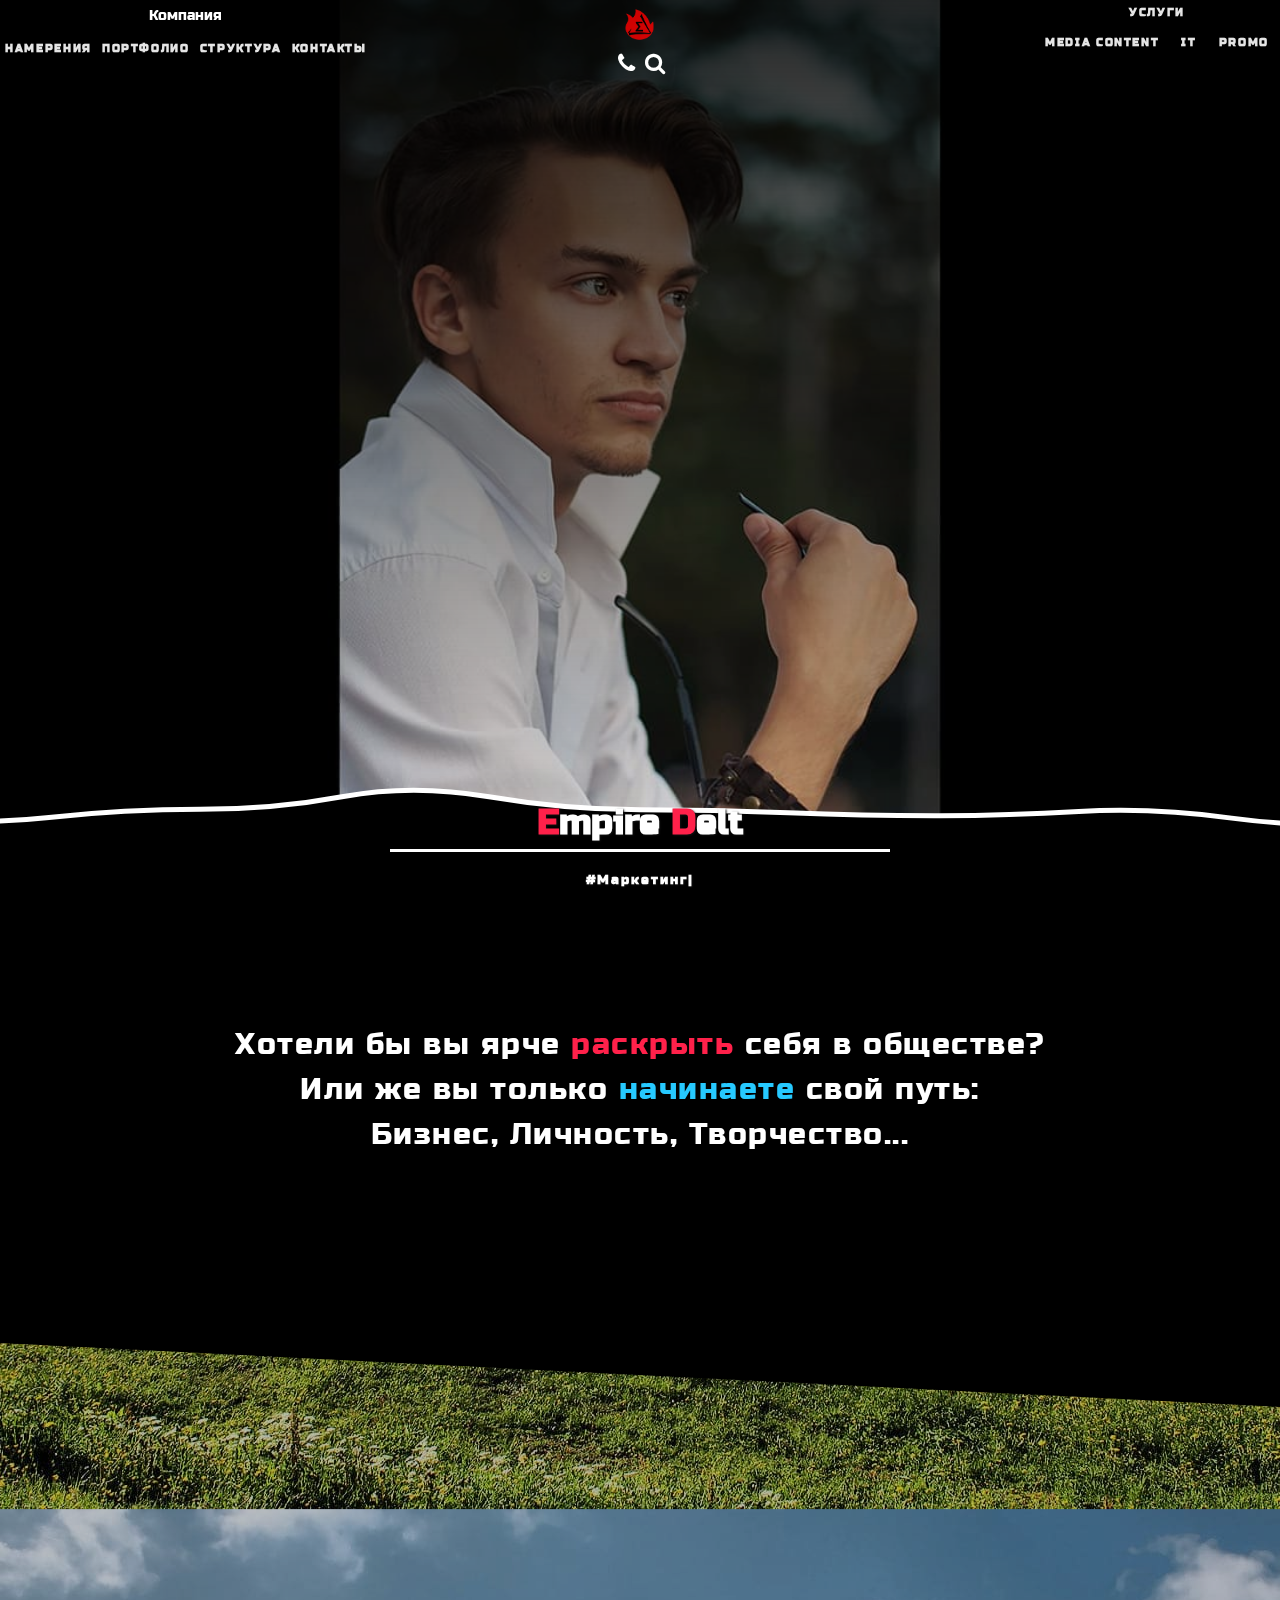
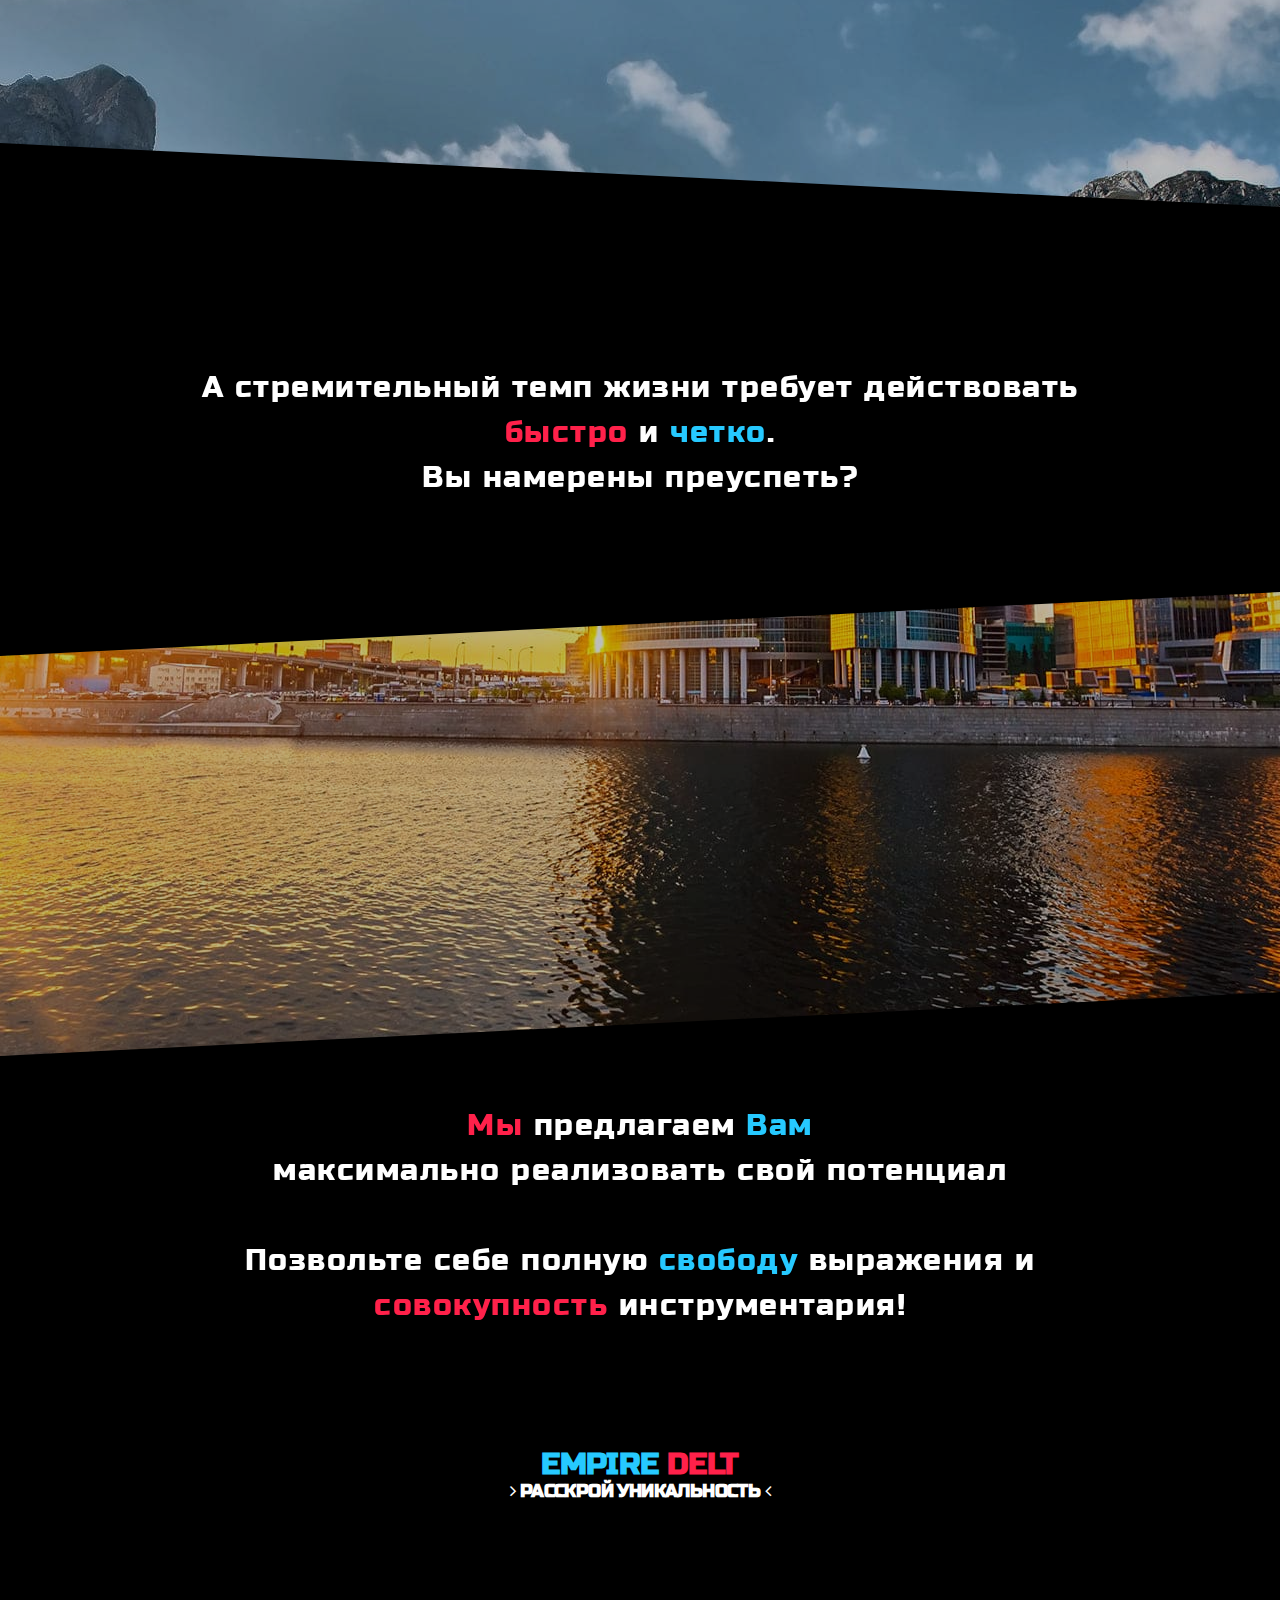
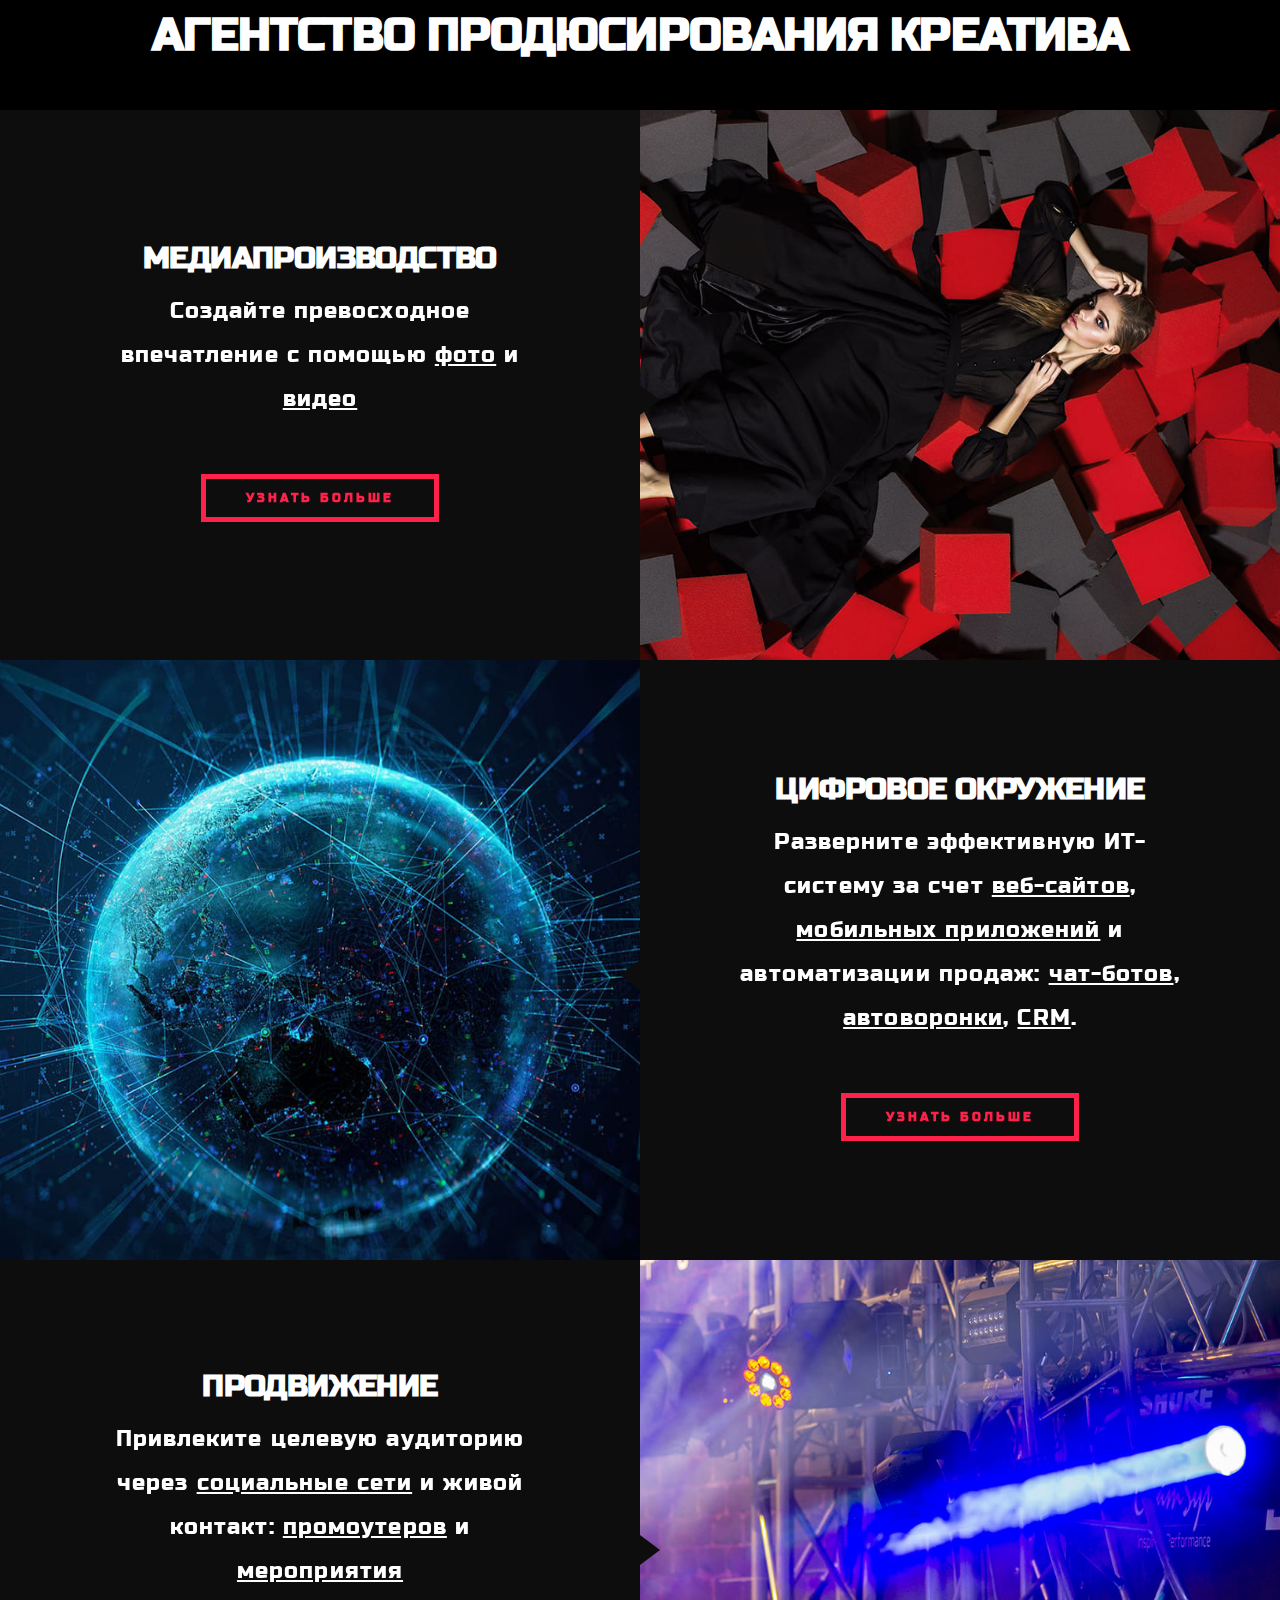
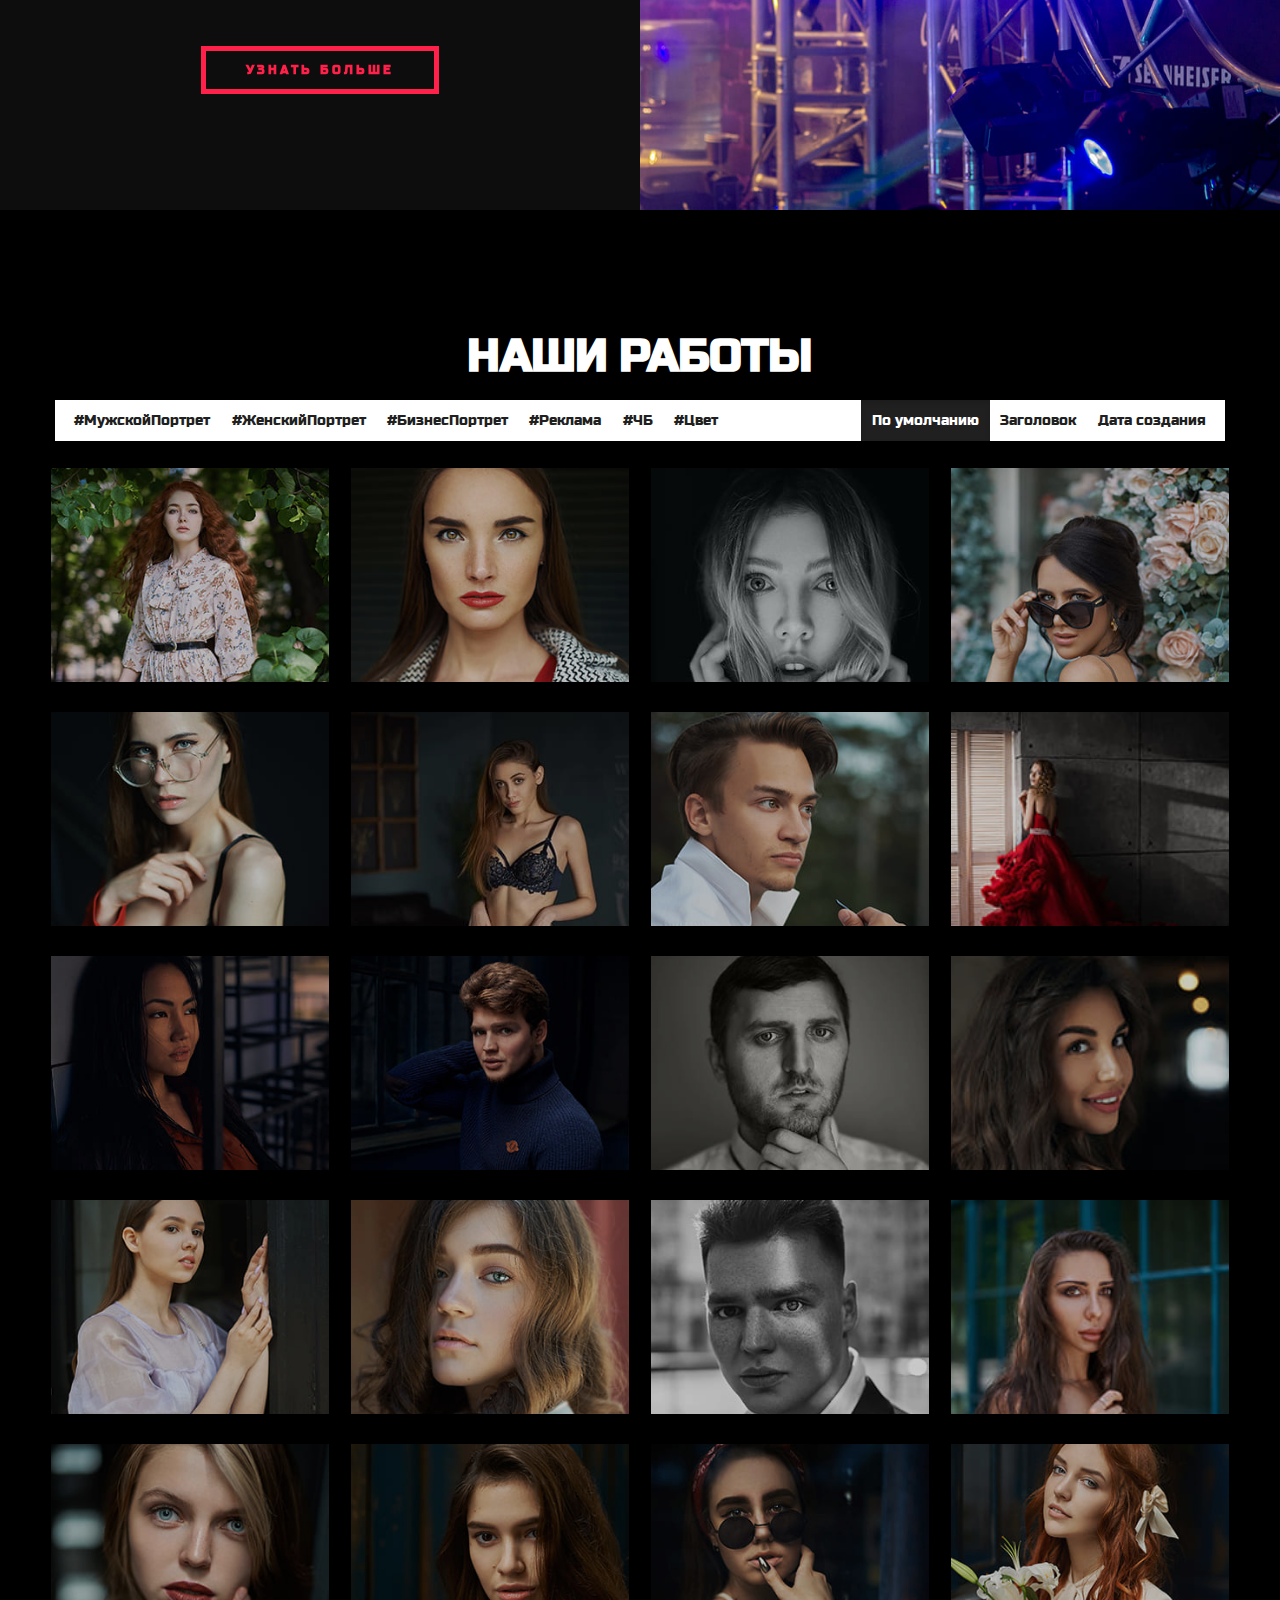
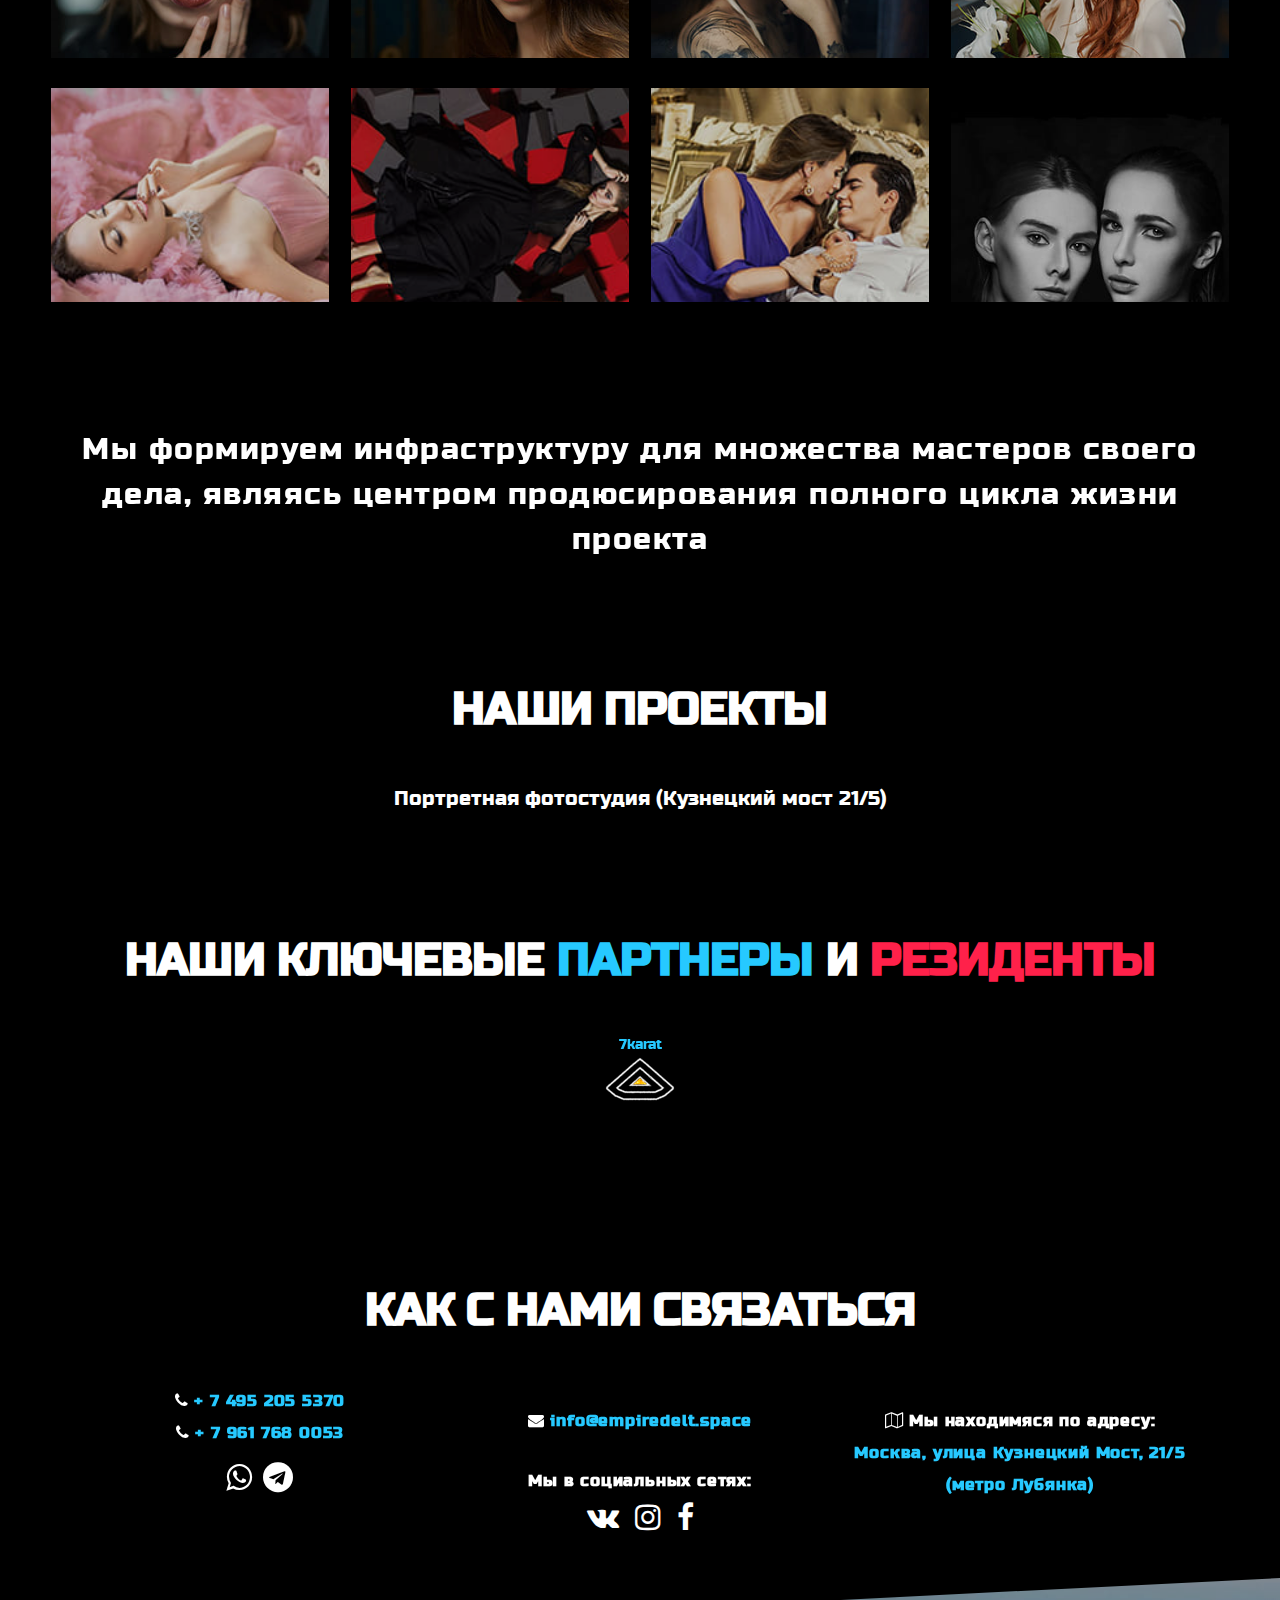
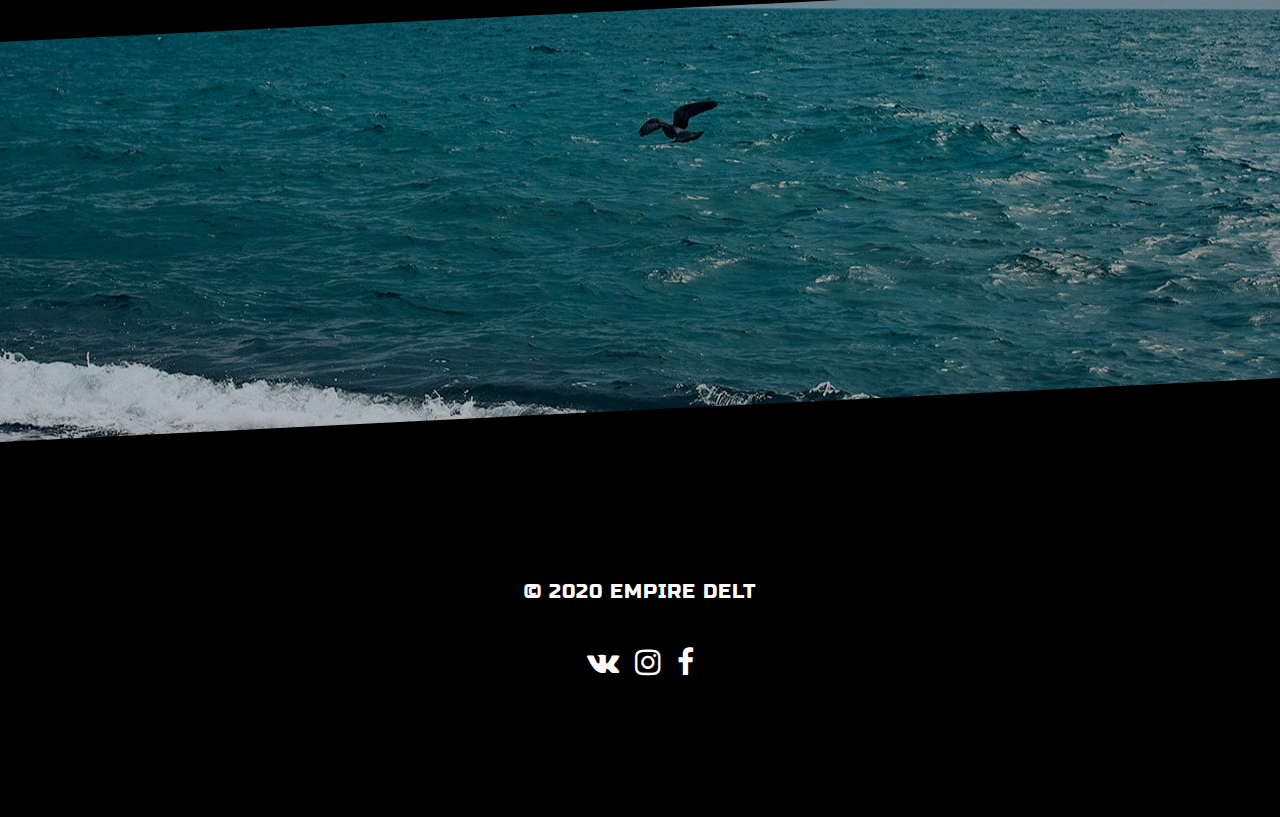
<file: index.html>
﻿<!DOCTYPE html>
<html lang="ru">
	<head>
		<meta charset="utf-8">
		<title>
			Empire Delt - Главная
		</title>
		<meta content="Креативное агентство в Москве, производство фото и видео, рекламы, разработка сайтов, ведение социальных сетей, организация промо-мероприятий" name="description">
		<meta content="Portrait.Promo LTD" name="author">
		<meta content="Портретный фотограф москва, бизнес портрет москва, фотосессия в студии москва, рекламная фотосъемка москва, изготовление сайтов москва, фотосессия москва, промоутеры москва" name="keywords">
		<meta content="height=device-height, width=device-width, initial-scale=1.0, minimum-scale=1.0, maximum-scale=1.0, user-scalable=no" name="viewport">
		<!-- STYLE start -->
			<link rel="shortcut icon" type="image/icon" href="/app/assets/img/favicon.ico">
			<link href="/app/assets/css/vendor.css?v=2" media="all" rel="stylesheet" type="text/css">
			<link href="/app/assets/css/custom.css?v=2" media="all" rel="stylesheet" type="text/css">
		<!-- STYLE end -->
		<!-- Yandex.Metrika counter -->
		<script type="text/javascript" >
		   (function(m,e,t,r,i,k,a){m[i]=m[i]||function(){(m[i].a=m[i].a||[]).push(arguments)};
		   m[i].l=1*new Date();k=e.createElement(t),a=e.getElementsByTagName(t)[0],k.async=1,k.src=r,a.parentNode.insertBefore(k,a)})
		   (window, document, "script", "https://mc.yandex.ru/metrika/tag.js", "ym");

		   ym(65359615, "init", {
		        clickmap:true,
		        trackLinks:true,
		        accurateTrackBounce:true,
		        webvisor:true,
		        trackHash:true
		   });
		</script>
		<noscript><div><img src="https://mc.yandex.ru/watch/65359615" style="position:absolute; left:-9999px;" alt="" /></div></noscript>
		<!-- /Yandex.Metrika counter -->
	</head>
	<body>
		<!-- PRELOADER start -->
			<div class="preloader-bg"></div>
			<div id="preloader">
				<div id="preloader-status">
					<div class="preloader-position loader">
						<span></span>
					</div>
				</div>
			</div>
		<!-- PRELOADER end -->

		<!-- LAUNCHER start -->
			<div id="launcher"></div>
		<!-- LAUNCHER end -->

		<!-- PAGE start -->
			<!-- HEADER start -->
				<header></header>
			<!-- HEADER end -->
			
			<!-- CONTENT start -->
					<section id="intentions">
						<!-- divider start -->
						<div class="inner-divider-large"></div><!-- divider end -->
						<!-- container start -->
						<div class="container sections">
							<!-- row start -->
							<div class="row">
								<!-- col start -->
								<div class="col-lg-12">
									<!-- section title start
									<h2 class="section-heading section-heading-all section-heading-light">
										О нас
									</h2><! section title end -->
									<!-- divider start 
									<div class="inner-divider-large"></div><! divider end -->
									<!-- row start -->
									<div class="row">
										<!-- col start -->
										<div class="col-md-12 col-sm-12">
											<!-- section TXT start -->
											<div class="section-intro	">
												<p>
													Хотели бы вы ярче <span class="red">раскрыть</span> себя в обществе?<br>
													Или же вы только <span class="blue">начинаете</span> свой путь:<br>
													Бизнес, Личность, Творчество...
												</p>
											</div><!-- section TXT end -->
											<!-- divider start -->
											<div class="inner-divider-mobile"></div><!-- divider end -->
										</div><!-- col end -->
									</div><!-- row end -->
									<!-- divider start -->
									<div class="inner-divider"></div><!-- divider end -->
								</div><!-- col end -->
								<!-- col start -->
							</div><!-- row end -->
						</div><!-- container end -->
						<!-- divider start -->
						<div class="inner-divider-large"></div><!-- divider end -->
						<!-- parallax divider start -->
						<div class="section-parallax">
							<!-- container start -->
							<div class="container-fluid sections">
								<!-- row start -->
								<div class="row">
									<!-- parallax wrapper start -->
									<div id="parallax1" class="parallax parallax-center parallax-1" data-parallax-speed="0.75">
										<!-- parallax overlay start -->
										<div class="parallax-overlay">
											<div style="top:0;border-top:100px solid black;border-left:2000px solid transparent;"></div>
											<div style="position:absolute;bottom:0;border-bottom:100px solid black;border-right:2000px solid transparent;"></div>
										</div><!-- parallax overlay end -->
									</div><!-- parallax wrapper end -->
								</div><!-- row end -->
							</div><!-- container end -->
						</div><!-- parallax divider end -->
						<!-- divider start -->
						<div class="inner-divider-large"></div><!-- divider end -->
						<!-- container start -->
						<div class="container sections">
							<!-- row start -->
							<div class="row">
								<!-- col start -->
								<div class="col-lg-12">
									<!-- section title start
									<h2 class="section-heading section-heading-all section-heading-light">
										О нас
									</h2><! section title end -->
									<!-- divider start 
									<div class="inner-divider-large"></div><! divider end -->
									<!-- row start -->
									<div class="row">
										<!-- col start -->
										<div class="col-md-12 col-sm-12">
											<!-- section TXT start -->
											<div class="section-intro">
												<p>
													А стремительный темп жизни требует действовать<br>
													<span class="red">быстро</span> и <span class="blue">четко</span>.<br>
													Вы намерены преуспеть?
												</p>
											</div><!-- section TXT end -->
											<!-- divider start -->
											<div class="inner-divider-mobile"></div><!-- divider end -->
										</div><!-- col end -->
									</div><!-- row end -->
									<!-- divider start -->
									<div class="inner-divider"></div><!-- divider end -->
								</div><!-- col end -->
								<!-- col start -->
							</div><!-- row end -->
						</div><!-- container end -->
						<!-- parallax divider start -->
						<div class="section-parallax">
							<!-- container start -->
							<div class="container-fluid sections">
								<!-- row start -->
								<div class="row">
									<!-- parallax wrapper start -->
									<div id="parallax2" class="parallax parallax-center parallax-2" data-parallax-speed="0.75">
										<!-- parallax overlay start -->
										<div class="parallax-overlay">
											<div style="top:0;border-top:100px solid black;border-right:2000px solid transparent;"></div>
											<div style="position:absolute;bottom:0;border-bottom:100px solid black;border-left:2000px solid transparent;"></div>
										</div><!-- parallax overlay end -->
									</div><!-- parallax wrapper end -->
								</div><!-- row end -->
							</div><!-- container end -->
						</div><!-- parallax divider end -->
						<!-- divider start -->
						<div class="inner-divider"></div><!-- divider end -->
						<!-- container start -->
						<div class="container sections">
							<!-- row start -->
							<div class="row">
								<!-- col start -->
								<div class="col-lg-12">
									<!-- section title start
									<h2 class="section-heading section-heading-all section-heading-light">
										Услуги
									</h2> section title end -->
									<!-- section TXT start -->
									<div class="section-intro">
										<p>
											<span class="red">Мы</span> предлагаем <span class="blue">Вам</span><br> максимально реализовать свой потенциал<br><br>
											Позвольте себе полную <span class="blue">свободу</span> выражения и<br> <span class="red">совокупность</span> инструментария!
										</p>
									</div><!-- section TXT end -->
								</div><!-- col end -->

							</div><!-- row end -->
						</div><!-- container end -->
					</section>
					<section id="services">
						<!-- divider start -->
						<div class="inner-divider-large"></div><!-- divider end -->
						<!-- container start -->
						<div class="container sections">
							<!-- row start -->
							<div class="row">
								<!-- col start -->
								<div class="col-lg-12">
									<!-- section title start -->
									<h2 class="section-heading section-heading-all section-heading-light" style="color:#FFF; font-size:30px;">
										<span class="blue">Empire</span> <span class="span red">Delt</span>
										<span style="font-size:18px;display:block;margin-top:-10px;">
											<i class="fa fa-angle-right" aria-hidden="true"></i> Расскрой уникальность <i class="fa fa-angle-left" aria-hidden="true"></i>
										</span>
									</h2><!-- section title end -->
									<!-- divider start -->
									<div class="inner-divider-large"></div><!-- divider end -->
									<!-- section title start -->
									<h2 class="section-heading section-heading-all">Агентство продюсирования креатива</h2><!-- section title end -->
									<!-- divider start -->
								</div><!-- col end -->
							</div><!-- row end -->
						</div><!-- container end -->
						<!-- divider start -->
						<div class="inner-divider"></div><!-- divider end -->
						<!-- container start -->
						<div class="container-fluid">
							<!-- row start -->
							<div class="row">
								<!-- col start -->
								<div class="col-md-6 col-md-push-6 nopadding">
									<div class="img-fullwidth-wrapper img-fullwidth-wrapper-banner">
										<!-- services IMG 2 start -->
										<div class="img-fullwidth img-fullwidth-all img-fullwidth-services-1"  style="background-position: right center;">
										</div><!-- services IMG 2 end -->
									</div>
								</div><!-- col end -->
								<!-- col start -->
								<div class="col-md-6 col-md-pull-6 nopadding">
									<div class="img-fullwidth-wrapper">
										<div class="img-fullwidth-wrapper">
											<div class="img-fullwidth img-fullwidth-bg-dark">
												<!-- triangle start -->
												<div class="triangle-reverse">
													<div class="triangle-right"></div>
												</div><!-- triangle end -->
												<!-- center container start -->
												<div class="center-container">
													<!-- center block start -->
													<div class="center-block">
														<!-- col start -->
														<div class="post-all">
															<h4 class="post-all-heading post-all-heading-services">
																Медиапроизводство
															</h4><!-- divider start -->
															<div class="section-txt-services">
																<div class="inner-divider-mobile" style="height: 25px;"></div><!-- divider end -->
																<p>
																	Создайте превосходное впечатление c помощью <span style="text-decoration:underline;">фото</span> и <span style="text-decoration:underline;">видео</span>
																</p>
																<!-- divider start -->
																<div class="inner-divider" style="height: 25px;"></div><!-- divider end -->
															</div><!-- section TXT end -->
															<!-- divider start -->
															<div class="inner-divider" style="height: 15px;"></div><!-- divider end -->
															<a class="c-btn inverse red" href="/services/photo-video" style="margin: 5px;font-size:12px;"><span>Узнать больше</span></a>
														</div><!-- col end -->
													</div><!-- center block end -->
												</div><!-- center container end -->
											</div>
										</div>
									</div>
								</div><!-- col end -->
							</div><!-- row end -->
							<!-- row start -->
							<div class="row">
								<!-- col start -->
								<div class="col-md-6 nopadding">
									<div class="img-fullwidth-wrapper img-fullwidth-wrapper-banner img-fullwidth-wrapper-banner-2">
										<!-- services IMG 1 start -->
										<div class="img-fullwidth img-fullwidth-all img-fullwidth-services-2"></div><!-- services IMG 1 end -->
									</div>
								</div><!-- col end -->
								<!-- col start -->
								<div class="col-md-6 nopadding">
									<div class="img-fullwidth-wrapper img-fullwidth-wrapper-2">
										<div class="img-fullwidth-wrapper img-fullwidth-wrapper-2">	
											<div class="img-fullwidth img-fullwidth-bg-dark">
												<!-- triangle start -->
												<div class="triangle">
													<div class="triangle-left"></div>
												</div><!-- triangle end -->
												<!-- center container start -->
												<div class="center-container">
													<!-- center block start -->
													<div class="center-block">
														<!-- col start -->
														<div class="post-all">
															<h4 class="post-all-heading post-all-heading-services">
																Цифровое окружение
															</h4><!-- divider start -->
															<div class="section-txt-services">
																<div class="inner-divider-mobile" style="height: 25px;"></div><!-- divider end -->
																<p>
																	Разверните эффективную ИТ-систему за счет <span style="text-decoration:underline;">веб-сайтов</span>, <span style="text-decoration:underline;">мобильных приложений</span> и автоматизации продаж: <span style="text-decoration:underline;">чат-ботов</span>, <span style="text-decoration:underline;">автоворонки</span>, <span style="text-decoration:underline;">CRM</span>.
																</p>
																<!-- divider start -->
																<div class="inner-divider" style="height: 25px;"></div><!-- divider end -->
															</div><!-- section TXT end -->
															<!-- divider start -->
															<div class="inner-divider" style="height: 15px;"></div><!-- divider end -->
															<a class="c-btn inverse red" href="/services/it" style="margin: 5px;font-size:12px;"><span>Узнать больше</span></a>
														</div><!-- col end -->
													</div><!-- center block end -->
												</div><!-- center container end -->
											</div>
										</div>
									</div>
								</div><!-- col end -->
							</div><!-- row end -->
							<!-- row start -->
							<div class="row">
								<!-- col start -->
								<div class="col-md-6 col-md-push-6 nopadding">
									<div class="img-fullwidth-wrapper img-fullwidth-wrapper-banner">
										<!-- services IMG 2 start -->
										<div class="img-fullwidth img-fullwidth-all img-fullwidth-services-3"></div><!-- services IMG 2 end -->
									</div>
								</div><!-- col end -->
								<!-- col start -->
								<div class="col-md-6 col-md-pull-6 nopadding">
									<div class="img-fullwidth-wrapper">
										<div class="img-fullwidth img-fullwidth-bg-dark">
											<!-- triangle start -->
											<div class="triangle-reverse">
												<div class="triangle-right"></div>
											</div><!-- triangle end -->
											<!-- center container start -->
											<div class="center-container">
												<!-- center block start -->
												<div class="center-block">
													<!-- col start -->
													<div class="post-all">
														<h4 class="post-all-heading post-all-heading-services">
															Продвижение
														</h4><!-- divider start -->
														<div class="section-txt-services">
															<div class="inner-divider-mobile" style="height: 25px;"></div><!-- divider end -->
															<p>
																Привлеките целевую аудиторию через <span style="text-decoration:underline;">социальные сети</span> и живой контакт: <span style="text-decoration:underline;">промоутеров</span> и <span style="text-decoration:underline;">мероприятия</span>
															</p>
															<!-- divider start -->
															<div class="inner-divider" style="height: 25px;"></div><!-- divider end -->
														</div><!-- section TXT end -->
														<!-- divider start -->
														<div class="inner-divider" style="height: 15px;"></div><!-- divider end -->
														<a class="c-btn inverse red" href="/services/promo" style="margin: 5px;font-size:12px;"><span>Узнать больше</span></a>
													</div><!-- col end -->
												</div><!-- center block end -->
											</div><!-- center container end -->
										</div>
									</div>
								</div><!-- col end -->
							</div><!-- row end -->
						</div><!-- container end -->
					</section>
					<section id="portfolio">
					</section>
					<section id="structure">
						<!-- divider start -->
						<div class="inner-divider-large"></div><!-- divider end -->
						<!-- container start -->
						<div class="container sections">
							<!-- row start -->
							<div class="row">
								<!-- col start -->
								<div class="col-lg-12">
									<!-- section title start
									<h2 class="section-heading section-heading-all section-heading-light">
										О нас
									</h2><! section title end -->
									<!-- divider start 
									<div class="inner-divider-large"></div><! divider end -->
									<!-- row start -->
									<div class="row">
										<!-- col start -->
										<div class="col-md-12 col-sm-12">
											<!-- section TXT start -->
											<div class="section-intro">
												<p>
													Мы формируем инфраструктуру для множества мастеров своего дела, являясь центром продюсирования полного цикла жизни проекта
												</p>
											</div><!-- section TXT end -->
											<!-- divider start -->
											<div class="inner-divider-large"></div><!-- divider end -->
											<h2 class="section-heading section-heading-all section-heading-light" style="color:#FFF;">
												Наши проекты
											</h2><!-- section title end -->
											<!-- divider start -->
											<div class="inner-divider"></div><!-- divider end -->
											<div class="row">
												<!-- col start -->
												<div class="col-md-12 col-sm-12" style="font-size:20px;">
													Портретная фотостудия (Кузнецкий мост 21/5)
												</div>
											</div>
											<!-- divider start -->
											<div class="inner-divider-large"></div><!-- divider end -->
											<h2 class="section-heading section-heading-all section-heading-light" style="color:#FFF;">
												Наши ключевые <span class="blue">партнеры</span> и <span class="red">резиденты</span>
											</h2><!-- section title end -->
											<!-- divider start -->
											<div class="inner-divider"></div><!-- divider end -->
											<div class="row">
												<!-- col start -->
												<div class="col-md-4 col-sm-4" style="margin:0 auto;float:none;">
													<a href="https://7karat.ru" style="display: block;width: 100px;text-decoration: none;margin:0 auto;">
													<span>7karat</span>
													<img class="img-fluid" src="/app/assets/img/parthers/7karat.png">
												</a>
												</div>
											</div>
										</div><!-- col end -->
									</div><!-- row end -->
									<!-- divider start -->
									<div class="inner-divider"></div><!-- divider end -->
								</div><!-- col end -->
								<!-- col start -->
							</div><!-- row end -->
						</div><!-- container end -->
					</section>
					<section id="contact">
						<!-- divider start -->
						<div class="inner-divider-large"></div><!-- divider end -->
						<!-- container start -->
						<div class="container sections">
							<!-- row start -->
							<div class="row">
								<!-- col start -->
								<div class="col-lg-12">
									<!-- section title start -->
									<h2 class="section-heading section-heading-all">
										Как с нами связаться
									</h2><!-- section title end -->
									<!-- divider start -->
									<div class="inner-divider"></div><!-- divider end -->

									<div id="contact-info" class="contact-info">
									</div>
								</div><!-- col end -->
							</div><!-- row end -->
						</div><!-- container end -->
						<!-- parallax divider start -->
						<div class="section-parallax">
							<!-- container start -->
							<div class="container-fluid sections">
								<!-- row start -->
								<div class="row">
									<!-- parallax wrapper start -->
									<div id="parallax2" class="parallax parallax-center parallax-3" data-parallax-speed="0.75">
										<!-- parallax overlay start -->
										<div class="parallax-overlay">
											<div style="top:0;border-top:100px solid black;border-right:2000px solid transparent;"></div>
											<div style="position:absolute;bottom:0;border-bottom:100px solid black;border-left:2000px solid transparent;"></div>
										</div><!-- parallax overlay end -->
									</div><!-- parallax wrapper end -->
								</div><!-- row end -->
							</div><!-- container end -->
						</div><!-- parallax divider end -->
						<!-- divider start -->
						<div class="inner-divider-half" style="margin-top:-20px;"></div><!-- divider end -->
					</section>
			<!-- CONTENT end -->

			<!-- FOOTER start -->
				<footer></footer>
			<!-- FOOTER end -->

				<a class="page-scroll" href="#home">
					<div class="to-top-arrow">
						<i class="fa fa-chevron-up"></i>
					</div>
				</a>

		<!-- PAGE end -->

		<!-- SCRIPTS start -->
			<script src="/app/assets/js/vendor.js"></script>
			<script src="/app/assets/js/custom.js"></script>
		<!-- SCRIPTS end -->
	</body>
</html>
</file>
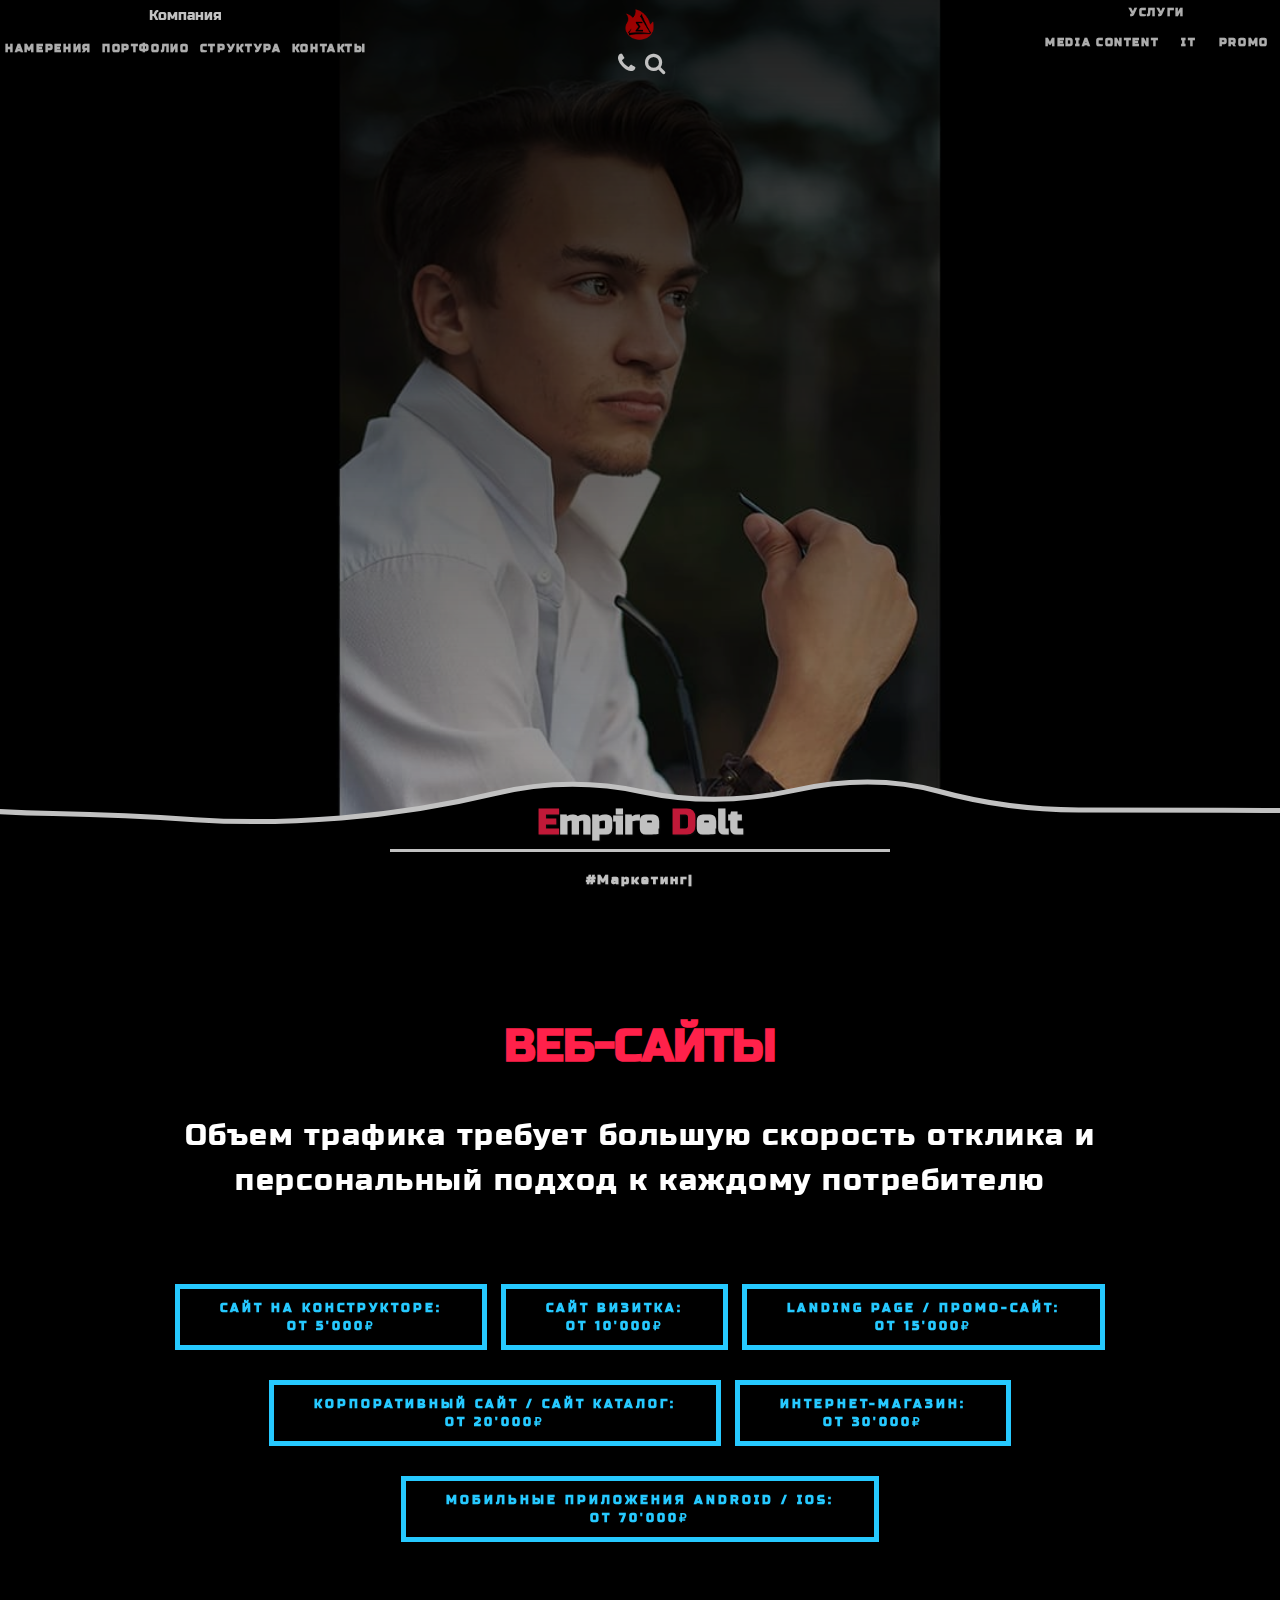
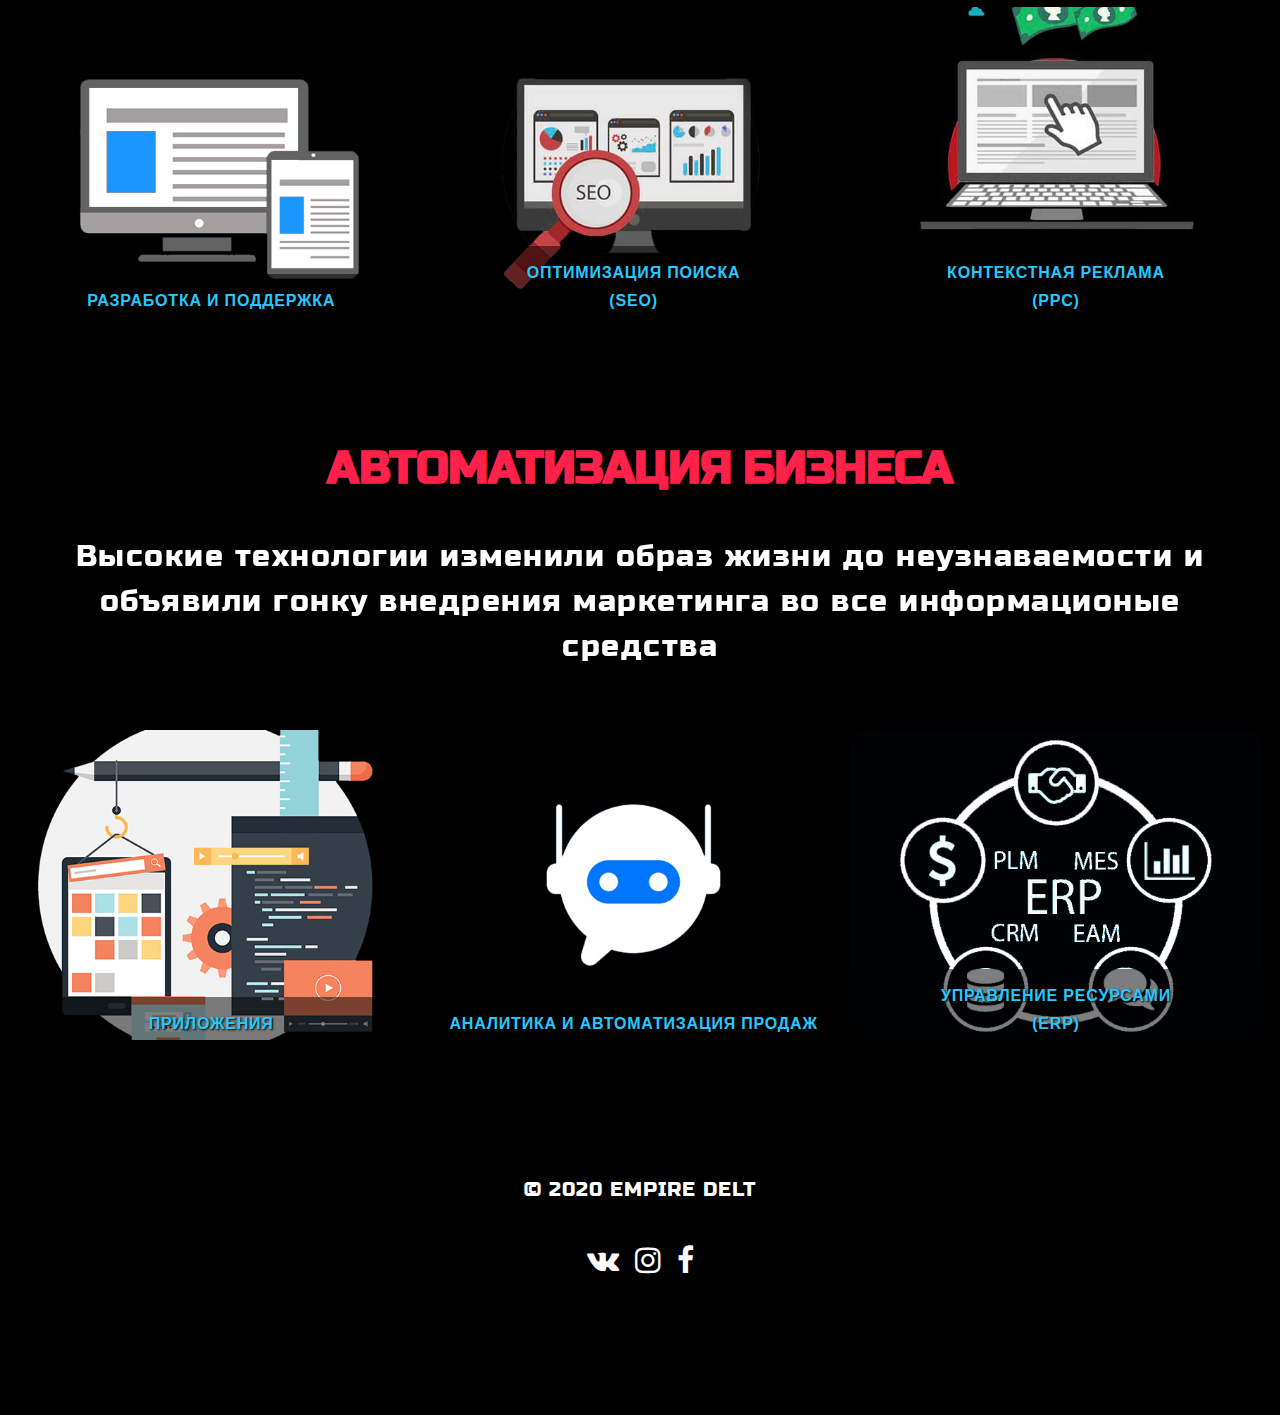
<file: services/it/index.html>
﻿<!DOCTYPE html>
<html lang="ru">
	<head>
		<meta charset="utf-8">
		<title>
			Empire Delt - Цифровое окружение
		</title>
		<meta content="Креативное агентство в Москве, производство фото и видео, рекламы, разработка сайтов, ведение социальных сетей, организация промо-мероприятий" name="description">
		<meta content="Portrait.Promo LTD" name="author">
		<meta content="Портретный фотограф москва, бизнес портрет москва, фотосессия в студии москва, рекламная фотосъемка москва, изготовление сайтов москва, фотосессия москва, промоутеры москва" name="keywords">
		<meta content="height=device-height, width=device-width, initial-scale=1.0, minimum-scale=1.0, maximum-scale=1.0, user-scalable=no" name="viewport">
		<!-- STYLE start -->
			<link rel="shortcut icon" type="image/icon" href="/app/assets/img/favicon.ico">
			<link href="/app/assets/css/vendor.css" media="all" rel="stylesheet" type="text/css">
			<link href="/app/assets/css/custom.css?1" media="all" rel="stylesheet" type="text/css">
		<!-- STYLE end -->
		<!-- Yandex.Metrika counter -->
		<script type="text/javascript">
		   (function(m,e,t,r,i,k,a){m[i]=m[i]||function(){(m[i].a=m[i].a||[]).push(arguments)};
		   m[i].l=1*new Date();k=e.createElement(t),a=e.getElementsByTagName(t)[0],k.async=1,k.src=r,a.parentNode.insertBefore(k,a)})
		   (window, document, "script", "https://mc.yandex.ru/metrika/tag.js", "ym");

		   ym(65359615, "init", {
		        clickmap:true,
		        trackLinks:true,
		        accurateTrackBounce:true,
		        webvisor:true,
		        trackHash:true
		   });
		</script>
		<noscript><div><img src="https://mc.yandex.ru/watch/65359615" style="position:absolute; left:-9999px;" alt="" /></div></noscript>
		<!-- /Yandex.Metrika counter -->
	</head>
	<body>
		<!-- PRELOADER start -->
			<div class="preloader-bg"></div>
			<div id="preloader">
				<div id="preloader-status">
					<div class="preloader-position loader">
						<span></span>
					</div>
				</div>
			</div>
		<!-- PRELOADER end -->

		<!-- LAUNCHER start -->
		<div id="launcher"></div>
		<!-- LAUNCHER end -->

		<!-- PAGE start -->
			<!-- HEADER start -->
				<header></header>
			<!-- HEADER end -->
			
			<!-- CONTENT start -->
				<!-- web start -->
					<section id="web">
						<!-- divider start -->
						<div class="inner-divider-large"></div><!-- divider end -->
						<!-- container start -->
						<div class="container sections">
							<!-- row start -->
							<div class="row">
								<!-- col start -->
								<div class="col-lg-12">
									<!-- section title start -->
									<h2 class="section-heading section-heading-all section-heading-light" style="color:#FF214A">
										Веб-сайты
									</h2><!-- section title end -->
									<!-- divider start -->
									<div class="inner-divider"></div><!-- divider end -->
									<!-- section TXT start -->
									<div class="section-intro">
										<p>
											Объем трафика требует большую скорость отклика и персональный подход к каждому потребителю
										</p>
										<!-- divider start -->
										<div class="inner-divider"></div><!-- divider end -->
										<a class="c-btn inverse sale-button" style="margin: 5px;font-size:12px;margin-top: 25px;">
											<span>Сайт на конструкторе:<br>
											от 5'000₽
											</span>
										</a>
										<a class="c-btn inverse sale-button" style="margin: 5px;font-size:12px;margin-top: 25px;">
											<span>Сайт визитка:<br>
											от 10'000₽
											</span>
										</a>
										<a class="c-btn inverse sale-button" style="margin: 5px;font-size:12px;margin-top: 25px;">
											<span>Landing Page / Промо-сайт:<br>
											от 15'000₽
											</span>
										</a>
										<a class="c-btn inverse sale-button" style="margin: 5px;font-size:12px;margin-top: 25px;">
											<span>Корпоративный сайт / Сайт каталог:<br>
											от 20'000₽
											</span>
										</a>
										<a class="c-btn inverse sale-button" style="margin: 5px;font-size:12px;margin-top: 25px;">
											<span>Интернет-магазин:<br>
											от 30'000₽
											</span>
										</a>
										<a class="c-btn inverse sale-button" style="margin: 5px;font-size:12px;margin-top: 25px;">
											<span>Мобильные приложения Android / iOS:<br>
											от 70'000₽
											</span>
										</a>
									</div><!-- section TXT end -->
								</div><!-- col end -->
								<!-- col start -->
							</div><!-- row end -->
						</div><!-- container end -->
						<!-- divider start -->
						<div class="inner-divider"></div><!-- divider end -->
						<!-- projects gallery start -->
						<div id="projects-img-wrapper">
							<div class="image-grid">
								<!-- projects item 1 start -->
								<div class="item-folio item item-wh">
									<div class="item-grid-size">
										<!-- projects item IMG start -->
										<div class="projects-img-all services-web-dev"></div><a><span></span><span></span></a><!-- projects item IMG end -->
										<!-- projects item description start -->
										<div class="description">
											<!-- title start -->
											<h3>
												Разработка и поддержка
											</h3><!-- title end -->
										</div><!-- projects item description end -->
									</div>
								</div><!-- projects item 1 end -->
								<!-- projects item 3 start -->
								<div class="item-folio item item-wh">
									<div class="item-grid-size">
										<!-- projects item IMG start -->
										<div class="projects-img-all services-web-seo"></div><a><span></span><span></span></a>
										<!-- projects item IMG end -->
										<!-- projects item description start -->
										<div class="description">
											<!-- title start -->
											<h3>
												Оптимизация поиска
											</h3><!-- title end -->
											<h3 style="margin-top: 15px;">
												(SEO)
											</h3><!-- title end -->
										</div><!-- projects item description end -->
									</div>
								</div><!-- projects item 3 end -->
								<!-- projects item 4 start -->
								<div class="item-folio item item-wh">
									<div class="item-grid-size">
										<!-- projects item IMG start -->
										<div class="projects-img-all services-web-ppc"></div><a><span></span><span></span></a><!-- projects item IMG end -->
										<!-- projects item description start -->
										<div class="description">
											<!-- title start -->
											<h3>
												Контекстная реклама
											</h3><!-- title end -->
											<h3 style="margin-top: 15px;">
												(PPC)
											</h3><!-- title end -->
										</div><!-- projects item description end -->
									</div>
								</div><!-- projects item 4 end -->
							</div>
						</div><!-- projects gallery end -->
					</section>
				<!-- web end -->

				<!-- app start -->
					<section id="software">
						<!-- divider start -->
						<div class="inner-divider-large"></div><!-- divider end -->
						<!-- container start -->
						<div class="container sections">
							<!-- row start -->
							<div class="row">
								<!-- col start -->
								<div class="col-lg-12">
									<!-- section title start -->
									<h2 class="section-heading section-heading-all section-heading-light" style="color:#FF214A">
										Автоматизация бизнеса
									</h2><!-- section title end -->
									<!-- divider start -->
									<div class="inner-divider"></div><!-- divider end -->
									<!-- section TXT start -->
									<div class="section-intro">
										<p>
											Высокие технологии изменили образ жизни до неузнаваемости и объявили гонку внедрения маркетинга во все информационые средства
										</p>
									</div><!-- section TXT end -->
								</div><!-- col end -->
								<!-- col start -->
							</div><!-- row end -->
						</div><!-- container end -->
						<!-- divider start -->
						<div class="inner-divider"></div><!-- divider end -->
						<!-- projects gallery start -->
						<div id="projects-img-wrapper">
							<div class="image-grid">
								<!-- projects item 1 start -->
								<div class="item-folio item item-wh">
									<div class="item-grid-size">
										<!-- projects item IMG start -->
										<div class="projects-img-all services-auto-app"></div><a><span></span><span></span></a><!-- projects item IMG end -->
										<!-- projects item description start -->
										<div class="description">
											<!-- title start -->
											<h3>
												Приложения
											</h3><!-- title end -->
											
											<!-- <p>
												Современный web давно перешел на новый уровень существования  - уровень социальных сетевых платформ.<br>
												Присутствовать здесь - жизненно необходимо.
											</p> -->
										</div><!-- projects item description end -->
									</div>
								</div><!-- projects item 1 end -->
								<!-- projects item 2 start -->
								<div class="item-folio item item-wh">
									<div class="item-grid-size">
										<!-- projects item IMG start -->
										<div class="projects-img-all services-auto-sale"></div><a><span></span><span></span></a><!-- projects item IMG end -->
										<!-- projects item description start -->
										<div class="description">
											<!-- title start -->
											<h3>
												Аналитика и автоматизация продаж
											</h3><!-- title end -->
										</div><!-- projects item description end -->
									</div>
								</div><!-- projects item 2 end -->
								<!-- projects item 3 start -->
								<div class="item-folio item item-wh">
									<div class="item-grid-size">
										<!-- projects item IMG start -->
										<div class="projects-img-all services-auto-system"></div><a><span></span><span></span></a>
										<!-- projects item IMG end -->
										<!-- projects item description start -->
										<div class="description">
											<!-- title start -->
											<h3>
												Управление ресурсами
											</h3><!-- title end -->
											<h3 style="margin-top: 15px;">
												(ERP)
											</h3><!-- title end -->
										</div><!-- projects item description end -->
									</div>
								</div><!-- projects item 3 end -->
							</div>
						</div><!-- projects gallery end -->
					</section>
				<!-- app end -->
			<!-- CONTENT end -->

			<!-- FOOTER start -->
				<footer></footer>
			<!-- FOOTER end -->
		<!-- PAGE end -->

		<a class="page-scroll" href="#home">
			<div class="to-top-arrow">
				<i class="fa fa-chevron-up"></i>
			</div>
		</a>

		<!-- SCRIPTS start -->
			<script src="/app/assets/js/vendor.js"></script>
			<script src="/app/assets/js/custom.js"></script>
		<!-- SCRIPTS end -->
	</body>
</html>
</file>
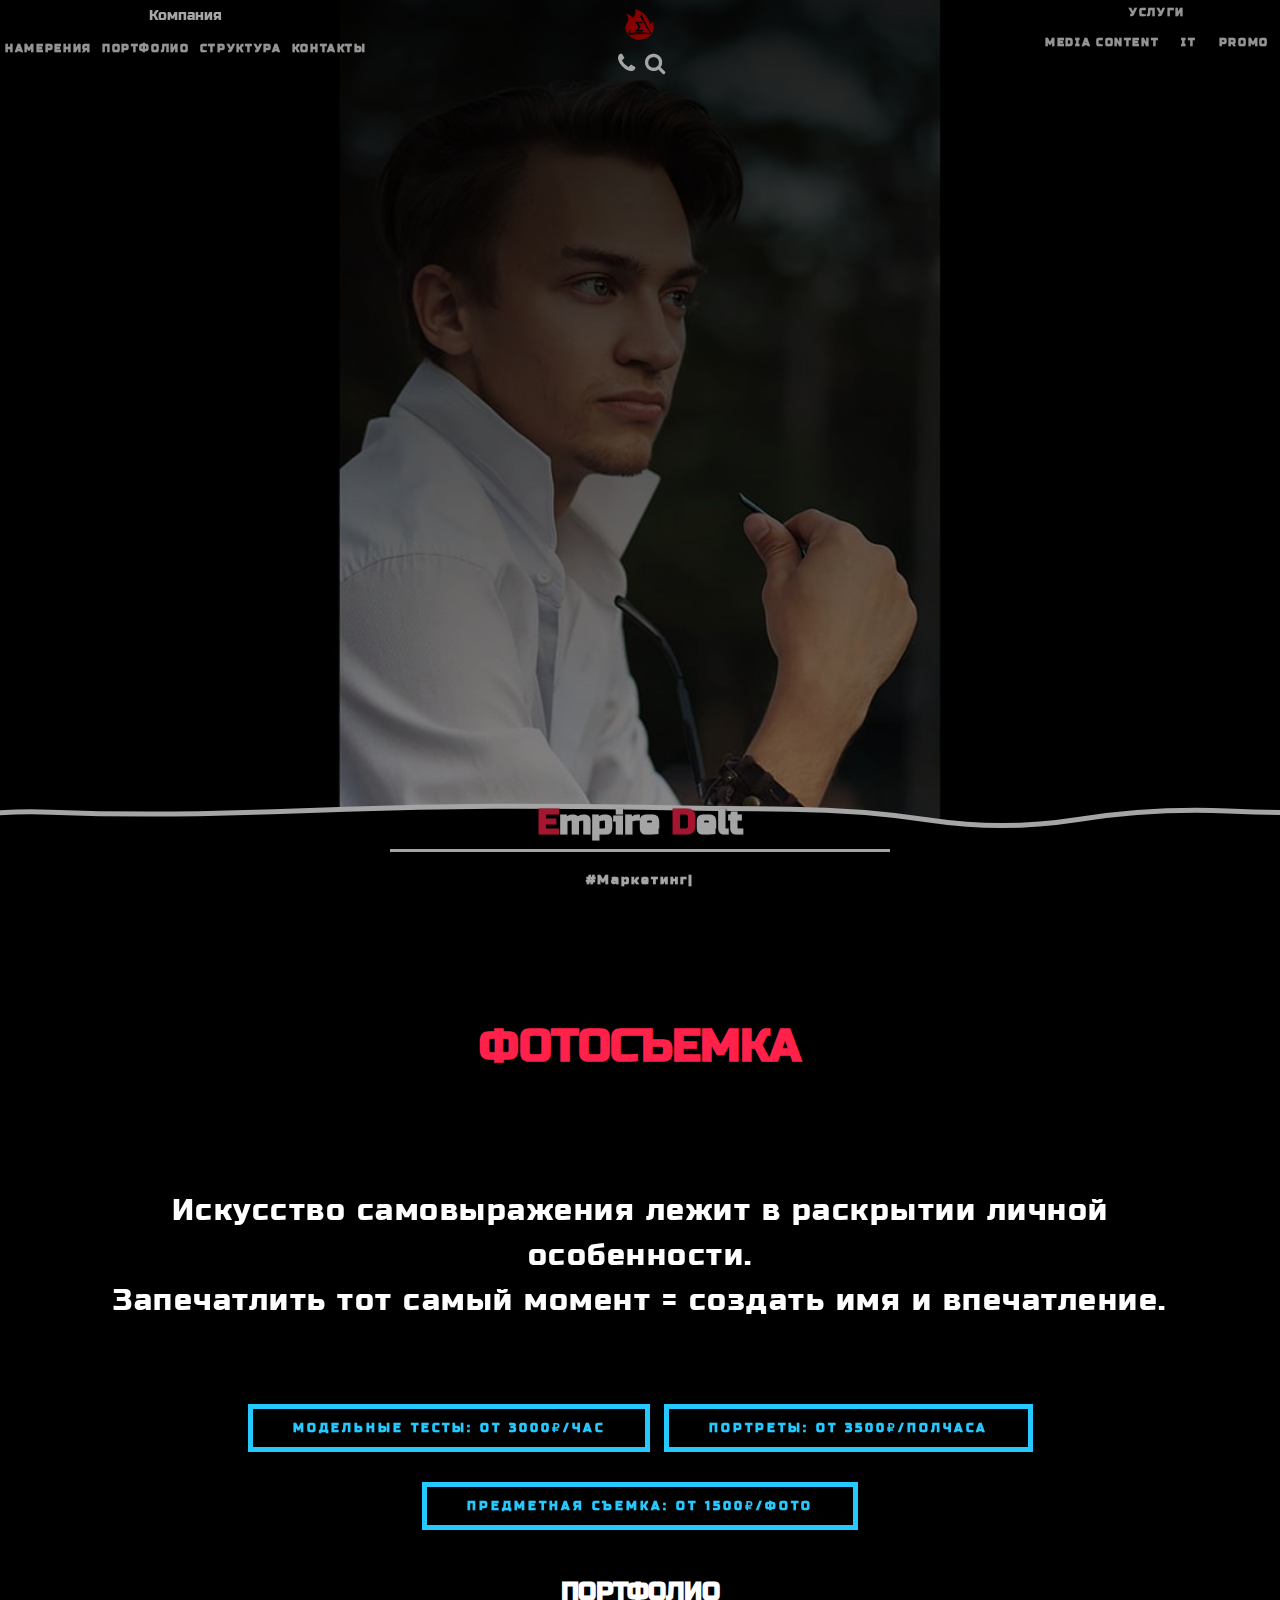
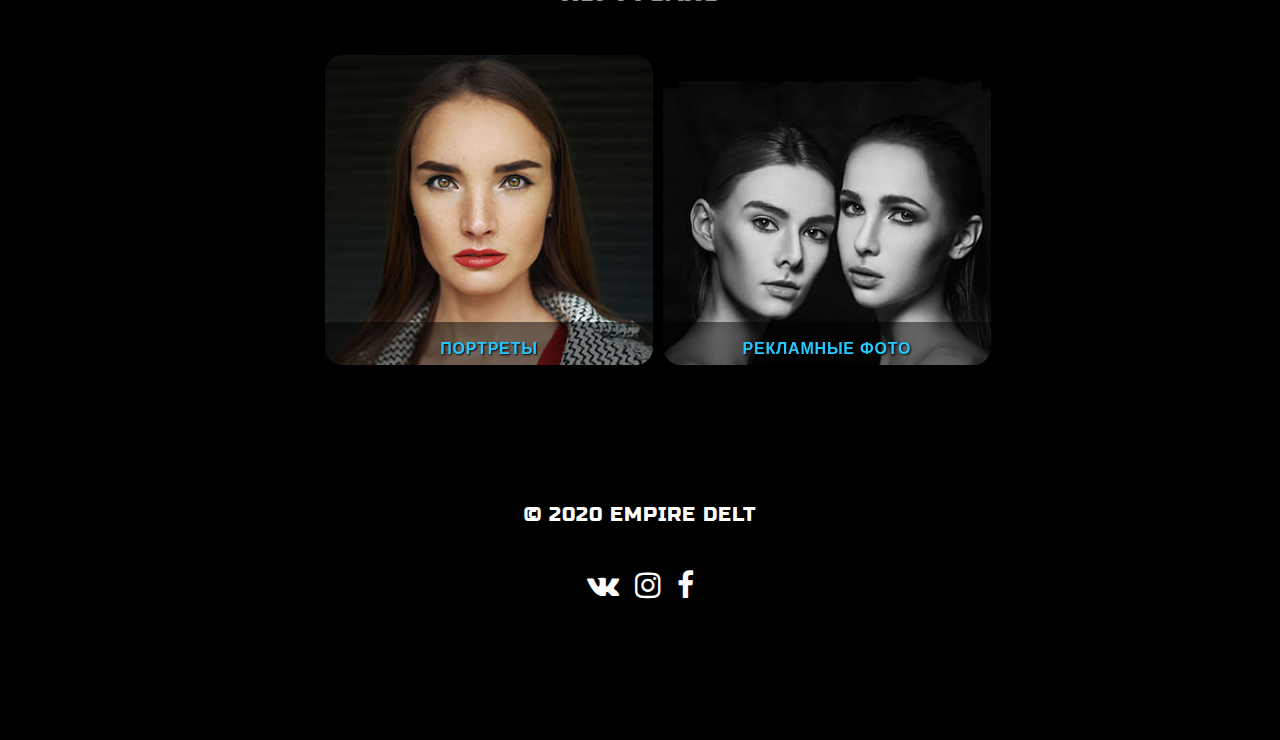
<file: services/photo-video/index.html>
<!DOCTYPE html>
<html lang="ru">
	<head>
		<meta charset="utf-8">
		<title>
			Empire Delt - Медиапроизводство
		</title>
		<meta content="Креативное агентство в Москве, производство фото и видео, рекламы, разработка сайтов, ведение социальных сетей, организация промо-мероприятий" name="description">
		<meta content="Portrait.Promo LTD" name="author">
		<meta content="Портретный фотограф москва, бизнес портрет москва, фотосессия в студии москва, рекламная фотосъемка москва, изготовление сайтов москва, фотосессия москва, промоутеры москва" name="keywords">
		<meta content="height=device-height, width=device-width, initial-scale=1.0, minimum-scale=1.0, maximum-scale=1.0, user-scalable=no" name="viewport">
		<!-- STYLE start -->
			<link rel="shortcut icon" type="image/icon" href="/app/assets/img/favicon.ico">
			<link href="/app/assets/css/vendor.css" media="all" rel="stylesheet" type="text/css">
			<link href="/app/assets/css/custom.css?1" media="all" rel="stylesheet" type="text/css">
		<!-- STYLE end -->
		<!-- Yandex.Metrika counter -->
		<script type="text/javascript">
		   (function(m,e,t,r,i,k,a){m[i]=m[i]||function(){(m[i].a=m[i].a||[]).push(arguments)};
		   m[i].l=1*new Date();k=e.createElement(t),a=e.getElementsByTagName(t)[0],k.async=1,k.src=r,a.parentNode.insertBefore(k,a)})
		   (window, document, "script", "https://mc.yandex.ru/metrika/tag.js", "ym");

		   ym(65359615, "init", {
		        clickmap:true,
		        trackLinks:true,
		        accurateTrackBounce:true,
		        webvisor:true,
		        trackHash:true
		   });
		</script>
		<noscript><div><img src="https://mc.yandex.ru/watch/65359615" style="position:absolute; left:-9999px;" alt="" /></div></noscript>
		<!-- /Yandex.Metrika counter -->
	</head>
	<body>
		<!-- PRELOADER start -->
			<div class="preloader-bg"></div>
			<div id="preloader">
				<div id="preloader-status">
					<div class="preloader-position loader">
						<span></span>
					</div>
				</div>
			</div>
		<!-- PRELOADER end -->

		<!-- LAUNCHER start -->
		<div id="launcher"></div>
		<!-- LAUNCHER end -->

		<!-- PAGE start -->
			<!-- HEADER start -->
				<header></header>
			<!-- HEADER end -->
			
			<!-- CONTENT start -->
				<!-- photo start -->
					<section id="photo">
						<!-- divider start -->
						<div class="inner-divider-large"></div><!-- divider end -->
						<!-- container start -->
						<div class="container sections">
							<!-- row start -->
							<div class="row">
								<!-- col start -->
								<div class="col-lg-12">
									<!-- section title start -->
									<h2 class="section-heading section-heading-all section-heading-light" style="color:#FF214A">
										Фотосъемка
									</h2><!-- section title end -->
									<!-- divider start -->
									<div class="inner-divider-large"></div><!-- divider end -->
									<!-- section TXT start -->
									<div class="section-intro">
										<p>
											Искусство самовыражения лежит в раскрытии личной особенности.<br>
											Запечатлить тот самый момент = создать имя и впечатление.
										</p>
										<!-- divider start -->
										<div class="inner-divider"></div><!-- divider end -->
										<a class="c-btn inverse sale-button" style="margin: 5px;font-size:12px;margin-top: 25px;"><span>Модельные тесты: от 3000₽/час</span></a>
										<a class="c-btn inverse sale-button" style="margin: 5px;font-size:12px;margin-top: 25px;"><span>Портреты: от 3500₽/полчаса</span></a>
										<a class="c-btn inverse sale-button" style="margin: 5px;font-size:12px;margin-top: 25px;"><span>Предметная съемка: от 1500₽/фото</span></a>
									</div><!-- section TXT end -->
								</div><!-- col end -->
								<!-- col start -->
							</div><!-- row end -->
						</div><!-- container end -->
						<!-- divider start -->
							<div class="inner-divider"></div>
						<!-- divider end -->
						<!-- section title start -->
						<h2 class="section-heading section-heading-all section-heading-light" style="color: #FFF;font-size: 25px;">
							Портфолио
						</h2><!-- section title end -->
						<!-- divider start -->
							<div class="inner-divider"></div>
						<!-- divider end -->
						<!-- photo services start -->
						<div id="projects-img-wrapper">
							<div class="image-grid image-grid-two">
								<!-- projects item 1 start -->
								<div class="item-folio item item-wh">
									<div class="item-grid-size">
										<!-- projects item IMG start -->
										<div class="projects-img-all services-photo-portrait"></div><a name="services/photo-video/portrait/index" class="link-wrap portfolio-button"><span></span><span></span></a><!-- projects item IMG end -->
										<!-- projects item description start -->
										<div class="description">
											<!-- title start -->
											<h3>
												Портреты
											</h3><!-- title end -->
										</div><!-- projects item description end -->
									</div>
								</div><!-- projects item 1 end -->
								<!-- projects item 4 start -->
								<div class="item-folio item item-wh">
									<div class="item-grid-size">
										<!-- projects item IMG start -->
										<div class="projects-img-all services-photo-promo"></div><a name="services/photo-video/promo/index" class="link-wrap portfolio-button"><span></span><span></span></a><!-- projects item IMG end -->
										<!-- projects item description start -->
										<div class="description">
											<!-- title start -->
											<h3>
												Рекламные фото
											</h3><!-- title end -->
										</div><!-- projects item description end -->
									</div>
								</div><!-- projects item 4 end -->
							</div>
						</div><!-- photo services end -->
					</section>
				<!-- photo end -->
			<!-- CONTENT end -->

			<!-- FOOTER start -->
				<footer></footer>
			<!-- FOOTER end -->
		<!-- PAGE end -->

		<a class="page-scroll" href="#home">
			<div class="to-top-arrow">
				<i class="fa fa-chevron-up"></i>
			</div>
		</a>

		<!-- SCRIPTS start -->
			<script src="/app/assets/js/vendor.js"></script>
			<script src="/app/assets/js/custom.js"></script>
		<!-- SCRIPTS end -->
	</body>
</html>
</file>
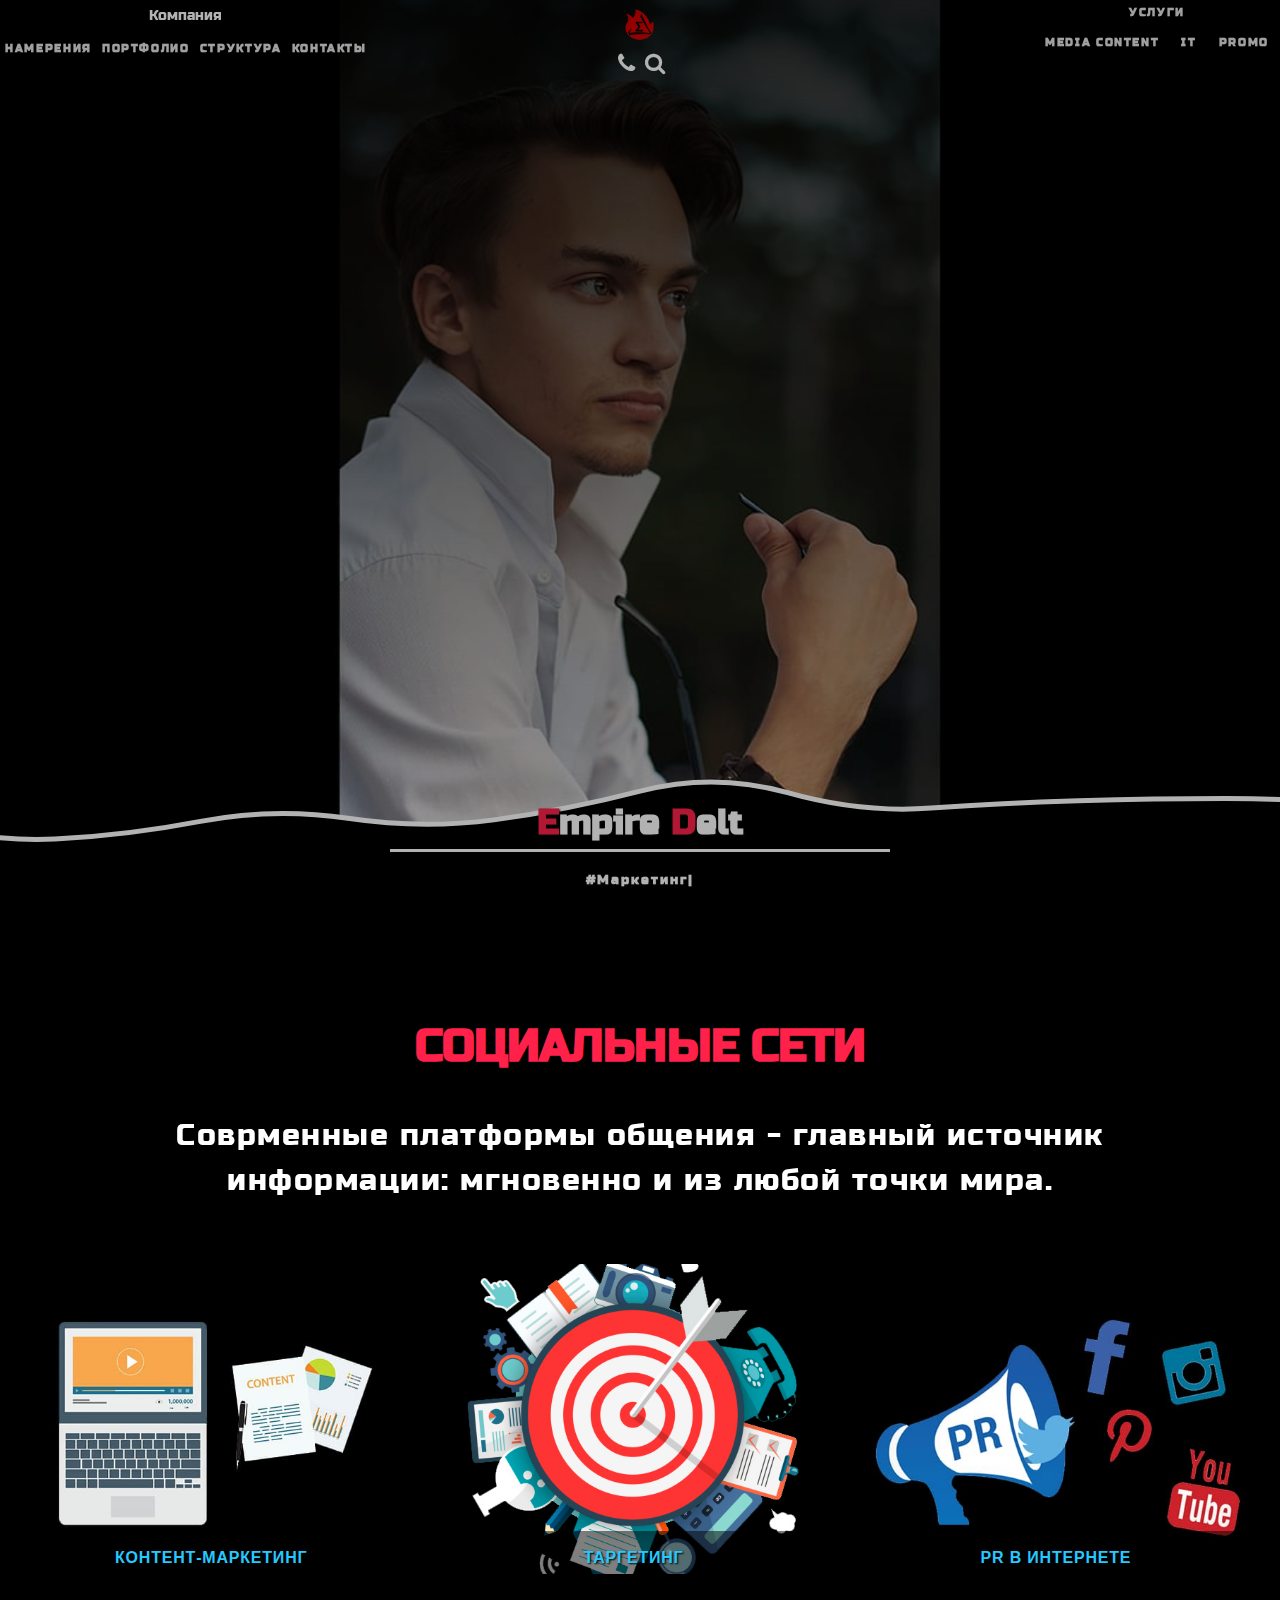
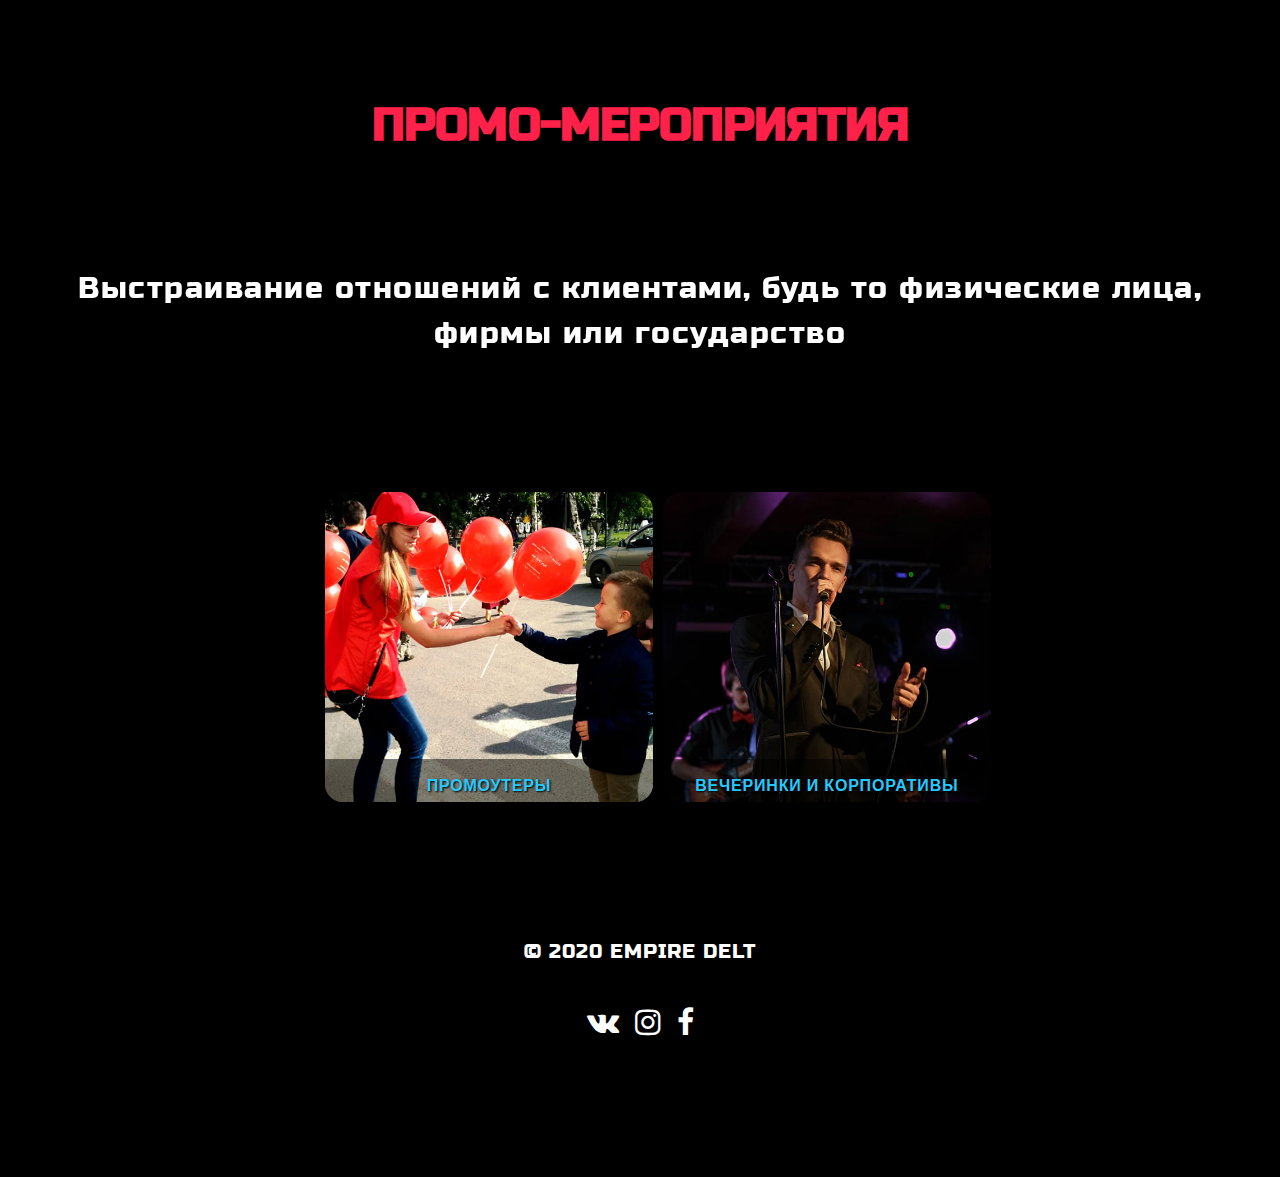
<file: services/promo/index.html>
﻿<!DOCTYPE html>
<html lang="ru">
	<head>
		<meta charset="utf-8">
		<title>
			Empire Delt - Продвижение
		</title>
		<meta content="Креативное агентство в Москве, производство фото и видео, рекламы, разработка сайтов, ведение социальных сетей, организация промо-мероприятий" name="description">
		<meta content="Portrait.Promo LTD" name="author">
		<meta content="Портретный фотограф москва, бизнес портрет москва, фотосессия в студии москва, рекламная фотосъемка москва, изготовление сайтов москва, фотосессия москва, промоутеры москва" name="keywords">
		<meta content="height=device-height, width=device-width, initial-scale=1.0, minimum-scale=1.0, maximum-scale=1.0, user-scalable=no" name="viewport">
		<!-- STYLE start -->
			<link rel="shortcut icon" type="image/icon" href="/app/assets/img/favicon.ico">
			<link href="/app/assets/css/vendor.css" media="all" rel="stylesheet" type="text/css">
			<link href="/app/assets/css/custom.css?1" media="all" rel="stylesheet" type="text/css">
		<!-- STYLE end -->
		<!-- Yandex.Metrika counter -->
		<script type="text/javascript" >
		   (function(m,e,t,r,i,k,a){m[i]=m[i]||function(){(m[i].a=m[i].a||[]).push(arguments)};
		   m[i].l=1*new Date();k=e.createElement(t),a=e.getElementsByTagName(t)[0],k.async=1,k.src=r,a.parentNode.insertBefore(k,a)})
		   (window, document, "script", "https://mc.yandex.ru/metrika/tag.js", "ym");

		   ym(65359615, "init", {
				clickmap:true,
				trackLinks:true,
				accurateTrackBounce:true,
				webvisor:true,
				trackHash:true
		   });
		</script>
		<noscript><div><img src="https://mc.yandex.ru/watch/65359615" style="position:absolute; left:-9999px;" alt="" /></div></noscript>
		<!-- /Yandex.Metrika counter -->
	</head>
	<body>
		<!-- PRELOADER start -->
			<div class="preloader-bg"></div>
			<div id="preloader">
				<div id="preloader-status">
					<div class="preloader-position loader">
						<span></span>
					</div>
				</div>
			</div>
		<!-- PRELOADER end -->

		<!-- LAUNCHER start -->
		<div id="launcher"></div>
		<!-- LAUNCHER end -->

		<!-- PAGE start -->
			<!-- HEADER start -->
				<header></header>
			<!-- HEADER end -->
			
			<!-- CONTENT start -->
				<!-- social start -->
					<section id="social">
						<!-- divider start -->
						<div class="inner-divider-large"></div><!-- divider end -->
						<!-- container start -->
						<div class="container sections">
							<!-- row start -->
							<div class="row">
								<!-- col start -->
								<div class="col-lg-12">
									<!-- section title start -->
									<h2 class="section-heading section-heading-all section-heading-light" style="color:#FF214A">
										Социальные сети
									</h2><!-- section title end -->
									<!-- divider start -->
									<div class="inner-divider"></div><!-- divider end -->
									<!-- section TXT start -->
									<div class="section-intro">
										<p>
											Соврменные платформы общения - главный источник информации: мгновенно и из любой точки мира.
										</p>
									</div><!-- section TXT end -->
								</div><!-- col end -->
								<!-- col start -->
							</div><!-- row end -->
						</div><!-- container end -->
						<!-- divider start -->
						<div class="inner-divider"></div><!-- divider end -->
						<!-- projects gallery start -->
						<div id="projects-img-wrapper">
							<div class="image-grid">
								<!-- projects item 1 start -->
								<div class="item-folio item item-wh">
									<div class="item-grid-size">
										<!-- projects item IMG start -->
										<div class="projects-img-all services-smm-content"></div><a><span></span><span></span></a><!-- projects item IMG end -->
										<!-- projects item description start -->
										<div class="description">
											<!-- title start -->
											<h3>
												Контент-маркетинг
											</h3><!-- title end -->
											
											<!-- <p>
												Современный web давно перешел на новый уровень существования  - уровень социальных сетевых платформ.<br>
												Присутствовать здесь - жизненно необходимо.
											</p> -->
										</div><!-- projects item description end -->
									</div>
								</div><!-- projects item 1 end -->
								<!-- projects item 2 start -->
								<div class="item-folio item item-wh">
									<div class="item-grid-size">
										<!-- projects item IMG start -->
										<div class="projects-img-all services-smm-target"></div><a><span></span><span></span></a><!-- projects item IMG end -->
										<!-- projects item description start -->
										<div class="description">
											<!-- title start -->
											<h3>
												Таргетинг
											</h3><!-- title end -->
										</div><!-- projects item description end -->
									</div>
								</div><!-- projects item 2 end -->
								<!-- projects item 3 start -->
								<div class="item-folio item item-wh">
									<div class="item-grid-size">
										<!-- projects item IMG start -->
										<div class="projects-img-all services-smm-pr"></div><a data-lity=""><span></span><span></span></a>
										<!-- projects item IMG end -->
										<!-- projects item description start -->
										<div class="description">
											<!-- title start -->
											<h3>
												PR в интернете
											</h3><!-- title end -->
										</div><!-- projects item description end -->
									</div>
								</div><!-- projects item 3 end -->
							</div>
						</div><!-- projects gallery end -->
					</section>
				<!-- social end -->

				<!-- pr start -->
					<section id="event">
						<!-- divider start -->
						<div class="inner-divider-large"></div><!-- divider end -->
						<!-- container start -->
						<div class="container sections">
							<!-- row start -->
							<div class="row">
								<!-- col start -->
								<div class="col-lg-12">
									<!-- section title start -->
									<h2 class="section-heading section-heading-all section-heading-light" style="color:#FF214A">
										Промо-мероприятия
									</h2><!-- section title end -->
									<!-- divider start -->
									<div class="inner-divider-large"></div><!-- divider end -->
									<!-- section TXT start -->
									<div class="section-intro">
										<p>
											Выстраивание отношений с клиентами, будь то физические лица, фирмы или государство
										</p>
									</div><!-- section TXT end -->
								</div><!-- col end -->
								<!-- col start -->
							</div><!-- row end -->
						</div><!-- container end -->
						<!-- divider start -->
						<div class="inner-divider-large"></div><!-- divider end -->
						<!-- projects gallery start -->
						<div id="projects-img-wrapper">
							<div class="image-grid image-grid-two">
								<!-- projects item 1 start -->
								<div class="item-folio item item-wh">
									<div class="item-grid-size">
										<!-- projects item IMG start -->
										<div class="projects-img-all services-marketing-btl"></div><a><span></span><span></span></a><!-- projects item IMG end -->
										<!-- projects item description start -->
										<div class="description">
											<!-- title start -->
											<h3>
												Промоутеры
											</h3><!-- title end -->
										</div><!-- projects item description end -->
									</div>
								</div><!-- projects item 1 end -->
								<!-- projects item 4 start -->
								<div class="item-folio item item-wh">
									<div class="item-grid-size">
										<!-- projects item IMG start -->
										<div class="projects-img-all services-event-parties"></div><a><span></span><span></span></a><!-- projects item IMG end -->
										<!-- projects item description start -->
										<div class="description">
											<!-- title start -->
											<h3>
												Вечеринки и корпоративы
											</h3><!-- title end -->
										</div><!-- projects item description end -->
									</div>
								</div><!-- projects item 4 end -->
							</div>
						</div><!-- projects gallery end -->
					</section>
				<!-- pr end -->
			<!-- CONTENT end -->

			<!-- FOOTER start -->
				<footer></footer>
			<!-- FOOTER end -->
		<!-- PAGE end -->

		<a class="page-scroll" href="#home">
			<div class="to-top-arrow">
				<i class="fa fa-chevron-up"></i>
			</div>
		</a>

		<!-- SCRIPTS start -->
			<script src="/app/assets/js/vendor.js"></script>
			<script src="/app/assets/js/custom.js"></script>
		<!-- SCRIPTS end -->
	</body>
</html>
</file>
<file: app/assets/css/vendor.css>
﻿/*-----------------------------------------------------------------
[Legal Notice]

Copyright (c) LifeInSYS
Website Template by LifeInSYS
http://lifeinsys.com
-------------------------------------------------------------------*/

/*------------------------------------------------------------------
  1. Bootstrap v3.3.7
  2. Font Awesome 4.7.0
  3. Slick v1.6.0
    3.1. Slick Theme v1.6.0
  4. jquery.mb.YTPlayer v3.1.4
  5. Owl Carousel v2.2.0
  6. Magnific Popup v1.1.0
  7. Lity v2.2.2
  8. Swiper v3.4.2
-----------------------------------------------------------------*/


/* 1. Bootstrap v3.3.7 */
/*!
 * Bootstrap v3.3.7 (http://getbootstrap.com)
 * Copyright 2011-2016 Twitter, Inc.
 * Licensed under MIT (https://github.com/twbs/bootstrap/blob/master/LICENSE)
 *//*! normalize.css v3.0.3 | MIT License | github.com/necolas/normalize.css */html{font-family:sans-serif;-webkit-text-size-adjust:100%;-ms-text-size-adjust:100%}body{margin:0}article,aside,details,figcaption,figure,footer,header,hgroup,main,menu,nav,section,summary{display:block}audio,canvas,progress,video{display:inline-block;vertical-align:baseline}audio:not([controls]){display:none;height:0}[hidden],template{display:none}a{background-color:transparent}a:active,a:hover{outline:0}abbr[title]{border-bottom:1px dotted}b,strong{font-weight:700}dfn{font-style:italic}h1{margin:.67em 0;font-size:2em}mark{color:#000;background:#ff0}small{font-size:80%}sub,sup{position:relative;font-size:75%;line-height:0;vertical-align:baseline}sup{top:-.5em}sub{bottom:-.25em}img{border:0}svg:not(:root){overflow:hidden}figure{margin:1em 40px}hr{height:0;-webkit-box-sizing:content-box;-moz-box-sizing:content-box;box-sizing:content-box}pre{overflow:auto}code,kbd,pre,samp{font-family:monospace,monospace;font-size:1em}button,input,optgroup,select,textarea{margin:0;font:inherit;color:inherit}button{overflow:visible}button,select{text-transform:none}button,html input[type=button],input[type=reset],input[type=submit]{-webkit-appearance:button;cursor:pointer}button[disabled],html input[disabled]{cursor:default}button::-moz-focus-inner,input::-moz-focus-inner{padding:0;border:0}input{line-height:normal}input[type=checkbox],input[type=radio]{-webkit-box-sizing:border-box;-moz-box-sizing:border-box;box-sizing:border-box;padding:0}input[type=number]::-webkit-inner-spin-button,input[type=number]::-webkit-outer-spin-button{height:auto}input[type=search]{-webkit-box-sizing:content-box;-moz-box-sizing:content-box;box-sizing:content-box;-webkit-appearance:textfield}input[type=search]::-webkit-search-cancel-button,input[type=search]::-webkit-search-decoration{-webkit-appearance:none}fieldset{padding:.35em .625em .75em;margin:0 2px;border:1px solid silver}legend{padding:0;border:0}textarea{overflow:auto}optgroup{font-weight:700}table{border-spacing:0;border-collapse:collapse}td,th{padding:0}/*! Source: https://github.com/h5bp/html5-boilerplate/blob/master/src/css/main.css */@media print{*,:after,:before{color:#000!important;text-shadow:none!important;background:0 0!important;-webkit-box-shadow:none!important;box-shadow:none!important}a,a:visited{text-decoration:underline}a[href]:after{content:" (" attr(href) ")"}abbr[title]:after{content:" (" attr(title) ")"}a[href^="javascript:"]:after,a[href^="#"]:after{content:""}blockquote,pre{border:1px solid #999;page-break-inside:avoid}thead{display:table-header-group}img,tr{page-break-inside:avoid}img{max-width:100%!important}h2,h3,p{orphans:3;widows:3}h2,h3{page-break-after:avoid}.navbar{display:none}.btn>.caret,.dropup>.btn>.caret{border-top-color:#000!important}.label{border:1px solid #000}.table{border-collapse:collapse!important}.table td,.table th{background-color:#fff!important}.table-bordered td,.table-bordered th{border:1px solid #ddd!important}}@font-face{font-family:'Glyphicons Halflings';src:url(../fonts/glyphicons-halflings-regular.html);src:url(../fonts/glyphicons-halflings-regular-1.html) format('embedded-opentype'),url(../fonts/glyphicons-halflings-regular-2.html) format('woff2'),url(../fonts/glyphicons-halflings-regular-3.html) format('woff'),url(../fonts/glyphicons-halflings-regular-4.html) format('truetype'),url(../fonts/glyphicons-halflings-regular-5.html) format('svg')}.glyphicon{position:relative;top:1px;display:inline-block;font-family:'Glyphicons Halflings';font-style:normal;font-weight:400;line-height:1;-webkit-font-smoothing:antialiased;-moz-osx-font-smoothing:grayscale}.glyphicon-asterisk:before{content:"\002a"}.glyphicon-plus:before{content:"\002b"}.glyphicon-eur:before,.glyphicon-euro:before{content:"\20ac"}.glyphicon-minus:before{content:"\2212"}.glyphicon-cloud:before{content:"\2601"}.glyphicon-envelope:before{content:"\2709"}.glyphicon-pencil:before{content:"\270f"}.glyphicon-glass:before{content:"\e001"}.glyphicon-music:before{content:"\e002"}.glyphicon-search:before{content:"\e003"}.glyphicon-heart:before{content:"\e005"}.glyphicon-star:before{content:"\e006"}.glyphicon-star-empty:before{content:"\e007"}.glyphicon-user:before{content:"\e008"}.glyphicon-film:before{content:"\e009"}.glyphicon-th-large:before{content:"\e010"}.glyphicon-th:before{content:"\e011"}.glyphicon-th-list:before{content:"\e012"}.glyphicon-ok:before{content:"\e013"}.glyphicon-remove:before{content:"\e014"}.glyphicon-zoom-in:before{content:"\e015"}.glyphicon-zoom-out:before{content:"\e016"}.glyphicon-off:before{content:"\e017"}.glyphicon-signal:before{content:"\e018"}.glyphicon-cog:before{content:"\e019"}.glyphicon-trash:before{content:"\e020"}.glyphicon-home:before{content:"\e021"}.glyphicon-file:before{content:"\e022"}.glyphicon-time:before{content:"\e023"}.glyphicon-road:before{content:"\e024"}.glyphicon-download-alt:before{content:"\e025"}.glyphicon-download:before{content:"\e026"}.glyphicon-upload:before{content:"\e027"}.glyphicon-inbox:before{content:"\e028"}.glyphicon-play-circle:before{content:"\e029"}.glyphicon-repeat:before{content:"\e030"}.glyphicon-refresh:before{content:"\e031"}.glyphicon-list-alt:before{content:"\e032"}.glyphicon-lock:before{content:"\e033"}.glyphicon-flag:before{content:"\e034"}.glyphicon-headphones:before{content:"\e035"}.glyphicon-volume-off:before{content:"\e036"}.glyphicon-volume-down:before{content:"\e037"}.glyphicon-volume-up:before{content:"\e038"}.glyphicon-qrcode:before{content:"\e039"}.glyphicon-barcode:before{content:"\e040"}.glyphicon-tag:before{content:"\e041"}.glyphicon-tags:before{content:"\e042"}.glyphicon-book:before{content:"\e043"}.glyphicon-bookmark:before{content:"\e044"}.glyphicon-print:before{content:"\e045"}.glyphicon-camera:before{content:"\e046"}.glyphicon-font:before{content:"\e047"}.glyphicon-bold:before{content:"\e048"}.glyphicon-italic:before{content:"\e049"}.glyphicon-text-height:before{content:"\e050"}.glyphicon-text-width:before{content:"\e051"}.glyphicon-align-left:before{content:"\e052"}.glyphicon-align-center:before{content:"\e053"}.glyphicon-align-right:before{content:"\e054"}.glyphicon-align-justify:before{content:"\e055"}.glyphicon-list:before{content:"\e056"}.glyphicon-indent-left:before{content:"\e057"}.glyphicon-indent-right:before{content:"\e058"}.glyphicon-facetime-video:before{content:"\e059"}.glyphicon-picture:before{content:"\e060"}.glyphicon-map-marker:before{content:"\e062"}.glyphicon-adjust:before{content:"\e063"}.glyphicon-tint:before{content:"\e064"}.glyphicon-edit:before{content:"\e065"}.glyphicon-share:before{content:"\e066"}.glyphicon-check:before{content:"\e067"}.glyphicon-move:before{content:"\e068"}.glyphicon-step-backward:before{content:"\e069"}.glyphicon-fast-backward:before{content:"\e070"}.glyphicon-backward:before{content:"\e071"}.glyphicon-play:before{content:"\e072"}.glyphicon-pause:before{content:"\e073"}.glyphicon-stop:before{content:"\e074"}.glyphicon-forward:before{content:"\e075"}.glyphicon-fast-forward:before{content:"\e076"}.glyphicon-step-forward:before{content:"\e077"}.glyphicon-eject:before{content:"\e078"}.glyphicon-chevron-left:before{content:"\e079"}.glyphicon-chevron-right:before{content:"\e080"}.glyphicon-plus-sign:before{content:"\e081"}.glyphicon-minus-sign:before{content:"\e082"}.glyphicon-remove-sign:before{content:"\e083"}.glyphicon-ok-sign:before{content:"\e084"}.glyphicon-question-sign:before{content:"\e085"}.glyphicon-info-sign:before{content:"\e086"}.glyphicon-screenshot:before{content:"\e087"}.glyphicon-remove-circle:before{content:"\e088"}.glyphicon-ok-circle:before{content:"\e089"}.glyphicon-ban-circle:before{content:"\e090"}.glyphicon-arrow-left:before{content:"\e091"}.glyphicon-arrow-right:before{content:"\e092"}.glyphicon-arrow-up:before{content:"\e093"}.glyphicon-arrow-down:before{content:"\e094"}.glyphicon-share-alt:before{content:"\e095"}.glyphicon-resize-full:before{content:"\e096"}.glyphicon-resize-small:before{content:"\e097"}.glyphicon-exclamation-sign:before{content:"\e101"}.glyphicon-gift:before{content:"\e102"}.glyphicon-leaf:before{content:"\e103"}.glyphicon-fire:before{content:"\e104"}.glyphicon-eye-open:before{content:"\e105"}.glyphicon-eye-close:before{content:"\e106"}.glyphicon-warning-sign:before{content:"\e107"}.glyphicon-plane:before{content:"\e108"}.glyphicon-calendar:before{content:"\e109"}.glyphicon-random:before{content:"\e110"}.glyphicon-comment:before{content:"\e111"}.glyphicon-magnet:before{content:"\e112"}.glyphicon-chevron-up:before{content:"\e113"}.glyphicon-chevron-down:before{content:"\e114"}.glyphicon-retweet:before{content:"\e115"}.glyphicon-shopping-cart:before{content:"\e116"}.glyphicon-folder-close:before{content:"\e117"}.glyphicon-folder-open:before{content:"\e118"}.glyphicon-resize-vertical:before{content:"\e119"}.glyphicon-resize-horizontal:before{content:"\e120"}.glyphicon-hdd:before{content:"\e121"}.glyphicon-bullhorn:before{content:"\e122"}.glyphicon-bell:before{content:"\e123"}.glyphicon-certificate:before{content:"\e124"}.glyphicon-thumbs-up:before{content:"\e125"}.glyphicon-thumbs-down:before{content:"\e126"}.glyphicon-hand-right:before{content:"\e127"}.glyphicon-hand-left:before{content:"\e128"}.glyphicon-hand-up:before{content:"\e129"}.glyphicon-hand-down:before{content:"\e130"}.glyphicon-circle-arrow-right:before{content:"\e131"}.glyphicon-circle-arrow-left:before{content:"\e132"}.glyphicon-circle-arrow-up:before{content:"\e133"}.glyphicon-circle-arrow-down:before{content:"\e134"}.glyphicon-globe:before{content:"\e135"}.glyphicon-wrench:before{content:"\e136"}.glyphicon-tasks:before{content:"\e137"}.glyphicon-filter:before{content:"\e138"}.glyphicon-briefcase:before{content:"\e139"}.glyphicon-fullscreen:before{content:"\e140"}.glyphicon-dashboard:before{content:"\e141"}.glyphicon-paperclip:before{content:"\e142"}.glyphicon-heart-empty:before{content:"\e143"}.glyphicon-link:before{content:"\e144"}.glyphicon-phone:before{content:"\e145"}.glyphicon-pushpin:before{content:"\e146"}.glyphicon-usd:before{content:"\e148"}.glyphicon-gbp:before{content:"\e149"}.glyphicon-sort:before{content:"\e150"}.glyphicon-sort-by-alphabet:before{content:"\e151"}.glyphicon-sort-by-alphabet-alt:before{content:"\e152"}.glyphicon-sort-by-order:before{content:"\e153"}.glyphicon-sort-by-order-alt:before{content:"\e154"}.glyphicon-sort-by-attributes:before{content:"\e155"}.glyphicon-sort-by-attributes-alt:before{content:"\e156"}.glyphicon-unchecked:before{content:"\e157"}.glyphicon-expand:before{content:"\e158"}.glyphicon-collapse-down:before{content:"\e159"}.glyphicon-collapse-up:before{content:"\e160"}.glyphicon-log-in:before{content:"\e161"}.glyphicon-flash:before{content:"\e162"}.glyphicon-log-out:before{content:"\e163"}.glyphicon-new-window:before{content:"\e164"}.glyphicon-record:before{content:"\e165"}.glyphicon-save:before{content:"\e166"}.glyphicon-open:before{content:"\e167"}.glyphicon-saved:before{content:"\e168"}.glyphicon-import:before{content:"\e169"}.glyphicon-export:before{content:"\e170"}.glyphicon-send:before{content:"\e171"}.glyphicon-floppy-disk:before{content:"\e172"}.glyphicon-floppy-saved:before{content:"\e173"}.glyphicon-floppy-remove:before{content:"\e174"}.glyphicon-floppy-save:before{content:"\e175"}.glyphicon-floppy-open:before{content:"\e176"}.glyphicon-credit-card:before{content:"\e177"}.glyphicon-transfer:before{content:"\e178"}.glyphicon-cutlery:before{content:"\e179"}.glyphicon-header:before{content:"\e180"}.glyphicon-compressed:before{content:"\e181"}.glyphicon-earphone:before{content:"\e182"}.glyphicon-phone-alt:before{content:"\e183"}.glyphicon-tower:before{content:"\e184"}.glyphicon-stats:before{content:"\e185"}.glyphicon-sd-video:before{content:"\e186"}.glyphicon-hd-video:before{content:"\e187"}.glyphicon-subtitles:before{content:"\e188"}.glyphicon-sound-stereo:before{content:"\e189"}.glyphicon-sound-dolby:before{content:"\e190"}.glyphicon-sound-5-1:before{content:"\e191"}.glyphicon-sound-6-1:before{content:"\e192"}.glyphicon-sound-7-1:before{content:"\e193"}.glyphicon-copyright-mark:before{content:"\e194"}.glyphicon-registration-mark:before{content:"\e195"}.glyphicon-cloud-download:before{content:"\e197"}.glyphicon-cloud-upload:before{content:"\e198"}.glyphicon-tree-conifer:before{content:"\e199"}.glyphicon-tree-deciduous:before{content:"\e200"}.glyphicon-cd:before{content:"\e201"}.glyphicon-save-file:before{content:"\e202"}.glyphicon-open-file:before{content:"\e203"}.glyphicon-level-up:before{content:"\e204"}.glyphicon-copy:before{content:"\e205"}.glyphicon-paste:before{content:"\e206"}.glyphicon-alert:before{content:"\e209"}.glyphicon-equalizer:before{content:"\e210"}.glyphicon-king:before{content:"\e211"}.glyphicon-queen:before{content:"\e212"}.glyphicon-pawn:before{content:"\e213"}.glyphicon-bishop:before{content:"\e214"}.glyphicon-knight:before{content:"\e215"}.glyphicon-baby-formula:before{content:"\e216"}.glyphicon-tent:before{content:"\26fa"}.glyphicon-blackboard:before{content:"\e218"}.glyphicon-bed:before{content:"\e219"}.glyphicon-apple:before{content:"\f8ff"}.glyphicon-erase:before{content:"\e221"}.glyphicon-hourglass:before{content:"\231b"}.glyphicon-lamp:before{content:"\e223"}.glyphicon-duplicate:before{content:"\e224"}.glyphicon-piggy-bank:before{content:"\e225"}.glyphicon-scissors:before{content:"\e226"}.glyphicon-bitcoin:before{content:"\e227"}.glyphicon-btc:before{content:"\e227"}.glyphicon-xbt:before{content:"\e227"}.glyphicon-yen:before{content:"\00a5"}.glyphicon-jpy:before{content:"\00a5"}.glyphicon-ruble:before{content:"\20bd"}.glyphicon-rub:before{content:"\20bd"}.glyphicon-scale:before{content:"\e230"}.glyphicon-ice-lolly:before{content:"\e231"}.glyphicon-ice-lolly-tasted:before{content:"\e232"}.glyphicon-education:before{content:"\e233"}.glyphicon-option-horizontal:before{content:"\e234"}.glyphicon-option-vertical:before{content:"\e235"}.glyphicon-menu-hamburger:before{content:"\e236"}.glyphicon-modal-window:before{content:"\e237"}.glyphicon-oil:before{content:"\e238"}.glyphicon-grain:before{content:"\e239"}.glyphicon-sunglasses:before{content:"\e240"}.glyphicon-text-size:before{content:"\e241"}.glyphicon-text-color:before{content:"\e242"}.glyphicon-text-background:before{content:"\e243"}.glyphicon-object-align-top:before{content:"\e244"}.glyphicon-object-align-bottom:before{content:"\e245"}.glyphicon-object-align-horizontal:before{content:"\e246"}.glyphicon-object-align-left:before{content:"\e247"}.glyphicon-object-align-vertical:before{content:"\e248"}.glyphicon-object-align-right:before{content:"\e249"}.glyphicon-triangle-right:before{content:"\e250"}.glyphicon-triangle-left:before{content:"\e251"}.glyphicon-triangle-bottom:before{content:"\e252"}.glyphicon-triangle-top:before{content:"\e253"}.glyphicon-console:before{content:"\e254"}.glyphicon-superscript:before{content:"\e255"}.glyphicon-subscript:before{content:"\e256"}.glyphicon-menu-left:before{content:"\e257"}.glyphicon-menu-right:before{content:"\e258"}.glyphicon-menu-down:before{content:"\e259"}.glyphicon-menu-up:before{content:"\e260"}*{-webkit-box-sizing:border-box;-moz-box-sizing:border-box;box-sizing:border-box}:after,:before{-webkit-box-sizing:border-box;-moz-box-sizing:border-box;box-sizing:border-box}html{font-size:10px;-webkit-tap-highlight-color:rgba(0,0,0,0)}body{font-family:"Helvetica Neue",Helvetica,Arial,sans-serif;font-size:14px;line-height:1.42857143;color:#333;background-color:#fff}button,input,select,textarea{font-family:inherit;font-size:inherit;line-height:inherit}a{color:#337ab7;text-decoration:none}a:focus,a:hover{color:#23527c;text-decoration:underline}a:focus{outline:5px auto -webkit-focus-ring-color;outline-offset:-2px}figure{margin:0}img{vertical-align:middle}.carousel-inner>.item>a>img,.carousel-inner>.item>img,.img-responsive,.thumbnail a>img,.thumbnail>img{display:block;max-width:100%;height:auto}.img-rounded{border-radius:6px}.img-thumbnail{display:inline-block;max-width:100%;height:auto;padding:4px;line-height:1.42857143;background-color:#fff;border:1px solid #ddd;border-radius:4px;-webkit-transition:all .2s ease-in-out;-o-transition:all .2s ease-in-out;transition:all .2s ease-in-out}.img-circle{border-radius:50%}hr{margin-top:20px;margin-bottom:20px;border:0;border-top:1px solid #eee}.sr-only{position:absolute;width:1px;height:1px;padding:0;margin:-1px;overflow:hidden;clip:rect(0,0,0,0);border:0}.sr-only-focusable:active,.sr-only-focusable:focus{position:static;width:auto;height:auto;margin:0;overflow:visible;clip:auto}[role=button]{cursor:pointer}.h1,.h2,.h3,.h4,.h5,.h6,h1,h2,h3,h4,h5,h6{font-family:inherit;font-weight:500;line-height:1.1;color:inherit}.h1 .small,.h1 small,.h2 .small,.h2 small,.h3 .small,.h3 small,.h4 .small,.h4 small,.h5 .small,.h5 small,.h6 .small,.h6 small,h1 .small,h1 small,h2 .small,h2 small,h3 .small,h3 small,h4 .small,h4 small,h5 .small,h5 small,h6 .small,h6 small{font-weight:400;line-height:1;color:#777}.h1,.h2,.h3,h1,h2,h3{margin-top:20px;margin-bottom:10px}.h1 .small,.h1 small,.h2 .small,.h2 small,.h3 .small,.h3 small,h1 .small,h1 small,h2 .small,h2 small,h3 .small,h3 small{font-size:65%}.h4,.h5,.h6,h4,h5,h6{margin-top:10px;margin-bottom:10px}.h4 .small,.h4 small,.h5 .small,.h5 small,.h6 .small,.h6 small,h4 .small,h4 small,h5 .small,h5 small,h6 .small,h6 small{font-size:75%}.h1,h1{font-size:36px}.h2,h2{font-size:30px}.h3,h3{font-size:24px}.h4,h4{font-size:18px}.h5,h5{font-size:14px}.h6,h6{font-size:12px}p{margin:0 0 10px}.lead{margin-bottom:20px;font-size:16px;font-weight:300;line-height:1.4}@media (min-width:768px){.lead{font-size:21px}}.small,small{font-size:85%}.mark,mark{padding:.2em;background-color:#fcf8e3}.text-left{text-align:left}.text-right{text-align:right}.text-center{text-align:center}.text-justify{text-align:justify}.text-nowrap{white-space:nowrap}.text-lowercase{text-transform:lowercase}.text-uppercase{text-transform:uppercase}.text-capitalize{text-transform:capitalize}.text-muted{color:#777}.text-primary{color:#337ab7}a.text-primary:focus,a.text-primary:hover{color:#286090}.text-success{color:#3c763d}a.text-success:focus,a.text-success:hover{color:#2b542c}.text-info{color:#31708f}a.text-info:focus,a.text-info:hover{color:#245269}.text-warning{color:#8a6d3b}a.text-warning:focus,a.text-warning:hover{color:#66512c}.text-danger{color:#a94442}a.text-danger:focus,a.text-danger:hover{color:#843534}.bg-primary{color:#fff;background-color:#337ab7}a.bg-primary:focus,a.bg-primary:hover{background-color:#286090}.bg-success{background-color:#dff0d8}a.bg-success:focus,a.bg-success:hover{background-color:#c1e2b3}.bg-info{background-color:#d9edf7}a.bg-info:focus,a.bg-info:hover{background-color:#afd9ee}.bg-warning{background-color:#fcf8e3}a.bg-warning:focus,a.bg-warning:hover{background-color:#f7ecb5}.bg-danger{background-color:#f2dede}a.bg-danger:focus,a.bg-danger:hover{background-color:#e4b9b9}.page-header{padding-bottom:9px;margin:40px 0 20px;border-bottom:1px solid #eee}ol,ul{margin-top:0;margin-bottom:10px}ol ol,ol ul,ul ol,ul ul{margin-bottom:0}.list-unstyled{padding-left:0;list-style:none}.list-inline{padding-left:0;margin-left:-5px;list-style:none}.list-inline>li{display:inline-block;padding-right:5px;padding-left:5px}dl{margin-top:0;margin-bottom:20px}dd,dt{line-height:1.42857143}dt{font-weight:700}dd{margin-left:0}@media (min-width:768px){.dl-horizontal dt{float:left;width:160px;overflow:hidden;clear:left;text-align:right;text-overflow:ellipsis;white-space:nowrap}.dl-horizontal dd{margin-left:180px}}abbr[data-original-title],abbr[title]{cursor:help;border-bottom:1px dotted #777}.initialism{font-size:90%;text-transform:uppercase}blockquote{padding:10px 20px;margin:0 0 20px;font-size:17.5px;border-left:5px solid #eee}blockquote ol:last-child,blockquote p:last-child,blockquote ul:last-child{margin-bottom:0}blockquote .small,blockquote footer,blockquote small{display:block;font-size:80%;line-height:1.42857143;color:#777}blockquote .small:before,blockquote footer:before,blockquote small:before{content:'\2014 \00A0'}.blockquote-reverse,blockquote.pull-right{padding-right:15px;padding-left:0;text-align:right;border-right:5px solid #eee;border-left:0}.blockquote-reverse .small:before,.blockquote-reverse footer:before,.blockquote-reverse small:before,blockquote.pull-right .small:before,blockquote.pull-right footer:before,blockquote.pull-right small:before{content:''}.blockquote-reverse .small:after,.blockquote-reverse footer:after,.blockquote-reverse small:after,blockquote.pull-right .small:after,blockquote.pull-right footer:after,blockquote.pull-right small:after{content:'\00A0 \2014'}address{margin-bottom:20px;font-style:normal;line-height:1.42857143}code,kbd,pre,samp{font-family:Menlo,Monaco,Consolas,"Courier New",monospace}code{padding:2px 4px;font-size:90%;color:#c7254e;background-color:#f9f2f4;border-radius:4px}kbd{padding:2px 4px;font-size:90%;color:#fff;background-color:#333;border-radius:3px;-webkit-box-shadow:inset 0 -1px 0 rgba(0,0,0,.25);box-shadow:inset 0 -1px 0 rgba(0,0,0,.25)}kbd kbd{padding:0;font-size:100%;font-weight:700;-webkit-box-shadow:none;box-shadow:none}pre{display:block;padding:9.5px;margin:0 0 10px;font-size:13px;line-height:1.42857143;color:#333;word-break:break-all;word-wrap:break-word;background-color:#f5f5f5;border:1px solid #ccc;border-radius:4px}pre code{padding:0;font-size:inherit;color:inherit;white-space:pre-wrap;background-color:transparent;border-radius:0}.pre-scrollable{max-height:340px;overflow-y:scroll}.container{padding-right:15px;padding-left:15px;margin-right:auto;margin-left:auto}@media (min-width:768px){.container{width:750px}}@media (min-width:992px){.container{width:970px}}@media (min-width:1200px){.container{width:1170px}}.container-fluid{padding-right:15px;padding-left:15px;margin-right:auto;margin-left:auto}.row{margin-right:-15px;margin-left:-15px}.col-lg-1,.col-lg-10,.col-lg-11,.col-lg-12,.col-lg-2,.col-lg-3,.col-lg-4,.col-lg-5,.col-lg-6,.col-lg-7,.col-lg-8,.col-lg-9,.col-md-1,.col-md-10,.col-md-11,.col-md-12,.col-md-2,.col-md-3,.col-md-4,.col-md-5,.col-md-6,.col-md-7,.col-md-8,.col-md-9,.col-sm-1,.col-sm-10,.col-sm-11,.col-sm-12,.col-sm-2,.col-sm-3,.col-sm-4,.col-sm-5,.col-sm-6,.col-sm-7,.col-sm-8,.col-sm-9,.col-xs-1,.col-xs-10,.col-xs-11,.col-xs-12,.col-xs-2,.col-xs-3,.col-xs-4,.col-xs-5,.col-xs-6,.col-xs-7,.col-xs-8,.col-xs-9{position:relative;min-height:1px;padding-right:15px;padding-left:15px}.col-xs-1,.col-xs-10,.col-xs-11,.col-xs-12,.col-xs-2,.col-xs-3,.col-xs-4,.col-xs-5,.col-xs-6,.col-xs-7,.col-xs-8,.col-xs-9{float:left}.col-xs-12{width:100%}.col-xs-11{width:91.66666667%}.col-xs-10{width:83.33333333%}.col-xs-9{width:75%}.col-xs-8{width:66.66666667%}.col-xs-7{width:58.33333333%}.col-xs-6{width:50%}.col-xs-5{width:41.66666667%}.col-xs-4{width:33.33333333%}.col-xs-3{width:25%}.col-xs-2{width:16.66666667%}.col-xs-1{width:8.33333333%}.col-xs-pull-12{right:100%}.col-xs-pull-11{right:91.66666667%}.col-xs-pull-10{right:83.33333333%}.col-xs-pull-9{right:75%}.col-xs-pull-8{right:66.66666667%}.col-xs-pull-7{right:58.33333333%}.col-xs-pull-6{right:50%}.col-xs-pull-5{right:41.66666667%}.col-xs-pull-4{right:33.33333333%}.col-xs-pull-3{right:25%}.col-xs-pull-2{right:16.66666667%}.col-xs-pull-1{right:8.33333333%}.col-xs-pull-0{right:auto}.col-xs-push-12{left:100%}.col-xs-push-11{left:91.66666667%}.col-xs-push-10{left:83.33333333%}.col-xs-push-9{left:75%}.col-xs-push-8{left:66.66666667%}.col-xs-push-7{left:58.33333333%}.col-xs-push-6{left:50%}.col-xs-push-5{left:41.66666667%}.col-xs-push-4{left:33.33333333%}.col-xs-push-3{left:25%}.col-xs-push-2{left:16.66666667%}.col-xs-push-1{left:8.33333333%}.col-xs-push-0{left:auto}.col-xs-offset-12{margin-left:100%}.col-xs-offset-11{margin-left:91.66666667%}.col-xs-offset-10{margin-left:83.33333333%}.col-xs-offset-9{margin-left:75%}.col-xs-offset-8{margin-left:66.66666667%}.col-xs-offset-7{margin-left:58.33333333%}.col-xs-offset-6{margin-left:50%}.col-xs-offset-5{margin-left:41.66666667%}.col-xs-offset-4{margin-left:33.33333333%}.col-xs-offset-3{margin-left:25%}.col-xs-offset-2{margin-left:16.66666667%}.col-xs-offset-1{margin-left:8.33333333%}.col-xs-offset-0{margin-left:0}@media (min-width:768px){.col-sm-1,.col-sm-10,.col-sm-11,.col-sm-12,.col-sm-2,.col-sm-3,.col-sm-4,.col-sm-5,.col-sm-6,.col-sm-7,.col-sm-8,.col-sm-9{float:left}.col-sm-12{width:100%}.col-sm-11{width:91.66666667%}.col-sm-10{width:83.33333333%}.col-sm-9{width:75%}.col-sm-8{width:66.66666667%}.col-sm-7{width:58.33333333%}.col-sm-6{width:50%}.col-sm-5{width:41.66666667%}.col-sm-4{width:33.33333333%}.col-sm-3{width:25%}.col-sm-2{width:16.66666667%}.col-sm-1{width:8.33333333%}.col-sm-pull-12{right:100%}.col-sm-pull-11{right:91.66666667%}.col-sm-pull-10{right:83.33333333%}.col-sm-pull-9{right:75%}.col-sm-pull-8{right:66.66666667%}.col-sm-pull-7{right:58.33333333%}.col-sm-pull-6{right:50%}.col-sm-pull-5{right:41.66666667%}.col-sm-pull-4{right:33.33333333%}.col-sm-pull-3{right:25%}.col-sm-pull-2{right:16.66666667%}.col-sm-pull-1{right:8.33333333%}.col-sm-pull-0{right:auto}.col-sm-push-12{left:100%}.col-sm-push-11{left:91.66666667%}.col-sm-push-10{left:83.33333333%}.col-sm-push-9{left:75%}.col-sm-push-8{left:66.66666667%}.col-sm-push-7{left:58.33333333%}.col-sm-push-6{left:50%}.col-sm-push-5{left:41.66666667%}.col-sm-push-4{left:33.33333333%}.col-sm-push-3{left:25%}.col-sm-push-2{left:16.66666667%}.col-sm-push-1{left:8.33333333%}.col-sm-push-0{left:auto}.col-sm-offset-12{margin-left:100%}.col-sm-offset-11{margin-left:91.66666667%}.col-sm-offset-10{margin-left:83.33333333%}.col-sm-offset-9{margin-left:75%}.col-sm-offset-8{margin-left:66.66666667%}.col-sm-offset-7{margin-left:58.33333333%}.col-sm-offset-6{margin-left:50%}.col-sm-offset-5{margin-left:41.66666667%}.col-sm-offset-4{margin-left:33.33333333%}.col-sm-offset-3{margin-left:25%}.col-sm-offset-2{margin-left:16.66666667%}.col-sm-offset-1{margin-left:8.33333333%}.col-sm-offset-0{margin-left:0}}@media (min-width:992px){.col-md-1,.col-md-10,.col-md-11,.col-md-12,.col-md-2,.col-md-3,.col-md-4,.col-md-5,.col-md-6,.col-md-7,.col-md-8,.col-md-9{float:left}.col-md-12{width:100%}.col-md-11{width:91.66666667%}.col-md-10{width:83.33333333%}.col-md-9{width:75%}.col-md-8{width:66.66666667%}.col-md-7{width:58.33333333%}.col-md-6{width:50%}.col-md-5{width:41.66666667%}.col-md-4{width:33.33333333%}.col-md-3{width:25%}.col-md-2{width:16.66666667%}.col-md-1{width:8.33333333%}.col-md-pull-12{right:100%}.col-md-pull-11{right:91.66666667%}.col-md-pull-10{right:83.33333333%}.col-md-pull-9{right:75%}.col-md-pull-8{right:66.66666667%}.col-md-pull-7{right:58.33333333%}.col-md-pull-6{right:50%}.col-md-pull-5{right:41.66666667%}.col-md-pull-4{right:33.33333333%}.col-md-pull-3{right:25%}.col-md-pull-2{right:16.66666667%}.col-md-pull-1{right:8.33333333%}.col-md-pull-0{right:auto}.col-md-push-12{left:100%}.col-md-push-11{left:91.66666667%}.col-md-push-10{left:83.33333333%}.col-md-push-9{left:75%}.col-md-push-8{left:66.66666667%}.col-md-push-7{left:58.33333333%}.col-md-push-6{left:50%}.col-md-push-5{left:41.66666667%}.col-md-push-4{left:33.33333333%}.col-md-push-3{left:25%}.col-md-push-2{left:16.66666667%}.col-md-push-1{left:8.33333333%}.col-md-push-0{left:auto}.col-md-offset-12{margin-left:100%}.col-md-offset-11{margin-left:91.66666667%}.col-md-offset-10{margin-left:83.33333333%}.col-md-offset-9{margin-left:75%}.col-md-offset-8{margin-left:66.66666667%}.col-md-offset-7{margin-left:58.33333333%}.col-md-offset-6{margin-left:50%}.col-md-offset-5{margin-left:41.66666667%}.col-md-offset-4{margin-left:33.33333333%}.col-md-offset-3{margin-left:25%}.col-md-offset-2{margin-left:16.66666667%}.col-md-offset-1{margin-left:8.33333333%}.col-md-offset-0{margin-left:0}}@media (min-width:1200px){.col-lg-1,.col-lg-10,.col-lg-11,.col-lg-12,.col-lg-2,.col-lg-3,.col-lg-4,.col-lg-5,.col-lg-6,.col-lg-7,.col-lg-8,.col-lg-9{float:left}.col-lg-12{width:100%}.col-lg-11{width:91.66666667%}.col-lg-10{width:83.33333333%}.col-lg-9{width:75%}.col-lg-8{width:66.66666667%}.col-lg-7{width:58.33333333%}.col-lg-6{width:50%}.col-lg-5{width:41.66666667%}.col-lg-4{width:33.33333333%}.col-lg-3{width:25%}.col-lg-2{width:16.66666667%}.col-lg-1{width:8.33333333%}.col-lg-pull-12{right:100%}.col-lg-pull-11{right:91.66666667%}.col-lg-pull-10{right:83.33333333%}.col-lg-pull-9{right:75%}.col-lg-pull-8{right:66.66666667%}.col-lg-pull-7{right:58.33333333%}.col-lg-pull-6{right:50%}.col-lg-pull-5{right:41.66666667%}.col-lg-pull-4{right:33.33333333%}.col-lg-pull-3{right:25%}.col-lg-pull-2{right:16.66666667%}.col-lg-pull-1{right:8.33333333%}.col-lg-pull-0{right:auto}.col-lg-push-12{left:100%}.col-lg-push-11{left:91.66666667%}.col-lg-push-10{left:83.33333333%}.col-lg-push-9{left:75%}.col-lg-push-8{left:66.66666667%}.col-lg-push-7{left:58.33333333%}.col-lg-push-6{left:50%}.col-lg-push-5{left:41.66666667%}.col-lg-push-4{left:33.33333333%}.col-lg-push-3{left:25%}.col-lg-push-2{left:16.66666667%}.col-lg-push-1{left:8.33333333%}.col-lg-push-0{left:auto}.col-lg-offset-12{margin-left:100%}.col-lg-offset-11{margin-left:91.66666667%}.col-lg-offset-10{margin-left:83.33333333%}.col-lg-offset-9{margin-left:75%}.col-lg-offset-8{margin-left:66.66666667%}.col-lg-offset-7{margin-left:58.33333333%}.col-lg-offset-6{margin-left:50%}.col-lg-offset-5{margin-left:41.66666667%}.col-lg-offset-4{margin-left:33.33333333%}.col-lg-offset-3{margin-left:25%}.col-lg-offset-2{margin-left:16.66666667%}.col-lg-offset-1{margin-left:8.33333333%}.col-lg-offset-0{margin-left:0}}table{background-color:transparent}caption{padding-top:8px;padding-bottom:8px;color:#777;text-align:left}th{text-align:left}.table{width:100%;max-width:100%;margin-bottom:20px}.table>tbody>tr>td,.table>tbody>tr>th,.table>tfoot>tr>td,.table>tfoot>tr>th,.table>thead>tr>td,.table>thead>tr>th{padding:8px;line-height:1.42857143;vertical-align:top;border-top:1px solid #ddd}.table>thead>tr>th{vertical-align:bottom;border-bottom:2px solid #ddd}.table>caption+thead>tr:first-child>td,.table>caption+thead>tr:first-child>th,.table>colgroup+thead>tr:first-child>td,.table>colgroup+thead>tr:first-child>th,.table>thead:first-child>tr:first-child>td,.table>thead:first-child>tr:first-child>th{border-top:0}.table>tbody+tbody{border-top:2px solid #ddd}.table .table{background-color:#fff}.table-condensed>tbody>tr>td,.table-condensed>tbody>tr>th,.table-condensed>tfoot>tr>td,.table-condensed>tfoot>tr>th,.table-condensed>thead>tr>td,.table-condensed>thead>tr>th{padding:5px}.table-bordered{border:1px solid #ddd}.table-bordered>tbody>tr>td,.table-bordered>tbody>tr>th,.table-bordered>tfoot>tr>td,.table-bordered>tfoot>tr>th,.table-bordered>thead>tr>td,.table-bordered>thead>tr>th{border:1px solid #ddd}.table-bordered>thead>tr>td,.table-bordered>thead>tr>th{border-bottom-width:2px}.table-striped>tbody>tr:nth-of-type(odd){background-color:#f9f9f9}.table-hover>tbody>tr:hover{background-color:#f5f5f5}table col[class*=col-]{position:static;display:table-column;float:none}table td[class*=col-],table th[class*=col-]{position:static;display:table-cell;float:none}.table>tbody>tr.active>td,.table>tbody>tr.active>th,.table>tbody>tr>td.active,.table>tbody>tr>th.active,.table>tfoot>tr.active>td,.table>tfoot>tr.active>th,.table>tfoot>tr>td.active,.table>tfoot>tr>th.active,.table>thead>tr.active>td,.table>thead>tr.active>th,.table>thead>tr>td.active,.table>thead>tr>th.active{background-color:#f5f5f5}.table-hover>tbody>tr.active:hover>td,.table-hover>tbody>tr.active:hover>th,.table-hover>tbody>tr:hover>.active,.table-hover>tbody>tr>td.active:hover,.table-hover>tbody>tr>th.active:hover{background-color:#e8e8e8}.table>tbody>tr.success>td,.table>tbody>tr.success>th,.table>tbody>tr>td.success,.table>tbody>tr>th.success,.table>tfoot>tr.success>td,.table>tfoot>tr.success>th,.table>tfoot>tr>td.success,.table>tfoot>tr>th.success,.table>thead>tr.success>td,.table>thead>tr.success>th,.table>thead>tr>td.success,.table>thead>tr>th.success{background-color:#dff0d8}.table-hover>tbody>tr.success:hover>td,.table-hover>tbody>tr.success:hover>th,.table-hover>tbody>tr:hover>.success,.table-hover>tbody>tr>td.success:hover,.table-hover>tbody>tr>th.success:hover{background-color:#d0e9c6}.table>tbody>tr.info>td,.table>tbody>tr.info>th,.table>tbody>tr>td.info,.table>tbody>tr>th.info,.table>tfoot>tr.info>td,.table>tfoot>tr.info>th,.table>tfoot>tr>td.info,.table>tfoot>tr>th.info,.table>thead>tr.info>td,.table>thead>tr.info>th,.table>thead>tr>td.info,.table>thead>tr>th.info{background-color:#d9edf7}.table-hover>tbody>tr.info:hover>td,.table-hover>tbody>tr.info:hover>th,.table-hover>tbody>tr:hover>.info,.table-hover>tbody>tr>td.info:hover,.table-hover>tbody>tr>th.info:hover{background-color:#c4e3f3}.table>tbody>tr.warning>td,.table>tbody>tr.warning>th,.table>tbody>tr>td.warning,.table>tbody>tr>th.warning,.table>tfoot>tr.warning>td,.table>tfoot>tr.warning>th,.table>tfoot>tr>td.warning,.table>tfoot>tr>th.warning,.table>thead>tr.warning>td,.table>thead>tr.warning>th,.table>thead>tr>td.warning,.table>thead>tr>th.warning{background-color:#fcf8e3}.table-hover>tbody>tr.warning:hover>td,.table-hover>tbody>tr.warning:hover>th,.table-hover>tbody>tr:hover>.warning,.table-hover>tbody>tr>td.warning:hover,.table-hover>tbody>tr>th.warning:hover{background-color:#faf2cc}.table>tbody>tr.danger>td,.table>tbody>tr.danger>th,.table>tbody>tr>td.danger,.table>tbody>tr>th.danger,.table>tfoot>tr.danger>td,.table>tfoot>tr.danger>th,.table>tfoot>tr>td.danger,.table>tfoot>tr>th.danger,.table>thead>tr.danger>td,.table>thead>tr.danger>th,.table>thead>tr>td.danger,.table>thead>tr>th.danger{background-color:#f2dede}.table-hover>tbody>tr.danger:hover>td,.table-hover>tbody>tr.danger:hover>th,.table-hover>tbody>tr:hover>.danger,.table-hover>tbody>tr>td.danger:hover,.table-hover>tbody>tr>th.danger:hover{background-color:#ebcccc}.table-responsive{min-height:.01%;overflow-x:auto}@media screen and (max-width:767px){.table-responsive{width:100%;margin-bottom:15px;overflow-y:hidden;-ms-overflow-style:-ms-autohiding-scrollbar;border:1px solid #ddd}.table-responsive>.table{margin-bottom:0}.table-responsive>.table>tbody>tr>td,.table-responsive>.table>tbody>tr>th,.table-responsive>.table>tfoot>tr>td,.table-responsive>.table>tfoot>tr>th,.table-responsive>.table>thead>tr>td,.table-responsive>.table>thead>tr>th{white-space:nowrap}.table-responsive>.table-bordered{border:0}.table-responsive>.table-bordered>tbody>tr>td:first-child,.table-responsive>.table-bordered>tbody>tr>th:first-child,.table-responsive>.table-bordered>tfoot>tr>td:first-child,.table-responsive>.table-bordered>tfoot>tr>th:first-child,.table-responsive>.table-bordered>thead>tr>td:first-child,.table-responsive>.table-bordered>thead>tr>th:first-child{border-left:0}.table-responsive>.table-bordered>tbody>tr>td:last-child,.table-responsive>.table-bordered>tbody>tr>th:last-child,.table-responsive>.table-bordered>tfoot>tr>td:last-child,.table-responsive>.table-bordered>tfoot>tr>th:last-child,.table-responsive>.table-bordered>thead>tr>td:last-child,.table-responsive>.table-bordered>thead>tr>th:last-child{border-right:0}.table-responsive>.table-bordered>tbody>tr:last-child>td,.table-responsive>.table-bordered>tbody>tr:last-child>th,.table-responsive>.table-bordered>tfoot>tr:last-child>td,.table-responsive>.table-bordered>tfoot>tr:last-child>th{border-bottom:0}}fieldset{min-width:0;padding:0;margin:0;border:0}legend{display:block;width:100%;padding:0;margin-bottom:20px;font-size:21px;line-height:inherit;color:#333;border:0;border-bottom:1px solid #e5e5e5}label{display:inline-block;max-width:100%;margin-bottom:5px;font-weight:700}input[type=search]{-webkit-box-sizing:border-box;-moz-box-sizing:border-box;box-sizing:border-box}input[type=checkbox],input[type=radio]{margin:4px 0 0;margin-top:1px\9;line-height:normal}input[type=file]{display:block}input[type=range]{display:block;width:100%}select[multiple],select[size]{height:auto}input[type=file]:focus,input[type=checkbox]:focus,input[type=radio]:focus{outline:5px auto -webkit-focus-ring-color;outline-offset:-2px}output{display:block;padding-top:7px;font-size:14px;line-height:1.42857143;color:#555}.form-control{display:block;width:100%;height:34px;padding:6px 12px;font-size:14px;line-height:1.42857143;color:#555;background-color:#fff;background-image:none;border:1px solid #ccc;border-radius:4px;-webkit-box-shadow:inset 0 1px 1px rgba(0,0,0,.075);box-shadow:inset 0 1px 1px rgba(0,0,0,.075);-webkit-transition:border-color ease-in-out .15s,-webkit-box-shadow ease-in-out .15s;-o-transition:border-color ease-in-out .15s,box-shadow ease-in-out .15s;transition:border-color ease-in-out .15s,box-shadow ease-in-out .15s}.form-control:focus{border-color:#66afe9;outline:0;-webkit-box-shadow:inset 0 1px 1px rgba(0,0,0,.075),0 0 8px rgba(102,175,233,.6);box-shadow:inset 0 1px 1px rgba(0,0,0,.075),0 0 8px rgba(102,175,233,.6)}.form-control::-moz-placeholder{color:#999;opacity:1}.form-control:-ms-input-placeholder{color:#999}.form-control::-webkit-input-placeholder{color:#999}.form-control::-ms-expand{background-color:transparent;border:0}.form-control[disabled],.form-control[readonly],fieldset[disabled] .form-control{background-color:#eee;opacity:1}.form-control[disabled],fieldset[disabled] .form-control{cursor:not-allowed}textarea.form-control{height:auto}input[type=search]{-webkit-appearance:none}@media screen and (-webkit-min-device-pixel-ratio:0){input[type=date].form-control,input[type=time].form-control,input[type=datetime-local].form-control,input[type=month].form-control{line-height:34px}.input-group-sm input[type=date],.input-group-sm input[type=time],.input-group-sm input[type=datetime-local],.input-group-sm input[type=month],input[type=date].input-sm,input[type=time].input-sm,input[type=datetime-local].input-sm,input[type=month].input-sm{line-height:30px}.input-group-lg input[type=date],.input-group-lg input[type=time],.input-group-lg input[type=datetime-local],.input-group-lg input[type=month],input[type=date].input-lg,input[type=time].input-lg,input[type=datetime-local].input-lg,input[type=month].input-lg{line-height:46px}}.form-group{margin-bottom:15px}.checkbox,.radio{position:relative;display:block;margin-top:10px;margin-bottom:10px}.checkbox label,.radio label{min-height:20px;padding-left:20px;margin-bottom:0;font-weight:400;cursor:pointer}.checkbox input[type=checkbox],.checkbox-inline input[type=checkbox],.radio input[type=radio],.radio-inline input[type=radio]{position:absolute;margin-top:4px\9;margin-left:-20px}.checkbox+.checkbox,.radio+.radio{margin-top:-5px}.checkbox-inline,.radio-inline{position:relative;display:inline-block;padding-left:20px;margin-bottom:0;font-weight:400;vertical-align:middle;cursor:pointer}.checkbox-inline+.checkbox-inline,.radio-inline+.radio-inline{margin-top:0;margin-left:10px}fieldset[disabled] input[type=checkbox],fieldset[disabled] input[type=radio],input[type=checkbox].disabled,input[type=checkbox][disabled],input[type=radio].disabled,input[type=radio][disabled]{cursor:not-allowed}.checkbox-inline.disabled,.radio-inline.disabled,fieldset[disabled] .checkbox-inline,fieldset[disabled] .radio-inline{cursor:not-allowed}.checkbox.disabled label,.radio.disabled label,fieldset[disabled] .checkbox label,fieldset[disabled] .radio label{cursor:not-allowed}.form-control-static{min-height:34px;padding-top:7px;padding-bottom:7px;margin-bottom:0}.form-control-static.input-lg,.form-control-static.input-sm{padding-right:0;padding-left:0}.input-sm{height:30px;padding:5px 10px;font-size:12px;line-height:1.5;border-radius:3px}select.input-sm{height:30px;line-height:30px}select[multiple].input-sm,textarea.input-sm{height:auto}.form-group-sm .form-control{height:30px;padding:5px 10px;font-size:12px;line-height:1.5;border-radius:3px}.form-group-sm select.form-control{height:30px;line-height:30px}.form-group-sm select[multiple].form-control,.form-group-sm textarea.form-control{height:auto}.form-group-sm .form-control-static{height:30px;min-height:32px;padding:6px 10px;font-size:12px;line-height:1.5}.input-lg{height:46px;padding:10px 16px;font-size:18px;line-height:1.3333333;border-radius:6px}select.input-lg{height:46px;line-height:46px}select[multiple].input-lg,textarea.input-lg{height:auto}.form-group-lg .form-control{height:46px;padding:10px 16px;font-size:18px;line-height:1.3333333;border-radius:6px}.form-group-lg select.form-control{height:46px;line-height:46px}.form-group-lg select[multiple].form-control,.form-group-lg textarea.form-control{height:auto}.form-group-lg .form-control-static{height:46px;min-height:38px;padding:11px 16px;font-size:18px;line-height:1.3333333}.has-feedback{position:relative}.has-feedback .form-control{padding-right:42.5px}.form-control-feedback{position:absolute;top:0;right:0;z-index:2;display:block;width:34px;height:34px;line-height:34px;text-align:center;pointer-events:none}.form-group-lg .form-control+.form-control-feedback,.input-group-lg+.form-control-feedback,.input-lg+.form-control-feedback{width:46px;height:46px;line-height:46px}.form-group-sm .form-control+.form-control-feedback,.input-group-sm+.form-control-feedback,.input-sm+.form-control-feedback{width:30px;height:30px;line-height:30px}.has-success .checkbox,.has-success .checkbox-inline,.has-success .control-label,.has-success .help-block,.has-success .radio,.has-success .radio-inline,.has-success.checkbox label,.has-success.checkbox-inline label,.has-success.radio label,.has-success.radio-inline label{color:#3c763d}.has-success .form-control{border-color:#3c763d;-webkit-box-shadow:inset 0 1px 1px rgba(0,0,0,.075);box-shadow:inset 0 1px 1px rgba(0,0,0,.075)}.has-success .form-control:focus{border-color:#2b542c;-webkit-box-shadow:inset 0 1px 1px rgba(0,0,0,.075),0 0 6px #67b168;box-shadow:inset 0 1px 1px rgba(0,0,0,.075),0 0 6px #67b168}.has-success .input-group-addon{color:#3c763d;background-color:#dff0d8;border-color:#3c763d}.has-success .form-control-feedback{color:#3c763d}.has-warning .checkbox,.has-warning .checkbox-inline,.has-warning .control-label,.has-warning .help-block,.has-warning .radio,.has-warning .radio-inline,.has-warning.checkbox label,.has-warning.checkbox-inline label,.has-warning.radio label,.has-warning.radio-inline label{color:#8a6d3b}.has-warning .form-control{border-color:#8a6d3b;-webkit-box-shadow:inset 0 1px 1px rgba(0,0,0,.075);box-shadow:inset 0 1px 1px rgba(0,0,0,.075)}.has-warning .form-control:focus{border-color:#66512c;-webkit-box-shadow:inset 0 1px 1px rgba(0,0,0,.075),0 0 6px #c0a16b;box-shadow:inset 0 1px 1px rgba(0,0,0,.075),0 0 6px #c0a16b}.has-warning .input-group-addon{color:#8a6d3b;background-color:#fcf8e3;border-color:#8a6d3b}.has-warning .form-control-feedback{color:#8a6d3b}.has-error .checkbox,.has-error .checkbox-inline,.has-error .control-label,.has-error .help-block,.has-error .radio,.has-error .radio-inline,.has-error.checkbox label,.has-error.checkbox-inline label,.has-error.radio label,.has-error.radio-inline label{color:#a94442}.has-error .form-control{border-color:#a94442;-webkit-box-shadow:inset 0 1px 1px rgba(0,0,0,.075);box-shadow:inset 0 1px 1px rgba(0,0,0,.075)}.has-error .form-control:focus{border-color:#843534;-webkit-box-shadow:inset 0 1px 1px rgba(0,0,0,.075),0 0 6px #ce8483;box-shadow:inset 0 1px 1px rgba(0,0,0,.075),0 0 6px #ce8483}.has-error .input-group-addon{color:#a94442;background-color:#f2dede;border-color:#a94442}.has-error .form-control-feedback{color:#a94442}.has-feedback label~.form-control-feedback{top:25px}.has-feedback label.sr-only~.form-control-feedback{top:0}.help-block{display:block;margin-top:5px;margin-bottom:10px;color:#737373}@media (min-width:768px){.form-inline .form-group{display:inline-block;margin-bottom:0;vertical-align:middle}.form-inline .form-control{display:inline-block;width:auto;vertical-align:middle}.form-inline .form-control-static{display:inline-block}.form-inline .input-group{display:inline-table;vertical-align:middle}.form-inline .input-group .form-control,.form-inline .input-group .input-group-addon,.form-inline .input-group .input-group-btn{width:auto}.form-inline .input-group>.form-control{width:100%}.form-inline .control-label{margin-bottom:0;vertical-align:middle}.form-inline .checkbox,.form-inline .radio{display:inline-block;margin-top:0;margin-bottom:0;vertical-align:middle}.form-inline .checkbox label,.form-inline .radio label{padding-left:0}.form-inline .checkbox input[type=checkbox],.form-inline .radio input[type=radio]{position:relative;margin-left:0}.form-inline .has-feedback .form-control-feedback{top:0}}.form-horizontal .checkbox,.form-horizontal .checkbox-inline,.form-horizontal .radio,.form-horizontal .radio-inline{padding-top:7px;margin-top:0;margin-bottom:0}.form-horizontal .checkbox,.form-horizontal .radio{min-height:27px}.form-horizontal .form-group{margin-right:-15px;margin-left:-15px}@media (min-width:768px){.form-horizontal .control-label{padding-top:7px;margin-bottom:0;text-align:right}}.form-horizontal .has-feedback .form-control-feedback{right:15px}@media (min-width:768px){.form-horizontal .form-group-lg .control-label{padding-top:11px;font-size:18px}}@media (min-width:768px){.form-horizontal .form-group-sm .control-label{padding-top:6px;font-size:12px}}.btn{display:inline-block;padding:6px 12px;margin-bottom:0;font-size:14px;font-weight:400;line-height:1.42857143;text-align:center;white-space:nowrap;vertical-align:middle;-ms-touch-action:manipulation;touch-action:manipulation;cursor:pointer;-webkit-user-select:none;-moz-user-select:none;-ms-user-select:none;user-select:none;background-image:none;border-radius:4px}.btn.active.focus,.btn.active:focus,.btn.focus,.btn:active.focus,.btn:active:focus,.btn:focus{outline:5px auto -webkit-focus-ring-color;outline-offset:-2px}.btn.focus,.btn:focus,.btn:hover{color:#333;text-decoration:none}.btn.active,.btn:active{background-image:none;outline:0;-webkit-box-shadow:inset 0 3px 5px rgba(0,0,0,.125);box-shadow:inset 0 3px 5px rgba(0,0,0,.125)}.btn.disabled,.btn[disabled],fieldset[disabled] .btn{cursor:not-allowed;filter:alpha(opacity=65);-webkit-box-shadow:none;box-shadow:none;opacity:.65}a.btn.disabled,fieldset[disabled] a.btn{pointer-events:none}.btn-default{color:#333;background-color:#fff;border-color:#ccc}.btn-default.focus,.btn-default:focus{color:#333;background-color:#e6e6e6;border-color:#8c8c8c}.btn-default:hover{color:#333;background-color:#e6e6e6;border-color:#adadad}.btn-default.active,.btn-default:active,.open>.dropdown-toggle.btn-default{color:#333;background-color:#e6e6e6;border-color:#adadad}.btn-default.active.focus,.btn-default.active:focus,.btn-default.active:hover,.btn-default:active.focus,.btn-default:active:focus,.btn-default:active:hover,.open>.dropdown-toggle.btn-default.focus,.open>.dropdown-toggle.btn-default:focus,.open>.dropdown-toggle.btn-default:hover{color:#333;background-color:#d4d4d4;border-color:#8c8c8c}.btn-default.active,.btn-default:active,.open>.dropdown-toggle.btn-default{background-image:none}.btn-default.disabled.focus,.btn-default.disabled:focus,.btn-default.disabled:hover,.btn-default[disabled].focus,.btn-default[disabled]:focus,.btn-default[disabled]:hover,fieldset[disabled] .btn-default.focus,fieldset[disabled] .btn-default:focus,fieldset[disabled] .btn-default:hover{background-color:#fff;border-color:#ccc}.btn-default .badge{color:#fff;background-color:#333}.btn-primary{color:#fff;background-color:#337ab7;border-color:#2e6da4}.btn-primary.focus,.btn-primary:focus{color:#fff;background-color:#286090;border-color:#122b40}.btn-primary:hover{color:#fff;background-color:#286090;border-color:#204d74}.btn-primary.active,.btn-primary:active,.open>.dropdown-toggle.btn-primary{color:#fff;background-color:#286090;border-color:#204d74}.btn-primary.active.focus,.btn-primary.active:focus,.btn-primary.active:hover,.btn-primary:active.focus,.btn-primary:active:focus,.btn-primary:active:hover,.open>.dropdown-toggle.btn-primary.focus,.open>.dropdown-toggle.btn-primary:focus,.open>.dropdown-toggle.btn-primary:hover{color:#fff;background-color:#204d74;border-color:#122b40}.btn-primary.active,.btn-primary:active,.open>.dropdown-toggle.btn-primary{background-image:none}.btn-primary.disabled.focus,.btn-primary.disabled:focus,.btn-primary.disabled:hover,.btn-primary[disabled].focus,.btn-primary[disabled]:focus,.btn-primary[disabled]:hover,fieldset[disabled] .btn-primary.focus,fieldset[disabled] .btn-primary:focus,fieldset[disabled] .btn-primary:hover{background-color:#337ab7;border-color:#2e6da4}.btn-primary .badge{color:#337ab7;background-color:#fff}.btn-success{color:#fff;background-color:#5cb85c;border-color:#4cae4c}.btn-success.focus,.btn-success:focus{color:#fff;background-color:#449d44;border-color:#255625}.btn-success:hover{color:#fff;background-color:#449d44;border-color:#398439}.btn-success.active,.btn-success:active,.open>.dropdown-toggle.btn-success{color:#fff;background-color:#449d44;border-color:#398439}.btn-success.active.focus,.btn-success.active:focus,.btn-success.active:hover,.btn-success:active.focus,.btn-success:active:focus,.btn-success:active:hover,.open>.dropdown-toggle.btn-success.focus,.open>.dropdown-toggle.btn-success:focus,.open>.dropdown-toggle.btn-success:hover{color:#fff;background-color:#398439;border-color:#255625}.btn-success.active,.btn-success:active,.open>.dropdown-toggle.btn-success{background-image:none}.btn-success.disabled.focus,.btn-success.disabled:focus,.btn-success.disabled:hover,.btn-success[disabled].focus,.btn-success[disabled]:focus,.btn-success[disabled]:hover,fieldset[disabled] .btn-success.focus,fieldset[disabled] .btn-success:focus,fieldset[disabled] .btn-success:hover{background-color:#5cb85c;border-color:#4cae4c}.btn-success .badge{color:#5cb85c;background-color:#fff}.btn-info{color:#fff;background-color:#5bc0de;border-color:#46b8da}.btn-info.focus,.btn-info:focus{color:#fff;background-color:#31b0d5;border-color:#1b6d85}.btn-info:hover{color:#fff;background-color:#31b0d5;border-color:#269abc}.btn-info.active,.btn-info:active,.open>.dropdown-toggle.btn-info{color:#fff;background-color:#31b0d5;border-color:#269abc}.btn-info.active.focus,.btn-info.active:focus,.btn-info.active:hover,.btn-info:active.focus,.btn-info:active:focus,.btn-info:active:hover,.open>.dropdown-toggle.btn-info.focus,.open>.dropdown-toggle.btn-info:focus,.open>.dropdown-toggle.btn-info:hover{color:#fff;background-color:#269abc;border-color:#1b6d85}.btn-info.active,.btn-info:active,.open>.dropdown-toggle.btn-info{background-image:none}.btn-info.disabled.focus,.btn-info.disabled:focus,.btn-info.disabled:hover,.btn-info[disabled].focus,.btn-info[disabled]:focus,.btn-info[disabled]:hover,fieldset[disabled] .btn-info.focus,fieldset[disabled] .btn-info:focus,fieldset[disabled] .btn-info:hover{background-color:#5bc0de;border-color:#46b8da}.btn-info .badge{color:#5bc0de;background-color:#fff}.btn-warning{color:#fff;background-color:#f0ad4e;border-color:#eea236}.btn-warning.focus,.btn-warning:focus{color:#fff;background-color:#ec971f;border-color:#985f0d}.btn-warning:hover{color:#fff;background-color:#ec971f;border-color:#d58512}.btn-warning.active,.btn-warning:active,.open>.dropdown-toggle.btn-warning{color:#fff;background-color:#ec971f;border-color:#d58512}.btn-warning.active.focus,.btn-warning.active:focus,.btn-warning.active:hover,.btn-warning:active.focus,.btn-warning:active:focus,.btn-warning:active:hover,.open>.dropdown-toggle.btn-warning.focus,.open>.dropdown-toggle.btn-warning:focus,.open>.dropdown-toggle.btn-warning:hover{color:#fff;background-color:#d58512;border-color:#985f0d}.btn-warning.active,.btn-warning:active,.open>.dropdown-toggle.btn-warning{background-image:none}.btn-warning.disabled.focus,.btn-warning.disabled:focus,.btn-warning.disabled:hover,.btn-warning[disabled].focus,.btn-warning[disabled]:focus,.btn-warning[disabled]:hover,fieldset[disabled] .btn-warning.focus,fieldset[disabled] .btn-warning:focus,fieldset[disabled] .btn-warning:hover{background-color:#f0ad4e;border-color:#eea236}.btn-warning .badge{color:#f0ad4e;background-color:#fff}.btn-danger{color:#fff;background-color:#d9534f;border-color:#d43f3a}.btn-danger.focus,.btn-danger:focus{color:#fff;background-color:#c9302c;border-color:#761c19}.btn-danger:hover{color:#fff;background-color:#c9302c;border-color:#ac2925}.btn-danger.active,.btn-danger:active,.open>.dropdown-toggle.btn-danger{color:#fff;background-color:#c9302c;border-color:#ac2925}.btn-danger.active.focus,.btn-danger.active:focus,.btn-danger.active:hover,.btn-danger:active.focus,.btn-danger:active:focus,.btn-danger:active:hover,.open>.dropdown-toggle.btn-danger.focus,.open>.dropdown-toggle.btn-danger:focus,.open>.dropdown-toggle.btn-danger:hover{color:#fff;background-color:#ac2925;border-color:#761c19}.btn-danger.active,.btn-danger:active,.open>.dropdown-toggle.btn-danger{background-image:none}.btn-danger.disabled.focus,.btn-danger.disabled:focus,.btn-danger.disabled:hover,.btn-danger[disabled].focus,.btn-danger[disabled]:focus,.btn-danger[disabled]:hover,fieldset[disabled] .btn-danger.focus,fieldset[disabled] .btn-danger:focus,fieldset[disabled] .btn-danger:hover{background-color:#d9534f;border-color:#d43f3a}.btn-danger .badge{color:#d9534f;background-color:#fff}.btn-link{font-weight:400;color:#337ab7;border-radius:0}.btn-link,.btn-link.active,.btn-link:active,.btn-link[disabled],fieldset[disabled] .btn-link{background-color:transparent;-webkit-box-shadow:none;box-shadow:none}.btn-link,.btn-link:active,.btn-link:focus,.btn-link:hover{border-color:transparent}.btn-link:focus,.btn-link:hover{color:#23527c;text-decoration:underline;background-color:transparent}.btn-link[disabled]:focus,.btn-link[disabled]:hover,fieldset[disabled] .btn-link:focus,fieldset[disabled] .btn-link:hover{color:#777;text-decoration:none}.btn-group-lg>.btn,.btn-lg{padding:10px 16px;font-size:18px;line-height:1.3333333;border-radius:6px}.btn-group-sm>.btn,.btn-sm{padding:5px 10px;font-size:12px;line-height:1.5;border-radius:3px}.btn-group-xs>.btn,.btn-xs{padding:1px 5px;font-size:12px;line-height:1.5;border-radius:3px}.btn-block{display:block;width:100%}.btn-block+.btn-block{margin-top:5px}input[type=button].btn-block,input[type=reset].btn-block,input[type=submit].btn-block{width:100%}.fade{opacity:0;-webkit-transition:opacity .15s linear;-o-transition:opacity .15s linear;transition:opacity .15s linear}.fade.in{opacity:1}.collapse{display:none}.collapse.in{display:block}tr.collapse.in{display:table-row}tbody.collapse.in{display:table-row-group}.collapsing{position:relative;height:0;overflow:hidden;-webkit-transition-timing-function:ease;-o-transition-timing-function:ease;transition-timing-function:ease;-webkit-transition-duration:.35s;-o-transition-duration:.35s;transition-duration:.35s;-webkit-transition-property:height,visibility;-o-transition-property:height,visibility;transition-property:height,visibility}.caret{display:inline-block;width:0;height:0;margin-left:2px;vertical-align:middle;border-top:4px dashed;border-top:4px solid\9;border-right:4px solid transparent;border-left:4px solid transparent}.dropdown,.dropup{position:relative}.dropdown-toggle:focus{outline:0}.dropdown-menu{position:absolute;top:100%;left:0;z-index:1000;display:none;float:left;min-width:160px;padding:5px 0;margin:2px 0 0;font-size:14px;text-align:left;list-style:none;background-color:#fff;-webkit-background-clip:padding-box;background-clip:padding-box;border:1px solid #ccc;border:1px solid rgba(0,0,0,.15);border-radius:4px;-webkit-box-shadow:0 6px 12px rgba(0,0,0,.175);box-shadow:0 6px 12px rgba(0,0,0,.175)}.dropdown-menu.pull-right{right:0;left:auto}.dropdown-menu .divider{height:1px;margin:9px 0;overflow:hidden;background-color:#e5e5e5}.dropdown-menu>li>a{display:block;padding:3px 20px;clear:both;font-weight:400;line-height:1.42857143;color:#333;white-space:nowrap}.dropdown-menu>li>a:focus,.dropdown-menu>li>a:hover{color:#262626;text-decoration:none;background-color:#f5f5f5}.dropdown-menu>.active>a,.dropdown-menu>.active>a:focus,.dropdown-menu>.active>a:hover{color:#fff;text-decoration:none;background-color:#337ab7;outline:0}.dropdown-menu>.disabled>a,.dropdown-menu>.disabled>a:focus,.dropdown-menu>.disabled>a:hover{color:#777}.dropdown-menu>.disabled>a:focus,.dropdown-menu>.disabled>a:hover{text-decoration:none;cursor:not-allowed;background-color:transparent;background-image:none;filter:progid:DXImageTransform.Microsoft.gradient(enabled=false)}.open>.dropdown-menu{display:block}.open>a{outline:0}.dropdown-menu-right{right:0;left:auto}.dropdown-menu-left{right:auto;left:0}.dropdown-header{display:block;padding:3px 20px;font-size:12px;line-height:1.42857143;color:#777;white-space:nowrap}.dropdown-backdrop{position:fixed;top:0;right:0;bottom:0;left:0;z-index:990}.pull-right>.dropdown-menu{right:0;left:auto}.dropup .caret,.navbar-fixed-bottom .dropdown .caret{content:"";border-top:0;border-bottom:4px dashed;border-bottom:4px solid\9}.dropup .dropdown-menu,.navbar-fixed-bottom .dropdown .dropdown-menu{top:auto;bottom:100%;margin-bottom:2px}@media (min-width:768px){.navbar-right .dropdown-menu{right:0;left:auto}.navbar-right .dropdown-menu-left{right:auto;left:0}}.btn-group,.btn-group-vertical{position:relative;display:inline-block;vertical-align:middle}.btn-group-vertical>.btn,.btn-group>.btn{position:relative;float:left}.btn-group-vertical>.btn.active,.btn-group-vertical>.btn:active,.btn-group-vertical>.btn:focus,.btn-group-vertical>.btn:hover,.btn-group>.btn.active,.btn-group>.btn:active,.btn-group>.btn:focus,.btn-group>.btn:hover{z-index:2}.btn-group .btn+.btn,.btn-group .btn+.btn-group,.btn-group .btn-group+.btn,.btn-group .btn-group+.btn-group{margin-left:-1px}.btn-toolbar{margin-left:-5px}.btn-toolbar .btn,.btn-toolbar .btn-group,.btn-toolbar .input-group{float:left}.btn-toolbar>.btn,.btn-toolbar>.btn-group,.btn-toolbar>.input-group{margin-left:5px}.btn-group>.btn:not(:first-child):not(:last-child):not(.dropdown-toggle){border-radius:0}.btn-group>.btn:first-child{margin-left:0}.btn-group>.btn:first-child:not(:last-child):not(.dropdown-toggle){border-top-right-radius:0;border-bottom-right-radius:0}.btn-group>.btn:last-child:not(:first-child),.btn-group>.dropdown-toggle:not(:first-child){border-top-left-radius:0;border-bottom-left-radius:0}.btn-group>.btn-group{float:left}.btn-group>.btn-group:not(:first-child):not(:last-child)>.btn{border-radius:0}.btn-group>.btn-group:first-child:not(:last-child)>.btn:last-child,.btn-group>.btn-group:first-child:not(:last-child)>.dropdown-toggle{border-top-right-radius:0;border-bottom-right-radius:0}.btn-group>.btn-group:last-child:not(:first-child)>.btn:first-child{border-top-left-radius:0;border-bottom-left-radius:0}.btn-group .dropdown-toggle:active,.btn-group.open .dropdown-toggle{outline:0}.btn-group>.btn+.dropdown-toggle{padding-right:8px;padding-left:8px}.btn-group>.btn-lg+.dropdown-toggle{padding-right:12px;padding-left:12px}.btn-group.open .dropdown-toggle{-webkit-box-shadow:inset 0 3px 5px rgba(0,0,0,.125);box-shadow:inset 0 3px 5px rgba(0,0,0,.125)}.btn-group.open .dropdown-toggle.btn-link{-webkit-box-shadow:none;box-shadow:none}.btn .caret{margin-left:0}.btn-lg .caret{border-width:5px 5px 0;border-bottom-width:0}.dropup .btn-lg .caret{border-width:0 5px 5px}.btn-group-vertical>.btn,.btn-group-vertical>.btn-group,.btn-group-vertical>.btn-group>.btn{display:block;float:none;width:100%;max-width:100%}.btn-group-vertical>.btn-group>.btn{float:none}.btn-group-vertical>.btn+.btn,.btn-group-vertical>.btn+.btn-group,.btn-group-vertical>.btn-group+.btn,.btn-group-vertical>.btn-group+.btn-group{margin-top:-1px;margin-left:0}.btn-group-vertical>.btn:not(:first-child):not(:last-child){border-radius:0}.btn-group-vertical>.btn:first-child:not(:last-child){border-top-left-radius:4px;border-top-right-radius:4px;border-bottom-right-radius:0;border-bottom-left-radius:0}.btn-group-vertical>.btn:last-child:not(:first-child){border-top-left-radius:0;border-top-right-radius:0;border-bottom-right-radius:4px;border-bottom-left-radius:4px}.btn-group-vertical>.btn-group:not(:first-child):not(:last-child)>.btn{border-radius:0}.btn-group-vertical>.btn-group:first-child:not(:last-child)>.btn:last-child,.btn-group-vertical>.btn-group:first-child:not(:last-child)>.dropdown-toggle{border-bottom-right-radius:0;border-bottom-left-radius:0}.btn-group-vertical>.btn-group:last-child:not(:first-child)>.btn:first-child{border-top-left-radius:0;border-top-right-radius:0}.btn-group-justified{display:table;width:100%;table-layout:fixed;border-collapse:separate}.btn-group-justified>.btn,.btn-group-justified>.btn-group{display:table-cell;float:none;width:1%}.btn-group-justified>.btn-group .btn{width:100%}.btn-group-justified>.btn-group .dropdown-menu{left:auto}[data-toggle=buttons]>.btn input[type=checkbox],[data-toggle=buttons]>.btn input[type=radio],[data-toggle=buttons]>.btn-group>.btn input[type=checkbox],[data-toggle=buttons]>.btn-group>.btn input[type=radio]{position:absolute;clip:rect(0,0,0,0);pointer-events:none}.input-group{position:relative;display:table;border-collapse:separate}.input-group[class*=col-]{float:none;padding-right:0;padding-left:0}.input-group .form-control{position:relative;z-index:2;float:left;width:100%;margin-bottom:0}.input-group .form-control:focus{z-index:3}.input-group-lg>.form-control,.input-group-lg>.input-group-addon,.input-group-lg>.input-group-btn>.btn{height:46px;padding:10px 16px;font-size:18px;line-height:1.3333333;border-radius:6px}select.input-group-lg>.form-control,select.input-group-lg>.input-group-addon,select.input-group-lg>.input-group-btn>.btn{height:46px;line-height:46px}select[multiple].input-group-lg>.form-control,select[multiple].input-group-lg>.input-group-addon,select[multiple].input-group-lg>.input-group-btn>.btn,textarea.input-group-lg>.form-control,textarea.input-group-lg>.input-group-addon,textarea.input-group-lg>.input-group-btn>.btn{height:auto}.input-group-sm>.form-control,.input-group-sm>.input-group-addon,.input-group-sm>.input-group-btn>.btn{height:30px;padding:5px 10px;font-size:12px;line-height:1.5;border-radius:3px}select.input-group-sm>.form-control,select.input-group-sm>.input-group-addon,select.input-group-sm>.input-group-btn>.btn{height:30px;line-height:30px}select[multiple].input-group-sm>.form-control,select[multiple].input-group-sm>.input-group-addon,select[multiple].input-group-sm>.input-group-btn>.btn,textarea.input-group-sm>.form-control,textarea.input-group-sm>.input-group-addon,textarea.input-group-sm>.input-group-btn>.btn{height:auto}.input-group .form-control,.input-group-addon,.input-group-btn{display:table-cell}.input-group .form-control:not(:first-child):not(:last-child),.input-group-addon:not(:first-child):not(:last-child),.input-group-btn:not(:first-child):not(:last-child){border-radius:0}.input-group-addon,.input-group-btn{width:1%;white-space:nowrap;vertical-align:middle}.input-group-addon{padding:6px 12px;font-size:14px;font-weight:400;line-height:1;color:#555;text-align:center;background-color:#eee;border:1px solid #ccc;border-radius:4px}.input-group-addon.input-sm{padding:5px 10px;font-size:12px;border-radius:3px}.input-group-addon.input-lg{padding:10px 16px;font-size:18px;border-radius:6px}.input-group-addon input[type=checkbox],.input-group-addon input[type=radio]{margin-top:0}.input-group .form-control:first-child,.input-group-addon:first-child,.input-group-btn:first-child>.btn,.input-group-btn:first-child>.btn-group>.btn,.input-group-btn:first-child>.dropdown-toggle,.input-group-btn:last-child>.btn-group:not(:last-child)>.btn,.input-group-btn:last-child>.btn:not(:last-child):not(.dropdown-toggle){border-top-right-radius:0;border-bottom-right-radius:0}.input-group-addon:first-child{border-right:0}.input-group .form-control:last-child,.input-group-addon:last-child,.input-group-btn:first-child>.btn-group:not(:first-child)>.btn,.input-group-btn:first-child>.btn:not(:first-child),.input-group-btn:last-child>.btn,.input-group-btn:last-child>.btn-group>.btn,.input-group-btn:last-child>.dropdown-toggle{border-top-left-radius:0;border-bottom-left-radius:0}.input-group-addon:last-child{border-left:0}.input-group-btn{position:relative;font-size:0;white-space:nowrap}.input-group-btn>.btn{position:relative}.input-group-btn>.btn+.btn{margin-left:-1px}.input-group-btn>.btn:active,.input-group-btn>.btn:focus,.input-group-btn>.btn:hover{z-index:2}.input-group-btn:first-child>.btn,.input-group-btn:first-child>.btn-group{margin-right:-1px}.input-group-btn:last-child>.btn,.input-group-btn:last-child>.btn-group{z-index:2;margin-left:-1px}.nav{padding-left:0;margin-bottom:0;list-style:none}.nav>li{position:relative;display:block}

 .nav>li>a{position:relative;display:block;padding:5px 5px}

 .nav>li>a:focus,.nav>li>a:hover{text-decoration:none;background-color:#eee}.nav>li.disabled>a{color:#777}.nav>li.disabled>a:focus,.nav>li.disabled>a:hover{color:#777;text-decoration:none;cursor:not-allowed;background-color:transparent}.nav .open>a,.nav .open>a:focus,.nav .open>a:hover{background-color:#eee;border-color:#337ab7}.nav .nav-divider{height:1px;margin:9px 0;overflow:hidden;background-color:#e5e5e5}.nav>li>a>img{max-width:none}.nav-tabs{border-bottom:1px solid #ddd}.nav-tabs>li{float:left;margin-bottom:-1px}.nav-tabs>li>a{margin-right:2px;line-height:1.42857143;border:1px solid transparent;border-radius:4px 4px 0 0}.nav-tabs>li>a:hover{border-color:#eee #eee #ddd}.nav-tabs>li.active>a,.nav-tabs>li.active>a:focus,.nav-tabs>li.active>a:hover{color:#555;cursor:default;background-color:#fff;border:1px solid #ddd;border-bottom-color:transparent}.nav-tabs.nav-justified{width:100%;border-bottom:0}.nav-tabs.nav-justified>li{float:none}.nav-tabs.nav-justified>li>a{margin-bottom:5px;text-align:center}.nav-tabs.nav-justified>.dropdown .dropdown-menu{top:auto;left:auto}@media (min-width:768px){.nav-tabs.nav-justified>li{display:table-cell;width:1%}.nav-tabs.nav-justified>li>a{margin-bottom:0}}.nav-tabs.nav-justified>li>a{margin-right:0;border-radius:4px}.nav-tabs.nav-justified>.active>a,.nav-tabs.nav-justified>.active>a:focus,.nav-tabs.nav-justified>.active>a:hover{border:1px solid #ddd}@media (min-width:768px){.nav-tabs.nav-justified>li>a{border-bottom:1px solid #ddd;border-radius:4px 4px 0 0}.nav-tabs.nav-justified>.active>a,.nav-tabs.nav-justified>.active>a:focus,.nav-tabs.nav-justified>.active>a:hover{border-bottom-color:#fff}}.nav-pills>li{float:left}.nav-pills>li>a{border-radius:4px}.nav-pills>li+li{margin-left:2px}.nav-pills>li.active>a,.nav-pills>li.active>a:focus,.nav-pills>li.active>a:hover{color:#fff;background-color:#337ab7}.nav-stacked>li{float:none}.nav-stacked>li+li{margin-top:2px;margin-left:0}.nav-justified{width:100%}.nav-justified>li{float:none}.nav-justified>li>a{margin-bottom:5px;text-align:center}.nav-justified>.dropdown .dropdown-menu{top:auto;left:auto}@media (min-width:768px){.nav-justified>li{display:table-cell;width:1%}.nav-justified>li>a{margin-bottom:0}}.nav-tabs-justified{border-bottom:0}.nav-tabs-justified>li>a{margin-right:0;border-radius:4px}.nav-tabs-justified>.active>a,.nav-tabs-justified>.active>a:focus,.nav-tabs-justified>.active>a:hover{border:1px solid #ddd}@media (min-width:768px){.nav-tabs-justified>li>a{border-bottom:1px solid #ddd;border-radius:4px 4px 0 0}.nav-tabs-justified>.active>a,.nav-tabs-justified>.active>a:focus,.nav-tabs-justified>.active>a:hover{border-bottom-color:#fff}}.tab-content>.tab-pane{display:none}.tab-content>.active{display:block}.nav-tabs .dropdown-menu{margin-top:-1px;border-top-left-radius:0;border-top-right-radius:0}.navbar{position:relative;min-height:50px;margin-bottom:20px;border:1px solid transparent}@media (min-width:768px){.navbar{border-radius:4px}}@media (min-width:768px){.navbar-header{float:left}}.navbar-collapse{padding-right:15px;padding-left:15px;overflow-x:visible;-webkit-overflow-scrolling:touch;border-top:1px solid transparent;-webkit-box-shadow:inset 0 1px 0 rgba(255,255,255,.1);box-shadow:inset 0 1px 0 rgba(255,255,255,.1)}.navbar-collapse.in{overflow-y:auto}@media (min-width:768px){.navbar-collapse{width:auto;border-top:0;-webkit-box-shadow:none;box-shadow:none}.navbar-collapse.collapse{display:block!important;height:auto!important;padding-bottom:0;overflow:visible!important}.navbar-collapse.in{overflow-y:visible}.navbar-fixed-bottom .navbar-collapse,.navbar-fixed-top .navbar-collapse,.navbar-static-top .navbar-collapse{padding-right:0;padding-left:0}}.navbar-fixed-bottom .navbar-collapse,.navbar-fixed-top .navbar-collapse{max-height:340px}@media (max-device-width:480px) and (orientation:landscape){.navbar-fixed-bottom .navbar-collapse,.navbar-fixed-top .navbar-collapse{max-height:200px}}.container-fluid>.navbar-collapse,.container-fluid>.navbar-header,.container>.navbar-collapse,.container>.navbar-header{margin-right:-15px;margin-left:-15px}@media (min-width:768px){.container-fluid>.navbar-collapse,.container-fluid>.navbar-header,.container>.navbar-collapse,.container>.navbar-header{margin-right:0;margin-left:0}}.navbar-static-top{z-index:1000;border-width:0 0 1px}@media (min-width:768px){.navbar-static-top{border-radius:0}}.navbar-fixed-bottom,.navbar-fixed-top{position:fixed;right:0;left:0;z-index:1030}@media (min-width:768px){.navbar-fixed-bottom,.navbar-fixed-top{border-radius:0}}.navbar-fixed-top{top:0;border-width:0 0 1px}.navbar-fixed-bottom{bottom:0;margin-bottom:0;border-width:1px 0 0}.navbar-brand{float:left;height:50px;padding:15px 15px;font-size:18px;line-height:20px}.navbar-brand:focus,.navbar-brand:hover{text-decoration:none}.navbar-brand>img{display:block}@media (min-width:768px){.navbar>.container .navbar-brand,.navbar>.container-fluid .navbar-brand{margin-left:-15px}}.navbar-toggle{position:relative;float:right;padding:9px 10px;margin-top:8px;margin-right:15px;margin-bottom:8px;background-color:transparent;background-image:none;border:1px solid transparent;border-radius:4px}.navbar-toggle:focus{outline:0}.navbar-toggle .icon-bar{display:block;width:22px;height:2px;border-radius:1px}.navbar-toggle .icon-bar+.icon-bar{margin-top:4px}@media (min-width:768px){.navbar-toggle{display:none}}.navbar-nav{margin:7.5px -15px}

 /*.navbar-nav>li>a{padding-top:10px;padding-bottom:10px;line-height:20px}*/

 @media (max-width:767px){.navbar-nav .open .dropdown-menu{position:static;float:none;width:auto;margin-top:0;background-color:transparent;border:0;-webkit-box-shadow:none;box-shadow:none}.navbar-nav .open .dropdown-menu .dropdown-header,.navbar-nav .open .dropdown-menu>li>a{padding:5px 15px 5px 25px}.navbar-nav .open .dropdown-menu>li>a{line-height:20px}.navbar-nav .open .dropdown-menu>li>a:focus,.navbar-nav .open .dropdown-menu>li>a:hover{background-image:none}}@media (min-width:768px){.navbar-nav{float:left;margin:0}.navbar-nav>li{float:left}.navbar-nav>li>a{padding-top:15px;padding-bottom:15px}}.navbar-form{padding:10px 15px;margin-top:8px;margin-right:-15px;margin-bottom:8px;margin-left:-15px;border-top:1px solid transparent;border-bottom:1px solid transparent;-webkit-box-shadow:inset 0 1px 0 rgba(255,255,255,.1),0 1px 0 rgba(255,255,255,.1);box-shadow:inset 0 1px 0 rgba(255,255,255,.1),0 1px 0 rgba(255,255,255,.1)}@media (min-width:768px){.navbar-form .form-group{display:inline-block;margin-bottom:0;vertical-align:middle}.navbar-form .form-control{display:inline-block;width:auto;vertical-align:middle}.navbar-form .form-control-static{display:inline-block}.navbar-form .input-group{display:inline-table;vertical-align:middle}.navbar-form .input-group .form-control,.navbar-form .input-group .input-group-addon,.navbar-form .input-group .input-group-btn{width:auto}.navbar-form .input-group>.form-control{width:100%}.navbar-form .control-label{margin-bottom:0;vertical-align:middle}.navbar-form .checkbox,.navbar-form .radio{display:inline-block;margin-top:0;margin-bottom:0;vertical-align:middle}.navbar-form .checkbox label,.navbar-form .radio label{padding-left:0}.navbar-form .checkbox input[type=checkbox],.navbar-form .radio input[type=radio]{position:relative;margin-left:0}.navbar-form .has-feedback .form-control-feedback{top:0}}@media (max-width:767px){.navbar-form .form-group{margin-bottom:5px}.navbar-form .form-group:last-child{margin-bottom:0}}@media (min-width:768px){.navbar-form{width:auto;padding-top:0;padding-bottom:0;margin-right:0;margin-left:0;border:0;-webkit-box-shadow:none;box-shadow:none}}.navbar-nav>li>.dropdown-menu{margin-top:0;border-top-left-radius:0;border-top-right-radius:0}.navbar-fixed-bottom .navbar-nav>li>.dropdown-menu{margin-bottom:0;border-top-left-radius:4px;border-top-right-radius:4px;border-bottom-right-radius:0;border-bottom-left-radius:0}.navbar-btn{margin-top:8px;margin-bottom:8px}.navbar-btn.btn-sm{margin-top:10px;margin-bottom:10px}.navbar-btn.btn-xs{margin-top:14px;margin-bottom:14px}.navbar-text{margin-top:15px;margin-bottom:15px}@media (min-width:768px){.navbar-text{float:left;margin-right:15px;margin-left:15px}}@media (min-width:768px){.navbar-left{float:left!important}.navbar-right{float:right!important;margin-right:-15px}.navbar-right~.navbar-right{margin-right:0}}.navbar-default{background-color:#f8f8f8;border-color:#e7e7e7}.navbar-default .navbar-brand{color:#777}.navbar-default .navbar-brand:focus,.navbar-default .navbar-brand:hover{color:#5e5e5e;background-color:transparent}.navbar-default .navbar-text{color:#777}.navbar-default .navbar-nav>li>a{color:#777}.navbar-default .navbar-nav>li>a:focus,.navbar-default .navbar-nav>li>a:hover{color:#333;background-color:transparent}.navbar-default .navbar-nav>.active>a,.navbar-default .navbar-nav>.active>a:focus,.navbar-default .navbar-nav>.active>a:hover{color:#555;background-color:#e7e7e7}.navbar-default .navbar-nav>.disabled>a,.navbar-default .navbar-nav>.disabled>a:focus,.navbar-default .navbar-nav>.disabled>a:hover{color:#ccc;background-color:transparent}.navbar-default .navbar-toggle{border-color:#ddd}.navbar-default .navbar-toggle:focus,.navbar-default .navbar-toggle:hover{background-color:#ddd}.navbar-default .navbar-toggle .icon-bar{background-color:#888}.navbar-default .navbar-collapse,.navbar-default .navbar-form{border-color:#e7e7e7}.navbar-default .navbar-nav>.open>a,.navbar-default .navbar-nav>.open>a:focus,.navbar-default .navbar-nav>.open>a:hover{color:#555;background-color:#e7e7e7}@media (max-width:767px){.navbar-default .navbar-nav .open .dropdown-menu>li>a{color:#777}.navbar-default .navbar-nav .open .dropdown-menu>li>a:focus,.navbar-default .navbar-nav .open .dropdown-menu>li>a:hover{color:#333;background-color:transparent}.navbar-default .navbar-nav .open .dropdown-menu>.active>a,.navbar-default .navbar-nav .open .dropdown-menu>.active>a:focus,.navbar-default .navbar-nav .open .dropdown-menu>.active>a:hover{color:#555;background-color:#e7e7e7}.navbar-default .navbar-nav .open .dropdown-menu>.disabled>a,.navbar-default .navbar-nav .open .dropdown-menu>.disabled>a:focus,.navbar-default .navbar-nav .open .dropdown-menu>.disabled>a:hover{color:#ccc;background-color:transparent}}.navbar-default .navbar-link{color:#777}.navbar-default .navbar-link:hover{color:#333}.navbar-default .btn-link{color:#777}.navbar-default .btn-link:focus,.navbar-default .btn-link:hover{color:#333}.navbar-default .btn-link[disabled]:focus,.navbar-default .btn-link[disabled]:hover,fieldset[disabled] .navbar-default .btn-link:focus,fieldset[disabled] .navbar-default .btn-link:hover{color:#ccc}.navbar-inverse{background-color:#222;border-color:#080808}.navbar-inverse .navbar-brand{color:#9d9d9d}.navbar-inverse .navbar-brand:focus,.navbar-inverse .navbar-brand:hover{color:#fff;background-color:transparent}.navbar-inverse .navbar-text{color:#9d9d9d}.navbar-inverse .navbar-nav>li>a{color:#9d9d9d}.navbar-inverse .navbar-nav>li>a:focus,.navbar-inverse .navbar-nav>li>a:hover{color:#fff;background-color:transparent}.navbar-inverse .navbar-nav>.active>a,.navbar-inverse .navbar-nav>.active>a:focus,.navbar-inverse .navbar-nav>.active>a:hover{color:#fff;background-color:#080808}.navbar-inverse .navbar-nav>.disabled>a,.navbar-inverse .navbar-nav>.disabled>a:focus,.navbar-inverse .navbar-nav>.disabled>a:hover{color:#444;background-color:transparent}.navbar-inverse .navbar-toggle{border-color:#333}.navbar-inverse .navbar-toggle:focus,.navbar-inverse .navbar-toggle:hover{background-color:#333}.navbar-inverse .navbar-toggle .icon-bar{background-color:#fff}.navbar-inverse .navbar-collapse,.navbar-inverse .navbar-form{border-color:#101010}.navbar-inverse .navbar-nav>.open>a,.navbar-inverse .navbar-nav>.open>a:focus,.navbar-inverse .navbar-nav>.open>a:hover{color:#fff;background-color:#080808}@media (max-width:767px){.navbar-inverse .navbar-nav .open .dropdown-menu>.dropdown-header{border-color:#080808}.navbar-inverse .navbar-nav .open .dropdown-menu .divider{background-color:#080808}.navbar-inverse .navbar-nav .open .dropdown-menu>li>a{color:#9d9d9d}.navbar-inverse .navbar-nav .open .dropdown-menu>li>a:focus,.navbar-inverse .navbar-nav .open .dropdown-menu>li>a:hover{color:#fff;background-color:transparent}.navbar-inverse .navbar-nav .open .dropdown-menu>.active>a,.navbar-inverse .navbar-nav .open .dropdown-menu>.active>a:focus,.navbar-inverse .navbar-nav .open .dropdown-menu>.active>a:hover{color:#fff;background-color:#080808}.navbar-inverse .navbar-nav .open .dropdown-menu>.disabled>a,.navbar-inverse .navbar-nav .open .dropdown-menu>.disabled>a:focus,.navbar-inverse .navbar-nav .open .dropdown-menu>.disabled>a:hover{color:#444;background-color:transparent}}.navbar-inverse .navbar-link{color:#9d9d9d}.navbar-inverse .navbar-link:hover{color:#fff}.navbar-inverse .btn-link{color:#9d9d9d}.navbar-inverse .btn-link:focus,.navbar-inverse .btn-link:hover{color:#fff}.navbar-inverse .btn-link[disabled]:focus,.navbar-inverse .btn-link[disabled]:hover,fieldset[disabled] .navbar-inverse .btn-link:focus,fieldset[disabled] .navbar-inverse .btn-link:hover{color:#444}.breadcrumb{padding:8px 15px;margin-bottom:20px;list-style:none;background-color:#f5f5f5;border-radius:4px}.breadcrumb>li{display:inline-block}.breadcrumb>li+li:before{padding:0 5px;color:#ccc;content:"/\00a0"}.breadcrumb>.active{color:#777}.pagination{display:inline-block;padding-left:0;margin:20px 0;border-radius:4px}.pagination>li{display:inline}.pagination>li>a,.pagination>li>span{position:relative;float:left;padding:6px 12px;margin-left:-1px;line-height:1.42857143;color:#337ab7;text-decoration:none;background-color:#fff;border:1px solid #ddd}.pagination>li:first-child>a,.pagination>li:first-child>span{margin-left:0;border-top-left-radius:4px;border-bottom-left-radius:4px}.pagination>li:last-child>a,.pagination>li:last-child>span{border-top-right-radius:4px;border-bottom-right-radius:4px}.pagination>li>a:focus,.pagination>li>a:hover,.pagination>li>span:focus,.pagination>li>span:hover{z-index:2;color:#23527c;background-color:#eee;border-color:#ddd}.pagination>.active>a,.pagination>.active>a:focus,.pagination>.active>a:hover,.pagination>.active>span,.pagination>.active>span:focus,.pagination>.active>span:hover{z-index:3;color:#fff;cursor:default;background-color:#337ab7;border-color:#337ab7}.pagination>.disabled>a,.pagination>.disabled>a:focus,.pagination>.disabled>a:hover,.pagination>.disabled>span,.pagination>.disabled>span:focus,.pagination>.disabled>span:hover{color:#777;cursor:not-allowed;background-color:#fff;border-color:#ddd}.pagination-lg>li>a,.pagination-lg>li>span{padding:10px 16px;font-size:18px;line-height:1.3333333}.pagination-lg>li:first-child>a,.pagination-lg>li:first-child>span{border-top-left-radius:6px;border-bottom-left-radius:6px}.pagination-lg>li:last-child>a,.pagination-lg>li:last-child>span{border-top-right-radius:6px;border-bottom-right-radius:6px}.pagination-sm>li>a,.pagination-sm>li>span{padding:5px 10px;font-size:12px;line-height:1.5}.pagination-sm>li:first-child>a,.pagination-sm>li:first-child>span{border-top-left-radius:3px;border-bottom-left-radius:3px}.pagination-sm>li:last-child>a,.pagination-sm>li:last-child>span{border-top-right-radius:3px;border-bottom-right-radius:3px}.pager{padding-left:0;margin:20px 0;text-align:center;list-style:none}.pager li{display:inline}.pager li>a,.pager li>span{display:inline-block;padding:5px 14px;background-color:#fff;border:1px solid #ddd;border-radius:15px}.pager li>a:focus,.pager li>a:hover{text-decoration:none;background-color:#eee}.pager .next>a,.pager .next>span{float:right}.pager .previous>a,.pager .previous>span{float:left}.pager .disabled>a,.pager .disabled>a:focus,.pager .disabled>a:hover,.pager .disabled>span{color:#777;cursor:not-allowed;background-color:#fff}.label{display:inline;padding:.2em .6em .3em;font-size:75%;font-weight:700;line-height:1;color:#fff;text-align:center;white-space:nowrap;vertical-align:baseline;border-radius:.25em}a.label:focus,a.label:hover{color:#fff;text-decoration:none;cursor:pointer}.label:empty{display:none}.btn .label{position:relative;top:-1px}.label-default{background-color:#777}.label-default[href]:focus,.label-default[href]:hover{background-color:#5e5e5e}.label-primary{background-color:#337ab7}.label-primary[href]:focus,.label-primary[href]:hover{background-color:#286090}.label-success{background-color:#5cb85c}.label-success[href]:focus,.label-success[href]:hover{background-color:#449d44}.label-info{background-color:#5bc0de}.label-info[href]:focus,.label-info[href]:hover{background-color:#31b0d5}.label-warning{background-color:#f0ad4e}.label-warning[href]:focus,.label-warning[href]:hover{background-color:#ec971f}.label-danger{background-color:#d9534f}.label-danger[href]:focus,.label-danger[href]:hover{background-color:#c9302c}.badge{display:inline-block;min-width:10px;padding:3px 7px;font-size:12px;font-weight:700;line-height:1;color:#fff;text-align:center;white-space:nowrap;vertical-align:middle;background-color:#777;border-radius:10px}.badge:empty{display:none}.btn .badge{position:relative;top:-1px}.btn-group-xs>.btn .badge,.btn-xs .badge{top:0;padding:1px 5px}a.badge:focus,a.badge:hover{color:#fff;text-decoration:none;cursor:pointer}.list-group-item.active>.badge,.nav-pills>.active>a>.badge{color:#337ab7;background-color:#fff}.list-group-item>.badge{float:right}.list-group-item>.badge+.badge{margin-right:5px}.nav-pills>li>a>.badge{margin-left:3px}.jumbotron{padding-top:30px;padding-bottom:30px;margin-bottom:30px;color:inherit;background-color:#eee}.jumbotron .h1,.jumbotron h1{color:inherit}.jumbotron p{margin-bottom:15px;font-size:21px;font-weight:200}.jumbotron>hr{border-top-color:#d5d5d5}.container .jumbotron,.container-fluid .jumbotron{padding-right:15px;padding-left:15px;border-radius:6px}.jumbotron .container{max-width:100%}@media screen and (min-width:768px){.jumbotron{padding-top:48px;padding-bottom:48px}.container .jumbotron,.container-fluid .jumbotron{padding-right:60px;padding-left:60px}.jumbotron .h1,.jumbotron h1{font-size:63px}}.thumbnail{display:block;padding:4px;margin-bottom:20px;line-height:1.42857143;background-color:#fff;border:1px solid #ddd;border-radius:4px;-webkit-transition:border .2s ease-in-out;-o-transition:border .2s ease-in-out;transition:border .2s ease-in-out}.thumbnail a>img,.thumbnail>img{margin-right:auto;margin-left:auto}a.thumbnail.active,a.thumbnail:focus,a.thumbnail:hover{border-color:#337ab7}.thumbnail .caption{padding:9px;color:#333}.alert{padding:15px;margin-bottom:20px;border:1px solid transparent;border-radius:4px}.alert h4{margin-top:0;color:inherit}.alert .alert-link{font-weight:700}.alert>p,.alert>ul{margin-bottom:0}.alert>p+p{margin-top:5px}.alert-dismissable,.alert-dismissible{padding-right:35px}.alert-dismissable .close,.alert-dismissible .close{position:relative;top:-2px;right:-21px;color:inherit}.alert-success{color:#3c763d;background-color:#dff0d8;border-color:#d6e9c6}.alert-success hr{border-top-color:#c9e2b3}.alert-success .alert-link{color:#2b542c}.alert-info{color:#31708f;background-color:#d9edf7;border-color:#bce8f1}.alert-info hr{border-top-color:#a6e1ec}.alert-info .alert-link{color:#245269}.alert-warning{color:#8a6d3b;background-color:#fcf8e3;border-color:#faebcc}.alert-warning hr{border-top-color:#f7e1b5}.alert-warning .alert-link{color:#66512c}.alert-danger{color:#a94442;background-color:#f2dede;border-color:#ebccd1}.alert-danger hr{border-top-color:#e4b9c0}.alert-danger .alert-link{color:#843534}@-webkit-keyframes progress-bar-stripes{from{background-position:40px 0}to{background-position:0 0}}@-o-keyframes progress-bar-stripes{from{background-position:40px 0}to{background-position:0 0}}@keyframes progress-bar-stripes{from{background-position:40px 0}to{background-position:0 0}}.progress{height:20px;margin-bottom:20px;overflow:hidden;background-color:#f5f5f5;border-radius:4px;-webkit-box-shadow:inset 0 1px 2px rgba(0,0,0,.1);box-shadow:inset 0 1px 2px rgba(0,0,0,.1)}.progress-bar{float:left;width:0;height:100%;font-size:12px;line-height:20px;color:#fff;text-align:center;background-color:#337ab7;-webkit-box-shadow:inset 0 -1px 0 rgba(0,0,0,.15);box-shadow:inset 0 -1px 0 rgba(0,0,0,.15);-webkit-transition:width .6s ease;-o-transition:width .6s ease;transition:width .6s ease}.progress-bar-striped,.progress-striped .progress-bar{background-image:-webkit-linear-gradient(45deg,rgba(255,255,255,.15) 25%,transparent 25%,transparent 50%,rgba(255,255,255,.15) 50%,rgba(255,255,255,.15) 75%,transparent 75%,transparent);background-image:-o-linear-gradient(45deg,rgba(255,255,255,.15) 25%,transparent 25%,transparent 50%,rgba(255,255,255,.15) 50%,rgba(255,255,255,.15) 75%,transparent 75%,transparent);background-image:linear-gradient(45deg,rgba(255,255,255,.15) 25%,transparent 25%,transparent 50%,rgba(255,255,255,.15) 50%,rgba(255,255,255,.15) 75%,transparent 75%,transparent);-webkit-background-size:40px 40px;background-size:40px 40px}.progress-bar.active,.progress.active .progress-bar{-webkit-animation:progress-bar-stripes 2s linear infinite;-o-animation:progress-bar-stripes 2s linear infinite;animation:progress-bar-stripes 2s linear infinite}.progress-bar-success{background-color:#5cb85c}.progress-striped .progress-bar-success{background-image:-webkit-linear-gradient(45deg,rgba(255,255,255,.15) 25%,transparent 25%,transparent 50%,rgba(255,255,255,.15) 50%,rgba(255,255,255,.15) 75%,transparent 75%,transparent);background-image:-o-linear-gradient(45deg,rgba(255,255,255,.15) 25%,transparent 25%,transparent 50%,rgba(255,255,255,.15) 50%,rgba(255,255,255,.15) 75%,transparent 75%,transparent);background-image:linear-gradient(45deg,rgba(255,255,255,.15) 25%,transparent 25%,transparent 50%,rgba(255,255,255,.15) 50%,rgba(255,255,255,.15) 75%,transparent 75%,transparent)}.progress-bar-info{background-color:#5bc0de}.progress-striped .progress-bar-info{background-image:-webkit-linear-gradient(45deg,rgba(255,255,255,.15) 25%,transparent 25%,transparent 50%,rgba(255,255,255,.15) 50%,rgba(255,255,255,.15) 75%,transparent 75%,transparent);background-image:-o-linear-gradient(45deg,rgba(255,255,255,.15) 25%,transparent 25%,transparent 50%,rgba(255,255,255,.15) 50%,rgba(255,255,255,.15) 75%,transparent 75%,transparent);background-image:linear-gradient(45deg,rgba(255,255,255,.15) 25%,transparent 25%,transparent 50%,rgba(255,255,255,.15) 50%,rgba(255,255,255,.15) 75%,transparent 75%,transparent)}.progress-bar-warning{background-color:#f0ad4e}.progress-striped .progress-bar-warning{background-image:-webkit-linear-gradient(45deg,rgba(255,255,255,.15) 25%,transparent 25%,transparent 50%,rgba(255,255,255,.15) 50%,rgba(255,255,255,.15) 75%,transparent 75%,transparent);background-image:-o-linear-gradient(45deg,rgba(255,255,255,.15) 25%,transparent 25%,transparent 50%,rgba(255,255,255,.15) 50%,rgba(255,255,255,.15) 75%,transparent 75%,transparent);background-image:linear-gradient(45deg,rgba(255,255,255,.15) 25%,transparent 25%,transparent 50%,rgba(255,255,255,.15) 50%,rgba(255,255,255,.15) 75%,transparent 75%,transparent)}.progress-bar-danger{background-color:#d9534f}.progress-striped .progress-bar-danger{background-image:-webkit-linear-gradient(45deg,rgba(255,255,255,.15) 25%,transparent 25%,transparent 50%,rgba(255,255,255,.15) 50%,rgba(255,255,255,.15) 75%,transparent 75%,transparent);background-image:-o-linear-gradient(45deg,rgba(255,255,255,.15) 25%,transparent 25%,transparent 50%,rgba(255,255,255,.15) 50%,rgba(255,255,255,.15) 75%,transparent 75%,transparent);background-image:linear-gradient(45deg,rgba(255,255,255,.15) 25%,transparent 25%,transparent 50%,rgba(255,255,255,.15) 50%,rgba(255,255,255,.15) 75%,transparent 75%,transparent)}.media{margin-top:15px}.media:first-child{margin-top:0}.media,.media-body{overflow:hidden;zoom:1}.media-body{width:10000px}.media-object{display:block}.media-object.img-thumbnail{max-width:none}.media-right,.media>.pull-right{padding-left:10px}.media-left,.media>.pull-left{padding-right:10px}.media-body,.media-left,.media-right{display:table-cell;vertical-align:top}.media-middle{vertical-align:middle}.media-bottom{vertical-align:bottom}.media-heading{margin-top:0;margin-bottom:5px}.media-list{padding-left:0;list-style:none}.list-group{padding-left:0;margin-bottom:20px}.list-group-item{position:relative;display:block;padding:10px 15px;margin-bottom:-1px;background-color:#fff;border:1px solid #ddd}.list-group-item:first-child{border-top-left-radius:4px;border-top-right-radius:4px}.list-group-item:last-child{margin-bottom:0;border-bottom-right-radius:4px;border-bottom-left-radius:4px}a.list-group-item,button.list-group-item{color:#555}a.list-group-item .list-group-item-heading,button.list-group-item .list-group-item-heading{color:#333}a.list-group-item:focus,a.list-group-item:hover,button.list-group-item:focus,button.list-group-item:hover{color:#555;text-decoration:none;background-color:#f5f5f5}button.list-group-item{width:100%;text-align:left}.list-group-item.disabled,.list-group-item.disabled:focus,.list-group-item.disabled:hover{color:#777;cursor:not-allowed;background-color:#eee}.list-group-item.disabled .list-group-item-heading,.list-group-item.disabled:focus .list-group-item-heading,.list-group-item.disabled:hover .list-group-item-heading{color:inherit}.list-group-item.disabled .list-group-item-text,.list-group-item.disabled:focus .list-group-item-text,.list-group-item.disabled:hover .list-group-item-text{color:#777}.list-group-item.active,.list-group-item.active:focus,.list-group-item.active:hover{z-index:2;color:#fff;background-color:#337ab7;border-color:#337ab7}.list-group-item.active .list-group-item-heading,.list-group-item.active .list-group-item-heading>.small,.list-group-item.active .list-group-item-heading>small,.list-group-item.active:focus .list-group-item-heading,.list-group-item.active:focus .list-group-item-heading>.small,.list-group-item.active:focus .list-group-item-heading>small,.list-group-item.active:hover .list-group-item-heading,.list-group-item.active:hover .list-group-item-heading>.small,.list-group-item.active:hover .list-group-item-heading>small{color:inherit}.list-group-item.active .list-group-item-text,.list-group-item.active:focus .list-group-item-text,.list-group-item.active:hover .list-group-item-text{color:#c7ddef}.list-group-item-success{color:#3c763d;background-color:#dff0d8}a.list-group-item-success,button.list-group-item-success{color:#3c763d}a.list-group-item-success .list-group-item-heading,button.list-group-item-success .list-group-item-heading{color:inherit}a.list-group-item-success:focus,a.list-group-item-success:hover,button.list-group-item-success:focus,button.list-group-item-success:hover{color:#3c763d;background-color:#d0e9c6}a.list-group-item-success.active,a.list-group-item-success.active:focus,a.list-group-item-success.active:hover,button.list-group-item-success.active,button.list-group-item-success.active:focus,button.list-group-item-success.active:hover{color:#fff;background-color:#3c763d;border-color:#3c763d}.list-group-item-info{color:#31708f;background-color:#d9edf7}a.list-group-item-info,button.list-group-item-info{color:#31708f}a.list-group-item-info .list-group-item-heading,button.list-group-item-info .list-group-item-heading{color:inherit}a.list-group-item-info:focus,a.list-group-item-info:hover,button.list-group-item-info:focus,button.list-group-item-info:hover{color:#31708f;background-color:#c4e3f3}a.list-group-item-info.active,a.list-group-item-info.active:focus,a.list-group-item-info.active:hover,button.list-group-item-info.active,button.list-group-item-info.active:focus,button.list-group-item-info.active:hover{color:#fff;background-color:#31708f;border-color:#31708f}.list-group-item-warning{color:#8a6d3b;background-color:#fcf8e3}a.list-group-item-warning,button.list-group-item-warning{color:#8a6d3b}a.list-group-item-warning .list-group-item-heading,button.list-group-item-warning .list-group-item-heading{color:inherit}a.list-group-item-warning:focus,a.list-group-item-warning:hover,button.list-group-item-warning:focus,button.list-group-item-warning:hover{color:#8a6d3b;background-color:#faf2cc}a.list-group-item-warning.active,a.list-group-item-warning.active:focus,a.list-group-item-warning.active:hover,button.list-group-item-warning.active,button.list-group-item-warning.active:focus,button.list-group-item-warning.active:hover{color:#fff;background-color:#8a6d3b;border-color:#8a6d3b}.list-group-item-danger{color:#a94442;background-color:#f2dede}a.list-group-item-danger,button.list-group-item-danger{color:#a94442}a.list-group-item-danger .list-group-item-heading,button.list-group-item-danger .list-group-item-heading{color:inherit}a.list-group-item-danger:focus,a.list-group-item-danger:hover,button.list-group-item-danger:focus,button.list-group-item-danger:hover{color:#a94442;background-color:#ebcccc}a.list-group-item-danger.active,a.list-group-item-danger.active:focus,a.list-group-item-danger.active:hover,button.list-group-item-danger.active,button.list-group-item-danger.active:focus,button.list-group-item-danger.active:hover{color:#fff;background-color:#a94442;border-color:#a94442}.list-group-item-heading{margin-top:0;margin-bottom:5px}.list-group-item-text{margin-bottom:0;line-height:1.3}.panel{margin-bottom:20px;background-color:#fff;border:1px solid transparent;border-radius:4px;-webkit-box-shadow:0 1px 1px rgba(0,0,0,.05);box-shadow:0 1px 1px rgba(0,0,0,.05)}.panel-body{padding:15px}.panel-heading{padding:10px 15px;border-bottom:1px solid transparent;border-top-left-radius:3px;border-top-right-radius:3px}.panel-heading>.dropdown .dropdown-toggle{color:inherit}.panel-title{margin-top:0;margin-bottom:0;font-size:16px;color:inherit}.panel-title>.small,.panel-title>.small>a,.panel-title>a,.panel-title>small,.panel-title>small>a{color:inherit}.panel-footer{padding:10px 15px;background-color:#f5f5f5;border-top:1px solid #ddd;border-bottom-right-radius:3px;border-bottom-left-radius:3px}.panel>.list-group,.panel>.panel-collapse>.list-group{margin-bottom:0}.panel>.list-group .list-group-item,.panel>.panel-collapse>.list-group .list-group-item{border-width:1px 0;border-radius:0}.panel>.list-group:first-child .list-group-item:first-child,.panel>.panel-collapse>.list-group:first-child .list-group-item:first-child{border-top:0;border-top-left-radius:3px;border-top-right-radius:3px}.panel>.list-group:last-child .list-group-item:last-child,.panel>.panel-collapse>.list-group:last-child .list-group-item:last-child{border-bottom:0;border-bottom-right-radius:3px;border-bottom-left-radius:3px}.panel>.panel-heading+.panel-collapse>.list-group .list-group-item:first-child{border-top-left-radius:0;border-top-right-radius:0}.panel-heading+.list-group .list-group-item:first-child{border-top-width:0}.list-group+.panel-footer{border-top-width:0}.panel>.panel-collapse>.table,.panel>.table,.panel>.table-responsive>.table{margin-bottom:0}.panel>.panel-collapse>.table caption,.panel>.table caption,.panel>.table-responsive>.table caption{padding-right:15px;padding-left:15px}.panel>.table-responsive:first-child>.table:first-child,.panel>.table:first-child{border-top-left-radius:3px;border-top-right-radius:3px}.panel>.table-responsive:first-child>.table:first-child>tbody:first-child>tr:first-child,.panel>.table-responsive:first-child>.table:first-child>thead:first-child>tr:first-child,.panel>.table:first-child>tbody:first-child>tr:first-child,.panel>.table:first-child>thead:first-child>tr:first-child{border-top-left-radius:3px;border-top-right-radius:3px}.panel>.table-responsive:first-child>.table:first-child>tbody:first-child>tr:first-child td:first-child,.panel>.table-responsive:first-child>.table:first-child>tbody:first-child>tr:first-child th:first-child,.panel>.table-responsive:first-child>.table:first-child>thead:first-child>tr:first-child td:first-child,.panel>.table-responsive:first-child>.table:first-child>thead:first-child>tr:first-child th:first-child,.panel>.table:first-child>tbody:first-child>tr:first-child td:first-child,.panel>.table:first-child>tbody:first-child>tr:first-child th:first-child,.panel>.table:first-child>thead:first-child>tr:first-child td:first-child,.panel>.table:first-child>thead:first-child>tr:first-child th:first-child{border-top-left-radius:3px}.panel>.table-responsive:first-child>.table:first-child>tbody:first-child>tr:first-child td:last-child,.panel>.table-responsive:first-child>.table:first-child>tbody:first-child>tr:first-child th:last-child,.panel>.table-responsive:first-child>.table:first-child>thead:first-child>tr:first-child td:last-child,.panel>.table-responsive:first-child>.table:first-child>thead:first-child>tr:first-child th:last-child,.panel>.table:first-child>tbody:first-child>tr:first-child td:last-child,.panel>.table:first-child>tbody:first-child>tr:first-child th:last-child,.panel>.table:first-child>thead:first-child>tr:first-child td:last-child,.panel>.table:first-child>thead:first-child>tr:first-child th:last-child{border-top-right-radius:3px}.panel>.table-responsive:last-child>.table:last-child,.panel>.table:last-child{border-bottom-right-radius:3px;border-bottom-left-radius:3px}.panel>.table-responsive:last-child>.table:last-child>tbody:last-child>tr:last-child,.panel>.table-responsive:last-child>.table:last-child>tfoot:last-child>tr:last-child,.panel>.table:last-child>tbody:last-child>tr:last-child,.panel>.table:last-child>tfoot:last-child>tr:last-child{border-bottom-right-radius:3px;border-bottom-left-radius:3px}.panel>.table-responsive:last-child>.table:last-child>tbody:last-child>tr:last-child td:first-child,.panel>.table-responsive:last-child>.table:last-child>tbody:last-child>tr:last-child th:first-child,.panel>.table-responsive:last-child>.table:last-child>tfoot:last-child>tr:last-child td:first-child,.panel>.table-responsive:last-child>.table:last-child>tfoot:last-child>tr:last-child th:first-child,.panel>.table:last-child>tbody:last-child>tr:last-child td:first-child,.panel>.table:last-child>tbody:last-child>tr:last-child th:first-child,.panel>.table:last-child>tfoot:last-child>tr:last-child td:first-child,.panel>.table:last-child>tfoot:last-child>tr:last-child th:first-child{border-bottom-left-radius:3px}.panel>.table-responsive:last-child>.table:last-child>tbody:last-child>tr:last-child td:last-child,.panel>.table-responsive:last-child>.table:last-child>tbody:last-child>tr:last-child th:last-child,.panel>.table-responsive:last-child>.table:last-child>tfoot:last-child>tr:last-child td:last-child,.panel>.table-responsive:last-child>.table:last-child>tfoot:last-child>tr:last-child th:last-child,.panel>.table:last-child>tbody:last-child>tr:last-child td:last-child,.panel>.table:last-child>tbody:last-child>tr:last-child th:last-child,.panel>.table:last-child>tfoot:last-child>tr:last-child td:last-child,.panel>.table:last-child>tfoot:last-child>tr:last-child th:last-child{border-bottom-right-radius:3px}.panel>.panel-body+.table,.panel>.panel-body+.table-responsive,.panel>.table+.panel-body,.panel>.table-responsive+.panel-body{border-top:1px solid #ddd}.panel>.table>tbody:first-child>tr:first-child td,.panel>.table>tbody:first-child>tr:first-child th{border-top:0}.panel>.table-bordered,.panel>.table-responsive>.table-bordered{border:0}.panel>.table-bordered>tbody>tr>td:first-child,.panel>.table-bordered>tbody>tr>th:first-child,.panel>.table-bordered>tfoot>tr>td:first-child,.panel>.table-bordered>tfoot>tr>th:first-child,.panel>.table-bordered>thead>tr>td:first-child,.panel>.table-bordered>thead>tr>th:first-child,.panel>.table-responsive>.table-bordered>tbody>tr>td:first-child,.panel>.table-responsive>.table-bordered>tbody>tr>th:first-child,.panel>.table-responsive>.table-bordered>tfoot>tr>td:first-child,.panel>.table-responsive>.table-bordered>tfoot>tr>th:first-child,.panel>.table-responsive>.table-bordered>thead>tr>td:first-child,.panel>.table-responsive>.table-bordered>thead>tr>th:first-child{border-left:0}.panel>.table-bordered>tbody>tr>td:last-child,.panel>.table-bordered>tbody>tr>th:last-child,.panel>.table-bordered>tfoot>tr>td:last-child,.panel>.table-bordered>tfoot>tr>th:last-child,.panel>.table-bordered>thead>tr>td:last-child,.panel>.table-bordered>thead>tr>th:last-child,.panel>.table-responsive>.table-bordered>tbody>tr>td:last-child,.panel>.table-responsive>.table-bordered>tbody>tr>th:last-child,.panel>.table-responsive>.table-bordered>tfoot>tr>td:last-child,.panel>.table-responsive>.table-bordered>tfoot>tr>th:last-child,.panel>.table-responsive>.table-bordered>thead>tr>td:last-child,.panel>.table-responsive>.table-bordered>thead>tr>th:last-child{border-right:0}.panel>.table-bordered>tbody>tr:first-child>td,.panel>.table-bordered>tbody>tr:first-child>th,.panel>.table-bordered>thead>tr:first-child>td,.panel>.table-bordered>thead>tr:first-child>th,.panel>.table-responsive>.table-bordered>tbody>tr:first-child>td,.panel>.table-responsive>.table-bordered>tbody>tr:first-child>th,.panel>.table-responsive>.table-bordered>thead>tr:first-child>td,.panel>.table-responsive>.table-bordered>thead>tr:first-child>th{border-bottom:0}.panel>.table-bordered>tbody>tr:last-child>td,.panel>.table-bordered>tbody>tr:last-child>th,.panel>.table-bordered>tfoot>tr:last-child>td,.panel>.table-bordered>tfoot>tr:last-child>th,.panel>.table-responsive>.table-bordered>tbody>tr:last-child>td,.panel>.table-responsive>.table-bordered>tbody>tr:last-child>th,.panel>.table-responsive>.table-bordered>tfoot>tr:last-child>td,.panel>.table-responsive>.table-bordered>tfoot>tr:last-child>th{border-bottom:0}.panel>.table-responsive{margin-bottom:0;border:0}.panel-group{margin-bottom:20px}.panel-group .panel{margin-bottom:0;border-radius:4px}.panel-group .panel+.panel{margin-top:5px}.panel-group .panel-heading{border-bottom:0}.panel-group .panel-heading+.panel-collapse>.list-group,.panel-group .panel-heading+.panel-collapse>.panel-body{border-top:1px solid #ddd}.panel-group .panel-footer{border-top:0}.panel-group .panel-footer+.panel-collapse .panel-body{border-bottom:1px solid #ddd}.panel-default{border-color:#ddd}.panel-default>.panel-heading{color:#333;background-color:#f5f5f5;border-color:#ddd}.panel-default>.panel-heading+.panel-collapse>.panel-body{border-top-color:#ddd}.panel-default>.panel-heading .badge{color:#f5f5f5;background-color:#333}.panel-default>.panel-footer+.panel-collapse>.panel-body{border-bottom-color:#ddd}.panel-primary{border-color:#337ab7}.panel-primary>.panel-heading{color:#fff;background-color:#337ab7;border-color:#337ab7}.panel-primary>.panel-heading+.panel-collapse>.panel-body{border-top-color:#337ab7}.panel-primary>.panel-heading .badge{color:#337ab7;background-color:#fff}.panel-primary>.panel-footer+.panel-collapse>.panel-body{border-bottom-color:#337ab7}.panel-success{border-color:#d6e9c6}.panel-success>.panel-heading{color:#3c763d;background-color:#dff0d8;border-color:#d6e9c6}.panel-success>.panel-heading+.panel-collapse>.panel-body{border-top-color:#d6e9c6}.panel-success>.panel-heading .badge{color:#dff0d8;background-color:#3c763d}.panel-success>.panel-footer+.panel-collapse>.panel-body{border-bottom-color:#d6e9c6}.panel-info{border-color:#bce8f1}.panel-info>.panel-heading{color:#31708f;background-color:#d9edf7;border-color:#bce8f1}.panel-info>.panel-heading+.panel-collapse>.panel-body{border-top-color:#bce8f1}.panel-info>.panel-heading .badge{color:#d9edf7;background-color:#31708f}.panel-info>.panel-footer+.panel-collapse>.panel-body{border-bottom-color:#bce8f1}.panel-warning{border-color:#faebcc}.panel-warning>.panel-heading{color:#8a6d3b;background-color:#fcf8e3;border-color:#faebcc}.panel-warning>.panel-heading+.panel-collapse>.panel-body{border-top-color:#faebcc}.panel-warning>.panel-heading .badge{color:#fcf8e3;background-color:#8a6d3b}.panel-warning>.panel-footer+.panel-collapse>.panel-body{border-bottom-color:#faebcc}.panel-danger{border-color:#ebccd1}.panel-danger>.panel-heading{color:#a94442;background-color:#f2dede;border-color:#ebccd1}.panel-danger>.panel-heading+.panel-collapse>.panel-body{border-top-color:#ebccd1}.panel-danger>.panel-heading .badge{color:#f2dede;background-color:#a94442}.panel-danger>.panel-footer+.panel-collapse>.panel-body{border-bottom-color:#ebccd1}.embed-responsive{position:relative;display:block;height:0;padding:0;overflow:hidden}.embed-responsive .embed-responsive-item,.embed-responsive embed,.embed-responsive iframe,.embed-responsive object,.embed-responsive video{position:absolute;top:0;bottom:0;left:0;width:100%;height:100%;border:0}.embed-responsive-16by9{padding-bottom:56.25%}.embed-responsive-4by3{padding-bottom:75%}.well{min-height:20px;padding:19px;margin-bottom:20px;background-color:#f5f5f5;border:1px solid #e3e3e3;border-radius:4px;-webkit-box-shadow:inset 0 1px 1px rgba(0,0,0,.05);box-shadow:inset 0 1px 1px rgba(0,0,0,.05)}.well blockquote{border-color:#ddd;border-color:rgba(0,0,0,.15)}.well-lg{padding:24px;border-radius:6px}.well-sm{padding:9px;border-radius:3px}.close{float:right;font-size:21px;font-weight:700;line-height:1;color:#000;text-shadow:0 1px 0 #fff;filter:alpha(opacity=20);opacity:.2}.close:focus,.close:hover{color:#000;text-decoration:none;cursor:pointer;filter:alpha(opacity=50);opacity:.5}button.close{-webkit-appearance:none;padding:0;cursor:pointer;background:0 0;border:0}.modal-open{overflow:hidden}.modal{position:fixed;top:0;right:0;bottom:0;left:0;z-index:1050;display:none;overflow:hidden;-webkit-overflow-scrolling:touch;outline:0}.modal.fade .modal-dialog{-webkit-transition:-webkit-transform .3s ease-out;-o-transition:-o-transform .3s ease-out;transition:transform .3s ease-out;-webkit-transform:translate(0,-25%);-ms-transform:translate(0,-25%);-o-transform:translate(0,-25%);transform:translate(0,-25%)}.modal.in .modal-dialog{-webkit-transform:translate(0,0);-ms-transform:translate(0,0);-o-transform:translate(0,0);transform:translate(0,0)}.modal-open .modal{overflow-x:hidden;overflow-y:auto}.modal-dialog{position:relative;width:auto;margin:10px}.modal-content{position:relative;background-color:#fff;-webkit-background-clip:padding-box;background-clip:padding-box;border:1px solid #999;border:1px solid rgba(0,0,0,.2);border-radius:6px;outline:0;-webkit-box-shadow:0 3px 9px rgba(0,0,0,.5);box-shadow:0 3px 9px rgba(0,0,0,.5)}.modal-backdrop{position:fixed;top:0;right:0;bottom:0;left:0;z-index:1040;background-color:#000}.modal-backdrop.fade{filter:alpha(opacity=0);opacity:0}.modal-backdrop.in{filter:alpha(opacity=50);opacity:.5}.modal-header{padding:15px;border-bottom:1px solid #e5e5e5}.modal-header .close{margin-top:-2px}.modal-title{margin:0;line-height:1.42857143}.modal-body{position:relative;padding:15px}.modal-footer{padding:15px;text-align:right;border-top:1px solid #e5e5e5}.modal-footer .btn+.btn{margin-bottom:0;margin-left:5px}.modal-footer .btn-group .btn+.btn{margin-left:-1px}.modal-footer .btn-block+.btn-block{margin-left:0}.modal-scrollbar-measure{position:absolute;top:-9999px;width:50px;height:50px;overflow:scroll}@media (min-width:768px){.modal-dialog{width:600px;margin:30px auto}.modal-content{-webkit-box-shadow:0 5px 15px rgba(0,0,0,.5);box-shadow:0 5px 15px rgba(0,0,0,.5)}.modal-sm{width:300px}}@media (min-width:992px){.modal-lg{width:900px}}.tooltip{position:absolute;z-index:1070;display:block;font-family:"Helvetica Neue",Helvetica,Arial,sans-serif;font-size:12px;font-style:normal;font-weight:400;line-height:1.42857143;text-align:left;text-align:start;text-decoration:none;text-shadow:none;text-transform:none;letter-spacing:normal;word-break:normal;word-spacing:normal;word-wrap:normal;white-space:normal;filter:alpha(opacity=0);opacity:0;line-break:auto}.tooltip.in{filter:alpha(opacity=90);opacity:.9}.tooltip.top{padding:5px 0;margin-top:-3px}.tooltip.right{padding:0 5px;margin-left:3px}.tooltip.bottom{padding:5px 0;margin-top:3px}.tooltip.left{padding:0 5px;margin-left:-3px}.tooltip-inner{max-width:200px;padding:3px 8px;color:#fff;text-align:center;background-color:#000;border-radius:4px}.tooltip-arrow{position:absolute;width:0;height:0;border-color:transparent;border-style:solid}.tooltip.top .tooltip-arrow{bottom:0;left:50%;margin-left:-5px;border-width:5px 5px 0;border-top-color:#000}.tooltip.top-left .tooltip-arrow{right:5px;bottom:0;margin-bottom:-5px;border-width:5px 5px 0;border-top-color:#000}.tooltip.top-right .tooltip-arrow{bottom:0;left:5px;margin-bottom:-5px;border-width:5px 5px 0;border-top-color:#000}.tooltip.right .tooltip-arrow{top:50%;left:0;margin-top:-5px;border-width:5px 5px 5px 0;border-right-color:#000}.tooltip.left .tooltip-arrow{top:50%;right:0;margin-top:-5px;border-width:5px 0 5px 5px;border-left-color:#000}.tooltip.bottom .tooltip-arrow{top:0;left:50%;margin-left:-5px;border-width:0 5px 5px;border-bottom-color:#000}.tooltip.bottom-left .tooltip-arrow{top:0;right:5px;margin-top:-5px;border-width:0 5px 5px;border-bottom-color:#000}.tooltip.bottom-right .tooltip-arrow{top:0;left:5px;margin-top:-5px;border-width:0 5px 5px;border-bottom-color:#000}.popover{position:absolute;top:0;left:0;z-index:1060;display:none;max-width:276px;padding:1px;font-family:"Helvetica Neue",Helvetica,Arial,sans-serif;font-size:14px;font-style:normal;font-weight:400;line-height:1.42857143;text-align:left;text-align:start;text-decoration:none;text-shadow:none;text-transform:none;letter-spacing:normal;word-break:normal;word-spacing:normal;word-wrap:normal;white-space:normal;background-color:#fff;-webkit-background-clip:padding-box;background-clip:padding-box;border:1px solid #ccc;border:1px solid rgba(0,0,0,.2);border-radius:6px;-webkit-box-shadow:0 5px 10px rgba(0,0,0,.2);box-shadow:0 5px 10px rgba(0,0,0,.2);line-break:auto}.popover.top{margin-top:-10px}.popover.right{margin-left:10px}.popover.bottom{margin-top:10px}.popover.left{margin-left:-10px}.popover-title{padding:8px 14px;margin:0;font-size:14px;background-color:#f7f7f7;border-bottom:1px solid #ebebeb;border-radius:5px 5px 0 0}.popover-content{padding:9px 14px}.popover>.arrow,.popover>.arrow:after{position:absolute;display:block;width:0;height:0;border-color:transparent;border-style:solid}.popover>.arrow{border-width:11px}.popover>.arrow:after{content:"";border-width:10px}.popover.top>.arrow{bottom:-11px;left:50%;margin-left:-11px;border-top-color:#999;border-top-color:rgba(0,0,0,.25);border-bottom-width:0}.popover.top>.arrow:after{bottom:1px;margin-left:-10px;content:" ";border-top-color:#fff;border-bottom-width:0}.popover.right>.arrow{top:50%;left:-11px;margin-top:-11px;border-right-color:#999;border-right-color:rgba(0,0,0,.25);border-left-width:0}.popover.right>.arrow:after{bottom:-10px;left:1px;content:" ";border-right-color:#fff;border-left-width:0}.popover.bottom>.arrow{top:-11px;left:50%;margin-left:-11px;border-top-width:0;border-bottom-color:#999;border-bottom-color:rgba(0,0,0,.25)}.popover.bottom>.arrow:after{top:1px;margin-left:-10px;content:" ";border-top-width:0;border-bottom-color:#fff}.popover.left>.arrow{top:50%;right:-11px;margin-top:-11px;border-right-width:0;border-left-color:#999;border-left-color:rgba(0,0,0,.25)}.popover.left>.arrow:after{right:1px;bottom:-10px;content:" ";border-right-width:0;border-left-color:#fff}.carousel{position:relative}.carousel-inner{position:relative;width:100%;overflow:hidden}.carousel-inner>.item{position:relative;display:none;-webkit-transition:.6s ease-in-out left;-o-transition:.6s ease-in-out left;transition:.6s ease-in-out left}.carousel-inner>.item>a>img,.carousel-inner>.item>img{line-height:1}@media all and (transform-3d),(-webkit-transform-3d){.carousel-inner>.item{-webkit-transition:-webkit-transform .6s ease-in-out;-o-transition:-o-transform .6s ease-in-out;transition:transform .6s ease-in-out;-webkit-backface-visibility:hidden;backface-visibility:hidden;-webkit-perspective:1000px;perspective:1000px}.carousel-inner>.item.active.right,.carousel-inner>.item.next{left:0;-webkit-transform:translate3d(100%,0,0);transform:translate3d(100%,0,0)}.carousel-inner>.item.active.left,.carousel-inner>.item.prev{left:0;-webkit-transform:translate3d(-100%,0,0);transform:translate3d(-100%,0,0)}.carousel-inner>.item.active,.carousel-inner>.item.next.left,.carousel-inner>.item.prev.right{left:0;-webkit-transform:translate3d(0,0,0);transform:translate3d(0,0,0)}}.carousel-inner>.active,.carousel-inner>.next,.carousel-inner>.prev{display:block}.carousel-inner>.active{left:0}.carousel-inner>.next,.carousel-inner>.prev{position:absolute;top:0;width:100%}.carousel-inner>.next{left:100%}.carousel-inner>.prev{left:-100%}.carousel-inner>.next.left,.carousel-inner>.prev.right{left:0}.carousel-inner>.active.left{left:-100%}.carousel-inner>.active.right{left:100%}.carousel-control{position:absolute;top:0;bottom:0;left:0;width:15%;font-size:20px;color:#fff;text-align:center;text-shadow:0 1px 2px rgba(0,0,0,.6);background-color:rgba(0,0,0,0);filter:alpha(opacity=50);opacity:.5}.carousel-control.left{background-image:-webkit-linear-gradient(left,rgba(0,0,0,.5) 0,rgba(0,0,0,.0001) 100%);background-image:-o-linear-gradient(left,rgba(0,0,0,.5) 0,rgba(0,0,0,.0001) 100%);background-image:-webkit-gradient(linear,left top,right top,from(rgba(0,0,0,.5)),to(rgba(0,0,0,.0001)));background-image:linear-gradient(to right,rgba(0,0,0,.5) 0,rgba(0,0,0,.0001) 100%);filter:progid:DXImageTransform.Microsoft.gradient(startColorstr='#80000000', endColorstr='#00000000', GradientType=1);background-repeat:repeat-x}.carousel-control.right{right:0;left:auto;background-image:-webkit-linear-gradient(left,rgba(0,0,0,.0001) 0,rgba(0,0,0,.5) 100%);background-image:-o-linear-gradient(left,rgba(0,0,0,.0001) 0,rgba(0,0,0,.5) 100%);background-image:-webkit-gradient(linear,left top,right top,from(rgba(0,0,0,.0001)),to(rgba(0,0,0,.5)));background-image:linear-gradient(to right,rgba(0,0,0,.0001) 0,rgba(0,0,0,.5) 100%);filter:progid:DXImageTransform.Microsoft.gradient(startColorstr='#00000000', endColorstr='#80000000', GradientType=1);background-repeat:repeat-x}.carousel-control:focus,.carousel-control:hover{color:#fff;text-decoration:none;filter:alpha(opacity=90);outline:0;opacity:.9}.carousel-control .glyphicon-chevron-left,.carousel-control .glyphicon-chevron-right,.carousel-control .icon-next,.carousel-control .icon-prev{position:absolute;top:50%;z-index:5;display:inline-block;margin-top:-10px}.carousel-control .glyphicon-chevron-left,.carousel-control .icon-prev{left:50%;margin-left:-10px}.carousel-control .glyphicon-chevron-right,.carousel-control .icon-next{right:50%;margin-right:-10px}.carousel-control .icon-next,.carousel-control .icon-prev{width:20px;height:20px;font-family:serif;line-height:1}.carousel-control .icon-prev:before{content:'\2039'}.carousel-control .icon-next:before{content:'\203a'}.carousel-indicators{position:absolute;bottom:10px;left:50%;z-index:15;width:60%;padding-left:0;margin-left:-30%;text-align:center;list-style:none}.carousel-indicators li{display:inline-block;width:10px;height:10px;margin:1px;text-indent:-999px;cursor:pointer;background-color:#000\9;background-color:rgba(0,0,0,0);border:1px solid #fff;border-radius:10px}.carousel-indicators .active{width:12px;height:12px;margin:0;background-color:#fff}.carousel-caption{position:absolute;right:15%;bottom:20px;left:15%;z-index:10;padding-top:20px;padding-bottom:20px;color:#fff;text-align:center;text-shadow:0 1px 2px rgba(0,0,0,.6)}.carousel-caption .btn{text-shadow:none}@media screen and (min-width:768px){.carousel-control .glyphicon-chevron-left,.carousel-control .glyphicon-chevron-right,.carousel-control .icon-next,.carousel-control .icon-prev{width:30px;height:30px;margin-top:-10px;font-size:30px}.carousel-control .glyphicon-chevron-left,.carousel-control .icon-prev{margin-left:-10px}.carousel-control .glyphicon-chevron-right,.carousel-control .icon-next{margin-right:-10px}.carousel-caption{right:20%;left:20%;padding-bottom:30px}.carousel-indicators{bottom:20px}}.btn-group-vertical>.btn-group:after,.btn-group-vertical>.btn-group:before,.btn-toolbar:after,.btn-toolbar:before,.clearfix:after,.clearfix:before,.container-fluid:after,.container-fluid:before,.container:after,.container:before,.dl-horizontal dd:after,.dl-horizontal dd:before,.form-horizontal .form-group:after,.form-horizontal .form-group:before,.modal-footer:after,.modal-footer:before,.modal-header:after,.modal-header:before,.nav:after,.nav:before,.navbar-collapse:after,.navbar-collapse:before,.navbar-header:after,.navbar-header:before,.navbar:after,.navbar:before,.pager:after,.pager:before,.panel-body:after,.panel-body:before,.row:after,.row:before{display:table;content:" "}.btn-group-vertical>.btn-group:after,.btn-toolbar:after,.clearfix:after,.container-fluid:after,.container:after,.dl-horizontal dd:after,.form-horizontal .form-group:after,.modal-footer:after,.modal-header:after,.nav:after,.navbar-collapse:after,.navbar-header:after,.navbar:after,.pager:after,.panel-body:after,.row:after{clear:both}.center-block{display:block;margin-right:auto;margin-left:auto}.pull-right{float:right!important}.pull-left{float:left!important}.hide{display:none!important}.show{display:block!important}.invisible{visibility:hidden}.text-hide{font:0/0 a;color:transparent;text-shadow:none;background-color:transparent;border:0}.hidden{display:none!important}.affix{position:fixed}@-ms-viewport{width:device-width}.visible-lg,.visible-md,.visible-sm,.visible-xs{display:none!important}.visible-lg-block,.visible-lg-inline,.visible-lg-inline-block,.visible-md-block,.visible-md-inline,.visible-md-inline-block,.visible-sm-block,.visible-sm-inline,.visible-sm-inline-block,.visible-xs-block,.visible-xs-inline,.visible-xs-inline-block{display:none!important}@media (max-width:767px){.visible-xs{display:block!important}table.visible-xs{display:table!important}tr.visible-xs{display:table-row!important}td.visible-xs,th.visible-xs{display:table-cell!important}}@media (max-width:767px){.visible-xs-block{display:block!important}}@media (max-width:767px){.visible-xs-inline{display:inline!important}}@media (max-width:767px){.visible-xs-inline-block{display:inline-block!important}}@media (min-width:768px) and (max-width:991px){.visible-sm{display:block!important}table.visible-sm{display:table!important}tr.visible-sm{display:table-row!important}td.visible-sm,th.visible-sm{display:table-cell!important}}@media (min-width:768px) and (max-width:991px){.visible-sm-block{display:block!important}}@media (min-width:768px) and (max-width:991px){.visible-sm-inline{display:inline!important}}@media (min-width:768px) and (max-width:991px){.visible-sm-inline-block{display:inline-block!important}}@media (min-width:992px) and (max-width:1199px){.visible-md{display:block!important}table.visible-md{display:table!important}tr.visible-md{display:table-row!important}td.visible-md,th.visible-md{display:table-cell!important}}@media (min-width:992px) and (max-width:1199px){.visible-md-block{display:block!important}}@media (min-width:992px) and (max-width:1199px){.visible-md-inline{display:inline!important}}@media (min-width:992px) and (max-width:1199px){.visible-md-inline-block{display:inline-block!important}}@media (min-width:1200px){.visible-lg{display:block!important}table.visible-lg{display:table!important}tr.visible-lg{display:table-row!important}td.visible-lg,th.visible-lg{display:table-cell!important}}@media (min-width:1200px){.visible-lg-block{display:block!important}}@media (min-width:1200px){.visible-lg-inline{display:inline!important}}@media (min-width:1200px){.visible-lg-inline-block{display:inline-block!important}}@media (max-width:767px){.hidden-xs{display:none!important}}@media (min-width:768px) and (max-width:991px){.hidden-sm{display:none!important}}@media (min-width:992px) and (max-width:1199px){.hidden-md{display:none!important}}@media (min-width:1200px){.hidden-lg{display:none!important}}.visible-print{display:none!important}@media print{.visible-print{display:block!important}table.visible-print{display:table!important}tr.visible-print{display:table-row!important}td.visible-print,th.visible-print{display:table-cell!important}}.visible-print-block{display:none!important}@media print{.visible-print-block{display:block!important}}.visible-print-inline{display:none!important}@media print{.visible-print-inline{display:inline!important}}.visible-print-inline-block{display:none!important}@media print{.visible-print-inline-block{display:inline-block!important}}@media print{.hidden-print{display:none!important}}


/* 2. Font Awesome 4.7.0 */
/*!
 *  Font Awesome 4.7.0 by @davegandy - http://fontawesome.io - @fontawesome
 *  License - http://fontawesome.io/license (Font: SIL OFL 1.1, CSS: MIT License)
 */@font-face{font-family:'FontAwesome';src:url('../fonts/fontawesome-webfont.eot?v=4.7.0');src:url('../fonts/fontawesome-webfont.eot?#iefix&v=4.7.0') format('embedded-opentype'),url('../fonts/fontawesome-webfont.woff2?v=4.7.0') format('woff2'),url('../fonts/fontawesome-webfont.woff?v=4.7.0') format('woff'),url('../fonts/fontawesome-webfont.ttf?v=4.7.0') format('truetype'),url('../fonts/fontawesome-webfont.svg?v=4.7.0#fontawesomeregular') format('svg');font-weight:normal;font-style:normal}.fa{display:inline-block;font:normal normal normal 14px/1 FontAwesome;font-size:inherit;text-rendering:auto;-webkit-font-smoothing:antialiased;-moz-osx-font-smoothing:grayscale}.fa-lg{font-size:1.33333333em;line-height:.75em;vertical-align:-15%}.fa-2x{font-size:2em}.fa-3x{font-size:3em}.fa-4x{font-size:4em}.fa-5x{font-size:5em}.fa-fw{width:1.28571429em;text-align:center}.fa-ul{padding-left:0;margin-left:2.14285714em;list-style-type:none}.fa-ul>li{position:relative}.fa-li{position:absolute;left:-2.14285714em;width:2.14285714em;top:.14285714em;text-align:center}.fa-li.fa-lg{left:-1.85714286em}.fa-border{padding:.2em .25em .15em;border:solid .08em #eee;border-radius:.1em}.fa-pull-left{float:left}.fa-pull-right{float:right}.fa.fa-pull-left{margin-right:.3em}.fa.fa-pull-right{margin-left:.3em}.pull-right{float:right}.pull-left{float:left}.fa.pull-left{margin-right:.3em}.fa.pull-right{margin-left:.3em}.fa-spin{-webkit-animation:fa-spin 2s infinite linear;animation:fa-spin 2s infinite linear}.fa-pulse{-webkit-animation:fa-spin 1s infinite steps(8);animation:fa-spin 1s infinite steps(8)}@-webkit-keyframes fa-spin{0%{-webkit-transform:rotate(0deg);transform:rotate(0deg)}100%{-webkit-transform:rotate(359deg);transform:rotate(359deg)}}@keyframes fa-spin{0%{-webkit-transform:rotate(0deg);transform:rotate(0deg)}100%{-webkit-transform:rotate(359deg);transform:rotate(359deg)}}.fa-rotate-90{-ms-filter:"progid:DXImageTransform.Microsoft.BasicImage(rotation=1)";-webkit-transform:rotate(90deg);-ms-transform:rotate(90deg);transform:rotate(90deg)}.fa-rotate-180{-ms-filter:"progid:DXImageTransform.Microsoft.BasicImage(rotation=2)";-webkit-transform:rotate(180deg);-ms-transform:rotate(180deg);transform:rotate(180deg)}.fa-rotate-270{-ms-filter:"progid:DXImageTransform.Microsoft.BasicImage(rotation=3)";-webkit-transform:rotate(270deg);-ms-transform:rotate(270deg);transform:rotate(270deg)}.fa-flip-horizontal{-ms-filter:"progid:DXImageTransform.Microsoft.BasicImage(rotation=0, mirror=1)";-webkit-transform:scale(-1, 1);-ms-transform:scale(-1, 1);transform:scale(-1, 1)}.fa-flip-vertical{-ms-filter:"progid:DXImageTransform.Microsoft.BasicImage(rotation=2, mirror=1)";-webkit-transform:scale(1, -1);-ms-transform:scale(1, -1);transform:scale(1, -1)}:root .fa-rotate-90,:root .fa-rotate-180,:root .fa-rotate-270,:root .fa-flip-horizontal,:root .fa-flip-vertical{filter:none}.fa-stack{position:relative;display:inline-block;width:2em;height:2em;line-height:2em;vertical-align:middle}.fa-stack-1x,.fa-stack-2x{position:absolute;left:0;width:100%;text-align:center}.fa-stack-1x{line-height:inherit}.fa-stack-2x{font-size:2em}.fa-inverse{color:#fff}.fa-glass:before{content:"\f000"}.fa-music:before{content:"\f001"}.fa-search:before{content:"\f002"}.fa-envelope-o:before{content:"\f003"}.fa-heart:before{content:"\f004"}.fa-star:before{content:"\f005"}.fa-star-o:before{content:"\f006"}.fa-user:before{content:"\f007"}.fa-film:before{content:"\f008"}.fa-th-large:before{content:"\f009"}.fa-th:before{content:"\f00a"}.fa-th-list:before{content:"\f00b"}.fa-check:before{content:"\f00c"}.fa-remove:before,.fa-close:before,.fa-times:before{content:"\f00d"}.fa-search-plus:before{content:"\f00e"}.fa-search-minus:before{content:"\f010"}.fa-power-off:before{content:"\f011"}.fa-signal:before{content:"\f012"}.fa-gear:before,.fa-cog:before{content:"\f013"}.fa-trash-o:before{content:"\f014"}.fa-home:before{content:"\f015"}.fa-file-o:before{content:"\f016"}.fa-clock-o:before{content:"\f017"}.fa-road:before{content:"\f018"}.fa-download:before{content:"\f019"}.fa-arrow-circle-o-down:before{content:"\f01a"}.fa-arrow-circle-o-up:before{content:"\f01b"}.fa-inbox:before{content:"\f01c"}.fa-play-circle-o:before{content:"\f01d"}.fa-rotate-right:before,.fa-repeat:before{content:"\f01e"}.fa-refresh:before{content:"\f021"}.fa-list-alt:before{content:"\f022"}.fa-lock:before{content:"\f023"}.fa-flag:before{content:"\f024"}.fa-headphones:before{content:"\f025"}.fa-volume-off:before{content:"\f026"}.fa-volume-down:before{content:"\f027"}.fa-volume-up:before{content:"\f028"}.fa-qrcode:before{content:"\f029"}.fa-barcode:before{content:"\f02a"}.fa-tag:before{content:"\f02b"}.fa-tags:before{content:"\f02c"}.fa-book:before{content:"\f02d"}.fa-bookmark:before{content:"\f02e"}.fa-print:before{content:"\f02f"}.fa-camera:before{content:"\f030"}.fa-font:before{content:"\f031"}.fa-bold:before{content:"\f032"}.fa-italic:before{content:"\f033"}.fa-text-height:before{content:"\f034"}.fa-text-width:before{content:"\f035"}.fa-align-left:before{content:"\f036"}.fa-align-center:before{content:"\f037"}.fa-align-right:before{content:"\f038"}.fa-align-justify:before{content:"\f039"}.fa-list:before{content:"\f03a"}.fa-dedent:before,.fa-outdent:before{content:"\f03b"}.fa-indent:before{content:"\f03c"}.fa-video-camera:before{content:"\f03d"}.fa-photo:before,.fa-image:before,.fa-picture-o:before{content:"\f03e"}.fa-pencil:before{content:"\f040"}.fa-map-marker:before{content:"\f041"}.fa-adjust:before{content:"\f042"}.fa-tint:before{content:"\f043"}.fa-edit:before,.fa-pencil-square-o:before{content:"\f044"}.fa-share-square-o:before{content:"\f045"}.fa-check-square-o:before{content:"\f046"}.fa-arrows:before{content:"\f047"}.fa-step-backward:before{content:"\f048"}.fa-fast-backward:before{content:"\f049"}.fa-backward:before{content:"\f04a"}.fa-play:before{content:"\f04b"}.fa-pause:before{content:"\f04c"}.fa-stop:before{content:"\f04d"}.fa-forward:before{content:"\f04e"}.fa-fast-forward:before{content:"\f050"}.fa-step-forward:before{content:"\f051"}.fa-eject:before{content:"\f052"}.fa-chevron-left:before{content:"\f053"}.fa-chevron-right:before{content:"\f054"}.fa-plus-circle:before{content:"\f055"}.fa-minus-circle:before{content:"\f056"}.fa-times-circle:before{content:"\f057"}.fa-check-circle:before{content:"\f058"}.fa-question-circle:before{content:"\f059"}.fa-info-circle:before{content:"\f05a"}.fa-crosshairs:before{content:"\f05b"}.fa-times-circle-o:before{content:"\f05c"}.fa-check-circle-o:before{content:"\f05d"}.fa-ban:before{content:"\f05e"}.fa-arrow-left:before{content:"\f060"}.fa-arrow-right:before{content:"\f061"}.fa-arrow-up:before{content:"\f062"}.fa-arrow-down:before{content:"\f063"}.fa-mail-forward:before,.fa-share:before{content:"\f064"}.fa-expand:before{content:"\f065"}.fa-compress:before{content:"\f066"}.fa-plus:before{content:"\f067"}.fa-minus:before{content:"\f068"}.fa-asterisk:before{content:"\f069"}.fa-exclamation-circle:before{content:"\f06a"}.fa-gift:before{content:"\f06b"}.fa-leaf:before{content:"\f06c"}.fa-fire:before{content:"\f06d"}.fa-eye:before{content:"\f06e"}.fa-eye-slash:before{content:"\f070"}.fa-warning:before,.fa-exclamation-triangle:before{content:"\f071"}.fa-plane:before{content:"\f072"}.fa-calendar:before{content:"\f073"}.fa-random:before{content:"\f074"}.fa-comment:before{content:"\f075"}.fa-magnet:before{content:"\f076"}.fa-chevron-up:before{content:"\f077"}.fa-chevron-down:before{content:"\f078"}.fa-retweet:before{content:"\f079"}.fa-shopping-cart:before{content:"\f07a"}.fa-folder:before{content:"\f07b"}.fa-folder-open:before{content:"\f07c"}.fa-arrows-v:before{content:"\f07d"}.fa-arrows-h:before{content:"\f07e"}.fa-bar-chart-o:before,.fa-bar-chart:before{content:"\f080"}.fa-twitter-square:before{content:"\f081"}.fa-facebook-square:before{content:"\f082"}.fa-camera-retro:before{content:"\f083"}.fa-key:before{content:"\f084"}.fa-gears:before,.fa-cogs:before{content:"\f085"}.fa-comments:before{content:"\f086"}.fa-thumbs-o-up:before{content:"\f087"}.fa-thumbs-o-down:before{content:"\f088"}.fa-star-half:before{content:"\f089"}.fa-heart-o:before{content:"\f08a"}.fa-sign-out:before{content:"\f08b"}.fa-linkedin-square:before{content:"\f08c"}.fa-thumb-tack:before{content:"\f08d"}.fa-external-link:before{content:"\f08e"}.fa-sign-in:before{content:"\f090"}.fa-trophy:before{content:"\f091"}.fa-github-square:before{content:"\f092"}.fa-upload:before{content:"\f093"}.fa-lemon-o:before{content:"\f094"}.fa-phone:before{content:"\f095"}.fa-square-o:before{content:"\f096"}.fa-bookmark-o:before{content:"\f097"}.fa-phone-square:before{content:"\f098"}.fa-twitter:before{content:"\f099"}.fa-facebook-f:before,.fa-facebook:before{content:"\f09a"}.fa-github:before{content:"\f09b"}.fa-unlock:before{content:"\f09c"}.fa-credit-card:before{content:"\f09d"}.fa-feed:before,.fa-rss:before{content:"\f09e"}.fa-hdd-o:before{content:"\f0a0"}.fa-bullhorn:before{content:"\f0a1"}.fa-bell:before{content:"\f0f3"}.fa-certificate:before{content:"\f0a3"}.fa-hand-o-right:before{content:"\f0a4"}.fa-hand-o-left:before{content:"\f0a5"}.fa-hand-o-up:before{content:"\f0a6"}.fa-hand-o-down:before{content:"\f0a7"}.fa-arrow-circle-left:before{content:"\f0a8"}.fa-arrow-circle-right:before{content:"\f0a9"}.fa-arrow-circle-up:before{content:"\f0aa"}.fa-arrow-circle-down:before{content:"\f0ab"}.fa-globe:before{content:"\f0ac"}.fa-wrench:before{content:"\f0ad"}.fa-tasks:before{content:"\f0ae"}.fa-filter:before{content:"\f0b0"}.fa-briefcase:before{content:"\f0b1"}.fa-arrows-alt:before{content:"\f0b2"}.fa-group:before,.fa-users:before{content:"\f0c0"}.fa-chain:before,.fa-link:before{content:"\f0c1"}.fa-cloud:before{content:"\f0c2"}.fa-flask:before{content:"\f0c3"}.fa-cut:before,.fa-scissors:before{content:"\f0c4"}.fa-copy:before,.fa-files-o:before{content:"\f0c5"}.fa-paperclip:before{content:"\f0c6"}.fa-save:before,.fa-floppy-o:before{content:"\f0c7"}.fa-square:before{content:"\f0c8"}.fa-navicon:before,.fa-reorder:before,.fa-bars:before{content:"\f0c9"}.fa-list-ul:before{content:"\f0ca"}.fa-list-ol:before{content:"\f0cb"}.fa-strikethrough:before{content:"\f0cc"}.fa-underline:before{content:"\f0cd"}.fa-table:before{content:"\f0ce"}.fa-magic:before{content:"\f0d0"}.fa-truck:before{content:"\f0d1"}.fa-pinterest:before{content:"\f0d2"}.fa-pinterest-square:before{content:"\f0d3"}.fa-google-plus-square:before{content:"\f0d4"}.fa-google-plus:before{content:"\f0d5"}.fa-money:before{content:"\f0d6"}.fa-caret-down:before{content:"\f0d7"}.fa-caret-up:before{content:"\f0d8"}.fa-caret-left:before{content:"\f0d9"}.fa-caret-right:before{content:"\f0da"}.fa-columns:before{content:"\f0db"}.fa-unsorted:before,.fa-sort:before{content:"\f0dc"}.fa-sort-down:before,.fa-sort-desc:before{content:"\f0dd"}.fa-sort-up:before,.fa-sort-asc:before{content:"\f0de"}.fa-envelope:before{content:"\f0e0"}.fa-linkedin:before{content:"\f0e1"}.fa-rotate-left:before,.fa-undo:before{content:"\f0e2"}.fa-legal:before,.fa-gavel:before{content:"\f0e3"}.fa-dashboard:before,.fa-tachometer:before{content:"\f0e4"}.fa-comment-o:before{content:"\f0e5"}.fa-comments-o:before{content:"\f0e6"}.fa-flash:before,.fa-bolt:before{content:"\f0e7"}.fa-sitemap:before{content:"\f0e8"}.fa-umbrella:before{content:"\f0e9"}.fa-paste:before,.fa-clipboard:before{content:"\f0ea"}.fa-lightbulb-o:before{content:"\f0eb"}.fa-exchange:before{content:"\f0ec"}.fa-cloud-download:before{content:"\f0ed"}.fa-cloud-upload:before{content:"\f0ee"}.fa-user-md:before{content:"\f0f0"}.fa-stethoscope:before{content:"\f0f1"}.fa-suitcase:before{content:"\f0f2"}.fa-bell-o:before{content:"\f0a2"}.fa-coffee:before{content:"\f0f4"}.fa-cutlery:before{content:"\f0f5"}.fa-file-text-o:before{content:"\f0f6"}.fa-building-o:before{content:"\f0f7"}.fa-hospital-o:before{content:"\f0f8"}.fa-ambulance:before{content:"\f0f9"}.fa-medkit:before{content:"\f0fa"}.fa-fighter-jet:before{content:"\f0fb"}.fa-beer:before{content:"\f0fc"}.fa-h-square:before{content:"\f0fd"}.fa-plus-square:before{content:"\f0fe"}.fa-angle-double-left:before{content:"\f100"}.fa-angle-double-right:before{content:"\f101"}.fa-angle-double-up:before{content:"\f102"}.fa-angle-double-down:before{content:"\f103"}.fa-angle-left:before{content:"\f104"}.fa-angle-right:before{content:"\f105"}.fa-angle-up:before{content:"\f106"}.fa-angle-down:before{content:"\f107"}.fa-desktop:before{content:"\f108"}.fa-laptop:before{content:"\f109"}.fa-tablet:before{content:"\f10a"}.fa-mobile-phone:before,.fa-mobile:before{content:"\f10b"}.fa-circle-o:before{content:"\f10c"}.fa-quote-left:before{content:"\f10d"}.fa-quote-right:before{content:"\f10e"}.fa-spinner:before{content:"\f110"}.fa-circle:before{content:"\f111"}.fa-mail-reply:before,.fa-reply:before{content:"\f112"}.fa-github-alt:before{content:"\f113"}.fa-folder-o:before{content:"\f114"}.fa-folder-open-o:before{content:"\f115"}.fa-smile-o:before{content:"\f118"}.fa-frown-o:before{content:"\f119"}.fa-meh-o:before{content:"\f11a"}.fa-gamepad:before{content:"\f11b"}.fa-keyboard-o:before{content:"\f11c"}.fa-flag-o:before{content:"\f11d"}.fa-flag-checkered:before{content:"\f11e"}.fa-terminal:before{content:"\f120"}.fa-code:before{content:"\f121"}.fa-mail-reply-all:before,.fa-reply-all:before{content:"\f122"}.fa-star-half-empty:before,.fa-star-half-full:before,.fa-star-half-o:before{content:"\f123"}.fa-location-arrow:before{content:"\f124"}.fa-crop:before{content:"\f125"}.fa-code-fork:before{content:"\f126"}.fa-unlink:before,.fa-chain-broken:before{content:"\f127"}.fa-question:before{content:"\f128"}.fa-info:before{content:"\f129"}.fa-exclamation:before{content:"\f12a"}.fa-superscript:before{content:"\f12b"}.fa-subscript:before{content:"\f12c"}.fa-eraser:before{content:"\f12d"}.fa-puzzle-piece:before{content:"\f12e"}.fa-microphone:before{content:"\f130"}.fa-microphone-slash:before{content:"\f131"}.fa-shield:before{content:"\f132"}.fa-calendar-o:before{content:"\f133"}.fa-fire-extinguisher:before{content:"\f134"}.fa-rocket:before{content:"\f135"}.fa-maxcdn:before{content:"\f136"}.fa-chevron-circle-left:before{content:"\f137"}.fa-chevron-circle-right:before{content:"\f138"}.fa-chevron-circle-up:before{content:"\f139"}.fa-chevron-circle-down:before{content:"\f13a"}.fa-html5:before{content:"\f13b"}.fa-css3:before{content:"\f13c"}.fa-anchor:before{content:"\f13d"}.fa-unlock-alt:before{content:"\f13e"}.fa-bullseye:before{content:"\f140"}.fa-ellipsis-h:before{content:"\f141"}.fa-ellipsis-v:before{content:"\f142"}.fa-rss-square:before{content:"\f143"}.fa-play-circle:before{content:"\f144"}.fa-ticket:before{content:"\f145"}.fa-minus-square:before{content:"\f146"}.fa-minus-square-o:before{content:"\f147"}.fa-level-up:before{content:"\f148"}.fa-level-down:before{content:"\f149"}.fa-check-square:before{content:"\f14a"}.fa-pencil-square:before{content:"\f14b"}.fa-external-link-square:before{content:"\f14c"}.fa-share-square:before{content:"\f14d"}.fa-compass:before{content:"\f14e"}.fa-toggle-down:before,.fa-caret-square-o-down:before{content:"\f150"}.fa-toggle-up:before,.fa-caret-square-o-up:before{content:"\f151"}.fa-toggle-right:before,.fa-caret-square-o-right:before{content:"\f152"}.fa-euro:before,.fa-eur:before{content:"\f153"}.fa-gbp:before{content:"\f154"}.fa-dollar:before,.fa-usd:before{content:"\f155"}.fa-rupee:before,.fa-inr:before{content:"\f156"}.fa-cny:before,.fa-rmb:before,.fa-yen:before,.fa-jpy:before{content:"\f157"}.fa-ruble:before,.fa-rouble:before,.fa-rub:before{content:"\f158"}.fa-won:before,.fa-krw:before{content:"\f159"}.fa-bitcoin:before,.fa-btc:before{content:"\f15a"}.fa-file:before{content:"\f15b"}.fa-file-text:before{content:"\f15c"}.fa-sort-alpha-asc:before{content:"\f15d"}.fa-sort-alpha-desc:before{content:"\f15e"}.fa-sort-amount-asc:before{content:"\f160"}.fa-sort-amount-desc:before{content:"\f161"}.fa-sort-numeric-asc:before{content:"\f162"}.fa-sort-numeric-desc:before{content:"\f163"}.fa-thumbs-up:before{content:"\f164"}.fa-thumbs-down:before{content:"\f165"}.fa-youtube-square:before{content:"\f166"}.fa-youtube:before{content:"\f167"}.fa-xing:before{content:"\f168"}.fa-xing-square:before{content:"\f169"}.fa-youtube-play:before{content:"\f16a"}.fa-dropbox:before{content:"\f16b"}.fa-stack-overflow:before{content:"\f16c"}.fa-instagram:before{content:"\f16d"}.fa-flickr:before{content:"\f16e"}.fa-adn:before{content:"\f170"}.fa-bitbucket:before{content:"\f171"}.fa-bitbucket-square:before{content:"\f172"}.fa-tumblr:before{content:"\f173"}.fa-tumblr-square:before{content:"\f174"}.fa-long-arrow-down:before{content:"\f175"}.fa-long-arrow-up:before{content:"\f176"}.fa-long-arrow-left:before{content:"\f177"}.fa-long-arrow-right:before{content:"\f178"}.fa-apple:before{content:"\f179"}.fa-windows:before{content:"\f17a"}.fa-android:before{content:"\f17b"}.fa-linux:before{content:"\f17c"}.fa-dribbble:before{content:"\f17d"}.fa-skype:before{content:"\f17e"}.fa-foursquare:before{content:"\f180"}.fa-trello:before{content:"\f181"}.fa-female:before{content:"\f182"}.fa-male:before{content:"\f183"}.fa-gittip:before,.fa-gratipay:before{content:"\f184"}.fa-sun-o:before{content:"\f185"}.fa-moon-o:before{content:"\f186"}.fa-archive:before{content:"\f187"}.fa-bug:before{content:"\f188"}.fa-vk:before{content:"\f189"}.fa-weibo:before{content:"\f18a"}.fa-renren:before{content:"\f18b"}.fa-pagelines:before{content:"\f18c"}.fa-stack-exchange:before{content:"\f18d"}.fa-arrow-circle-o-right:before{content:"\f18e"}.fa-arrow-circle-o-left:before{content:"\f190"}.fa-toggle-left:before,.fa-caret-square-o-left:before{content:"\f191"}.fa-dot-circle-o:before{content:"\f192"}.fa-wheelchair:before{content:"\f193"}.fa-vimeo-square:before{content:"\f194"}.fa-turkish-lira:before,.fa-try:before{content:"\f195"}.fa-plus-square-o:before{content:"\f196"}.fa-space-shuttle:before{content:"\f197"}.fa-slack:before{content:"\f198"}.fa-envelope-square:before{content:"\f199"}.fa-wordpress:before{content:"\f19a"}.fa-openid:before{content:"\f19b"}.fa-institution:before,.fa-bank:before,.fa-university:before{content:"\f19c"}.fa-mortar-board:before,.fa-graduation-cap:before{content:"\f19d"}.fa-yahoo:before{content:"\f19e"}.fa-google:before{content:"\f1a0"}.fa-reddit:before{content:"\f1a1"}.fa-reddit-square:before{content:"\f1a2"}.fa-stumbleupon-circle:before{content:"\f1a3"}.fa-stumbleupon:before{content:"\f1a4"}.fa-delicious:before{content:"\f1a5"}.fa-digg:before{content:"\f1a6"}.fa-pied-piper-pp:before{content:"\f1a7"}.fa-pied-piper-alt:before{content:"\f1a8"}.fa-drupal:before{content:"\f1a9"}.fa-joomla:before{content:"\f1aa"}.fa-language:before{content:"\f1ab"}.fa-fax:before{content:"\f1ac"}.fa-building:before{content:"\f1ad"}.fa-child:before{content:"\f1ae"}.fa-paw:before{content:"\f1b0"}.fa-spoon:before{content:"\f1b1"}.fa-cube:before{content:"\f1b2"}.fa-cubes:before{content:"\f1b3"}.fa-behance:before{content:"\f1b4"}.fa-behance-square:before{content:"\f1b5"}.fa-steam:before{content:"\f1b6"}.fa-steam-square:before{content:"\f1b7"}.fa-recycle:before{content:"\f1b8"}.fa-automobile:before,.fa-car:before{content:"\f1b9"}.fa-cab:before,.fa-taxi:before{content:"\f1ba"}.fa-tree:before{content:"\f1bb"}.fa-spotify:before{content:"\f1bc"}.fa-deviantart:before{content:"\f1bd"}.fa-soundcloud:before{content:"\f1be"}.fa-database:before{content:"\f1c0"}.fa-file-pdf-o:before{content:"\f1c1"}.fa-file-word-o:before{content:"\f1c2"}.fa-file-excel-o:before{content:"\f1c3"}.fa-file-powerpoint-o:before{content:"\f1c4"}.fa-file-photo-o:before,.fa-file-picture-o:before,.fa-file-image-o:before{content:"\f1c5"}.fa-file-zip-o:before,.fa-file-archive-o:before{content:"\f1c6"}.fa-file-sound-o:before,.fa-file-audio-o:before{content:"\f1c7"}.fa-file-movie-o:before,.fa-file-video-o:before{content:"\f1c8"}.fa-file-code-o:before{content:"\f1c9"}.fa-vine:before{content:"\f1ca"}.fa-codepen:before{content:"\f1cb"}.fa-jsfiddle:before{content:"\f1cc"}.fa-life-bouy:before,.fa-life-buoy:before,.fa-life-saver:before,.fa-support:before,.fa-life-ring:before{content:"\f1cd"}.fa-circle-o-notch:before{content:"\f1ce"}.fa-ra:before,.fa-resistance:before,.fa-rebel:before{content:"\f1d0"}.fa-ge:before,.fa-empire:before{content:"\f1d1"}.fa-git-square:before{content:"\f1d2"}.fa-git:before{content:"\f1d3"}.fa-y-combinator-square:before,.fa-yc-square:before,.fa-hacker-news:before{content:"\f1d4"}.fa-tencent-weibo:before{content:"\f1d5"}.fa-qq:before{content:"\f1d6"}.fa-wechat:before,.fa-weixin:before{content:"\f1d7"}.fa-send:before,.fa-paper-plane:before{content:"\f1d8"}.fa-send-o:before,.fa-paper-plane-o:before{content:"\f1d9"}.fa-history:before{content:"\f1da"}.fa-circle-thin:before{content:"\f1db"}.fa-header:before{content:"\f1dc"}.fa-paragraph:before{content:"\f1dd"}.fa-sliders:before{content:"\f1de"}.fa-share-alt:before{content:"\f1e0"}.fa-share-alt-square:before{content:"\f1e1"}.fa-bomb:before{content:"\f1e2"}.fa-soccer-ball-o:before,.fa-futbol-o:before{content:"\f1e3"}.fa-tty:before{content:"\f1e4"}.fa-binoculars:before{content:"\f1e5"}.fa-plug:before{content:"\f1e6"}.fa-slideshare:before{content:"\f1e7"}.fa-twitch:before{content:"\f1e8"}.fa-yelp:before{content:"\f1e9"}.fa-newspaper-o:before{content:"\f1ea"}.fa-wifi:before{content:"\f1eb"}.fa-calculator:before{content:"\f1ec"}.fa-paypal:before{content:"\f1ed"}.fa-google-wallet:before{content:"\f1ee"}.fa-cc-visa:before{content:"\f1f0"}.fa-cc-mastercard:before{content:"\f1f1"}.fa-cc-discover:before{content:"\f1f2"}.fa-cc-amex:before{content:"\f1f3"}.fa-cc-paypal:before{content:"\f1f4"}.fa-cc-stripe:before{content:"\f1f5"}.fa-bell-slash:before{content:"\f1f6"}.fa-bell-slash-o:before{content:"\f1f7"}.fa-trash:before{content:"\f1f8"}.fa-copyright:before{content:"\f1f9"}.fa-at:before{content:"\f1fa"}.fa-eyedropper:before{content:"\f1fb"}.fa-paint-brush:before{content:"\f1fc"}.fa-birthday-cake:before{content:"\f1fd"}.fa-area-chart:before{content:"\f1fe"}.fa-pie-chart:before{content:"\f200"}.fa-line-chart:before{content:"\f201"}.fa-lastfm:before{content:"\f202"}.fa-lastfm-square:before{content:"\f203"}.fa-toggle-off:before{content:"\f204"}.fa-toggle-on:before{content:"\f205"}.fa-bicycle:before{content:"\f206"}.fa-bus:before{content:"\f207"}.fa-ioxhost:before{content:"\f208"}.fa-angellist:before{content:"\f209"}.fa-cc:before{content:"\f20a"}.fa-shekel:before,.fa-sheqel:before,.fa-ils:before{content:"\f20b"}.fa-meanpath:before{content:"\f20c"}.fa-buysellads:before{content:"\f20d"}.fa-connectdevelop:before{content:"\f20e"}.fa-dashcube:before{content:"\f210"}.fa-forumbee:before{content:"\f211"}.fa-leanpub:before{content:"\f212"}.fa-sellsy:before{content:"\f213"}.fa-shirtsinbulk:before{content:"\f214"}.fa-simplybuilt:before{content:"\f215"}.fa-skyatlas:before{content:"\f216"}.fa-cart-plus:before{content:"\f217"}.fa-cart-arrow-down:before{content:"\f218"}.fa-diamond:before{content:"\f219"}.fa-ship:before{content:"\f21a"}.fa-user-secret:before{content:"\f21b"}.fa-motorcycle:before{content:"\f21c"}.fa-street-view:before{content:"\f21d"}.fa-heartbeat:before{content:"\f21e"}.fa-venus:before{content:"\f221"}.fa-mars:before{content:"\f222"}.fa-mercury:before{content:"\f223"}.fa-intersex:before,.fa-transgender:before{content:"\f224"}.fa-transgender-alt:before{content:"\f225"}.fa-venus-double:before{content:"\f226"}.fa-mars-double:before{content:"\f227"}.fa-venus-mars:before{content:"\f228"}.fa-mars-stroke:before{content:"\f229"}.fa-mars-stroke-v:before{content:"\f22a"}.fa-mars-stroke-h:before{content:"\f22b"}.fa-neuter:before{content:"\f22c"}.fa-genderless:before{content:"\f22d"}.fa-facebook-official:before{content:"\f230"}.fa-pinterest-p:before{content:"\f231"}.fa-whatsapp:before{content:"\f232"}.fa-server:before{content:"\f233"}.fa-user-plus:before{content:"\f234"}.fa-user-times:before{content:"\f235"}.fa-hotel:before,.fa-bed:before{content:"\f236"}.fa-viacoin:before{content:"\f237"}.fa-train:before{content:"\f238"}.fa-subway:before{content:"\f239"}.fa-medium:before{content:"\f23a"}.fa-yc:before,.fa-y-combinator:before{content:"\f23b"}.fa-optin-monster:before{content:"\f23c"}.fa-opencart:before{content:"\f23d"}.fa-expeditedssl:before{content:"\f23e"}.fa-battery-4:before,.fa-battery:before,.fa-battery-full:before{content:"\f240"}.fa-battery-3:before,.fa-battery-three-quarters:before{content:"\f241"}.fa-battery-2:before,.fa-battery-half:before{content:"\f242"}.fa-battery-1:before,.fa-battery-quarter:before{content:"\f243"}.fa-battery-0:before,.fa-battery-empty:before{content:"\f244"}.fa-mouse-pointer:before{content:"\f245"}.fa-i-cursor:before{content:"\f246"}.fa-object-group:before{content:"\f247"}.fa-object-ungroup:before{content:"\f248"}.fa-sticky-note:before{content:"\f249"}.fa-sticky-note-o:before{content:"\f24a"}.fa-cc-jcb:before{content:"\f24b"}.fa-cc-diners-club:before{content:"\f24c"}.fa-clone:before{content:"\f24d"}.fa-balance-scale:before{content:"\f24e"}.fa-hourglass-o:before{content:"\f250"}.fa-hourglass-1:before,.fa-hourglass-start:before{content:"\f251"}.fa-hourglass-2:before,.fa-hourglass-half:before{content:"\f252"}.fa-hourglass-3:before,.fa-hourglass-end:before{content:"\f253"}.fa-hourglass:before{content:"\f254"}.fa-hand-grab-o:before,.fa-hand-rock-o:before{content:"\f255"}.fa-hand-stop-o:before,.fa-hand-paper-o:before{content:"\f256"}.fa-hand-scissors-o:before{content:"\f257"}.fa-hand-lizard-o:before{content:"\f258"}.fa-hand-spock-o:before{content:"\f259"}.fa-hand-pointer-o:before{content:"\f25a"}.fa-hand-peace-o:before{content:"\f25b"}.fa-trademark:before{content:"\f25c"}.fa-registered:before{content:"\f25d"}.fa-creative-commons:before{content:"\f25e"}.fa-gg:before{content:"\f260"}.fa-gg-circle:before{content:"\f261"}.fa-tripadvisor:before{content:"\f262"}.fa-odnoklassniki:before{content:"\f263"}.fa-odnoklassniki-square:before{content:"\f264"}.fa-get-pocket:before{content:"\f265"}.fa-wikipedia-w:before{content:"\f266"}.fa-safari:before{content:"\f267"}.fa-chrome:before{content:"\f268"}.fa-firefox:before{content:"\f269"}.fa-opera:before{content:"\f26a"}.fa-internet-explorer:before{content:"\f26b"}.fa-tv:before,.fa-television:before{content:"\f26c"}.fa-contao:before{content:"\f26d"}.fa-500px:before{content:"\f26e"}.fa-amazon:before{content:"\f270"}.fa-calendar-plus-o:before{content:"\f271"}.fa-calendar-minus-o:before{content:"\f272"}.fa-calendar-times-o:before{content:"\f273"}.fa-calendar-check-o:before{content:"\f274"}.fa-industry:before{content:"\f275"}.fa-map-pin:before{content:"\f276"}.fa-map-signs:before{content:"\f277"}.fa-map-o:before{content:"\f278"}.fa-map:before{content:"\f279"}.fa-commenting:before{content:"\f27a"}.fa-commenting-o:before{content:"\f27b"}.fa-houzz:before{content:"\f27c"}.fa-vimeo:before{content:"\f27d"}.fa-black-tie:before{content:"\f27e"}.fa-fonticons:before{content:"\f280"}.fa-reddit-alien:before{content:"\f281"}.fa-edge:before{content:"\f282"}.fa-credit-card-alt:before{content:"\f283"}.fa-codiepie:before{content:"\f284"}.fa-modx:before{content:"\f285"}.fa-fort-awesome:before{content:"\f286"}.fa-usb:before{content:"\f287"}.fa-product-hunt:before{content:"\f288"}.fa-mixcloud:before{content:"\f289"}.fa-scribd:before{content:"\f28a"}.fa-pause-circle:before{content:"\f28b"}.fa-pause-circle-o:before{content:"\f28c"}.fa-stop-circle:before{content:"\f28d"}.fa-stop-circle-o:before{content:"\f28e"}.fa-shopping-bag:before{content:"\f290"}.fa-shopping-basket:before{content:"\f291"}.fa-hashtag:before{content:"\f292"}.fa-bluetooth:before{content:"\f293"}.fa-bluetooth-b:before{content:"\f294"}.fa-percent:before{content:"\f295"}.fa-gitlab:before{content:"\f296"}.fa-wpbeginner:before{content:"\f297"}.fa-wpforms:before{content:"\f298"}.fa-envira:before{content:"\f299"}.fa-universal-access:before{content:"\f29a"}.fa-wheelchair-alt:before{content:"\f29b"}.fa-question-circle-o:before{content:"\f29c"}.fa-blind:before{content:"\f29d"}.fa-audio-description:before{content:"\f29e"}.fa-volume-control-phone:before{content:"\f2a0"}.fa-braille:before{content:"\f2a1"}.fa-assistive-listening-systems:before{content:"\f2a2"}.fa-asl-interpreting:before,.fa-american-sign-language-interpreting:before{content:"\f2a3"}.fa-deafness:before,.fa-hard-of-hearing:before,.fa-deaf:before{content:"\f2a4"}.fa-glide:before{content:"\f2a5"}.fa-glide-g:before{content:"\f2a6"}.fa-signing:before,.fa-sign-language:before{content:"\f2a7"}.fa-low-vision:before{content:"\f2a8"}.fa-viadeo:before{content:"\f2a9"}.fa-viadeo-square:before{content:"\f2aa"}.fa-snapchat:before{content:"\f2ab"}.fa-snapchat-ghost:before{content:"\f2ac"}.fa-snapchat-square:before{content:"\f2ad"}.fa-pied-piper:before{content:"\f2ae"}.fa-first-order:before{content:"\f2b0"}.fa-yoast:before{content:"\f2b1"}.fa-themeisle:before{content:"\f2b2"}.fa-google-plus-circle:before,.fa-google-plus-official:before{content:"\f2b3"}.fa-fa:before,.fa-font-awesome:before{content:"\f2b4"}.fa-handshake-o:before{content:"\f2b5"}.fa-envelope-open:before{content:"\f2b6"}.fa-envelope-open-o:before{content:"\f2b7"}.fa-linode:before{content:"\f2b8"}.fa-address-book:before{content:"\f2b9"}.fa-address-book-o:before{content:"\f2ba"}.fa-vcard:before,.fa-address-card:before{content:"\f2bb"}.fa-vcard-o:before,.fa-address-card-o:before{content:"\f2bc"}.fa-user-circle:before{content:"\f2bd"}.fa-user-circle-o:before{content:"\f2be"}.fa-user-o:before{content:"\f2c0"}.fa-id-badge:before{content:"\f2c1"}.fa-drivers-license:before,.fa-id-card:before{content:"\f2c2"}.fa-drivers-license-o:before,.fa-id-card-o:before{content:"\f2c3"}.fa-quora:before{content:"\f2c4"}.fa-free-code-camp:before{content:"\f2c5"}.fa-telegram:before{content:"\f2c6"}.fa-thermometer-4:before,.fa-thermometer:before,.fa-thermometer-full:before{content:"\f2c7"}.fa-thermometer-3:before,.fa-thermometer-three-quarters:before{content:"\f2c8"}.fa-thermometer-2:before,.fa-thermometer-half:before{content:"\f2c9"}.fa-thermometer-1:before,.fa-thermometer-quarter:before{content:"\f2ca"}.fa-thermometer-0:before,.fa-thermometer-empty:before{content:"\f2cb"}.fa-shower:before{content:"\f2cc"}.fa-bathtub:before,.fa-s15:before,.fa-bath:before{content:"\f2cd"}.fa-podcast:before{content:"\f2ce"}.fa-window-maximize:before{content:"\f2d0"}.fa-window-minimize:before{content:"\f2d1"}.fa-window-restore:before{content:"\f2d2"}.fa-times-rectangle:before,.fa-window-close:before{content:"\f2d3"}.fa-times-rectangle-o:before,.fa-window-close-o:before{content:"\f2d4"}.fa-bandcamp:before{content:"\f2d5"}.fa-grav:before{content:"\f2d6"}.fa-etsy:before{content:"\f2d7"}.fa-imdb:before{content:"\f2d8"}.fa-ravelry:before{content:"\f2d9"}.fa-eercast:before{content:"\f2da"}.fa-microchip:before{content:"\f2db"}.fa-snowflake-o:before{content:"\f2dc"}.fa-superpowers:before{content:"\f2dd"}.fa-wpexplorer:before{content:"\f2de"}.fa-meetup:before{content:"\f2e0"}.sr-only{position:absolute;width:1px;height:1px;padding:0;margin:-1px;overflow:hidden;clip:rect(0, 0, 0, 0);border:0}.sr-only-focusable:active,.sr-only-focusable:focus{position:static;width:auto;height:auto;margin:0;overflow:visible;clip:auto}

/* 3. Slick v1.6.0 */
/* Slider */
.slick-slider
{
    position: relative;

    display: block;
    box-sizing: border-box;

    -webkit-user-select: none;
       -moz-user-select: none;
        -ms-user-select: none;
            user-select: none;

    -webkit-touch-callout: none;
    -khtml-user-select: none;
    -ms-touch-action: pan-y;
        touch-action: pan-y;
    -webkit-tap-highlight-color: transparent;
}

.slick-list
{
    position: relative;

    display: block;
    overflow: hidden;

    margin: 0;
    padding: 0;
}
.slick-list:focus
{
    outline: none;
}
.slick-list.dragging
{
    cursor: pointer;
    cursor: hand;
}

.slick-slider .slick-track,
.slick-slider .slick-list
{
    -webkit-transform: translate3d(0, 0, 0);
       -moz-transform: translate3d(0, 0, 0);
        -ms-transform: translate3d(0, 0, 0);
         -o-transform: translate3d(0, 0, 0);
            transform: translate3d(0, 0, 0);
}

.slick-track
{
    position: relative;
    top: 0;
    left: 0;

    display: block;
}
.slick-track:before,
.slick-track:after
{
    display: table;

    content: '';
}
.slick-track:after
{
    clear: both;
}
.slick-loading .slick-track
{
    visibility: hidden;
}

.slick-slide
{
    display: none;
    float: left;

    height: 100%;
    min-height: 1px;
}
[dir='rtl'] .slick-slide
{
    float: right;
}
.slick-slide img
{
    display: block;
}
.slick-slide.slick-loading img
{
    display: none;
}
.slick-slide.dragging img
{
    pointer-events: none;
}
.slick-initialized .slick-slide
{
    display: block;
}
.slick-loading .slick-slide
{
    visibility: hidden;
}
.slick-vertical .slick-slide
{
    display: block;

    height: auto;

    border: 1px solid transparent;
}
.slick-arrow.slick-hidden {
    display: none;
}


/* 3.1. Slick Theme v1.6.0 */
/* Slick Theme v1.6.0 */
/* Slider */
.slick-loading .slick-list
{
    /* background: #fff url('./ajax-loader.gif') center center no-repeat; */
}
/* Icons */
@font-face
{
    font-family: 'slick';
    font-weight: normal;
    font-style: normal;

    src: url('fonts/slick.eot');
    src: url('fonts/slick-1.eot') format('embedded-opentype'), url('fonts/slick.woff') format('woff'), url('fonts/slick.bin') format('truetype'), url('fonts/slick.svg') format('svg');
}
/* Arrows */
.slick-prev,
.slick-next
{
    font-size: 0;
    line-height: 0;

    position: absolute;
    top: 50%;

    display: block;

    width: 20px;
    height: 20px;
    padding: 0;
    -webkit-transform: translate(0, -50%);
    -ms-transform: translate(0, -50%);
    transform: translate(0, -50%);

    cursor: pointer;

    color: transparent;
    border: none;
    outline: none;
    background: transparent;
}
.slick-prev:hover,
.slick-prev:focus,
.slick-next:hover,
.slick-next:focus
{
    color: transparent;
    outline: none;
    background: transparent;
}
.slick-prev:hover:before,
.slick-prev:focus:before,
.slick-next:hover:before,
.slick-next:focus:before
{
    opacity: 1;
}
.slick-prev.slick-disabled:before,
.slick-next.slick-disabled:before
{
    opacity: .25;
}

.slick-prev:before,
.slick-next:before
{
    font-family: 'slick';
    font-size: 20px;
    line-height: 1;

    opacity: .75;
    color: white;

    -webkit-font-smoothing: antialiased;
    -moz-osx-font-smoothing: grayscale;
}

.slick-prev
{
    left: -25px;
}
[dir='rtl'] .slick-prev
{
    right: -25px;
    left: auto;
}
.slick-prev:before
{
    content: '←';
}
[dir='rtl'] .slick-prev:before
{
    content: '→';
}

.slick-next
{
    right: -25px;
}
[dir='rtl'] .slick-next
{
    right: auto;
    left: -25px;
}
.slick-next:before
{
    content: '→';
}
[dir='rtl'] .slick-next:before
{
    content: '←';
}
/* Dots */
.slick-dotted.slick-slider
{
    margin-bottom: 30px;
}

.slick-dots
{
    position: absolute;
    bottom: -25px;

    display: block;

    width: 100%;
    padding: 0;
    margin: 0;

    list-style: none;

    text-align: center;
}
.slick-dots li
{
    position: relative;

    display: inline-block;

    width: 20px;
    height: 20px;
    margin: 0 5px;
    padding: 0;

    cursor: pointer;
}
.slick-dots li button
{
    font-size: 0;
    line-height: 0;

    display: block;

    width: 20px;
    height: 20px;
    padding: 5px;

    cursor: pointer;

    color: transparent;
    border: 0;
    outline: none;
    background: transparent;
}
.slick-dots li button:hover,
.slick-dots li button:focus
{
    outline: none;
}
.slick-dots li button:hover:before,
.slick-dots li button:focus:before
{
    opacity: 1;
}
.slick-dots li button:before
{
    font-family: 'slick';
    font-size: 6px;
    line-height: 20px;

    position: absolute;
    top: 0;
    left: 0;

    width: 20px;
    height: 20px;

    content: '•';
    text-align: center;

    opacity: .25;
    color: black;

    -webkit-font-smoothing: antialiased;
    -moz-osx-font-smoothing: grayscale;
}
.slick-dots li.slick-active button:before
{
    opacity: .75;
    color: black;
}


/* 4. jquery.mb.YTPlayer v3.1.4 */
@charset "UTF-8";.mb_YTPBar,.mb_YTPBar span.mb_YTPUrl a{color:#fff}@font-face{font-family:ytpregular;src:url(font/ytp-regular.eot)}@font-face{font-family:ytpregular;src:url([data-uri])format('woff'),url(font/ytp-regular.bin)format('truetype');font-weight:400;font-style:normal}.mb_YTPlayer:focus{outline:0}.YTPWrapper{display:block;transform:translateZ(0)translate3d(0,0,0);transform-style:preserve-3d;perspective:1000;-webkit-backface-visibility:hidden;backface-visibility:hidden;box-sizing:border-box}.mb_YTPlayer .loading{position:absolute;top:10px;right:10px;font-size:12px;color:#fff;background:rgba(0,0,0,.51);text-align:center;padding:2px 4px;border-radius:5px;font-family:"Droid Sans",sans-serif;-webkit-animation:fade .1s infinite alternate;animation:fade .1s infinite alternate}.YTPFullscreen,.inline_YTPlayer img{border:none!important;padding:0!important}@-webkit-keyframes fade{0%{opacity:.5}100%{opacity:1}}@keyframes fade{0%{opacity:.5}100%{opacity:1}}.YTPFullscreen{display:block!important;position:fixed!important;width:100%!important;height:100%!important;top:0!important;left:0!important;margin:0!important;opacity:1!important;background-color:#000!important}.mbYTP_wrapper iframe{max-width:4000px!important}.inline_YTPlayer{margin-bottom:20px;vertical-align:top;position:relative;left:0;overflow:hidden;border-radius:4px;box-shadow:0 0 5px rgba(0,0,0,.7);background:rgba(0,0,0,.5)}.inline_YTPlayer img{margin:0!important;transform:none!important}.mb_YTPBar,.mb_YTPBar .buttonBar{box-sizing:border-box;left:0;padding:5px;width:100%}.mb_YTPBar .ytpicon{font-size:20px;font-family:ytpregular}.mb_YTPBar .mb_YTPUrl.ytpicon{font-size:30px}.mb_YTPBar{transition:opacity .5s;display:block;height:10px;background:#333;position:fixed;bottom:0;text-align:left;z-index:1000;font:14px/16px sans-serif;opacity:.1}.mb_YTPBar.visible,.mb_YTPBar:hover{opacity:1}.mb_YTPBar .buttonBar{transition:all .5s;background:0 0;font:12px/14px Calibri;position:absolute;top:-30px;height:40px}.mb_YTPBar:hover .buttonBar{background:rgba(0,0,0,.4)}.mb_YTPBar span{display:inline-block;font:16px/20px Calibri,sans-serif;position:relative;width:30px;height:25px;vertical-align:middle}.mb_YTPBar span.mb_YTPTime{width:130px}.mb_YTPBar span.mb_OnlyYT,.mb_YTPBar span.mb_YTPUrl{position:absolute;width:auto;display:block;top:6px;right:10px;cursor:pointer}.mb_YTPBar span.mb_YTPUrl img{width:60px}.mb_YTPBar span.mb_OnlyYT{left:300px;right:auto}.mb_YTPBar span.mb_OnlyYT img{width:25px}.mb_YTPBar .mb_YTPMuteUnmute,.mb_YTPBar .mb_YTPPlaypause,.mb_YTPlayer .mb_YTPBar .mb_YTPPlaypause img{cursor:pointer}.mb_YTPBar .mb_YTPProgress{height:10px;width:100%;background:#222;bottom:0;left:0}.mb_YTPBar .mb_YTPLoaded{height:10px;width:0;background:#444;left:0}.mb_YTPBar .mb_YTPseekbar{height:10px;width:0;background:#bb110e;bottom:0;left:0;box-shadow:rgba(82,82,82,.47)1px 1px 3px}.mb_YTPBar .YTPOverlay{backface-visibility:hidden;-webkit-backface-visibility:hidden;-webkit-transform-style:"flat";box-sizing:border-box}.YTPOverlay.raster{background:url(images/raster.html)}.YTPOverlay.raster.retina{background:url(images/raster@2x.html)}.YTPOverlay.raster-dot{background:url(images/raster_dot.html)}.YTPOverlay.raster-dot.retina{background:url(images/raster_dot@2x.html)}.mb_YTPBar .simpleSlider{position:relative;width:100px;height:10px;border:1px solid #fff;overflow:hidden;box-sizing:border-box;margin-right:10px;cursor:pointer!important;border-radius:3px}.mb_YTPBar.compact .simpleSlider{width:40px}.mb_YTPBar .simpleSlider.muted{opacity:.3}.mb_YTPBar .level{position:absolute;left:0;bottom:0;background-color:#fff;box-sizing:border-box}.mb_YTPBar .level.horizontal{height:100%;width:0}.mb_YTPBar .level.vertical{height:auto;width:100%}


/* 5. core PhotoSwipe v4.1.1 */
/* core PhotoSwipe v4.1.1 */
/*! PhotoSwipe main CSS by Dmitry Semenov | photoswipe.com | MIT license */
/*
	Styles for basic PhotoSwipe functionality (sliding area, open/close transitions)
*/
/* pswp = photoswipe */
.pswp {
  display: none;
  position: absolute;
  width: 100%;
  height: 100%;
  left: 0;
  top: 0;
  overflow: hidden;
  -ms-touch-action: none;
  touch-action: none;
  z-index: 100001;
  -webkit-text-size-adjust: 100%;
  /* create separate layer, to avoid paint on window.onscroll in webkit/blink */
  -webkit-backface-visibility: hidden;
  outline: none; }
  .pswp * {
    -webkit-box-sizing: border-box;
            box-sizing: border-box; }
  .pswp img {
    max-width: none; }

/* style is added when JS option showHideOpacity is set to true */
.pswp--animate_opacity {
  /* 0.001, because opacity:0 doesn't trigger Paint action, which causes lag at start of transition */
  opacity: 0.001;
  will-change: opacity;
  /* for open/close transition */
  -webkit-transition: opacity 333ms cubic-bezier(0.4, 0, 0.22, 1);
          transition: opacity 333ms cubic-bezier(0.4, 0, 0.22, 1); }

.pswp--open {
  display: block; }

.pswp--zoom-allowed .pswp__img {
  /* autoprefixer: off */
  cursor: -webkit-zoom-in;
  cursor: -moz-zoom-in;
  cursor: zoom-in; }

.pswp--zoomed-in .pswp__img {
  /* autoprefixer: off */
  cursor: -webkit-grab;
  cursor: -moz-grab;
  cursor: grab; }

.pswp--dragging .pswp__img {
  /* autoprefixer: off */
  cursor: -webkit-grabbing;
  cursor: -moz-grabbing;
  cursor: grabbing; }

/*
	Background is added as a separate element.
	As animating opacity is much faster than animating rgba() background-color.
*/
.pswp__bg {
  position: absolute;
  left: 0;
  top: 0;
  width: 100%;
  height: 100%;
  background: #fff;
  opacity: 0;
  transform: translateZ(0);
  -webkit-backface-visibility: hidden;
  will-change: opacity; }

.pswp__scroll-wrap {
  position: absolute;
  left: 0;
  top: 0;
  width: 100%;
  height: 100%;
  overflow: hidden; }

.pswp__container,
.pswp__zoom-wrap {
  -ms-touch-action: none;
  touch-action: none;
  position: absolute;
  left: 0;
  right: 0;
  top: 0;
  bottom: 0; }

/* Prevent selection and tap highlights */
.pswp__container,
.pswp__img {
  -webkit-user-select: none;
  -moz-user-select: none;
  -ms-user-select: none;
      user-select: none;
  -webkit-tap-highlight-color: transparent;
  -webkit-touch-callout: none; }

.pswp__zoom-wrap {
  position: absolute;
  width: 100%;
  -webkit-transform-origin: left top;
  -ms-transform-origin: left top;
  transform-origin: left top;
  /* for open/close transition */
  -webkit-transition: -webkit-transform 333ms cubic-bezier(0.4, 0, 0.22, 1);
          transition: transform 333ms cubic-bezier(0.4, 0, 0.22, 1); }

.pswp__bg {
  will-change: opacity;
  /* for open/close transition */
  -webkit-transition: opacity 333ms cubic-bezier(0.4, 0, 0.22, 1);
          transition: opacity 333ms cubic-bezier(0.4, 0, 0.22, 1); }

.pswp--animated-in .pswp__bg,
.pswp--animated-in .pswp__zoom-wrap {
  -webkit-transition: none;
  transition: none; }

.pswp__container,
.pswp__zoom-wrap {
  -webkit-backface-visibility: hidden; }

.pswp__item {
  position: absolute;
  left: 0;
  right: 0;
  top: 0;
  bottom: 0;
  overflow: hidden; }

.pswp__img {
  position: absolute;
  width: auto;
  height: auto;
  top: 0;
  left: 0; }

/*
	stretched thumbnail or div placeholder element (see below)
	style is added to avoid flickering in webkit/blink when layers overlap
*/
.pswp__img--placeholder {
  -webkit-backface-visibility: hidden; }

/*
	div element that matches size of large image
	large image loads on top of it
*/
.pswp__img--placeholder--blank {
  background: #222; }

.pswp--ie .pswp__img {
  width: 100% !important;
  height: auto !important;
  left: 0;
  top: 0; }

/*
	Error message appears when image is not loaded
	(JS option errorMsg controls markup)
*/
.pswp__error-msg {
  position: absolute;
  left: 0;


  top: 50%;
  width: 100%;
  text-align: center;
  font-size: 14px;
  line-height: 16px;
  margin-top: -8px;
  color: #CCC; }

.pswp__error-msg a {
  color: #CCC;
  text-decoration: underline; }


/* 5.1. PhotoSwipe Default v4.1.1 */
/* PhotoSwipe Default v4.1.1 */
/*! PhotoSwipe Default UI CSS by Dmitry Semenov | photoswipe.com | MIT license */
/*

	Contents:

	1. Buttons
	2. Share modal and links
	3. Index indicator ("1 of X" counter)
	4. Caption
	5. Loading indicator
	6. Additional styles (root element, top bar, idle state, hidden state, etc.)

*/
/*
	
	1. Buttons

 */
/* <button> css reset */
.pswp__button {
  width: 44px;
  height: 44px;
  position: relative;
  background: none;
  cursor: pointer;
  overflow: visible;
  -webkit-appearance: none;
  display: block;
  border: 0;
  padding: 0;
  margin: 0;
  float: right;
  opacity: 0.75;
  -webkit-transition: opacity 0.2s;
          transition: opacity 0.2s;
  -webkit-box-shadow: none;
          box-shadow: none; }
  .pswp__button:focus,
  .pswp__button:hover {
    opacity: 1; }
  .pswp__button:active {
    outline: none;
    opacity: 0.9; }
  .pswp__button::-moz-focus-inner {
    padding: 0;
    border: 0; }

/* pswp__ui--over-close class it added when mouse is over element that should close gallery */
.pswp__ui--over-close .pswp__button--close {
  opacity: 1; }

.pswp__button,
.pswp__button--arrow--left:before,
.pswp__button--arrow--right:before {
  background: url(../photoswipe/default-skin/default-skin-reverse.html) 0 0 no-repeat;
  background-size: 264px 88px;
  width: 44px;
  height: 44px; }

@media (-webkit-min-device-pixel-ratio: 1.1), (-webkit-min-device-pixel-ratio: 1.09375), (min-resolution: 105dpi), (min-resolution: 1.1dppx) {
  /* Serve SVG sprite if browser supports SVG and resolution is more than 105dpi */
  .pswp--svg .pswp__button,
  .pswp--svg .pswp__button--arrow--left:before,
  .pswp--svg .pswp__button--arrow--right:before {
    /* background-image: url(../photoswipe/default-skin/default-skin.svg); */ }
  .pswp--svg .pswp__button--arrow--left,
  .pswp--svg .pswp__button--arrow--right {
    background: none; } }

.pswp__button--close {
  background-position: 0 -44px; }

.pswp__button--share {
  background-position: -44px -44px; }

.pswp__button--fs {
  display: none; }

.pswp--supports-fs .pswp__button--fs {
  display: block; }

.pswp--fs .pswp__button--fs {
  background-position: -44px 0; }

.pswp__button--zoom {
  display: none;
  background-position: -88px 0; }

.pswp--zoom-allowed .pswp__button--zoom {
  display: block; }

.pswp--zoomed-in .pswp__button--zoom {
  background-position: -132px 0; }

/* no arrows on touch screens */
.pswp--touch .pswp__button--arrow--left,
.pswp--touch .pswp__button--arrow--right {
  visibility: hidden; }

/*
	Arrow buttons hit area
	(icon is added to :before pseudo-element)
*/
.pswp__button--arrow--left,
.pswp__button--arrow--right {
  background: none;
  top: 50%;
  margin-top: -50px;
  width: 70px;
  height: 100px;
  position: absolute; }

.pswp__button--arrow--left {
  left: 0; }

.pswp__button--arrow--right {
  right: 0; }

.pswp__button--arrow--left:before,
.pswp__button--arrow--right:before {
  content: '';
  top: 35px;
  background-color: rgba(255, 255, 255, 0.3);
  height: 30px;
  width: 32px;
  position: absolute; }

.pswp__button--arrow--left:before {
  left: 6px;
  background-position: -138px -44px; }

.pswp__button--arrow--right:before {
  right: 6px;
  background-position: -94px -44px; }

/*

	2. Share modal/popup and links

 */
.pswp__counter,
.pswp__share-modal {
  -webkit-user-select: none;
  -moz-user-select: none;
  -ms-user-select: none;
      user-select: none; }

.pswp__share-modal {
  display: block;
  background: rgba(255, 255, 255, 0.5);
  width: 100%;
  height: 100%;
  top: 0;
  left: 0;
  padding: 10px;
  position: absolute;
  z-index: 100001;
  opacity: 0;
  -webkit-transition: opacity 0.25s ease-out;
          transition: opacity 0.25s ease-out;
  -webkit-backface-visibility: hidden;
  will-change: opacity; }

.pswp__share-modal--hidden {
  display: none; }

.pswp__share-tooltip {
  z-index: 100002;
  position: absolute;
  background: #FFF;
  top: 56px;
  /* border-radius: 2px; */
  display: block;
  width: auto;
  right: 44px;
  -webkit-box-shadow: 0 2px 5px rgba(0, 0, 0, 0.25);
          box-shadow: 0 2px 5px rgba(0, 0, 0, 0.25);
  -webkit-transform: translateY(6px);
      -ms-transform: translateY(6px);
          transform: translateY(6px);
  -webkit-transition: -webkit-transform 0.25s;
          transition: transform 0.25s;
  -webkit-backface-visibility: hidden;
  will-change: transform; }
  .pswp__share-tooltip a {
    display: block;
    padding: 8px 12px;
    color: #000;
    text-decoration: none;
    font-size: 14px;
    line-height: 18px; }
    .pswp__share-tooltip a:hover {
      text-decoration: none;
      color: #000; }
    .pswp__share-tooltip a:first-child {
      /* round corners on the first/last list item */
      /* border-radius: 2px 2px 0 0; */ }
    .pswp__share-tooltip a:last-child {
      /* border-radius: 0 0 2px 2px; */ }

.pswp__share-modal--fade-in {
  opacity: 1; }
  .pswp__share-modal--fade-in .pswp__share-tooltip {
    -webkit-transform: translateY(0);
        -ms-transform: translateY(0);
            transform: translateY(0); }

/* increase size of share links on touch devices */
.pswp--touch .pswp__share-tooltip a {
  padding: 16px 12px; }

a.pswp__share--facebook:before {
  content: '';
  display: block;
  width: 0;
  height: 0;
  position: absolute;
  top: -12px;
  right: 15px;
  border: 6px solid transparent;
  border-bottom-color: #FFF;
  -webkit-pointer-events: none;
  -moz-pointer-events: none;
  pointer-events: none; }

a.pswp__share--facebook:hover {
  background: #3E5C9A;
  color: #FFF; }
  a.pswp__share--facebook:hover:before {
    border-bottom-color: #3E5C9A; }

a.pswp__share--twitter:hover {
  background: #55ACEE;
  color: #FFF; }

a.pswp__share--pinterest:hover {
  background: #BD2126;
  color: #FFF; }

a.pswp__share--download:hover {
  background: #15171e;
  color: #FFF; }

/*

	3. Index indicator ("1 of X" counter)

 */
.pswp__counter {
  position: absolute;
  left: 0;
  top: 0;
  height: 44px;
  font-size: 13px;
  line-height: 44px;
  color: #111;
  opacity: 0.75;
  padding: 0 10px; }

/*
	
	4. Caption

 */
.pswp__caption {
  position: absolute;
  left: 0;
  bottom: 0;
  width: 100%;
  min-height: 44px; }
  .pswp__caption small {
    font-size: 11px;
    color: #BBB; }

.pswp__caption__center {
  /* text-align: left; */
  text-align: center;
  max-width: 420px;
  margin: 0 auto;
  font-size: 13px;
  padding: 10px;
  line-height: 20px;
  color: #111; }

.pswp__caption--empty {
  display: none; }

/* Fake caption element, used to calculate height of next/prev image */
.pswp__caption--fake {
  visibility: hidden; }

/*

	5. Loading indicator (preloader)

	You can play with it here - http://codepen.io/dimsemenov/pen/yyBWoR

 */
.pswp__preloader {
  width: 44px;
  height: 44px;
  position: absolute;
  top: 0;
  left: 50%;
  margin-left: -22px;
  opacity: 0;
  -webkit-transition: opacity 0.25s ease-out;
          transition: opacity 0.25s ease-out;
  will-change: opacity;
  direction: ltr; }

.pswp__preloader__icn {
  width: 20px;
  height: 20px;
  margin: 12px; }

.pswp__preloader--active {
  opacity: 1; }
  .pswp__preloader--active .pswp__preloader__icn {
    /* We use .gif in browsers that don't support CSS animation */
    background: url(../photoswipe/default-skin/preloader.html) 0 0 no-repeat; }

.pswp--css_animation .pswp__preloader--active {
  opacity: 1; }
  .pswp--css_animation .pswp__preloader--active .pswp__preloader__icn {
    -webkit-animation: clockwise 500ms linear infinite;
            animation: clockwise 500ms linear infinite; }
  .pswp--css_animation .pswp__preloader--active .pswp__preloader__donut {
    -webkit-animation: donut-rotate 1000ms cubic-bezier(0.4, 0, 0.22, 1) infinite;
            animation: donut-rotate 1000ms cubic-bezier(0.4, 0, 0.22, 1) infinite; }

.pswp--css_animation .pswp__preloader__icn {
  background: none;
  opacity: 0.75;
  width: 14px;
  height: 14px;
  position: absolute;
  left: 15px;
  top: 15px;
  margin: 0; }

.pswp--css_animation .pswp__preloader__cut {
  /* 
			The idea of animating inner circle is based on Polymer ("material") loading indicator 
			 by Keanu Lee https://blog.keanulee.com/2014/10/20/the-tale-of-three-spinners.html
		*/
  position: relative;
  width: 7px;
  height: 14px;
  overflow: hidden; }

.pswp--css_animation .pswp__preloader__donut {
  -webkit-box-sizing: border-box;
          box-sizing: border-box;
  width: 14px;
  height: 14px;
  border: 2px solid #FFF;
  border-radius: 50%;
  border-left-color: transparent;
  border-bottom-color: transparent;
  position: absolute;
  top: 0;
  left: 0;
  background: none;
  margin: 0; }

@media screen and (max-width: 1024px) {
  .pswp__preloader {
    position: relative;
    left: auto;
    top: auto;
    margin: 0;
    float: right; } }

@-webkit-keyframes clockwise {
  0% {
    -webkit-transform: rotate(0deg);
            transform: rotate(0deg); }
  100% {
    -webkit-transform: rotate(360deg);
            transform: rotate(360deg); } }

@keyframes clockwise {
  0% {
    -webkit-transform: rotate(0deg);
            transform: rotate(0deg); }
  100% {
    -webkit-transform: rotate(360deg);
            transform: rotate(360deg); } }

@-webkit-keyframes donut-rotate {
  0% {
    -webkit-transform: rotate(0);
            transform: rotate(0); }
  50% {
    -webkit-transform: rotate(-140deg);
            transform: rotate(-140deg); }
  100% {
    -webkit-transform: rotate(0);
            transform: rotate(0); } }

@keyframes donut-rotate {
  0% {
    -webkit-transform: rotate(0);
            transform: rotate(0); }
  50% {
    -webkit-transform: rotate(-140deg);
            transform: rotate(-140deg); }
  100% {
    -webkit-transform: rotate(0);
            transform: rotate(0); } }

/*
	
	6. Additional styles

 */
/* root element of UI */
.pswp__ui {
  -webkit-font-smoothing: auto;
  visibility: visible;
  opacity: 1;
  z-index: 100001; }

/* top black bar with buttons and "1 of X" indicator */
.pswp__top-bar {
  position: absolute;
  left: 0;
  top: 0;
  height: 44px;
  width: 100%; }

.pswp__caption,
.pswp__top-bar,
.pswp--has_mouse .pswp__button--arrow--left,
.pswp--has_mouse .pswp__button--arrow--right {
  -webkit-backface-visibility: hidden;
  will-change: opacity;
  -webkit-transition: opacity 333ms cubic-bezier(0.4, 0, 0.22, 1);
          transition: opacity 333ms cubic-bezier(0.4, 0, 0.22, 1); }

/* pswp--has_mouse class is added only when two subsequent mousemove events occur */
.pswp--has_mouse .pswp__button--arrow--left,
.pswp--has_mouse .pswp__button--arrow--right {
  visibility: visible; }

.pswp__top-bar,
.pswp__caption {
  background-color: rgba(255, 255, 255, 1); }

/* pswp__ui--fit class is added when main image "fits" between top bar and bottom bar (caption) */
.pswp__ui--fit .pswp__top-bar,
.pswp__ui--fit .pswp__caption {
  background-color: rgba(255, 255, 255, 1); }

/* pswp__ui--idle class is added when mouse isn't moving for several seconds (JS option timeToIdle) */
.pswp__ui--idle .pswp__top-bar {
  opacity: 0; }

.pswp__ui--idle .pswp__button--arrow--left,
.pswp__ui--idle .pswp__button--arrow--right {
  opacity: 0; }

/*
	pswp__ui--hidden class is added when controls are hidden
	e.g. when user taps to toggle visibility of controls
*/
.pswp__ui--hidden .pswp__top-bar,
.pswp__ui--hidden .pswp__caption,
.pswp__ui--hidden .pswp__button--arrow--left,
.pswp__ui--hidden .pswp__button--arrow--right {
  /* Force paint & create composition layer for controls. */
  opacity: 0.001; }

/* pswp__ui--one-slide class is added when there is just one item in gallery */
.pswp__ui--one-slide .pswp__button--arrow--left,
.pswp__ui--one-slide .pswp__button--arrow--right,
.pswp__ui--one-slide .pswp__counter {
  display: none; }

.pswp__element--disabled {
  display: none !important; }

.pswp--minimal--dark .pswp__top-bar {
  background: none; }


/* 5. Owl Carousel v2.2.0 */
/**
 * Owl Carousel v2.2.0
 * Copyright 2013-2016 David Deutsch
 * Licensed under MIT (https://github.com/OwlCarousel2/OwlCarousel2/blob/master/LICENSE)
 */
.owl-carousel,.owl-carousel .owl-item{-webkit-tap-highlight-color:transparent;position:relative}.owl-carousel{display:none;width:100%;z-index:1}.owl-carousel .owl-stage{position:relative;-ms-touch-action:pan-Y}.owl-carousel .owl-stage:after{content:".";display:block;clear:both;visibility:hidden;line-height:0;height:0}.owl-carousel .owl-stage-outer{position:relative;overflow:hidden;-webkit-transform:translate3d(0,0,0)}.owl-carousel .owl-item{min-height:1px;float:left;-webkit-backface-visibility:hidden;-webkit-touch-callout:none}.owl-carousel .owl-item img{display:block;width:100%;-webkit-transform-style:preserve-3d}.owl-carousel .owl-dots.disabled,.owl-carousel .owl-nav.disabled{display:none}.no-js .owl-carousel,.owl-carousel.owl-loaded{display:block}.owl-carousel .owl-dot,.owl-carousel .owl-nav .owl-next,.owl-carousel .owl-nav .owl-prev{cursor:pointer;cursor:hand;-webkit-user-select:none;-khtml-user-select:none;-moz-user-select:none;-ms-user-select:none;user-select:none}.owl-carousel.owl-loading{opacity:0;display:block}.owl-carousel.owl-hidden{opacity:0}.owl-carousel.owl-refresh .owl-item{visibility:hidden}.owl-carousel.owl-drag .owl-item{-webkit-user-select:none;-moz-user-select:none;-ms-user-select:none;user-select:none}.owl-carousel.owl-grab{cursor:move;cursor:grab}.owl-carousel.owl-rtl{direction:rtl}.owl-carousel.owl-rtl .owl-item{float:right}.owl-carousel .animated{-webkit-animation-duration:1s;animation-duration:1s;-webkit-animation-fill-mode:both;animation-fill-mode:both}.owl-carousel .owl-animated-in{z-index:0}.owl-carousel .owl-animated-out{z-index:1}.owl-carousel .fadeOut{-webkit-animation-name:fadeOut;animation-name:fadeOut}@-webkit-keyframes fadeOut{0%{opacity:1}100%{opacity:0}}@keyframes fadeOut{0%{opacity:1}100%{opacity:0}}.owl-height{transition:height .5s ease-in-out}.owl-carousel .owl-item .owl-lazy{opacity:0;transition:opacity .4s ease}.owl-carousel .owl-item img.owl-lazy{-webkit-transform-style:preserve-3d;transform-style:preserve-3d}.owl-carousel .owl-video-wrapper{position:relative;height:100%;background:#000}.owl-carousel .owl-video-play-icon{position:absolute;height:80px;width:80px;left:50%;top:50%;margin-left:-40px;margin-top:-40px;background:url(owl.video.play.html) no-repeat;cursor:pointer;z-index:1;-webkit-backface-visibility:hidden;transition:-webkit-transform .1s ease;transition:transform .1s ease}.owl-carousel .owl-video-play-icon:hover{-webkit-transform:scale(1.3,1.3);-ms-transform:scale(1.3,1.3);transform:scale(1.3,1.3)}.owl-carousel .owl-video-playing .owl-video-play-icon,.owl-carousel .owl-video-playing .owl-video-tn{display:none}.owl-carousel .owl-video-tn{opacity:0;height:100%;background-position:center center;background-repeat:no-repeat;background-size:contain;transition:opacity .4s ease}.owl-carousel .owl-video-frame{position:relative;z-index:1;height:100%;width:100%}


/* 6. Magnific Popup v1.1.0 */
/* Magnific Popup CSS */
.mfp-bg {
  top: 0;
  left: 0;
  width: 100%;
  height: 100%;
  z-index: 1042;
  overflow: hidden;
  position: fixed;
  background: #0b0b0b;
  opacity: 0.8; }

.mfp-wrap {
  top: 0;
  left: 0;
  width: 100%;
  height: 100%;
  z-index: 1043;
  position: fixed;
  outline: none !important;
  -webkit-backface-visibility: hidden; }

.mfp-container {
  text-align: center;
  position: absolute;
  width: 100%;
  height: 100%;
  left: 0;
  top: 0;
  padding: 0 8px;
  box-sizing: border-box; }

.mfp-container:before {
  content: '';
  display: inline-block;
  height: 100%;
  vertical-align: middle; }

.mfp-align-top .mfp-container:before {
  display: none; }

.mfp-content {
  position: relative;
  display: inline-block;
  vertical-align: middle;
  margin: 0 auto;
  text-align: left;
  z-index: 1045; }

.mfp-inline-holder .mfp-content,
.mfp-ajax-holder .mfp-content {
  width: 100%;
  cursor: auto; }

.mfp-ajax-cur {
  cursor: progress; }

.mfp-zoom-out-cur, .mfp-zoom-out-cur .mfp-image-holder .mfp-close {
  cursor: -moz-zoom-out;
  cursor: -webkit-zoom-out;
  cursor: zoom-out; }

.mfp-zoom {
  cursor: pointer;
  cursor: -webkit-zoom-in;
  cursor: -moz-zoom-in;
  cursor: zoom-in; }

.mfp-auto-cursor .mfp-content {
  cursor: auto; }

.mfp-close,
.mfp-arrow,
.mfp-preloader,
.mfp-counter {
  -webkit-user-select: none;
  -moz-user-select: none;
  user-select: none; }

.mfp-loading.mfp-figure {
  display: none; }

.mfp-hide {
  display: none !important; }

.mfp-preloader {
  color: #CCC;
  position: absolute;
  top: 50%;
  width: auto;
  text-align: center;
  margin-top: -0.8em;
  left: 8px;
  right: 8px;
  z-index: 1044; }
  .mfp-preloader a {
    color: #CCC; }
    .mfp-preloader a:hover {
      color: #FFF; }

.mfp-s-ready .mfp-preloader {
  display: none; }

.mfp-s-error .mfp-content {
  display: none; }

button.mfp-close,
button.mfp-arrow {
  overflow: visible;
  cursor: pointer;
  background: transparent;
  border: 0;
  -webkit-appearance: none;
  display: block;
  outline: none;
  padding: 0;
  z-index: 1046;
  box-shadow: none;
  touch-action: manipulation; }

button::-moz-focus-inner {
  padding: 0;
  border: 0; }

.mfp-close {
  width: 44px;
  height: 44px;
  line-height: 44px;
  position: absolute;
  right: 0;
  top: 0;
  text-decoration: none;
  text-align: center;
  opacity: 0.65;
  padding: 0 0 18px 10px;
  color: #FFF;
  font-style: normal;
  font-size: 28px;
  font-family: Arial, Baskerville, monospace; }
  .mfp-close:hover,
  .mfp-close:focus {
    opacity: 1; }
  .mfp-close:active {
    top: 1px; }

.mfp-close-btn-in .mfp-close {
  color: #333; }

.mfp-image-holder .mfp-close,
.mfp-iframe-holder .mfp-close {
  color: #FFF;
  right: -6px;
  text-align: right;
  padding-right: 6px;
  width: 100%; }

.mfp-counter {
  position: absolute;
  top: 0;
  right: 0;
  color: #CCC;
  font-size: 12px;
  line-height: 18px;
  white-space: nowrap; }

.mfp-arrow {
  position: absolute;
  opacity: 0.65;
  margin: 0;
  top: 50%;
  margin-top: -55px;
  padding: 0;
  width: 90px;
  height: 110px;
  -webkit-tap-highlight-color: transparent; }
  .mfp-arrow:active {
    margin-top: -54px; }
  .mfp-arrow:hover,
  .mfp-arrow:focus {
    opacity: 1; }
  .mfp-arrow:before,
  .mfp-arrow:after {
    content: '';
    display: block;
    width: 0;
    height: 0;
    position: absolute;
    left: 0;
    top: 0;
    margin-top: 35px;
    margin-left: 35px;
    border: medium inset transparent; }
  .mfp-arrow:after {
    border-top-width: 13px;
    border-bottom-width: 13px;
    top: 8px; }
  .mfp-arrow:before {
    border-top-width: 21px;
    border-bottom-width: 21px;
    opacity: 0.7; }

.mfp-arrow-left {
  left: 0; }
  .mfp-arrow-left:after {
    border-right: 17px solid #FFF;
    margin-left: 31px; }
  .mfp-arrow-left:before {
    margin-left: 25px;
    border-right: 27px solid #3F3F3F; }




.mfp-arrow-right {
  right: 0; }
  .mfp-arrow-right:after {
    border-left: 17px solid #FFF;
    margin-left: 39px; }
  .mfp-arrow-right:before {
    border-left: 27px solid #3F3F3F; }

.mfp-iframe-holder {
  padding-top: 40px;
  padding-bottom: 40px; }
  .mfp-iframe-holder .mfp-content {
    line-height: 0;
    width: 100%;
    max-width: 900px; }
  .mfp-iframe-holder .mfp-close {
    top: -40px; }

.mfp-iframe-scaler {
  width: 100%;
  height: 0;
  overflow: hidden;
  padding-top: 56.25%; }
  .mfp-iframe-scaler iframe {
    position: absolute;
    display: block;
    top: 0;
    left: 0;
    width: 100%;
    height: 100%;
    box-shadow: 0 0 8px rgba(0, 0, 0, 0.6);
    background: #000; }

/* Main image in popup */
img.mfp-img {
  width: auto;
  max-width: 100%;
  height: auto;
  display: block;
  line-height: 0;
  box-sizing: border-box;
  padding: 40px 0 40px;
  margin: 0 auto; }

/* The shadow behind the image */
.mfp-figure {
  line-height: 0; }
  .mfp-figure:after {
    content: '';
    position: absolute;
    left: 0;
    top: 40px;
    bottom: 40px;
    display: block;
    right: 0;
    width: auto;
    height: auto;
    z-index: -1;
    box-shadow: 0 0 8px rgba(0, 0, 0, 0.6);
    background: #444; }
  .mfp-figure small {
    color: #BDBDBD;
    display: block;
    font-size: 12px;
    line-height: 14px; }
  .mfp-figure figure {
    margin: 0; }

.mfp-bottom-bar {
  margin-top: -36px;
  position: absolute;
  top: 100%;
  left: 0;
  width: 100%;
  cursor: auto; }

.mfp-title {
  text-align: left;
  line-height: 18px;
  color: #F3F3F3;
  word-wrap: break-word;
  padding-right: 36px; }

.mfp-image-holder .mfp-content {
  max-width: 100%; }

.mfp-gallery .mfp-image-holder .mfp-figure {
  cursor: pointer; }

@media screen and (max-width: 800px) and (orientation: landscape), screen and (max-height: 300px) {
  /**
       * Remove all paddings around the image on small screen
       */
  .mfp-img-mobile .mfp-image-holder {
    padding-left: 0;
    padding-right: 0; }
  .mfp-img-mobile img.mfp-img {
    padding: 0; }
  .mfp-img-mobile .mfp-figure:after {
    top: 0;
    bottom: 0; }
  .mfp-img-mobile .mfp-figure small {
    display: inline;
    margin-left: 5px; }
  .mfp-img-mobile .mfp-bottom-bar {
    background: rgba(0, 0, 0, 0.6);
    bottom: 0;
    margin: 0;
    top: auto;
    padding: 3px 5px;
    position: fixed;
    box-sizing: border-box; }
    .mfp-img-mobile .mfp-bottom-bar:empty {
      padding: 0; }
  .mfp-img-mobile .mfp-counter {
    right: 5px;
    top: 3px; }
  .mfp-img-mobile .mfp-close {
    top: 0;
    right: 0;
    width: 35px;
    height: 35px;
    line-height: 35px;
    background: rgba(0, 0, 0, 0.6);
    position: fixed;
    text-align: center;
    padding: 0; } }

@media all and (max-width: 900px) {
  .mfp-arrow {
    -webkit-transform: scale(0.75);
    transform: scale(0.75); }
  .mfp-arrow-left {
    -webkit-transform-origin: 0;
    transform-origin: 0; }
  .mfp-arrow-right {
    -webkit-transform-origin: 100%;
    transform-origin: 100%; }
  .mfp-container {
    padding-left: 6px;
    padding-right: 6px; } }


/* 7. Lity v2.2.2 */
/*! Lity - v2.2.2 - 2016-12-14
* http://sorgalla.com/lity/
* Copyright (c) 2015-2016 Jan Sorgalla; Licensed MIT */
.lity {
  z-index: 99999;
  cursor: crosshair;
  position: fixed;
  top: 0;
  right: 0;
  bottom: 0;
  left: 0;
  white-space: nowrap;
  background: none;
  background: rgba(0, 0, 0, 0.55);
  outline: none !important;
  opacity: 0;
  -webkit-transition: opacity 0.3s ease;
  -o-transition: opacity 0.3s ease;
  transition: opacity 0.3s ease;
}
.lity.lity-opened {
  opacity: 1;
}
.lity.lity-closed {
  opacity: 0;
}
.lity * {
  -webkit-box-sizing: border-box;
     -moz-box-sizing: border-box;
          box-sizing: border-box;
}
.lity-wrap {
  z-index: 9990;
  position: fixed;
  top: 0;
  right: 0;
  bottom: 0;
  left: 0;
  text-align: center;
  outline: none !important;
}
.lity-wrap:before {
  content: '';
  display: inline-block;
  height: 100%;
  vertical-align: middle;
  margin-right: -0.25em;
}
.lity-loader {
  z-index: 9991;
  color: #fff;
  position: absolute;
  top: 50%;
  margin-top: -0.8em;
  width: 100%;
  text-align: center;
  font-size: 14px;
  font-family: Arial, Helvetica, sans-serif;
  opacity: 0;
  -webkit-transition: opacity 0.3s ease;
  -o-transition: opacity 0.3s ease;
  transition: opacity 0.3s ease;
}
.lity-loading .lity-loader {
  opacity: 1;
}
.lity-container {
  z-index: 9992;
  cursor: auto;
  position: relative;
  text-align: left;
  vertical-align: middle;
  display: inline-block;
  white-space: normal;
  max-width: 100%;
  max-height: 100%;
  outline: none !important;
}
.lity-content {
  z-index: 9993;
  width: 100%;
  -webkit-transform: scale(1);
      -ms-transform: scale(1);
       -o-transform: scale(1);
          transform: scale(1);
  -webkit-transition: -webkit-transform 0.3s ease;
  transition: -webkit-transform 0.3s ease;
  -o-transition: -o-transform 0.3s ease;
  transition: transform 0.3s ease;
  transition: transform 0.3s ease, -webkit-transform 0.3s ease, -o-transform 0.3s ease;
}
.lity-loading .lity-content,
.lity-closed .lity-content {
  -webkit-transform: scale(0.8);
      -ms-transform: scale(0.8);
       -o-transform: scale(0.8);
          transform: scale(0.8);
}
.lity-content:after {
  content: '';
  position: absolute;
  left: 0;
  top: 0;
  bottom: 0;
  display: block;
  right: 0;
  width: auto;
  height: auto;
  z-index: -1;
  -webkit-box-shadow: 0 0 8px rgba(0, 0, 0, 0.6);
          box-shadow: 0 0 8px rgba(0, 0, 0, 0.6);
}
.lity-close {
  z-index: 9994;
  width: 35px;
  height: 35px;
  position: fixed;
  top: 40px;
  left: 40px;
  -webkit-appearance: none;
  cursor: pointer;
  text-decoration: none;
  text-align: center;
  padding: 0;
  color: #fff;
  font-style: normal;
  font-size: 35px;
  font-family: Arial, Baskerville, monospace;
  line-height: 35px;
  text-shadow: 0 1px 2px rgba(0, 0, 0, 0.6);
  border: 0;
  background: none;
  outline: none;
  -webkit-box-shadow: none;
          box-shadow: none;
}
@media only screen and (max-width: 1200px) {
  .lity-close {
    top: 25px;
    left: 25px;
  }
}
@media only screen and (max-width: 640px) {
  .lity-close {
    top: 15px;
    left: 15px;
  }
}
.lity-close::-moz-focus-inner {
  border: 0;
  padding: 0;
}
.lity-close:hover,
.lity-close:focus,
.lity-close:active,
.lity-close:visited {
  text-decoration: none;
  text-align: center;
  padding: 0;
  color: #fff;
  font-style: normal;
  font-size: 35px;
  font-family: Arial, Baskerville, monospace;
  line-height: 35px;
  text-shadow: 0 1px 2px rgba(0, 0, 0, 0.6);
  border: 0;
  background: none;
  outline: none;
  -webkit-box-shadow: none;
          box-shadow: none;
}
.lity-close:active {
  top: 40px;
}
@media only screen and (max-width: 1200px) {
  .lity-close:active {
  top: 15px;
}
}
/* Image */
.lity-image img {
  max-width: 100%;
  display: block;
  line-height: 0;
  border: 0;
}
/* iFrame */
.lity-iframe .lity-container,
.lity-youtube .lity-container,
.lity-vimeo .lity-container,
.lity-facebookvideo .lity-container,
.lity-googlemaps .lity-container {
  width: 100%;
  max-width: 964px;
}
.lity-iframe-container {
  width: 100%;
  height: 0;
  padding-top: 56.25%;
  overflow: auto;
  pointer-events: auto;
  -webkit-transform: translateZ(0);
          transform: translateZ(0);
  -webkit-overflow-scrolling: touch;
}
.lity-iframe-container iframe {
  position: absolute;
  display: block;
  top: 0;
  left: 0;
  width: 100%;
  height: 100%;
  -webkit-box-shadow: 0 0 8px rgba(0, 0, 0, 0.6);
          box-shadow: 0 0 8px rgba(0, 0, 0, 0.6);
  background: #000;
}
.lity-hide {
  display: none;
}


/* 8. Swiper v3.4.2 */
/**
 * Swiper 3.4.2
 * Most modern mobile touch slider and framework with hardware accelerated transitions
 * 
 * http://www.idangero.us/swiper/
 * 
 * Copyright 2017, Vladimir Kharlampidi
 * The iDangero.us
 * http://www.idangero.us/
 * 
 * Licensed under MIT
 * 
 * Released on: March 10, 2017
 */
.swiper-container{margin-left:auto;margin-right:auto;position:relative;overflow:hidden;z-index:1}.swiper-container-no-flexbox .swiper-slide{float:left}.swiper-container-vertical>.swiper-wrapper{-webkit-box-orient:vertical;-moz-box-orient:vertical;-ms-flex-direction:column;-webkit-flex-direction:column;flex-direction:column}.swiper-wrapper{position:relative;width:100%;height:100%;z-index:1;display:-webkit-box;display:-moz-box;display:-ms-flexbox;display:-webkit-flex;display:flex;-webkit-transition-property:-webkit-transform;-moz-transition-property:-moz-transform;-o-transition-property:-o-transform;-ms-transition-property:-ms-transform;transition-property:transform;-webkit-box-sizing:content-box;-moz-box-sizing:content-box;box-sizing:content-box}.swiper-container-android .swiper-slide,.swiper-wrapper{-webkit-transform:translate3d(0,0,0);-moz-transform:translate3d(0,0,0);-o-transform:translate(0,0);-ms-transform:translate3d(0,0,0);transform:translate3d(0,0,0)}.swiper-container-multirow>.swiper-wrapper{-webkit-box-lines:multiple;-moz-box-lines:multiple;-ms-flex-wrap:wrap;-webkit-flex-wrap:wrap;flex-wrap:wrap}.swiper-container-free-mode>.swiper-wrapper{-webkit-transition-timing-function:ease-out;-moz-transition-timing-function:ease-out;-ms-transition-timing-function:ease-out;-o-transition-timing-function:ease-out;transition-timing-function:ease-out;margin:0 auto}.swiper-slide{-webkit-flex-shrink:0;-ms-flex:0 0 auto;flex-shrink:0;width:100%;height:100%;position:relative}.swiper-container-autoheight,.swiper-container-autoheight .swiper-slide{height:auto}.swiper-container-autoheight .swiper-wrapper{-webkit-box-align:start;-ms-flex-align:start;-webkit-align-items:flex-start;align-items:flex-start;-webkit-transition-property:-webkit-transform,height;-moz-transition-property:-moz-transform;-o-transition-property:-o-transform;-ms-transition-property:-ms-transform;transition-property:transform,height}.swiper-container .swiper-notification{position:absolute;left:0;top:0;pointer-events:none;opacity:0;z-index:-1000}.swiper-wp8-horizontal{-ms-touch-action:pan-y;touch-action:pan-y}.swiper-wp8-vertical{-ms-touch-action:pan-x;touch-action:pan-x}.swiper-button-next,.swiper-button-prev{position:absolute;top:50%;width:27px;height:44px;margin-top:-22px;z-index:10;cursor:pointer;-moz-background-size:27px 44px;-webkit-background-size:27px 44px;background-size:27px 44px;background-position:center;background-repeat:no-repeat}.swiper-button-next.swiper-button-disabled,.swiper-button-prev.swiper-button-disabled{opacity:.35;cursor:auto;pointer-events:none}.swiper-button-prev,.swiper-container-rtl .swiper-button-next{background-image:url("data:image/svg+xml;charset=utf-8,%3Csvg%20xmlns%3D'http%3A%2F%2Fwww.w3.org%2F2000%2Fsvg'%20viewBox%3D'0%200%2027%2044'%3E%3Cpath%20d%3D'M0%2C22L22%2C0l2.1%2C2.1L4.2%2C22l19.9%2C19.9L22%2C44L0%2C22L0%2C22L0%2C22z'%20fill%3D'%23007aff'%2F%3E%3C%2Fsvg%3E");left:10px;right:auto}.swiper-button-prev.swiper-button-black,.swiper-container-rtl .swiper-button-next.swiper-button-black{background-image:url("data:image/svg+xml;charset=utf-8,%3Csvg%20xmlns%3D'http%3A%2F%2Fwww.w3.org%2F2000%2Fsvg'%20viewBox%3D'0%200%2027%2044'%3E%3Cpath%20d%3D'M0%2C22L22%2C0l2.1%2C2.1L4.2%2C22l19.9%2C19.9L22%2C44L0%2C22L0%2C22L0%2C22z'%20fill%3D'%23000000'%2F%3E%3C%2Fsvg%3E")}.swiper-button-prev.swiper-button-white,.swiper-container-rtl .swiper-button-next.swiper-button-white{background-image:url("data:image/svg+xml;charset=utf-8,%3Csvg%20xmlns%3D'http%3A%2F%2Fwww.w3.org%2F2000%2Fsvg'%20viewBox%3D'0%200%2027%2044'%3E%3Cpath%20d%3D'M0%2C22L22%2C0l2.1%2C2.1L4.2%2C22l19.9%2C19.9L22%2C44L0%2C22L0%2C22L0%2C22z'%20fill%3D'%23ffffff'%2F%3E%3C%2Fsvg%3E")}.swiper-button-next,.swiper-container-rtl .swiper-button-prev{background-image:url("data:image/svg+xml;charset=utf-8,%3Csvg%20xmlns%3D'http%3A%2F%2Fwww.w3.org%2F2000%2Fsvg'%20viewBox%3D'0%200%2027%2044'%3E%3Cpath%20d%3D'M27%2C22L27%2C22L5%2C44l-2.1-2.1L22.8%2C22L2.9%2C2.1L5%2C0L27%2C22L27%2C22z'%20fill%3D'%23007aff'%2F%3E%3C%2Fsvg%3E");right:10px;left:auto}.swiper-button-next.swiper-button-black,.swiper-container-rtl .swiper-button-prev.swiper-button-black{background-image:url("data:image/svg+xml;charset=utf-8,%3Csvg%20xmlns%3D'http%3A%2F%2Fwww.w3.org%2F2000%2Fsvg'%20viewBox%3D'0%200%2027%2044'%3E%3Cpath%20d%3D'M27%2C22L27%2C22L5%2C44l-2.1-2.1L22.8%2C22L2.9%2C2.1L5%2C0L27%2C22L27%2C22z'%20fill%3D'%23000000'%2F%3E%3C%2Fsvg%3E")}.swiper-button-next.swiper-button-white,.swiper-container-rtl .swiper-button-prev.swiper-button-white{background-image:url("data:image/svg+xml;charset=utf-8,%3Csvg%20xmlns%3D'http%3A%2F%2Fwww.w3.org%2F2000%2Fsvg'%20viewBox%3D'0%200%2027%2044'%3E%3Cpath%20d%3D'M27%2C22L27%2C22L5%2C44l-2.1-2.1L22.8%2C22L2.9%2C2.1L5%2C0L27%2C22L27%2C22z'%20fill%3D'%23ffffff'%2F%3E%3C%2Fsvg%3E")}.swiper-pagination{position:absolute;text-align:center;-webkit-transition:.3s;-moz-transition:.3s;-o-transition:.3s;transition:.3s;-webkit-transform:translate3d(0,0,0);-ms-transform:translate3d(0,0,0);-o-transform:translate3d(0,0,0);transform:translate3d(0,0,0);z-index:10}.swiper-pagination.swiper-pagination-hidden{opacity:0}.swiper-container-horizontal>.swiper-pagination-bullets,.swiper-pagination-custom,.swiper-pagination-fraction{bottom:10px;left:0;width:100%}.swiper-pagination-bullet{width:8px;height:8px;display:inline-block;border-radius:100%;background:#000;opacity:.2}button.swiper-pagination-bullet{border:none;margin:0;padding:0;box-shadow:none;-moz-appearance:none;-ms-appearance:none;-webkit-appearance:none;appearance:none}.swiper-pagination-clickable .swiper-pagination-bullet{cursor:pointer}.swiper-pagination-white .swiper-pagination-bullet{background:#fff}.swiper-pagination-bullet-active{opacity:1;background:#007aff}.swiper-pagination-white .swiper-pagination-bullet-active{background:#fff}.swiper-pagination-black .swiper-pagination-bullet-active{background:#000}.swiper-container-vertical>.swiper-pagination-bullets{right:10px;top:50%;-webkit-transform:translate3d(0,-50%,0);-moz-transform:translate3d(0,-50%,0);-o-transform:translate(0,-50%);-ms-transform:translate3d(0,-50%,0);transform:translate3d(0,-50%,0)}.swiper-container-vertical>.swiper-pagination-bullets .swiper-pagination-bullet{margin:5px 0;display:block}.swiper-container-horizontal>.swiper-pagination-bullets .swiper-pagination-bullet{margin:0 5px}.swiper-pagination-progress{background:rgba(0,0,0,.25);position:absolute}.swiper-pagination-progress .swiper-pagination-progressbar{background:#007aff;position:absolute;left:0;top:0;width:100%;height:100%;-webkit-transform:scale(0);-ms-transform:scale(0);-o-transform:scale(0);transform:scale(0);-webkit-transform-origin:left top;-moz-transform-origin:left top;-ms-transform-origin:left top;-o-transform-origin:left top;transform-origin:left top}.swiper-container-rtl .swiper-pagination-progress .swiper-pagination-progressbar{-webkit-transform-origin:right top;-moz-transform-origin:right top;-ms-transform-origin:right top;-o-transform-origin:right top;transform-origin:right top}.swiper-container-horizontal>.swiper-pagination-progress{width:100%;height:4px;left:0;top:0}.swiper-container-vertical>.swiper-pagination-progress{width:4px;height:100%;left:0;top:0}.swiper-pagination-progress.swiper-pagination-white{background:rgba(255,255,255,.5)}.swiper-pagination-progress.swiper-pagination-white .swiper-pagination-progressbar{background:#fff}.swiper-pagination-progress.swiper-pagination-black .swiper-pagination-progressbar{background:#000}.swiper-container-3d{-webkit-perspective:1200px;-moz-perspective:1200px;-o-perspective:1200px;perspective:1200px}.swiper-container-3d .swiper-cube-shadow,.swiper-container-3d .swiper-slide,.swiper-container-3d .swiper-slide-shadow-bottom,.swiper-container-3d .swiper-slide-shadow-left,.swiper-container-3d .swiper-slide-shadow-right,.swiper-container-3d .swiper-slide-shadow-top,.swiper-container-3d .swiper-wrapper{-webkit-transform-style:preserve-3d;-moz-transform-style:preserve-3d;-ms-transform-style:preserve-3d;transform-style:preserve-3d}.swiper-container-3d .swiper-slide-shadow-bottom,.swiper-container-3d .swiper-slide-shadow-left,.swiper-container-3d .swiper-slide-shadow-right,.swiper-container-3d .swiper-slide-shadow-top{position:absolute;left:0;top:0;width:100%;height:100%;pointer-events:none;z-index:10}.swiper-container-3d .swiper-slide-shadow-left{background-image:-webkit-gradient(linear,left top,right top,from(rgba(0,0,0,.5)),to(rgba(0,0,0,0)));background-image:-webkit-linear-gradient(right,rgba(0,0,0,.5),rgba(0,0,0,0));background-image:-moz-linear-gradient(right,rgba(0,0,0,.5),rgba(0,0,0,0));background-image:-o-linear-gradient(right,rgba(0,0,0,.5),rgba(0,0,0,0));background-image:linear-gradient(to left,rgba(0,0,0,.5),rgba(0,0,0,0))}.swiper-container-3d .swiper-slide-shadow-right{background-image:-webkit-gradient(linear,right top,left top,from(rgba(0,0,0,.5)),to(rgba(0,0,0,0)));background-image:-webkit-linear-gradient(left,rgba(0,0,0,.5),rgba(0,0,0,0));background-image:-moz-linear-gradient(left,rgba(0,0,0,.5),rgba(0,0,0,0));background-image:-o-linear-gradient(left,rgba(0,0,0,.5),rgba(0,0,0,0));background-image:linear-gradient(to right,rgba(0,0,0,.5),rgba(0,0,0,0))}.swiper-container-3d .swiper-slide-shadow-top{background-image:-webkit-gradient(linear,left top,left bottom,from(rgba(0,0,0,.5)),to(rgba(0,0,0,0)));background-image:-webkit-linear-gradient(bottom,rgba(0,0,0,.5),rgba(0,0,0,0));background-image:-moz-linear-gradient(bottom,rgba(0,0,0,.5),rgba(0,0,0,0));background-image:-o-linear-gradient(bottom,rgba(0,0,0,.5),rgba(0,0,0,0));background-image:linear-gradient(to top,rgba(0,0,0,.5),rgba(0,0,0,0))}.swiper-container-3d .swiper-slide-shadow-bottom{background-image:-webkit-gradient(linear,left bottom,left top,from(rgba(0,0,0,.5)),to(rgba(0,0,0,0)));background-image:-webkit-linear-gradient(top,rgba(0,0,0,.5),rgba(0,0,0,0));background-image:-moz-linear-gradient(top,rgba(0,0,0,.5),rgba(0,0,0,0));background-image:-o-linear-gradient(top,rgba(0,0,0,.5),rgba(0,0,0,0));background-image:linear-gradient(to bottom,rgba(0,0,0,.5),rgba(0,0,0,0))}.swiper-container-coverflow .swiper-wrapper,.swiper-container-flip .swiper-wrapper{-ms-perspective:1200px}.swiper-container-cube,.swiper-container-flip{overflow:visible}.swiper-container-cube .swiper-slide,.swiper-container-flip .swiper-slide{pointer-events:none;-webkit-backface-visibility:hidden;-moz-backface-visibility:hidden;-ms-backface-visibility:hidden;backface-visibility:hidden;z-index:1}.swiper-container-cube .swiper-slide .swiper-slide,.swiper-container-flip .swiper-slide .swiper-slide{pointer-events:none}.swiper-container-cube .swiper-slide-active,.swiper-container-cube .swiper-slide-active .swiper-slide-active,.swiper-container-flip .swiper-slide-active,.swiper-container-flip .swiper-slide-active .swiper-slide-active{pointer-events:auto}.swiper-container-cube .swiper-slide-shadow-bottom,.swiper-container-cube .swiper-slide-shadow-left,.swiper-container-cube .swiper-slide-shadow-right,.swiper-container-cube .swiper-slide-shadow-top,.swiper-container-flip .swiper-slide-shadow-bottom,.swiper-container-flip .swiper-slide-shadow-left,.swiper-container-flip .swiper-slide-shadow-right,.swiper-container-flip .swiper-slide-shadow-top{z-index:0;-webkit-backface-visibility:hidden;-moz-backface-visibility:hidden;-ms-backface-visibility:hidden;backface-visibility:hidden}.swiper-container-cube .swiper-slide{visibility:hidden;-webkit-transform-origin:0 0;-moz-transform-origin:0 0;-ms-transform-origin:0 0;transform-origin:0 0;width:100%;height:100%}.swiper-container-cube.swiper-container-rtl .swiper-slide{-webkit-transform-origin:100% 0;-moz-transform-origin:100% 0;-ms-transform-origin:100% 0;transform-origin:100% 0}.swiper-container-cube .swiper-slide-active,.swiper-container-cube .swiper-slide-next,.swiper-container-cube .swiper-slide-next+.swiper-slide,.swiper-container-cube .swiper-slide-prev{pointer-events:auto;visibility:visible}.swiper-container-cube .swiper-cube-shadow{position:absolute;left:0;bottom:0;width:100%;height:100%;background:#000;opacity:.6;-webkit-filter:blur(50px);filter:blur(50px);z-index:0}.swiper-container-fade.swiper-container-free-mode .swiper-slide{-webkit-transition-timing-function:ease-out;-moz-transition-timing-function:ease-out;-ms-transition-timing-function:ease-out;-o-transition-timing-function:ease-out;transition-timing-function:ease-out}.swiper-container-fade .swiper-slide{pointer-events:none;-webkit-transition-property:opacity;-moz-transition-property:opacity;-o-transition-property:opacity;transition-property:opacity}.swiper-container-fade .swiper-slide .swiper-slide{pointer-events:none}.swiper-container-fade .swiper-slide-active,.swiper-container-fade .swiper-slide-active .swiper-slide-active{pointer-events:auto}.swiper-zoom-container{width:100%;height:100%;display:-webkit-box;display:-moz-box;display:-ms-flexbox;display:-webkit-flex;display:flex;-webkit-box-pack:center;-moz-box-pack:center;-ms-flex-pack:center;-webkit-justify-content:center;justify-content:center;-webkit-box-align:center;-moz-box-align:center;-ms-flex-align:center;-webkit-align-items:center;align-items:center;text-align:center}.swiper-zoom-container>canvas,.swiper-zoom-container>img,.swiper-zoom-container>svg{max-width:100%;max-height:100%;object-fit:contain}.swiper-scrollbar{border-radius:10px;position:relative;-ms-touch-action:none;background:rgba(0,0,0,.1)}.swiper-container-horizontal>.swiper-scrollbar{position:absolute;left:1%;bottom:3px;z-index:50;height:5px;width:98%}.swiper-container-vertical>.swiper-scrollbar{position:absolute;right:3px;top:1%;z-index:50;width:5px;height:98%}.swiper-scrollbar-drag{height:100%;width:100%;position:relative;background:rgba(0,0,0,.5);border-radius:10px;left:0;top:0}.swiper-scrollbar-cursor-drag{cursor:move}.swiper-lazy-preloader{width:42px;height:42px;position:absolute;left:50%;top:50%;margin-left:-21px;margin-top:-21px;z-index:10;-webkit-transform-origin:50%;-moz-transform-origin:50%;transform-origin:50%;-webkit-animation:swiper-preloader-spin 1s steps(12,end) infinite;-moz-animation:swiper-preloader-spin 1s steps(12,end) infinite;animation:swiper-preloader-spin 1s steps(12,end) infinite}.swiper-lazy-preloader:after{display:block;content:"";width:100%;height:100%;background-image:url("data:image/svg+xml;charset=utf-8,%3Csvg%20viewBox%3D'0%200%20120%20120'%20xmlns%3D'http%3A%2F%2Fwww.w3.org%2F2000%2Fsvg'%20xmlns%3Axlink%3D'http%3A%2F%2Fwww.w3.org%2F1999%2Fxlink'%3E%3Cdefs%3E%3Cline%20id%3D'l'%20x1%3D'60'%20x2%3D'60'%20y1%3D'7'%20y2%3D'27'%20stroke%3D'%236c6c6c'%20stroke-width%3D'11'%20stroke-linecap%3D'round'%2F%3E%3C%2Fdefs%3E%3Cg%3E%3Cuse%20xlink%3Ahref%3D'%23l'%20opacity%3D'.27'%2F%3E%3Cuse%20xlink%3Ahref%3D'%23l'%20opacity%3D'.27'%20transform%3D'rotate(30%2060%2C60)'%2F%3E%3Cuse%20xlink%3Ahref%3D'%23l'%20opacity%3D'.27'%20transform%3D'rotate(60%2060%2C60)'%2F%3E%3Cuse%20xlink%3Ahref%3D'%23l'%20opacity%3D'.27'%20transform%3D'rotate(90%2060%2C60)'%2F%3E%3Cuse%20xlink%3Ahref%3D'%23l'%20opacity%3D'.27'%20transform%3D'rotate(120%2060%2C60)'%2F%3E%3Cuse%20xlink%3Ahref%3D'%23l'%20opacity%3D'.27'%20transform%3D'rotate(150%2060%2C60)'%2F%3E%3Cuse%20xlink%3Ahref%3D'%23l'%20opacity%3D'.37'%20transform%3D'rotate(180%2060%2C60)'%2F%3E%3Cuse%20xlink%3Ahref%3D'%23l'%20opacity%3D'.46'%20transform%3D'rotate(210%2060%2C60)'%2F%3E%3Cuse%20xlink%3Ahref%3D'%23l'%20opacity%3D'.56'%20transform%3D'rotate(240%2060%2C60)'%2F%3E%3Cuse%20xlink%3Ahref%3D'%23l'%20opacity%3D'.66'%20transform%3D'rotate(270%2060%2C60)'%2F%3E%3Cuse%20xlink%3Ahref%3D'%23l'%20opacity%3D'.75'%20transform%3D'rotate(300%2060%2C60)'%2F%3E%3Cuse%20xlink%3Ahref%3D'%23l'%20opacity%3D'.85'%20transform%3D'rotate(330%2060%2C60)'%2F%3E%3C%2Fg%3E%3C%2Fsvg%3E");background-position:50%;-webkit-background-size:100%;background-size:100%;background-repeat:no-repeat}.swiper-lazy-preloader-white:after{background-image:url("data:image/svg+xml;charset=utf-8,%3Csvg%20viewBox%3D'0%200%20120%20120'%20xmlns%3D'http%3A%2F%2Fwww.w3.org%2F2000%2Fsvg'%20xmlns%3Axlink%3D'http%3A%2F%2Fwww.w3.org%2F1999%2Fxlink'%3E%3Cdefs%3E%3Cline%20id%3D'l'%20x1%3D'60'%20x2%3D'60'%20y1%3D'7'%20y2%3D'27'%20stroke%3D'%23fff'%20stroke-width%3D'11'%20stroke-linecap%3D'round'%2F%3E%3C%2Fdefs%3E%3Cg%3E%3Cuse%20xlink%3Ahref%3D'%23l'%20opacity%3D'.27'%2F%3E%3Cuse%20xlink%3Ahref%3D'%23l'%20opacity%3D'.27'%20transform%3D'rotate(30%2060%2C60)'%2F%3E%3Cuse%20xlink%3Ahref%3D'%23l'%20opacity%3D'.27'%20transform%3D'rotate(60%2060%2C60)'%2F%3E%3Cuse%20xlink%3Ahref%3D'%23l'%20opacity%3D'.27'%20transform%3D'rotate(90%2060%2C60)'%2F%3E%3Cuse%20xlink%3Ahref%3D'%23l'%20opacity%3D'.27'%20transform%3D'rotate(120%2060%2C60)'%2F%3E%3Cuse%20xlink%3Ahref%3D'%23l'%20opacity%3D'.27'%20transform%3D'rotate(150%2060%2C60)'%2F%3E%3Cuse%20xlink%3Ahref%3D'%23l'%20opacity%3D'.37'%20transform%3D'rotate(180%2060%2C60)'%2F%3E%3Cuse%20xlink%3Ahref%3D'%23l'%20opacity%3D'.46'%20transform%3D'rotate(210%2060%2C60)'%2F%3E%3Cuse%20xlink%3Ahref%3D'%23l'%20opacity%3D'.56'%20transform%3D'rotate(240%2060%2C60)'%2F%3E%3Cuse%20xlink%3Ahref%3D'%23l'%20opacity%3D'.66'%20transform%3D'rotate(270%2060%2C60)'%2F%3E%3Cuse%20xlink%3Ahref%3D'%23l'%20opacity%3D'.75'%20transform%3D'rotate(300%2060%2C60)'%2F%3E%3Cuse%20xlink%3Ahref%3D'%23l'%20opacity%3D'.85'%20transform%3D'rotate(330%2060%2C60)'%2F%3E%3C%2Fg%3E%3C%2Fsvg%3E")}@-webkit-keyframes swiper-preloader-spin{100%{-webkit-transform:rotate(360deg)}}@keyframes swiper-preloader-spin{100%{transform:rotate(360deg)}}
</file>
<file: app/assets/css/custom.css>
﻿/*-----------------------------------------------------------------
[Legal Notice]

Copyright (c) Dmitry Deltas
http://dmitrydeltas.pro
-------------------------------------------------------------------*/

/*------------------------------------------------------------------
[Table of contents]

  1. TEMPLATE BACKGROUNDS
	1.1. single IMG BACKGROUND
	1.2. facts parallax IMG BACKGROUND
	1.3. services skills IMG BACKGROUND
	1.4. slick fullscreen slideshow IMG BACKGROUND,
		 slick fullscreen slideshow ZOOM/FADE IMG BACKGROUND
		 slick fullscreen slider typed text IMG BACKGROUND
	1.5. ken burns slideshow IMG BACKGROUND
	1.6. projects gallery IMG BACKGROUND
  2. reset
  3. layout
	3.1. upper page
	3.2. lower page
  4. borders
  5. clearfix
  6. the line
  7. triangle
  8. the dots
  9. copyright
  10. the button
  11. hero
	11.1. hero overlay
	11.2. hero container
	11.3. hero bg
	11.4. hero fullscreen FIX
	11.5. hero center container
	11.6. hero home page title
  12. main navigation
	12.1. main navigation link underline
  13. section
	13.1. section intro
	13.2. section heading
  14. fullwidth IMG
  15. testimonials
  16. post all
  17. facts
	17.1. facts counter
	17.2. facts parallax
  18. projects
	18.1. projects gallery
	18.2. projects gallery description/hover effect
  19. preloader
  20. center container
  21. link underline
  22. to top arrow
  23. contact form
	23.1. contact form placeholders
	23.2. contact email
  24. news
  25. scroll indicator
  26. Magnific Popup v1.1.0 CUSTOM
  27. Slick v1.6.0 CUSTOM
	27.1. slick slide
	27.2. slick slide flickering FIX
	27.3. slick navigation
	27.4. slick fullscreen slideshow
	27.5. slick fullscreen slideshow ZOOM/FADE transition
  28. videos
	28.1. YouTube video
	28.2. Vimeo video
	28.3. HTML5 video
  29. ken burns slideshow
  30. Owl Carousel v2.2.0 CUSTOM
  31. elements home call
	31.1. main navigation logo home call
	31.2. main navigation home call
  32. typed text
	32.1. typed text cursor
  33. Swiper v3.4.2 CUSTOM
	33.1. swiper parallax
	33.2. swiper thumbnail
  34. wave
  36. divider

-------------------------------------------------------------------*/

/*------------------------------------------------------------------
[Code Style]

Notation: camelCase

-------------------------------------------------------------------*/

/*------------------------------------------------------------------
[Design Code]

Colors:
	#26C9FF
	#FF214A

z-index layers:
	preloader: 999999
	modal: 1111
	widgets, header: 1000
	page: 1

Animation:
	units: 0.5s linear

-----------------------------------------------------------------*/
.red{
	color:#FF214A;
}
.blue{
	color:#26C9FF;
}

/* 1. LAUNCHER-APP */
/* 1.1. WIDGETS */
#launcher-widgets-panel{
	-webkit-transition: all 1.5s ease;
	-moz-transition: all 1.5s ease;
	-ms-transition: all 1.5s ease;
	-o-transition: all 1.5s ease;
	transition: all 1.5s ease;
}
.launcher-widgets-panel-primary{
	border-radius:10px;
	/*padding:0 10px;*/
	background: #202020;
}
@media only screen and (min-width: 768px) {
	#launcher-widgets-panel{
		position: fixed;
		top: 47px;
		z-index: 1100;
		color:#FFF;
		right: calc(50% - 40px);
		padding: 0 10px;
	}
	.launcher-widgets-button{
		-webkit-transition: all 0.5s linear;
		-moz-transition: all 0.5s linear;
		-ms-transition: all 0.5s linear;
		-o-transition: all 0.5s linear;
		transition: all 0.5s linear;
		cursor: pointer;
		/*background: #202020;*/
		padding:5px;
		/*border-radius:10px;*/
		/*width:40px;*/
		/*height:40px;*/
		font-size:22px;
	}
	.launcher-widgets-button[name='spotlight'], .launcher-widgets-button[name='gallery']{
		padding-top:2px;
	}
}

@media only screen and (max-width: 767px) {
	#launcher-widgets-panel{
		position: fixed;
		right: 11px;
		top: 50%;
		z-index: 1100;
		color:#FFF;
		width:40px;
	}
	.launcher-widgets-button{
		-webkit-transition: all 0.5s linear;
		-moz-transition: all 0.5s linear;
		-ms-transition: all 0.5s linear;
		-o-transition: all 0.5s linear;
		transition: all 0.5s linear;
		cursor: pointer;
		padding:9px;
		width:40px;
		height:40px;
		font-size:25px;
		/*margin-top:5px;*/
	}
}
.launcher-widgets-button[name='contact']:hover{
	color:#26C9FF;
}
.launcher-widgets-button[name='explorer']:hover{
	color:#FF214A;
}

/* 1.2. MODAL */
#launcher-modal{
	/*align-items: center;*/
	bottom: 0;
	/*display: flex;*/
	/*justify-content: center;*/
	left: 0;
	pointer-events: none;
	position: fixed;
	right: 0;
	top: 0;
	z-index: 1111;
	height: 100%;
}

#launcher-modal>* {
	pointer-events: auto;
	z-index: 111111;
	position: absolute;
}

#launcher-modal>.launcher-modal-overlay{
	background: rgba(0, 0, 0, .9);
	height: 100%;
	width: 100%;
	color:#202020;
}
.launcher-modal-overlay>i{
	margin: 0 auto;
	background: transparent;
	color:#FFF;
	display: none;
}
#launcher-modal-panel-close{
	z-index:1000;
}
.launcher-modal-overlay:hover>i, .launcher-modal-overlay:hover, #launcher-modal-panel-close:hover{
	color:#FF214A;
	cursor:pointer;
}

#launcher-modal>#launcher-modal-panel{
	left: 50%;
	-webkit-transform: translate(-50%, 0%);
	-moz-transform: translate(-50%, 0%);
	-ms-transform: translate(-50%, 0%);
	transform: translate(-50%, 0%);
}

#launcher-modal>#launcher-modal-content{
	overflow: auto;
	height:calc(100% - 80px);
	padding:15px;
	padding-top:0;
	margin-top:80px;
	width:100%;
	-webkit-transition: all 0.5s linear;
	-moz-transition: all 0.5s linear;
	-ms-transition: all 0.5s linear;
	-o-transition: all 0.5s linear;
	transition: all 0.5s linear;
}


/* 1.3. SEARCH */
.btn-login, .btn-search, .btn-menu {cursor: pointer; width: 60px; height: 60px; line-height: 60px; 
	text-align: center; font-size: 18px;}
#modal-search {width: 100%; padding-top: 10px; color: #000; position: fixed; z-index: 2222; 
	top: 0; left: 50%; transform: translateX(-50%);}
.search-title, .search-close {font-size: 30px;}
.search-box {
	position:relative;
	/*margin-top:10px;*/
	min-width:300px;
}
.search-box input, .search-box input:focus {
	font-size:15px;
	color:#000;
	padding:5px;
	width:100%;
	padding-left:60px;
	padding-right:60px;
	border:none;
	text-align: center;
	display: block;
	border-radius:10px;
	margin-top: 15px;
}
@media only screen and (min-width: 480px) {
	.search-box input, .search-box input:focus {
		width:350px;
		top:15px;
	}
}
.search-box input:not(:focus)::placeholder {color:#000;text-align:center;}
.search-box button {
	position:absolute;
	z-index:10;
	width: 30px;
	font-size: 16px !important;
	padding: 0 !important;
	background:transparent;
	border:0;
	-webkit-transition: all 0.5s linear;
	-moz-transition: all 0.5s linear;
	-ms-transition: all 0.5s linear;
	-o-transition: all 0.5s linear;
	transition: all 0.5s linear;
}
.search-box span{
	-webkit-transition: all 0.5s linear;
	-moz-transition: all 0.5s linear;
	-ms-transition: all 0.5s linear;
	-o-transition: all 0.5s linear;
	transition: all 0.5s linear;
	cursor:pointer;
	font-size:25px;
	padding: 5px;
	/*margin-top: 2px;*/
	position:absolute;
}
.search-box button:hover>span{
	color:#FF214A;
}
.search-box span[name='contact']:hover{
	color:#26C9FF;
}
.search-box span[name='explorer']:hover{
	color:#FF214A;
}

#search-results-container{
	width: 350px;
	top:50px;
	z-index:999999;
	background: #FFF;
	left: 50%;
	transform: translate(-50%, 0%);
	border-radius:0 0 10px 10px;
}

@media only screen and (max-width: 480px) {
	#search-results-container{
		width: 100%;
	}
}

.search-result{
	padding: 10px;
}

.search-box span[name='contact']{
	left:0;
}
.search-box span[name='explorer']{
	right:0;
	margin-top:-2px;
}

@media only screen and (max-width: 480px) {
	.launcher-modal-overlay>i{
		display: none;
	}
	#launcher-modal-panel-close{
		display: block;
		right:0;
		position: absolute;
		margin-top: 10px;
		color:#202020;
	}
	#launcher-modal>#launcher-modal-panel{
		width:100%;
	}
	#launcher-modal>#launcher-modal-content{
		margin-top:65px;
		height:calc(100% - 65px);
	}
	.search-box span[name='explorer']{
		right: 30px;
	}
}
@media only screen and (min-width: 480px) {
	#launcher-modal-panel-close{
		display:none;
	}
	.launcher-modal-overlay>i{
		display: block;
		right:20px;
		position: absolute;
	}
}


/* 1. TEMPLATE BACKGROUNDS */
/* 1.1. single IMG BACKGROUND */
.bg-img-SINGLE {
	background-image: url(../img/services/services-2_1920.jpg);
}

.bg-img-SINGLE2 {
	background-image: url(../img/services/services-3_1920.jpg);
}

@media only screen and (max-width: 1366px) {
}
@media only screen and (max-width: 768px)  {
}
@media only screen and (max-width: 480px)  {
}
@media only screen and (max-width: 360px)  {
}

/* 1.2. facts parallax IMG BACKGROUND */
.parallax-1 {
	background-image: url(../img/background/parallax-bg.jpg);
}
.parallax-2 {
	background-image: url(../img/background/parallax-2bg.jpg);
}
.parallax-3 {
	background-image: url(../img/background/parallax-3bg.jpg);
}
.parallax-4 {
	background-image: url(../img/services/services-1_1920.jpg);
}
.parallax-5 {
	background-image: url(../img/services/services-2_1920.jpg);
}
.parallax-6 {
	background-image: url(../img/services/services-3_1920.jpg);
}

@media only screen and (max-width: 767px) {
	.parallax-1 {
		background-image: url(../img/background/parallax-bg767.jpg);
	}
	.parallax-2 {
		background-image: url(../img/background/parallax-2bg767.jpg);
	}
	.parallax-3 {
		background-image: url(../img/background/parallax-3bg767.jpg);
	}
	.parallax-4 {
		background-image: url(../img/services/services-1_767.jpg);
	}
	.parallax-5 {
		background-image: url(../img/services/services-2_767.jpg);
	}
	.parallax-6 {
		background-image: url(../img/services/services-3_767.jpg);
	}
}

/*@media only screen and (max-width: 480px) {
	.parallax-1 {
		background-image: url(../img/background/parallax-bg480.jpg);
	}
	.parallax-2 {
		background-image: url(../img/background/parallax-2bg480.jpg);
	}
	.parallax-3 {
		background-image: url(../img/background/parallax-3bg480.jpg);
	}
}*/

/* 1.4. slick fullscreen slideshow IMG BACKGROUND,
		slick fullscreen slideshow ZOOM/FADE IMG BACKGROUND
		slick fullscreen slider typed text IMG BACKGROUND */
.bg-img-1 {
	background-image: url(../img/background/bg-1_1920.jpg);
}

.bg-img-2 {
	background-image: url(../img/background/bg-2_1920.jpg);
}

.bg-img-3 {
	background-image: url(../img/background/bg-3_1920.jpg);
}

.bg-img-4 {
	background-image: url(../img/background/bg-4_1920.jpg);
}

@media only screen and (max-width: 1366px) {
	.bg-img-1 {
		background-image: url(../img/background/bg-1_1366.jpg);
	}

	.bg-img-2 {
		background-image: url(../img/background/bg-2_1366.jpg);
	}

	.bg-img-3 {
		background-image: url(../img/background/bg-3_1366.jpg);
	}

	.bg-img-4 {
		background-image: url(../img/background/bg-4_1366.jpg);
	}
}
@media only screen and (max-width: 768px)  {
	.bg-img-1 {
		background-image: url(../img/background/bg-1_768.jpg);
	}

	.bg-img-2 {
		background-image: url(../img/background/bg-2_768.jpg);
	}

	.bg-img-3 {
		background-image: url(../img/background/bg-3_768.jpg);
	}

	.bg-img-4 {
		background-image: url(../img/background/bg-4_768.jpg);
	}
}
@media only screen and (max-width: 480px)  {
	.bg-img-1 {
		background-image: url(../img/background/bg-1_480.jpg);
	}

	.bg-img-2 {
		background-image: url(../img/background/bg-2_480.jpg);
	}

	.bg-img-3 {
		background-image: url(../img/background/bg-3_480.jpg);
	}

	.bg-img-4 {
		background-image: url(../img/background/bg-4_480.jpg);
	}
}
/*@media only screen and (max-width: 360px)  {
	.bg-img-1 {
		background-image: url(../img/background/bg-1_360.jpg);
	}

	.bg-img-2 {
		background-image: url(../img/background/bg-2_360.jpg);
	}

	.bg-img-3 {
		background-image: url(../img/background/bg-3_360.jpg);
	}

	.bg-img-4 {
		background-image: url(../img/background/bg-4_360.jpg);
	}
}*/

/* 1.6. services IMG BACKGROUND */
/* 1.3. services skills IMG BACKGROUND */
.img-fullwidth-services-1 {
	background-image: url(../img/services/services-1.jpg);
}

.img-fullwidth-services-2 {
	background-image: url(../img/services/services-2.jpg);
}

.img-fullwidth-services-3 {
	background-image: url(../img/services/services-3.jpg);
}

.portfolio-button{
	cursor: pointer;
}



.services-photo-portrait{
	background: url(../img/services/photo-portrait.jpg);
	background-position: center top !important;
}
.services-photo-promo{
	background: url(../img/services/photo-promo.jpg);
}

.services-video-music{
	background: url(../img/services/video-music.jpg);
}
.services-video-report-present{
	background: url(../img/services/video-report-present.jpg);
}
.services-video-promo{
	background: url(../img/services/video-promo.jpg);
}

.services-design-banner{
	background: url(../img/services/design-banner.jpg);
}
.services-design-motion{
	background: url(../img/services/design-motion.jpg);
}
.services-design-catalog{
	background: url(../img/services/design-catalog.jpg);
}

.services-sound-design{
	background: url(../img/services/sound-design.jpg);
}
.services-sound-music{
	background: url(../img/services/sound-music.jpg);
}
.services-sound-voice-promo{
	background: url(../img/services/sound-voice-promo.jpg);
}

.services-web-dev{
	background: url(../img/services/web-dev.jpg);
}
.services-web-seo{
	background: url(../img/services/web-seo.jpg);
}
.services-web-ppc{
	background: url(../img/services/web-ppc.jpg);
}

.services-smm-content{
	background: url(../img/services/smm-content.jpg);
}
.services-smm-target{
	background: url(../img/services/smm-target.jpg);
}
.services-smm-pr{
	background: url(../img/services/smm-pr.jpg);
}

.services-auto-app{
	background: url(../img/services/auto-app.jpg);
}
.services-auto-sale{
	background: url(../img/services/auto-sale.jpg);
}
.services-auto-system{
	background: url(../img/services/auto-system.jpg);
}

.services-marketing-btl{
	background: url(../img/services/marketing-btl.jpg);
}
.services-marketing-promo{
	background: url(../img/services/marketing-promo.jpg);
}
.services-marketing-brand{
	background: url(../img/services/marketing-brand.jpg);
}

.services-event-business{
	background: url(../img/services/event-business.jpg);
}
.services-event-fest{
	background: url(../img/services/event-fest.jpg);
}
.services-event-parties{
	background: url(../img/services/event-parties.jpg);
}

/* 2. reset */
html, body, div, span, applet, object, iframe, h1, h2, h3, h4, h5, h6, p, blockquote, pre, a, abbr, acronym, address, big, cite, code, del, dfn, em, img, ins, kbd, q, s, samp, small, strike, strong, sub, sup, tt, var, b, u, i, center, dl, dt, dd, ol, ul, li, fieldset, form, label, legend, table, caption, tbody, tfoot, thead, tr, th, td, article, aside, canvas, details, embed, figure, figcaption, footer, header, hgroup, menu, nav, output, ruby, section, summary, time, mark, audio, video {
	margin: 0;
	padding: 0;
	border: 0;
	font-size: 100%;
	font: inherit;
	vertical-align: baseline;
	box-sizing: border-box;
}

html, body {
	height: 100%;
	line-height: 170%;

}

body {
}

article, aside, details, figcaption, figure, footer, header, hgroup, menu, nav, section {
	display: block;
}

ol, ul {
	list-style: none;
}

blockquote, q {
	quotes: none;
}

blockquote:before, blockquote:after, q:before, q:after {
	content: "";
	content: none;
}

table {
	border-collapse: collapse;
	border-spacing: 0;
}

*:focus {
	outline: none;
}

header{
	position: relative;
	width: 100%;
	height: 100%;
	overflow: hidden;
	left: 0;
	top: 0;
	margin: 0;
}

/* remove dotted outline from links,
button and input element */
a:focus,
a:active,
button::-moz-focus-inner,
input[type="reset"]::-moz-focus-inner,
input[type="button"]::-moz-focus-inner,
input[type="submit"]::-moz-focus-inner {
	border: 0;
	outline: 0;
}

/* IE10 scrollbar FIX */
html {
	-ms-overflow-style: scrollbar;
}

@font-face{
	font-family:RussoOne;
	src:url(../fonts/RussoOneRegular.eot);
	src:url(../fonts/RussoOneRegular-1.eot) format('embedded-opentype'),url(../fonts/RussoOneRegular.woff) format('woff'),url(../fonts/RussoOneRegular.ttf) format('truetype');
	font-weight:400;
	font-style:normal
}

/* 3. layout */
body {
	font-family: RussoOne, sans-serif;
	font-size: 14px;
	font-style: normal;
	font-weight: 400;
	text-align: center;
	color: #fff;
	background: #000000;
	-webkit-font-smoothing: antialiased;
	-moz-osx-font-smoothing: grayscale;
	-webkit-text-size-adjust: 100%;
	-moz-text-size-adjust: 100%;
	-ms-text-size-adjust: 100%;
	width: 100%;
	height: 100%;
	overflow-x: hidden;
	overflow-y: auto;
	margin: 0;
	padding: 0;
	line-height: 1.5;
}

a {
	color: #26C9FF;
	text-decoration: none;
	outline: none;
	-webkit-font-smoothing: antialiased;
	-moz-osx-font-smoothing: grayscale;
	-webkit-text-size-adjust: 100%;
	-moz-text-size-adjust: 100%;
	-ms-text-size-adjust: 100%;
	-webkit-transition: all 0.5s linear;
	-moz-transition: all 0.5s linear;
	-ms-transition: all 0.5s linear;
	-o-transition: all 0.5s linear;
	transition: all 0.5s linear;
	-webkit-transform: translate3d(0, 0, 0);
	transform: translate3d(0, 0, 0);
}

a:hover,
a:visited,
a:active,
a:focus {
	color: #26C9FF;
	text-decoration: underline;
	outline: none;
	-webkit-transition: all 0.5s linear;
	-moz-transition: all 0.5s linear;
	-ms-transition: all 0.5s linear;
	-o-transition: all 0.5s linear;
	transition: all 0.5s linear;
	-webkit-transform: translate3d(0, 0, 0);
	transform: translate3d(0, 0, 0);
}

p {
	-webkit-font-smoothing: antialiased;
	-moz-osx-font-smoothing: grayscale;
	-webkit-text-size-adjust: 100%;
	-moz-text-size-adjust: 100%;
	-ms-text-size-adjust: 100%;
}

p {
	font-size: 14px;
	font-weight: 400;
	letter-spacing: 0.05em;
	color: #fff;
	line-height: 2;
	-webkit-font-smoothing: antialiased;
	-moz-osx-font-smoothing: grayscale;
	-webkit-text-size-adjust: 100%;
	-moz-text-size-adjust: 100%;
	-ms-text-size-adjust: 100%;
	-webkit-backface-visibility: hidden;
	backface-visibility: hidden;
}

p a,
p a:hover {
	color: #26C9FF;
	text-decoration: underline;
	outline: none;
	-webkit-transition: all 0.5s linear;
	-moz-transition: all 0.5s linear;
	-ms-transition: all 0.5s linear;
	-o-transition: all 0.5s linear;
	transition: all 0.5s linear;
	-webkit-transform: translate3d(0, 0, 0);
	transform: translate3d(0, 0, 0);
}

strong {
	font-weight: bold;
}

::-moz-selection {
	background: #26C9FF;
	color: #fff;
}

::selection {
	background: #26C9FF;
	color: #fff;
}

.nopadding {
	padding: 0 !important;
	margin: 0 !important;
}

.col-lg-push-12 {
	left: 0%;
}

.col-lg-pull-12 {
	right: 0%;
}

/* 3.1. upper page */
.upper-page {
	position: relative;
	width: 100%;
	height: 100%;
	overflow: hidden;
	left: 0;
	top: 0;
	margin: 0;
}

/* 3.2. lower page */
#about,
#facts,
#projects,
#news,
#modal-contact {
	position: relative;
	height: auto;
	min-height: inherit;
	overflow: hidden;
	margin-left: 0;
	margin-right: 0;
	background: none;
}

/* 4. borders */
.border-top,
.border-top.top-position-primary {
	position: fixed;
	background: none;
	-webkit-transition: all 1.5s ease;
	-moz-transition: all 1.5s ease;
	-ms-transition: all 1.5s ease;
	-o-transition: all 1.5s ease;
	transition: all 1.5s ease;
	z-index: 100;
}

.border-top.top-position-primary {
	background: #202020;
}

.border-top {
	width: 100%;
	height: 110px;
	left: 0;
	top: 0;
}

@media only screen and (max-width: 880px) {
	.border-top {
		height: 75px;
	}
}

.border-top.top-position-primary {
	-webkit-transform: translateY(-40px);
	-moz-transform: translateY(-40px);
	-ms-transform: translateY(-40px);
	-o-transform: translateY(-40px);
	transform: translateY(-40px);
}

@media only screen and (max-width: 880px) {
	.border-top.top-position-primary {
		-webkit-transform: translateY(0);
		-moz-transform: translateY(0);
		-ms-transform: translateY(0);
		-o-transform: translateY(0);
		transform: translateY(0);
	}
}

/* 5. clearfix */
.clearfix:after {
	content: "";
	visibility: hidden;
	display: block;
	height: 0;
	clear: both;
}

/* 6. the line */
.the-line {
	border-bottom: 3px solid #fff;
	margin: 1px auto;
}

@media all and (min-width: 1920px) {
	.the-line {
		height: 90px;
	}
}

@media only screen and (max-width: 995px) {
	.the-line {
		height: 70px;
	}
}

.the-line.the-line-facts {
}

@media all and (min-width: 1920px) {
	.the-line.the-line-facts {
		height: 45px;
	}
}

@media only screen and (max-width: 995px) {
	.the-line.the-line-facts {
		height: 1px;
	}
}

/* 7. triangle */
.triangle-left,
.triangle-right {
	width: 0;
	height: 0;
	border-top: 15px solid transparent;
	border-bottom: 15px solid transparent;
}

@media only screen and (max-width: 995px) {
	.triangle-left,
	.triangle-right {
		display: none;
		visibility: hidden;
	}
}

.triangle-left {
	border-right: 20px solid #0d0d0d;
}

.triangle-right {
	border-left: 20px solid #0d0d0d;
}

.triangle,
.triangle-reverse {
	position: absolute;
	left: 0;
	right: 0;
	margin-left: auto;
	margin-right: auto;
	width: 40px !important;
	-webkit-pointer-events: none;
	-moz-pointer-events: none;
	pointer-events: none;
	z-index: 99;
}

.triangle {
	top: 50%;
	left: -20px;
	right: auto;
}

.triangle-reverse {
	top: 50%;
	left: auto;
	right: -40px;
}

/* 8. the dots */
.dots,
.dots-reverse {
	position: absolute;
	display: block;
	width: 25vw;
	height: 45vh;
	-webkit-pointer-events: none;
	-moz-pointer-events: none;
	pointer-events: none;
	z-index: -10;
}

@media all and (min-width: 1920px) {
	.dots,
	.dots-reverse {
		height: 35vh;
	}
}

.dots {
	top: 90px;
	left: -75px;
}

@media all and (min-width: 1920px) {
	.dots {
		top: 100px;
		left: -75px;
	}
}

@media only screen and (max-width: 640px) {
	.dots {
		left: -35px;
	}
}

.dots-reverse {
	top: 90px;
	right: -75px;
}

@media all and (min-width: 1920px) {
	.dots-reverse {
		top: 100px;
		right: -75px;
	}
}

@media only screen and (max-width: 640px) {
	.dots-reverse {
		right: -35px;
	}
}

.the-dots {
	position: relative;
	width: 100%;
	height: 100%;
	background: rgba(0, 0, 0, 0);
	background-image: radial-gradient(rgba(119, 119, 119, .75) 5%, transparent 0);
	background-size: 30px 30px;
}

/* 9. copyright */
.copyright {
	position: relative;
	margin: 0 auto;
	text-align: center;
	font-size: 15px;
	text-transform: uppercase;
	letter-spacing: 0.15em;
	margin: 0 auto;
	color: #fff;
	font-weight: 600;
}

.copyright a,
.copyright a:hover {
	color: #26C9FF;
	text-decoration: none;
	font-weight: 600;
}

/* 10. the button */
.c-btn {
	position: relative;
	display: inline-block;
	border: none;
	letter-spacing: 0.25em;
	font-weight: 700;
	font-size: 10px;
	text-transform: uppercase;
	text-align: center;
	color: #fff;
	padding: 10px 40px 10px 40px;
	-webkit-transition: color 0.4s cubic-bezier(0.4, 0, 0.2, 1);
	-moz-transition: color 0.4s cubic-bezier(0.4, 0, 0.2, 1);
	-ms-transition: color 0.4s cubic-bezier(0.4, 0, 0.2, 1);
	-o-transition: color 0.4s cubic-bezier(0.4, 0, 0.2, 1);
	transition: color 0.4s cubic-bezier(0.4, 0, 0.2, 1);
	cursor: pointer;
}

.c-btn-contact-modal-wrapper-only {
	padding: 18px 25px 16px 25px;
}

.c-btn.fullwidth-liquid {
	width: 225px;
	color: #fff;
	background: #111;
	border: none;
}

.c-btn.inverse {
	color: #26C9FF;
	border: 5px solid #26C9FF;
	font-size:15px;
	margin-top:-20px;
}

.c-btn.inverse.red {
	color: #FF214A;
	border: 5px solid #FF214A;
}

.c-btn.inverse-dark {
	color: #fff;
	background: #111;
}

.c-btn.fullwidth {
	width: 225px;
}

.c-btn::before {
	content: "";
	position: absolute;
	top: 0;
	left: 0;
	bottom: 0;
	right: 0;
	background: #000;
	-webkit-transform-origin: right center;
	-moz-transform-origin: right center;
	-ms-transform-origin: right center;
	transform-origin: right center;
	-webkit-transform: scale(0, 1);
	-moz-transform: scale(0, 1);
	-ms-transform: scale(0, 1);
	-o-transform: scale(0, 1);
	transform: scale(0, 1);
	-webkit-transition: -webkit-transform 0.4s cubic-bezier(0.4, 0, 0.2, 1);
	-moz-transition: -moz-transform 0.4s cubic-bezier(0.4, 0, 0.2, 1);
	-ms-transition: -ms-transform 0.4s cubic-bezier(0.4, 0, 0.2, 1);
	-o-transition: -o-transform 0.4s cubic-bezier(0.4, 0, 0.2, 1);
	transition: transform 0.4s cubic-bezier(0.4, 0, 0.2, 1);
}

.c-btn.fullwidth-liquid::before {
	background: #26C9FF;
}

.c-btn.inverse::before {
	background: #26C9FF;
}

.c-btn.inverse.red::before {
	background: #FF214A;
}

.c-btn.inverse-dark::before {
	background: #26C9FF;
}

.c-btn.inverse-dark.red::before {
	background: #FF214A;
}

.c-btn:hover::before,
a:hover .c-btn::before {
	-webkit-transform-origin: left center;
	-moz-transform-origin: left center;
	-ms-transform-origin: left center;
	transform-origin: left center;
	-webkit-transform: scale(1, 1);
	-moz-transform: scale(1, 1);
	-ms-transform: scale(1, 1);
	-o-transform: scale(1, 1);
	transform: scale(1, 1);
}

.c-btn span {
	display: inline-block;
	position: relative;
	z-index: 2;
}

.c-btn:hover,
a:hover .c-btn {
	color: #fff;
}

.c-btn.fullwidth-liquid:hover {
	color: #fff;
}

.c-btn.inverse:hover {
	color: #fff;
}

.c-btn.inverse-dark:hover {
	color: #fff;
}

.contact-form-submit-wrapper {
	position: relative;
	width: 205px;
	height: auto;
	line-height: 1.5;
	padding: 0;
	left: 0;
	margin: 42px auto -9px auto;
}

@media all and (min-width: 1920px) {
	.contact-form-submit-wrapper {
		margin: 42px auto -5px auto;
	}
}

.the-button-wrapper {
	position: relative;
	width: 165px;
	height: auto;
	line-height: 1.5;
	margin: 0 auto;
	padding: 0;
	left: 0;
	text-align: center;
	cursor: pointer;
}

@media all and (min-width: 1920px) {
	.the-button-wrapper {
		width: 205px;
		margin: 0 auto;
	}
}

.the-button-wrapper.the-button-wrapper-details {
	width: 165px;
	margin: 0 auto;
}

@media only screen and (max-width: 640px) {
	.the-button-wrapper {
		width: 165px;
		margin: 0 auto;
	}
}

.the-button {
	position: relative;
	font-size: 10px;
	font-weight: 700;
	text-transform: uppercase;
	text-decoration: none;
	letter-spacing: 0.10em;
	color: #26C9FF;
	background: none;
	padding: 10px 40px 0 40px;
	margin-top: 10px;
	-webkit-border-radius: 0;
	-moz-border-radius: 0;
	-ms-border-radius: 0;
	-o-border-radius: 0;
	border-radius: 0;
}

@media all and (min-width: 1920px) {
	.the-button {
		font-size: 12px;
		letter-spacing: 0.25em;
	}
}

@media only screen and (max-width: 640px) {
	.the-button {
		font-size: 10px;
		letter-spacing: 0.10em;
	}
}

.the-button.the-button-details {
	font-size: 10px;
	letter-spacing: 0.10em;
	margin: 3px auto 12px auto;
}

.the-button:hover:before,
.the-button.the-button-details:hover:before {
	width: 100%;
}

.the-button:hover:after,
.the-button.the-button-details:hover:after {
	width: 100%;
}

.the-button::before {
	content: "";
	position: absolute;
	width: 15px;
	height: 38px;
	top: -2px;
	left: -6px;
	border: 1px solid #26C9FF;
	border-right: none;
	-webkit-transition: all 0.5s linear;
	-moz-transition: all 0.5s linear;
	-ms-transition: all 0.5s linear;
	-o-transition: all 0.5s linear;
	transition: all 0.5s linear;
}

@media all and (min-width: 1920px) {
	.the-button::before {
		width: 20px;
		height: 47px;
		top: -5px;
	}
}

@media only screen and (max-width: 640px) {
	.the-button::before {
		width: 15px;
		height: 38px;
		top: -2px;
	}
}

.the-button.the-button-details::before {
	width: 15px;
	height: 38px;
	top: -2px;
}

.the-button::after {
	content: "";
	position: absolute;
	width: 15px;
	height: 38px;
	top: -2px;
	right: -6px;
	border: 1px solid #26C9FF;
	border-left: none;
	-webkit-transition: all 0.5s linear;
	-moz-transition: all 0.5s linear;
	-ms-transition: all 0.5s linear;
	-o-transition: all 0.5s linear;
	transition: all 0.5s linear;
}

@media all and (min-width: 1920px) {
	.the-button::after {
		width: 20px;
		height: 47px;
		top: -5px;
	}
}

@media only screen and (max-width: 640px) {
	.the-button::after {
		width: 15px;
		height: 38px;
		top: -2px;
	}
}

.the-button.the-button-details::after {
	width: 15px;
	height: 38px;
	top: -2px;
}

.the-button-submit {
	width: 165px;
	top: -19px;
	border: none;
}

@media all and (min-width: 1920px) {
	.the-button-submit {
		width: 205px;
		border: none;
	}
}

@media only screen and (max-width: 640px) {
	.the-button-submit {
		width: 165px;
		top: -19px;
	}
}

/* 11. hero */
/* 11.1. hero overlay */
.overlay:before {
	content: "";
	position: absolute;
	display: block;
	top: 0;
	left: 0;
	bottom: 0;
	right: 0;
	z-index: 1;
}

.overlay-top-bottom-dark-85:before {
	background: -moz-linear-gradient(top, rgba(0, 0, 0, .85) 0%, rgba(0, 0, 0, .1) 100%);
	background: -webkit-linear-gradient(top, rgba(0, 0, 0, .85) 0%, rgba(0, 0, 0, .1) 100%);
	background: linear-gradient(to bottom, rgba(0, 0, 0, .85) 0%, rgba(0, 0, 0, .1) 100%);
	filter: progid:DXImageTransform.Microsoft.gradient(startColorstr='#a6000000', endColorstr='#00000000', GradientType=0);
	-webkit-pointer-events: none;
	-moz-pointer-events: none;
	pointer-events: none;
}

.overlay-top-bottom-dark-85-video:before {
	background: -moz-linear-gradient(top, rgba(0, 0, 0, .85) 0%, rgba(0, 0, 0, .1) 100%);
	background: -webkit-linear-gradient(top, rgba(0, 0, 0, .85) 0%, rgba(0, 0, 0, .1) 100%);
	background: linear-gradient(to bottom, rgba(0, 0, 0, .85) 0%, rgba(0, 0, 0, .1) 100%);
	filter: progid:DXImageTransform.Microsoft.gradient(startColorstr='#a6000000', endColorstr='#00000000', GradientType=0);
	-webkit-pointer-events: auto;
	-moz-pointer-events: auto;
	pointer-events: auto;
}

/* 11.2. hero container */
.hero-fullscreen {
	position: absolute;
	width: 100%;
	height: 100%;
	left: 0;
	top: 0;
	overflow: hidden;
	z-index: 0;
}

.hero-fullscreen-thumbnail-slider {
	position: absolute;
	width: 100%;
	height: 100%;
	left: 0;
	top: 0;
	overflow: hidden;
}

/* 11.3. hero bg */
.hero-bg {
	position: absolute;
	width: 100%;
	height: 100%;
	overflow: hidden;
	background-position: center center;
	background-repeat: no-repeat;
	-webkit-background-size: cover;
	-moz-background-size: cover;
	-ms-background-size: cover;
	-o-background-size: cover;
	background-size: cover;
}

/* 11.4. hero fullscreen FIX */
.hero-fullscreen-FIX {
	width: 100%;
	height: 100%;
}

/* 11.5. hero center container */
.hero-center-container {
	position: relative;
	display: table;
	table-layout: fixed;
	width: 100%;
	height: 100%;
	z-index: 1;
}

.hero-center-block {
	display: table-cell;
	vertical-align: bottom;
	padding-bottom: 10px;
}

/* 11.6. hero home page title */
.introduction {
	position: relative;
	width: 500px !important;
	left: 0;
	right: 0;
	margin-left: auto;
	margin-right: auto; /* border-top: 1px solid #fff; */
	text-shadow: 1px 1px 2px #111;
	overflow: hidden;
}

@media all and (min-width: 1920px) {
	.introduction {
		width: 330px !important;
	}
}

/*@media only screen and (max-width: 880px) {
	.introduction {
		width: 290px !important;
	}
}*/

@media only screen and (max-width: 550px) {
	.introduction {
		width: 290px !important;
	}
}

.introduction * {
	-webkit-box-sizing: padding-box;
	box-sizing: padding-box;
}

.introduction-typed {
	width: 390px !important;
}

@media all and (min-width: 1920px) {
	.introduction-typed {
		width: 450px !important;
	}
}

@media only screen and (max-width: 880px) {
	.introduction-typed {
		width: 330px !important;
	}
}

.introduction h1 {
	position: relative;
	font-family: RussoOne, sans-serif;
	font-size: 35px;
	font-weight: 800;
	/*text-transform: uppercase;*/
	line-height: 1.2;
	text-align: center;
	color: #fff;
	padding: 0px 0px 5px 0px;
	margin-bottom: 17px;
	border-bottom: 3px solid #fff;
	z-index: 1;
}

@media all and (min-width: 1920px) {
	.introduction h1 {
		font-size: 70px;
	}
}

@media only screen and (max-width: 550px) {
	.introduction h1 {
		font-size: 28px;
	}
}

.introduction h1 span {
	color: #26C9FF;
}

.introduction h2 {
	position: relative;
	display: inline-block;
	width: auto;
	font-family: RussoOne, sans-serif;
	font-weight: 600;
	font-size: 13px;
	letter-spacing: 0.15em;
	/*text-transform: uppercase;*/
	text-decoration: none;
	color: #fff;
	padding: 0 25px;
}

@media only screen and (max-width: 880px) {
	.introduction h2 {
		font-size: 12px;
	}
}

.introduction h2:before,
.introduction h2:after { /* content: ""; */
	position: absolute;
	width: 1000%;
	height: 1px;
	background: #fff;
	top: 50%;
}

.introduction h2:before {
	left: -1000%;
}

.introduction h2:after {
}
.introduction{
	-ms-user-select: none;
	-moz-user-select: none;
	-khtml-user-select: none;
	-webkit-user-select: none;
}
h1.home-page-title-hide,
h2.home-page-subtitle-hide {
	opacity: 0;
	-moz-opacity: 0;
	-webkit-opacity: 0;
	filter: alpha(opacity=0);
	-ms-filter: "progid:DXImageTransform.Microsoft.Alpha(Opacity=0)";
}

h1.home-page-title-show,
h2.home-page-subtitle-show {
	opacity: 1;
	-moz-opacity: 1;
	-webkit-opacity: 1;
	filter: alpha(opacity=100);
	-ms-filter: "progid:DXImageTransform.Microsoft.Alpha(Opacity=100)";
}

h1.home-page-title-hide,
h1.home-page-title-show,
h2.home-page-subtitle-hide,
h2.home-page-subtitle-show {
	-webkit-transition: all 2s ease;
	-moz-transition: all 2s ease;
	-ms-transition: all 2s ease;
	-o-transition: all 2s ease;
	transition: all 2s ease;
}

/* 12. main navigation */
#header {
	position: fixed;
	top: 0;
	left: 0;
	width: 100%;
	height: 50px;
	background: none;
	z-index: 1001;
}

.logo .logo-light,
.main-navigation-bg .logo .logo-light,
.logo .logo-dark,
.main-navigation-bg .logo .logo-dark {
	-moz-opacity: 1;
	-webkit-opacity: 1;
	filter: alpha(opacity=100);
	-ms-filter: "progid:DXImageTransform.Microsoft.Alpha(Opacity=100)";
	height: 35px;
	margin: 0 5px 0 4px;
	opacity: .9;
	-webkit-transition: all .4s ease-in-out;
	-moz-transition: all .4s ease-in-out;
	-ms-transition: all .4s ease-in-out;
	-o-transition: all .4s ease-in-out;
	transition: all .4s ease-in-out;
}
.logo .logo-light:hover,
.main-navigation-bg .logo .logo-light:hover,
.logo .logo-dark:hover,
.main-navigation-bg .logo .logo-dark:hover {
	cursor:pointer;
	opacity: 1;
}
@media only screen and (max-width: 880px) {
	.logo .logo-light,
	.main-navigation-bg .logo .logo-light,
	.logo .logo-dark,
	.main-navigation-bg .logo .logo-dark {
		position: relative;
		/*top: -10px;*/
		margin: 0 5px 0 14px;
	}
}

@media only screen and (max-width: 767px) {
	.logo .logo-light,
	.main-navigation-bg .logo .logo-light,
	.logo .logo-dark,
	.main-navigation-bg .logo .logo-dark {
		top: -8px;
		margin: 0;
	}
}

@media only screen and (max-width: 767px) {
	.logo .logo-light,
	.main-navigation-bg .logo .logo-light,
	.logo .logo-dark,
	.main-navigation-bg .logo .logo-dark {
		top: 0;
		margin: 0;
	}
}

.navbar-bg-switch {
	position: fixed;
	width: 100%;
	top: 0;
	left: 0;
	-webkit-transition: all .4s ease-out;
	-moz-transition: all .4s ease-out;
	-ms-transition: all .4s ease-out;
	-o-transition: all .4s ease-out;
	transition: all .4s ease-out;
	z-index: 999;
}
/*.navbar-bg-switch .active{
	background: #202020;
}*/

.main-navigation {
	-webkit-transition: all .7s;
	-moz-transition: all .7s;
	-ms-transition: all .7s;
	-o-transition: all .7s;
	transition: all .7s;
}

.main-navigation .navbar-nav li a {
	font-family: RussoOne, sans-serif;
	font-weight: 700;
	font-size: 11px;
	letter-spacing: 0.15em;
	text-transform: uppercase;
	text-decoration: none;
	color: #fff;
	/*padding: 25px 15px 0 15px;*/
	-webkit-transition: all .4s ease-out;
	-moz-transition: all .4s ease-out;
	-ms-transition: all .4s ease-out;
	-o-transition: all .4s ease-out;
	transition: all .4s ease-out;
	-webkit-transform: translate3d(0, 0, 0);
	transform: translate3d(0, 0, 0);
	cursor: pointer;
	opacity: .9;
}

@media only screen and (max-width: 925px) {
	.main-navigation .navbar-nav li a {
		padding: 10px 10px;
		/*margin: 0;*/
		font-size: 9px;
	}
}

.main-navigation .navbar-nav li a:hover {
	color: #26C9FF;
	opacity:1;
}
.main-navigation .navbar-nav li a.red:hover {
	color: #FF214A;
}
.main-navigation .navbar-nav li a.red span{
	border: 1px solid transparent;
	padding: 5px;
	-webkit-transition: all .4s ease-out;
	-moz-transition: all .4s ease-out;
	-ms-transition: all .4s ease-out;
	-o-transition: all .4s ease-out;
	transition: all .4s ease-out;
}

.main-navigation .navbar-nav li a.red:hover>span, .main-navigation .navbar-nav li a.red.here span  {
	color: #FF214A;
	border:1px solid #FF214A;
	opacity:1;
}

.nav li a:focus,
.nav li a:hover {
	color: #fff;
	background: none;
	-webkit-transition: all .4s ease-out;
	-moz-transition: all .4s ease-out;
	-ms-transition: all .4s ease-out;
	-o-transition: all .4s ease-out;
	transition: all .4s ease-out;
}

.main-navigation-bg {
	height: 70px;
	background: none;
	-webkit-transition: all .4s ease-out;
	-moz-transition: all .4s ease-out;
	-ms-transition: all .4s ease-out;
	-o-transition: all .4s ease-out;
	transition: all .4s ease-out;
}

@media only screen and (max-width: 767px) {
	.main-navigation-bg {
		height: auto;
		min-height: 70px;
		background: #202020;
	}

	.main-navigation-bg.main-navigation-bg-position-primary {
		background: #202020;
	}
}

.main-navigation-bg .main-navigation .navbar-nav li a {
	color: #fff;
	/*padding: 25px 15px 0 15px;*/
	-webkit-transition: all .4s ease-out;
	-moz-transition: all .4s ease-out;
	-ms-transition: all .4s ease-out;
	-o-transition: all .4s ease-out;
	transition: all .4s ease-out;
}

/*@media only screen and (max-width: 767px) {
	.main-navigation-bg .main-navigation .navbar-nav li a {
		padding: 10px 15px;
	}
}*/

.main-navigation-bg .main-navigation .navbar-nav li a:hover {
	color: #26C9FF;
}
.main-navigation-bg .main-navigation .navbar-nav li a.red:hover {
	color: #FF214A;
}

@media only screen and (max-width: 767px) {
	.navbar-toggle .icon-bar {
		background: #fff;
		margin-top: 63px;
		margin-left:8px;
	}

	.main-navigation-bg .navbar-toggle .icon-bar {
		background: #fff;
	}

	.navbar-toggle,
	.main-navigation-bg .navbar-toggle {
		margin-top: -35px;
		margin-right: -10px;
		-webkit-transition: all .4s ease-out;
		-moz-transition: all .4s ease-out;
		-ms-transition: all .4s ease-out;
		-o-transition: all .4s ease-out;
		transition: all .4s ease-out;
	}

	.navbar-collapse {
		/*background: #202020;*/
		/*margin: 11px auto 0 4px;*/
		border: none;
		-webkit-box-shadow: none;
		box-shadow: none;
		-webkit-transition: all .4s ease-out;
		-moz-transition: all .4s ease-out;
		-ms-transition: all .4s ease-out;
		-o-transition: all .4s ease-out;
		transition: all .4s ease-out;
	}

	.navbar-collapse.navbar-collapse-position-primary {
		/*background: #202020;*/
	}
}

.navbar-nav li.active,
.navbar-nav > .active > a {
	color: #26C9FF !important;
	text-decoration: none;
}

.navbar-nav li.active,
.navbar-nav > .active > a.red {
	color: #FF214A !important;
	text-decoration: none;
}

.navbar-nav > .active > a {
	background: none;
}

.main-navigation-bg .navbar-nav li.active,
.main-navigation-bg .navbar-nav > .active > a {
	color: #26C9FF !important;
}

.main-navigation-bg .navbar-nav li.active,
.main-navigation-bg .navbar-nav > .active > a.red {
	color: #FF214A !important;
}

@media (min-width: 768px) {
	.navbar-nav-center {
		position: relative;
		right: -50%;
	}

	.navbar-nav-center > li {
		position: relative;
		left: -50%;
	}

	.navbar-nav-center > li a {
		vertical-align: middle;
	}
}

/* 12.1. main navigation link underline */
.link-underline-menu {
	position: relative;
	text-decoration: none;
	cursor: pointer;
}


.link-underline-menu:hover:before {
	visibility: visible;
	-webkit-transform: scaleX(1);
	-moz-transform: scaleX(1);
	-ms-transform: scaleX(1);
	-o-transform: scaleX(1);
	transform: scaleX(1);
}

@media only screen and (max-width: 767px) {
	.link-underline-menu:hover:before {
		visibility: hidden;
	}
}

.link-underline-menu.active:before {
	background: #26C9FF;
}

.main-navigation-bg .link-underline-menu.active:before {
	background: #26C9FF;
}

/* 13. section */
.sections {
	position: relative;
	z-index: 5;
}

@media only screen and (max-width: 1200px) {
	.sections {
		width: 100% !important;
	}
}

@media only screen and (max-width: 640px) {
	.sections {
		padding: 0 10px;
	}
}

/* 13.1. section intro */
.section-intro p {
	font-size: 30px;
	font-style: normal;
	font-weight: 400;
	text-transform: none;
	text-align: center;
	letter-spacing: 0.05em;
	line-height: 1.5;
	margin: -7px auto 0 auto;
}

@media only screen and (max-width: 995px) {
	.section-intro p {
		font-size: 20px;
	}
}

@media only screen and (max-width: 880px) {
	.section-intro p, .section-txt p {
		font-size: 18px;
		margin: -5px auto 0 auto;
	}
}

.section-intro p a,
.section-intro p a:hover {
	text-decoration: none;
}

.section-txt p {
	margin: -6px auto 0 auto;
	font-size:30px;
}

.section-txt-services p {
	position: relative;
	top: -8px;
	margin: 0 auto;
	font-size:22px;
}

@media only screen and (max-width: 767px) {
	.section-txt-services p {
		font-size:20px;
	}
	.section-txt p {
		font-size:18px;
	}
}

.section-txt-contact p {
	margin: -7px auto -6px auto;
}

.section-txt a,
.section-txt a:hover,
.section-txt-services a,
.section-txt-services a:hover,
.section-txt-contact a,
.section-txt-contact a:hover {
	text-decoration: none;
	font-weight: 600;
}

h2.section-subtitle {
	font-family: 'Montserrat', sans-serif;
	font-size: 13px;
	font-style: normal;
	font-weight: 600;
	text-transform: uppercase;
	text-align: center;
	letter-spacing: 0.05em;
	color: #26C9FF;
	margin: -3px auto -1px auto;
}

/* 13.2. section heading */
h2.section-heading {
	font-size: 45px;
	font-style: normal;
	font-weight: 800;
	text-transform: uppercase;
	text-align: center;
	letter-spacing: -0.02em;
	position: relative;
	margin: -16px auto;
	padding: 0;
	z-index: 10;
}

@media only screen and (max-width: 880px) {
	h2.section-heading {
		font-size: 35px;
		margin: -15px auto;
	}
}

@media only screen and (max-width: 640px) {
	h2.section-heading {
		font-size: 25px;
		margin: -13px auto;
	}
}

h2.section-heading.section-heading-light {
	color: #26C9FF;
}

/*h2.section-heading span {
	position: relative;
	display: inline-block;
	padding-right: 90px;
	margin-right: 30px;
	line-height: 1;
}

@media all and (min-width: 1920px) {
	h2.section-heading span {
		padding-right: 105px;
		margin-right: 35px;
	}
}

@media only screen and (max-width: 880px) {
	h2.section-heading span {
		padding-right: 75px;
		margin-right: 25px;
	}
}

@media only screen and (max-width: 640px) {
	h2.section-heading span {
		padding-right: 60px;
		margin-right: 20px;
	}
}*/

/*h2.section-heading span:before {
	content: "";
	position: absolute;
	display: block;
	top: 50%;
	right: 0;
	width: 60px;
	height: 0;
	margin-top: -1px;
}

@media all and (min-width: 1920px) {
	h2.section-heading span:before {
		width: 70px;
	}
}

@media only screen and (max-width: 880px) {
	h2.section-heading span:before {
		width: 50px;
	}
}

@media only screen and (max-width: 640px) {
	h2.section-heading span:before {
		width: 40px;
	}
}

h2.section-heading span:before {
	border-top: 1px solid #000;
}*/

/*h2.section-heading-light span:before {
	border-top: 1px solid #26C9FF;
}
*/
h2.section-heading.section-heading-all {
	padding: 0;
}

/*h2.section-heading:after {
	position: absolute;
	content: '';
	left: 50%;
	top: 80px;
	height: 70px;
	border-left: 2px solid;
}*/

@media only screen and (max-width: 767px) {
	h2.section-heading:after {
		top: 60px;
	}
}

@media only screen and (max-width: 640px) {
	h2.section-heading:after {
		top: 50px;
	}
}

@media only screen and (max-width: 480px) {
	h2.section-heading:after {
		top: 53px;
	}
}


/* 14. fullwidth IMG */
.img-fullwidth-wrapper {
	position: relative;
	/*min-height: 550px;*/
	height: 550px;
}
.img-fullwidth-wrapper-2 {
	height: 600px;
}
/*.img-fullwidth-wrapper-3 {
	height: 550px;
}*/

.img-fullwidth-wrapper-banner{
	height:550px;
}
@media only screen and (max-width: 480px) {
	.img-fullwidth-wrapper-banner{
		height: 200px;
	}
}

@media only screen and (min-width: 992px) {
	.img-fullwidth-wrapper-banner{
		height: 550px;
	}
}
@media only screen and (min-width: 992px) {
	.img-fullwidth-wrapper-banner-2{
		height: 600px;
	}
}
/*@media only screen and (min-width: 992px) {
	.img-fullwidth-wrapper-banner-3{
		height: 550px;
	}
}*/

.img-fullwidth-bg-dark:hover {
	background: #fff;
	-webkit-transition: all 0.5s ease-out;
	-moz-transition: all 0.5s ease-out;
	-ms-transition: all 0.5s ease-out;
	-o-transition: all 0.5s ease-out;
	transition: all 0.5s ease-out;
}
.img-fullwidth-bg-dark:hover .triangle-left {
	border-right: 20px solid #fff;
	-webkit-transition: all 0.5s ease-out;
	-moz-transition: all 0.5s ease-out;
	-ms-transition: all 0.5s ease-out;
	-o-transition: all 0.5s ease-out;
	transition: all 0.5s ease-out;
}
.img-fullwidth-bg-dark:hover .triangle-right {
	border-left: 20px solid #fff;
	-webkit-transition: all 0.5s ease-out;
	-moz-transition: all 0.5s ease-out;
	-ms-transition: all 0.5s ease-out;
	-o-transition: all 0.5s ease-out;
	transition: all 0.5s ease-out;
}
.img-fullwidth-bg-dark:hover .post-all-heading,.img-fullwidth-bg-dark:hover .post-all p {
	color: #000;
}

/*@media only screen and (max-width: 995px) {
	.img-fullwidth-wrapper {
		min-height: 450px;
	}
}

@media only screen and (max-width: 880px) {
	.img-fullwidth-wrapper {
		min-height: 350px;
	}
}*/

.img-fullwidth {
	position: absolute;
	height: auto;
	/*min-height: 550px;*/
	top: 0;
	bottom: 0;
	padding: 0 100px;
	z-index: 10;
}

@media all and (min-width: 1920px) {
	.img-fullwidth {
		padding: 0 150px;
	}
}

@media only screen and (max-width: 995px) {
	.img-fullwidth {
		/*min-height: 450px;*/
		padding: 0 15px;
	}
}

@media only screen and (max-width: 880px) {
	.img-fullwidth {
		/*min-height: 350px;*/
		padding: 0 10px;
	}
}

.img-fullwidth-bg-dark {
	background: #0d0d0d;
}

.img-fullwidth-all {
	position: relative;
	width: 100%;
	height: 100%;
	background-repeat: no-repeat;
	background-position: center center;
	-webkit-background-size: cover;
	-moz-background-size: cover;
	-ms-background-size: cover;
	-o-background-size: cover;
	background-size: cover;
	z-index: 10;
}

/* 15. testimonials */
.parallax-content {
	width: 65%;
	margin: 0 auto;
}
.parallax-right {
	background-position: right center;
}
.testimonials-carousel {
	position: relative;
	width: 100%;
	margin: 0 auto;
	padding: 0;
}

.testimonials-carousel,
.testimonials-quote,
.testimonials-quote-img {
	-webkit-transition: all 300ms cubic-bezier(0.77, 0, 0.175, 1);
	-moz-transition: all 300ms cubic-bezier(0.77, 0, 0.175, 1);
	-ms-transition: all 300ms cubic-bezier(0.77, 0, 0.175, 1);
	-o-transition: all 300ms cubic-bezier(0.77, 0, 0.175, 1);
	transition: all 300ms cubic-bezier(0.77, 0, 0.175, 1);
}

.testimonials-quote-img {
	position: relative;
	font-size: 40px;
	font-weight: 700;
	color: #26C9FF;
	margin: -12px auto -14px auto;
	letter-spacing: -0.02em;
}
.testimonials-img-fluid {
	margin: 0 auto;
	width: 120px;
	border-radius: 50%;
	border: 2px solid #26C9FF;
}

@media only screen and (max-width: 1440px) {
	.parallax-content {
		width: 80%;
	}
}

@media only screen and (max-width: 1024px) {
	.parallax-content {
		width: 95%;
	}
}

@media only screen and (max-width: 880px) {
	.testimonials-quote-img {
		font-size: 35px;
		margin: -11px auto -13px auto;
	}
}

@media only screen and (max-width: 640px) {
	.testimonials-quote-img {
		font-size: 30px;
		margin: -9px auto -11px auto;
	}
}

.testimonials-signature {
	font-family: 'Montserrat', sans-serif;
	font-size: 15px;
	color: #26C9FF;
	font-weight: 700;
	text-transform: uppercase;
	letter-spacing: 0.05em;
	text-align: center;
	margin: -4px auto;
}

.testimonials-signature:before {
	position: absolute;
	content: '';
	left: 50%;
	top: 135px;
	height: 28px;
	border-left: 2px solid #26C9FF;
}

.testimonials-signature span {
	text-transform: capitalize;
	font-size: 12px;
	color: #fff;
	font-weight: 100;
}

/* 16. post all */
.post-all-heading {
	font-size: 30px;
	font-style: normal;
	font-weight: 700;
	text-transform: uppercase;
	text-align: center;
	letter-spacing: -0.02em;
	color: #fff;
	margin: -6px auto -7px auto;
	padding: 0;
	line-height: 1.25;
}

@media all and (min-width: 1920px) {
	.post-all-heading {
		line-height: 1.5;
		margin: -10px auto -11px auto;
	}
}

@media only screen and (max-width: 880px) {
	.post-all-heading-services {
		padding-top: 8px;
	}
	.post-all-heading {
		font-size: 25px;
	}
}

.post-all-heading-dark {
	color: #FF214A;
}

.post-all p {
	text-align: center;
	color: #fff;
}

.post-all {
	margin-top: 5px;
}

/* 17. facts */
/* 17.1. facts counter */
.facts-counter-wrapper {
	position: relative;
	margin: -15px auto 0 auto;
}

.facts-counter-number {
	position: relative;
	font-family: 'Montserrat', sans-serif;
	font-size: 30px;
	font-weight: 700;
	line-height: 1.3;
	text-align: center;
	color: #fff;
	bottom: -9px;
	letter-spacing: -0.02em;
}

@media only screen and (max-width: 995px) {
	.facts-counter-number {
		bottom: -8px;
	}
}

.facts-counter-title {
	font-family: 'Montserrat', sans-serif;
	font-size: 13px;
	color: #26C9FF;
	font-weight: 700;
	text-transform: uppercase;
	letter-spacing: 0.05em;
	text-align: center;
	margin: 0 auto;
	position: relative;
	top: -5px;
}

@media only screen and (max-width: 880px) {
	.facts-counter-description.facts-counter-description-primary {
		margin-bottom: 30px;
	}
}

/* 17.2. facts parallax */
.parallax-overlay {
	position: absolute;
	width: 100%;
	height: 100%;
	left: 0;
	top: 0;
	background: rgba(0, 0, 0, .25);
	z-index: 0;
}

.parallax {
	display: block;
	width: 100%;
	height: 500px;
	overflow: hidden;
	/*padding: 148px 0 139px 0;*/
	background-position: center center;
}

@media only screen and (max-width: 995px) {
	.parallax {
		padding: 99px 0 89px 0;
	}
}
@media only screen and (max-width: 767px) {
	.parallax {
		height: 400px;
	}
}
@media only screen and (max-width: 480px) {
	.parallax {
		height: 300px;
	}
}


.parallax-facts {
	position: relative;
	background-repeat: no-repeat;
	background-position: center center;
	-webkit-background-size: cover;
	-moz-background-size: cover;
	-ms-background-size: cover;
	-o-background-size: cover;
	background-size: cover;
	border: none;
	z-index: 1;
}

@media only screen and (max-width: 880px) {
	.parallax-facts {
		-webkit-background-size: cover;
		-moz-background-size: cover;
		-ms-background-size: cover;
		-o-background-size: cover;
		background-size: cover;
	}
}

/* 18. projects */
/* 18.1. projects gallery */
#projects ::selection, #news ::selection{
	background: #FF214A;
	color: #fff;
}
#projects-img-wrapper {
}

.image-grid {
	display: flex;
	flex-wrap: wrap;
	margin: 0 auto;
	float: none;

}

.image-grid .item-folio {
	width: 33%;
	height: 25vw;
}

/*@media all and (min-width: 1920px) {
	.image-grid .item-folio {
		width: 25%;
		height: 25vw;
	}
}*/

@media only screen and (min-width: 880px){
	.image-grid-two {
		width: 80%;
		left:15%;
		position: relative;
	}
}
@media only screen and (max-width: 880px) {
	.image-grid .item-folio {
		width: 50%;
		height: 50vw;
	}
}

@media only screen and (max-width: 480px) {
	.image-grid .item-folio {
		width: 100%;
		height: 100vw;
	}
}

.projects-img-all {
	position: relative;
	height: 100%;
	background-repeat: no-repeat;
	background-position: center;
	-webkit-background-size: cover;
	-moz-background-size: cover;
	-ms-background-size: cover;
	-o-background-size: cover;
	background-size: cover;
	border-radius: 18px;
}

/* 18.2. projects gallery description/hover effect */
.description {
	position: absolute;
	padding:15px;
	bottom: 0;
	left: 0;
	right: 0;
	-webkit-transition: all 0.5s ease;
	-moz-transition: all 0.5s ease;
	-ms-transition: all 0.5s ease;
	-o-transition: all 0.5s ease;
	transition: all 0.5s ease;
	text-align: center;
	-webkit-pointer-events: none;
	-moz-pointer-events: none;
	pointer-events: none;
	z-index: 10;
	background: rgba(0,0,0,.5);
	border-radius: 0 0 18px 18px;
}

.description h3 {
	font-family: 'Montserrat', sans-serif;
	font-size: 16px;
	font-style: normal;
	font-weight: 700;
	text-transform: uppercase;
	margin: 0 auto -11px auto;
	padding: 0;
	text-align: center;
	letter-spacing: 0.05em;
	color: #26C9FF;
	text-shadow: 1px 1px 2px #000;
	-webkit-transition: all 0.5s ease;
	-moz-transition: all 0.5s ease;
	-ms-transition: all 0.5s ease;
	-o-transition: all 0.5s ease;
	transition: all 0.5s ease;
}

.description-second {
	color: #fff;
	margin: -3px auto -2px auto;
	font-size: 10px;
	letter-spacing: 0.05em;
	text-transform: uppercase;
}

.item-grid-size:hover .description,
.item-grid-size:focus .description {
	background: rgba(0,0,0,.8);
}
.item:hover .description h3 {
	color:#FF214A;
}

.item-grid-size {
	position: relative;
	padding: 0;
	width: 100%;
	height: 100%;
	border:5px solid #000;
	-webkit-transition: all 0.5s ease;
	-moz-transition: all 0.5s ease;
	-ms-transition: all 0.5s ease;
	-o-transition: all 0.5s ease;
	transition: all 0.5s ease;
	border-radius: 25px;
}

.item-grid-size:hover,
.item-grid-size:focus {
	border:5px solid #FFF;
}

.item {
	position: relative;
	margin-bottom: 0;
	float: left;
}

.item:after {
	content: "";
	display: block;
	clear: both;
}

.item-wh {
	width: 100%;
	height: auto;
}



/*.item:hover .link-wrap span:before,
.item:hover .link-wrap span:after {
	opacity: 1;
	-moz-opacity: 1;
	-webkit-opacity: 1;
	filter: alpha(opacity=100);
	-ms-filter: "progid:DXImageTransform.Microsoft.Alpha(Opacity=100)";
}

.item:hover .link-wrap span:nth-child(1):before,
.item:hover .link-wrap span:nth-child(1):after {
	width: 15px;
}

.item:hover .link-wrap span:nth-child(2):before,
.item:hover .link-wrap span:nth-child(2):after {
	height: 15px;
}
*/
.link-wrap {
	position: absolute;
	left: 0;
	top: 0;
	right: 0;
	bottom: 0;
	display: block;
	background: rgba(0, 0, 0, .2);
	opacity: 0;
	-moz-opacity: 0;
	-webkit-opacity: 0;
	filter: alpha(opacity=0);
	-ms-filter: "progid:DXImageTransform.Microsoft.Alpha(Opacity=0)";
	-webkit-transition: all 0.3s ease-out;
	-moz-transition: all 0.3s ease-out;
	-ms-transition: all 0.3s ease-out;
	-o-transition: all 0.3s ease-out;
	transition: all 0.3s ease-out;
}

/*.link-wrap span {
	position: absolute;
	display: block;
	width: 100%;
	height: 100%;
	left: 0;
	top: 0;
}

.link-wrap span:before,
.link-wrap span:after {
	content: "";
	position: absolute;
	background: #fff;
	-webkit-transition: all 0.5s ease-out;
	-moz-transition: all 0.5s ease-out;
	-ms-transition: all 0.5s ease-out;
	-o-transition: all 0.5s ease-out;
	transition: all 0.5s ease-out;
	opacity: 0.2;
	-moz-opacity: 0.2;
	-webkit-opacity: 0.2;
	filter: alpha(opacity=20);
	-ms-filter: "progid:DXImageTransform.Microsoft.Alpha(Opacity=20)";
}

.link-wrap span:nth-child(1):before,
.link-wrap span:nth-child(1):after {
	width: 50%;
	height: 2px;
	top: 25%;
	margin-top: -1px;
}

.link-wrap span:nth-child(1):before {
	right: 50%;
}

.link-wrap span:nth-child(1):after {
	left: 50%;
}

.link-wrap span:nth-child(2):before,
.link-wrap span:nth-child(2):after {
	width: 2px;
	height: 20%;
	left: 50%;
	margin-left: -1px;
}

.link-wrap span:nth-child(2):before {
	bottom: 75%;
}

.link-wrap span:nth-child(2):after {
	top: 25%;
}

@media only screen and (max-width: 1024px) {
	.link-wrap span:nth-child(2):before {
		bottom: 85%;
	}
	.link-wrap span:nth-child(2):after {
		top: 15%;
	}
	.link-wrap span:nth-child(1):before, .link-wrap span:nth-child(1):after {
		top: 15%;
	}
	.link-wrap span:nth-child(2):before, .link-wrap span:nth-child(2):after {
		height: 15%;
	}
}

@media only screen and (max-width: 768px) {
	.link-wrap span:nth-child(2):before {
		bottom: 80%;
	}
	.link-wrap span:nth-child(2):after {
		top: 20%;
	}
	.link-wrap span:nth-child(1):before, .link-wrap span:nth-child(1):after {
		top: 20%;
	}
}

@media only screen and (max-width: 767px) {
	.link-wrap span:nth-child(1):before, .link-wrap span:nth-child(1):after {
		top: 25%;
	}
	.link-wrap span:nth-child(2):after {
		top: 25%;
	}
	.link-wrap span:nth-child(2):before {
		bottom: 75%;
	}
}

@media only screen and (max-width: 667px) {
	.link-wrap span:nth-child(2):before {
		bottom: 80%;
	}
	.link-wrap span:nth-child(2):after {
		top: 20%;
	}
	.link-wrap span:nth-child(1):before, .link-wrap span:nth-child(1):after {
		top: 20%;
	}
}

@media only screen and (max-width: 568px) {
	.link-wrap span:nth-child(2):before {
		bottom: 90%;
	}
	.link-wrap span:nth-child(2):after {
		top: 10%;
	}
	.link-wrap span:nth-child(1):before, .link-wrap span:nth-child(1):after {
		top: 10%;
	}
}

@media only screen and (max-width: 480px) {
	.link-wrap span:nth-child(1):before, .link-wrap span:nth-child(1):after {
		top: 20%;
	}
	.link-wrap span:nth-child(2):before {
		bottom: 80%;
	}
	.link-wrap span:nth-child(2):after {
		top: 20%;
	}
}
*/
/* 19. preloader */
.preloader-bg {
	position: fixed;
	width: 100%;
	height: 100%;
	overflow: hidden;
	background: #000;
	z-index: 999999;
}

#preloader {
	position: fixed;
	display: table;
	table-layout: fixed;
	width: 100%;
	height: 100%;
	overflow: hidden;
	background: #000;
	z-index: 999999;
	background: url(../img/logo.png) no-repeat center;
}

#preloader-status {
	display: table-cell;
	vertical-align: middle;
}

.preloader-position {
	position: relative;
	margin: 0 auto;
	text-align: center;
	-webkit-box-sizing: border-box;
	-moz-box-sizing: border-box;
	-ms-box-sizing: border-box;
	-o-box-sizing: border-box;
	box-sizing: border-box;

}

.loader {
	position: relative;
	width: 45px;
	height: 45px;
	left: 50%;
	top: 50%;
	margin-left: -22px;
	margin-top: 2px;
	-webkit-animation: rotate 1s infinite linear;
	-moz-animation: rotate 1s infinite linear;
	-ms-animation: rotate 1s infinite linear;
	-o-animation: rotate 1s infinite linear;
	animation: rotate 1s infinite linear;
	/*border: 3px solid rgba(255, 255, 255, .15);*/
	-webkit-border-radius: 50%;
	-moz-border-radius: 50%;
	-ms-border-radius: 50%;
	-o-border-radius: 50%;
	border-radius: 50%;
	padding:5px;
}

.loader span {
	position: absolute;
	width: 45px;
	height: 45px;
	top: -3px;
	left: -3px;
	border: 3px solid transparent;
	-webkit-border-radius: 50%;
	-moz-border-radius: 50%;
	-ms-border-radius: 50%;
	-o-border-radius: 50%;
	border-radius: 50%;

}

@-webkit-keyframes rotate {
	0% {
		-webkit-transform: rotate(0deg);
	}
	100% {
		-webkit-transform: rotate(360deg);
	}
}

@keyframes rotate {
	0% {
		transform: rotate(0deg);
		border-top: 3px solid #FFF;
	}
	100% {
		transform: rotate(360deg);
		border-top: 3px solid #FFF;
	}
}

/* 20. center container */
.center-container {
	position: relative;
	display: table;
	table-layout: fixed;
	width: 100%;
	height: 100%;
}

.center-block {
	display: table-cell;
	vertical-align: middle;
}

/* 21. link underline */
.link-underline,
.link-underline-light {
	position: relative;
	display: inline-block;
}

.link-underline::before,
.link-underline-light::before {
	content: "";
	position: absolute;
	bottom: 0;
	left: 0;
	width: 100%;
	height: 1px;
	background: #5f5f5f;
	-webkit-transform-origin: right center;
	-moz-transform-origin: right center;
	-ms-transform-origin: right center;
	transform-origin: right center;
	-webkit-transform: scale(0, 1);
	-moz-transform: scale(0, 1);
	-ms-transform: scale(0, 1);
	-o-transform: scale(0, 1);
	transform: scale(0, 1);
	-webkit-transition: -webkit-transform 0.4s cubic-bezier(0.4, 0, 0.2, 1);
	-moz-transition: -moz-transform 0.4s cubic-bezier(0.4, 0, 0.2, 1);
	-ms-transition: -ms-transform 0.4s cubic-bezier(0.4, 0, 0.2, 1);
	-o-transition: -o-transform 0.4s cubic-bezier(0.4, 0, 0.2, 1);
	transition: transform 0.4s cubic-bezier(0.4, 0, 0.2, 1);
}

.link-underline-light::before {
	background: #FF214A;
}

.link-underline:hover::before,
.link-underline-light:hover::before {
	-webkit-transform-origin: left center;
	-moz-transform-origin: left center;
	-ms-transform-origin: left center;
	transform-origin: left center;
	-webkit-transform: scale(1, 1);
	-moz-transform: scale(1, 1);
	-ms-transform: scale(1, 1);
	-o-transform: scale(1, 1);
	transform: scale(1, 1);
}

/* 22. to top arrow */
.to-top-arrow {
	position: fixed;
	right: 11px;
	bottom: -11px;
	width: 40px;
	height: 40px;
	line-height: 40px;
	cursor: pointer;
	font-size: 25px;
	text-align: center;
	color: #fff;
	background: #202020;
	opacity: 0;
	-moz-opacity: 0;
	-webkit-opacity: 0;
	filter: alpha(opacity=0);
	-ms-filter: "progid:DXImageTransform.Microsoft.Alpha(Opacity=0)";
	-webkit-border-radius: 3px;
	-moz-border-radius: 3px;
	border-radius: 10px;
	-webkit-transform: translateY(40px);
	-moz-transform: translateY(40px);
	-ms-transform: translateY(40px);
	-o-transform: translateY(40px);
	transform: translateY(40px);
	-webkit-transition: all .7s;
	-moz-transition: all .7s;
	-ms-transition: all .7s;
	-o-transition: all .7s;
	transition: all .7s;
	z-index: 105;
}

.to-top-arrow.show {
	bottom: -11px;
	-webkit-transform: translateY(-20px);
	-moz-transform: translateY(-20px);
	-ms-transform: translateY(-20px);
	-o-transform: translateY(-20px);
	transform: translateY(-20px);
	opacity: 1;
	-moz-opacity: 1;
	-webkit-opacity: 1;
	filter: alpha(opacity=100);
	-ms-filter: "progid:DXImageTransform.Microsoft.Alpha(Opacity=100)";
}

.to-top-arrow:hover {
	background: #fff;
	color: #000;
	opacity: 1;
	-moz-opacity: 1;
	-webkit-opacity: 1;
	filter: alpha(opacity=100);
	-ms-filter: "progid:DXImageTransform.Microsoft.Alpha(Opacity=100)";
}

/* 23. contact form */
#contact-form {
	width: 100%;
	margin: -20px auto 0 auto;
	padding: 0;
	text-align: center;
}

form {
	margin: 0;
	padding: 0;
}

#form input {
	position: relative;
	width: 100%;
	height: 40px;
	border-bottom: 1px solid #fff;
	border-left: none;
	border-right: none;
	border-top: none;
	padding: 5px 5px;
	background: none;
	margin: 10px 0 10px 0;
	font-family: 'Raleway', sans-serif;
	font-size: 13px;
	letter-spacing: 0.05em;
	line-height: 1.5;
	font-style: normal;
	font-weight: normal;
	text-align: left;
	color: #fff;
	-webkit-transition: all 0.5s linear;
	-moz-transition: all 0.5s linear;
	-ms-transition: all 0.5s linear;
	-o-transition: all 0.5s linear;
	transition: all 0.5s linear;
}

textarea {
	position: relative;
	width: 100%;
	height: 100px;
	border-bottom: 1px solid #fff;
	border-left: none;
	border-right: none;
	border-top: none;
	padding: 5px 5px;
	background: none;
	margin: 5px;
	font-family: 'Raleway', sans-serif;
	font-size: 13px;
	letter-spacing: 0.05em;
	line-height: 1.5;
	font-style: normal;
	font-weight: normal;
	text-align: left;
	-webkit-transition: all 0.5s linear;
	-moz-transition: all 0.5s linear;
	-ms-transition: all 0.5s linear;
	-o-transition: all 0.5s linear;
	transition: all 0.5s linear;
}

#form textarea {
	color: #fff;
	margin: 10px 0 10px 0;
	-webkit-transition: all 0.5s linear;
	-moz-transition: all 0.5s linear;
	-ms-transition: all 0.5s linear;
	-o-transition: all 0.5s linear;
	transition: all 0.5s linear;
}

#form input:hover,
#form textarea:hover {
	border-color: #26C9FF;
	-webkit-transition: all 0.5s linear;
	-moz-transition: all 0.5s linear;
	-ms-transition: all 0.5s linear;
	-o-transition: all 0.5s linear;
	transition: all 0.5s linear;
}

#form input:focus,
#form textarea:focus {
	-webkit-transition: all 0.5s linear;
	-moz-transition: all 0.5s linear;
	-ms-transition: all 0.5s linear;
	-o-transition: all 0.5s linear;
	transition: all 0.5s linear;
}

.success {
	font-family: 'Raleway', sans-serif;
	font-size: 10px;
	font-style: normal;
	font-weight: 500;
	letter-spacing: 0.15em;
	text-transform: uppercase;
	text-align: center;
	color: #fff;
	margin: 0 auto;
	padding: 19px 0 0 0;
	line-height: 1;
	-webkit-font-smoothing: antialiased;
	-moz-osx-font-smoothing: grayscale;
}

#form .error {
	position: absolute;
	display: block;
	font-size: 9px;
	text-transform: uppercase;
	color: #FF214A;
	margin: 0;
	padding: 0;
	letter-spacing: 0.15em;
	-webkit-font-smoothing: antialiased;
	-moz-osx-font-smoothing: grayscale;
	left: 0;
	right: 0;
	margin-left: auto;
	margin-right: auto;
	width: 200px !important;
}

.make-space {
	margin-left: 15px;
	margin-right: 15px;
}

.contact-info p {
	font-size: 16px;
	font-weight: 700;
}
.contact-info .link-underline-light {
	text-decoration: none;
	color:#26C9FF;
}

#submit {
	background: transparent;
}

.social{
	text-align: center;
	margin-top:10px;
}

.social ul{
	display: -webkit-inline-flex;
	display: -ms-inline-flexbox;
	display: inline-flex;
}
.social ul li a, a.icon {
	padding-left: 8px;
	padding-right: 8px;
	font-size: 30px;
	color:#FFF;
}

.social ul li a:hover, a.icon:hover {
	color:#26C9FF;
}


/* 23.1. contact form placeholders */
::-webkit-input-placeholder {
	font-size: 12px;
	color: #fff;
}

:-ms-input-placeholder {
	font-size: 12px;
	color: #fff;
}

::-moz-placeholder {
	font-size: 12px;
	color: #fff;
}

input:-moz-placeholder {
	font-size: 12px;
	color: #fff;
}

input:focus::-webkit-input-placeholder {
	color: transparent;
}

input:focus:-ms-input-placeholder {
	color: transparent;
}

input:focus::-moz-placeholder {
	color: transparent;
}

input:focus:-moz-placeholder {
	color: transparent;
}

textarea:focus::-webkit-input-placeholder {
	color: transparent;
}

textarea:focus:-ms-input-placeholder {
	color: transparent;
}

textarea:focus::-moz-placeholder {
	color: transparent;
}

textarea:focus:-moz-placeholder {
	color: transparent;
}

/* 23.2. contact email */
.post-email-title {
	position: relative;
	top: 0;
	font-family: 'Montserrat', sans-serif;
	font-size: 25px;
	font-weight: 700;
	text-transform: uppercase;
	text-align: center;
	letter-spacing: -0.02em;
	color: #fff;
	line-height: 1;
	margin: -8px auto 0 auto;
	z-index: 10;
}

@media all and (min-width: 1920px) {
	.post-email-title {
		font-size: 30px;
		margin: -10px auto 0 auto;
	}
}

@media only screen and (max-width: 640px) {
	.post-email-title {
		font-size: 20px;
	}
}

@media only screen and (max-width: 480px) {
	.post-email-title {
		font-size: 18px;
		margin: -5px auto 0 auto;
	}
}

.post-email-title a,
.post-email-title a:hover {
	line-height: 1.5;
	color: #26C9FF;
	text-decoration: none;
}

/* 24. news */
#news-carousel {
	z-index: 10;
}

#news .news-item {
	opacity: 0.25;
	-moz-opacity: 0.25;
	-webkit-opacity: 0.25;
	filter: alpha(opacity=25);
	-ms-filter: "progid:DXImageTransform.Microsoft.Alpha(Opacity=25)";
	/*-webkit-transform: scale3d(0.8, 0.8, 1);
	-moz-transform: scale3d(0.8, 0.8, 1);
	-ms-transform: scale3d(0.8, 0.8, 1);
	-o-transform: scale3d(0.8, 0.8, 1);
	transform: scale3d(0.8, 0.8, 1);*/
	-webkit-transition: all .3s ease-in-out;
	-moz-transition: all .3s ease-in-out;
	-ms-transition: all .3s ease-in-out;
	-o-transition: all .3s ease-in-out;
	transition: all .3s ease-in-out;
}

#news .owl-item.active.center .news-item {
	opacity: 1;
	-moz-opacity: 1;
	-webkit-opacity: 1;
	filter: alpha(opacity=100);
	-ms-filter: "progid:DXImageTransform.Microsoft.Alpha(Opacity=100)";
	/* -webkit-transform: scale3d(1.0, 1.0, 1);
	-moz-transform: scale3d(1.0, 1.0, 1);
	-ms-transform: scale3d(1.0, 1.0, 1);
	-o-transform: scale3d(1.0, 1.0, 1);
	 transform: scale3d(1.0, 1.0, 1); */
}

.owl-carousel .owl-item img {
	margin: 0;
	padding: 0;
	background: #000;
}

.news-item .news-content img {
	max-width: 100%;
	-webkit-transition: all .8s ease-out;
	-moz-transition: all .8s ease-out;
	-ms-transition: all .8s ease-out;
	-o-transition: all .8s ease-out;
	transition: all .8s ease-out;
}

.news-item:hover .news-content img {
	-webkit-transform: scale(1.1);
	-moz-transform: scale(1.1);
	-ms-transform: scale(1.1);
	-o-transform: scale(1.1);
	transform: scale(1.1);
}

.news-content {
	position: relative;
	overflow: hidden;
	margin: 0;
	width: 100%;
	min-width: 250px;
	height: auto;
	text-align: left;
	-webkit-box-shadow: 0 10px 20px rgba(0, 0, 0, .25);
	-moz-box-shadow: 0 10px 20px rgba(0, 0, 0, .25);
	box-shadow: 0 10px 20px rgba(0, 0, 0, .25);
}

.news-content img {
	max-width: 100%;
	vertical-align: top;
	margin: 0;
	padding: 0;
	opacity: 1;
	-moz-opacity: 1;
	-webkit-opacity: 1;
	filter: alpha(opacity=100);
	-ms-filter: "progid:DXImageTransform.Microsoft.Alpha(Opacity=100)";
}

.news-content .date {
	position: relative;
	width: 100%;
	background: none;
	text-align: center;
	font-size: 10px;
	text-transform: uppercase;
	letter-spacing: 0.15em;
	color: #fff;
	margin: -15px auto 0px auto;
	padding: 15px 0 0 0;
}

.news-content figcaption {
	position: relative;
	width: 100%;
	background: #202020;
	padding: 0 90px;
}

@media all and (min-width: 1920px) {
	.news-content figcaption {
		padding: 0 100px;
	}
}

@media only screen and (max-width: 995px) {
	.news-content figcaption {
		padding: 0 45px;
	}
}

.news-content h3 {
	font-family: 'Montserrat', sans-serif;
	font-size: 13px;
	font-style: normal;
	font-weight: 600;
	text-transform: uppercase;
	text-align: center;
	letter-spacing: 0.05em;
	color: #fff;
	margin: -3px auto;
}

.news-content p {
	color: #fff;
	text-align: center;
	margin: -3px auto;
	padding: 0;
}

.section-txt-news a,
.section-txt-news a:hover {
	text-decoration: none;
	font-weight: 600;
}

/* 25. scroll indicator */
.scroll-indicator-wrapper {
	position: absolute;
	width: 1px !important;
	height: 100%;
	left: 0;
	right: 0;
	margin-left: auto;
	margin-right: auto;
	opacity: 1;
	-moz-opacity: 1;
	-webkit-opacity: 1;
	filter: alpha(opacity=100);
	-ms-filter: "progid:DXImageTransform.Microsoft.Alpha(Opacity=100)";
	visibility: visible;
	-webkit-transition: all .7s;
	-moz-transition: all .7s;
	-ms-transition: all .7s;
	-o-transition: all .7s;
	transition: all .7s;
}

.scroll-indicator-wrapper.scroll-indicator-wrapper-position-secondary {
	opacity: 0;
	-moz-opacity: 0;
	-webkit-opacity: 0;
	filter: alpha(opacity=0);
	-ms-filter: "progid:DXImageTransform.Microsoft.Alpha(Opacity=0)";
	visibility: hidden;
	-webkit-transform: translateY(200px);
	-moz-transform: translateY(200px);
	-ms-transform: translateY(200px);
	-o-transform: translateY(200px);
	transform: translateY(200px);
	-webkit-transition: all .7s;
	-moz-transition: all .7s;
	-ms-transition: all .7s;
	-o-transition: all .7s;
	transition: all .7s;
}

.scroll-indicator {
	width: 0%;
	height: 5px;
	position: fixed;
	-webkit-transition: width .6s ease;
	-o-transition: width .6s ease;
	transition: width .6s ease;
	z-index: 1002;
	left: 50%;
	-webkit-transform: translate(-50%, 0%);
	-moz-transform: translate(-50%, 0%);
	-ms-transform: translate(-50%, 0%);
	transform: translate(-50%, 0%);
}

.scroll-line {
	display: block;
	width: 1px;
	height: 50px;
	background: rgba(255, 255, 255, 0.25);
}

@media all and (min-width: 1920px) {
	.scroll-line {
		height: 60px;
	}
}

.scroll-line::before {
	content: "";
	display: block;
	width: 1px;
	height: 50%;
	top: 0;
	background-color: #fff;
	-webkit-animation: scroll-down 2s ease-in-out infinite;
	-ms-animation: scroll-down 2s ease-in-out infinite;
	animation: scroll-down 2s ease-in-out infinite;
}

@-webkit-keyframes scroll-down {
	0% {
		height: 0;
	}
	50% {
		height: 100%;
	}
	70% {
		height: 100%;
		transform: scaleY(0.5);
		transform-origin: bottom;
	}
	100% {
		height: 100%;
		transform: scaleY(0);
		transform-origin: bottom;
	}
}

@-ms-keyframes scroll-down {
	0% {
		height: 0;
	}
	50% {
		height: 100%;
	}
	70% {
		height: 100%;
		transform: scaleY(0.5);
		transform-origin: bottom;
	}
	100% {
		height: 100%;
		transform: scaleY(0);
		transform-origin: bottom;
	}
}

@keyframes scroll-down {
	0% {
		height: 0;
	}
	50% {
		height: 100%;
	}
	70% {
		height: 100%;
		transform: scaleY(0.5);
		transform-origin: bottom;
	}
	100% {
		height: 100%;
		transform: scaleY(0);
		transform-origin: bottom;
	}
}

/* 26. Magnific Popup v1.1.0 CUSTOM */
.mfp-arrow-left:after {
	font-family: "Ionicons";
	content: "\f124";
	font-size: 18px;
	color: #fff;
	margin-top: 22px;
}

.mfp-arrow-right:after {
	font-family: "Ionicons";
	content: "\f125";
	font-size: 18px;
	color: #fff;
	margin-top: 22px;
}

.mfp-zoom-out-cur,
.mfp-zoom-out-cur .mfp-image-holder .mfp-close {
	cursor: crosshair;
}

.mfp-arrow-left:after,
.mfp-arrow-left:before {
	border-right: none;
}

.mfp-arrow-right:after,
.mfp-arrow-right:before {
	border-left: none;
}

.mfp-title {
	font-family: 'Raleway', sans-serif;
	font-size: 13px;
	line-height: 1.5;
	font-style: normal;
	font-weight: 400;
	letter-spacing: 0.05em;
}

.popup-gallery-slider a:visited,
.popup-gallery-slider a:active,
.popup-gallery-slider a:focus {
	color: #fff;
}

.popup-gallery-slider a:hover {
	color: #000;
}

/* 27. Slick v1.6.0 CUSTOM */
/* 27.1. slick slide */
.slick-slide {
	height: 100%;
	background: none;
}

.slick-slider {
	margin-bottom: 0;
	margin-top: 0;
	cursor: auto;
}

/* 27.2. slick slide flickering FIX */
.slick-track,
.slick-list {
	-webkit-perspective: 2000;
	perspective: 2000;
	-webkit-backface-visibility: hidden;
	backface-visibility: hidden;
}

/* 27.3. slick navigation */
.slick-prev,
.slick-next {
	position: absolute;
	display: block;
	top: 50%;
	width: 50px;
	height: 50px;
	line-height: 50px;
	text-align: center;
	-webkit-transition: all 0.27s cubic-bezier(0.000, 0.000, 0.580, 1.000);
	-moz-transition: all 0.27s cubic-bezier(0.000, 0.000, 0.580, 1.000);
	-ms-transition: all 0.27s cubic-bezier(0.000, 0.000, 0.580, 1.000);
	-o-transition: all 0.27s cubic-bezier(0.000, 0.000, 0.580, 1.000);
	transition: all 0.27s cubic-bezier(0.000, 0.000, 0.580, 1.000);
	opacity: 0;
	-moz-opacity: 0;
	-webkit-opacity: 0;
	filter: alpha(opacity=0);
	-ms-filter: "progid:DXImageTransform.Microsoft.Alpha(Opacity=0)";
	z-index: 1;
	visibility: visible;
}

.slick-prev {
	left: -50px;
}

.slick-next {
	right: -50px;
}

.slick-prev:before,
.slick-next:before {
	font-size: 14px;
	color: #fff;
	padding: 0;
	-webkit-border-radius: 3px;
	-moz-border-radius: 3px;
	border-radius: 3px;
	display: block;
	width: 50px;
	height: 50px;
	line-height: 50px;
	position: absolute;
	background: #202020;
	-webkit-transition: all 0.27s cubic-bezier(0.000, 0.000, 0.580, 1.000);
	-moz-transition: all 0.27s cubic-bezier(0.000, 0.000, 0.580, 1.000);
	-ms-transition: all 0.27s cubic-bezier(0.000, 0.000, 0.580, 1.000);
	-o-transition: all 0.27s cubic-bezier(0.000, 0.000, 0.580, 1.000);
	transition: all 0.27s cubic-bezier(0.000, 0.000, 0.580, 1.000);
	opacity: 1;
	-moz-opacity: 1;
	-webkit-opacity: 1;
	filter: alpha(opacity=100);
	-ms-filter: "progid:DXImageTransform.Microsoft.Alpha(Opacity=100)";
}

.slick-prev:before {
	left: 55px;
	top: 9px;
}

.slick-next:before {
	right: 55px;
	top: 9px;
}

.slick-prev:hover,
.slick-next:hover {
	-webkit-transition: 0 none;
	-moz-transition: 0 none;
	-ms-transition: 0 none;
	-o-transition: 0 none;
	transition: 0 none;
	opacity: 1;
	-moz-opacity: 1;
	-webkit-opacity: 1;
	filter: alpha(opacity=100);
	-ms-filter: "progid:DXImageTransform.Microsoft.Alpha(Opacity=100)";
}

.slick-prev:hover:before,
.slick-next:hover:before,
.slick-prev:active:before,
.slick-next:active:before {
	opacity: 1;
	-moz-opacity: 1;
	-webkit-opacity: 1;
	filter: alpha(opacity=100);
	-ms-filter: "progid:DXImageTransform.Microsoft.Alpha(Opacity=100)";
}

.slick-fullscreen:hover .slick-prev,
.slick-fullscreen:hover .slick-next,
.slick-fullscreen-slideshow:hover .slick-prev,
.slick-fullscreen-slideshow:hover .slick-next,
.slick-fullscreen-split:hover .slick-prev,
.slick-fullscreen-split:hover .slick-next,
.slick-fullscreen-slideshow-zoom-fade:hover .slick-prev,
.slick-fullscreen-slideshow-zoom-fade:hover .slick-next {
	opacity: 1;
	-moz-opacity: 1;
	-webkit-opacity: 1;
	filter: alpha(opacity=100);
	-ms-filter: "progid:DXImageTransform.Microsoft.Alpha(Opacity=100)";
}

.slick-fullscreen:hover .slick-prev,
.slick-fullscreen-slideshow:hover .slick-prev,
.slick-fullscreen-split:hover .slick-prev,
.slick-fullscreen-slideshow-zoom-fade:hover .slick-prev {
	left: -35px;
}

.slick-fullscreen:hover .slick-next,
.slick-fullscreen-slideshow:hover .slick-next,
.slick-fullscreen-split:hover .slick-next,
.slick-fullscreen-slideshow-zoom-fade:hover .slick-next {
	right: -35px;
}

/* 27.4. slick fullscreen slideshow */
.slick-fullscreen-img-fill {
	position: relative;
	display: block;
	width: 100%;
	overflow: hidden;
	text-align: center;
}

.slick-fullscreen-img-fill img {
	position: relative;
	display: inline-block;
	min-width: 100%;
	max-width: none;
	min-height: 100%;
}

.slick-fullscreen .slick-fullscreen-item .slick-fullscreen-img-fill,
.slick-fullscreen-slideshow .slick-fullscreen-item .slick-fullscreen-img-fill,
.slick-fullscreen-split .slick-fullscreen-item .slick-fullscreen-img-fill,
.slick-fullscreen-slideshow-zoom-fade .slick-fullscreen-item .slick-fullscreen-img-fill {
	height: 100vh;
	background: none;
}

.slick-fullscreen .slick-fullscreen-item .slick-fullscreen-img-fill .bg-img,
.slick-fullscreen-slideshow .slick-fullscreen-item .slick-fullscreen-img-fill .bg-img,
.slick-fullscreen-split .slick-fullscreen-item .slick-fullscreen-img-fill .bg-img,
.slick-fullscreen-slideshow-zoom-fade .slick-fullscreen-item .slick-fullscreen-img-fill .bg-img {
	position: relative;
	width: auto;
	height: 100%;
	background-position: center center;
	background-repeat: no-repeat;
	-webkit-background-size: cover;
	-moz-background-size: cover;
	-ms-background-size: cover;
	-o-background-size: cover;
	background-size: cover;
}

.slick-fullscreen .slick-dots,
.slick-fullscreen-slideshow .slick-dots,
.slick-fullscreen-split .slick-dots,
.slick-fullscreen-slideshow-zoom-fade .slick-dots {
	position: absolute;
	width: 100%;
	height: 5px;
	left: 0;
	bottom: 0;
	margin: 0;
	padding: 0;
	background: rgba(255, 255, 255, .25);
	list-style-type: none;
}

.slick-fullscreen .slick-dots li button,
.slick-fullscreen-slideshow .slick-dots li button,
.slick-fullscreen-split .slick-dots li button,
.slick-fullscreen-slideshow-zoom-fade .slick-dots li button {
	display: none;
}

.slick-fullscreen .slick-dots li,
.slick-fullscreen-slideshow .slick-dots li,
.slick-fullscreen-split .slick-dots li,
.slick-fullscreen-slideshow-zoom-fade .slick-dots li {
	position: absolute;
	float: left;
	width: 0;
	height: 5px;
	left: -5px;
	background: #fff;
}

.slick-fullscreen .slick-dots li.slick-active,
.slick-fullscreen-slideshow .slick-dots li.slick-active,
.slick-fullscreen-split .slick-dots li.slick-active,
.slick-fullscreen-slideshow-zoom-fade .slick-dots li.slick-active {
	width: 100%;
	-webkit-animation: progressDots 4s both;
	-moz-animation: progressDots 4s both;
	-ms-animation: progressDots 4s both;
	-o-animation: progressDots 4s both;
	animation: progressDots 4s both;
}

@-webkit-keyframes progressDots {
	from {
		width: 0;
	}
	to {
		width: 100%;
	}
}

@keyframes progressDots {
	from {
		width: 0;
	}
	to {
		width: 100%;
	}
}

.slick-fullscreen,
.slick-fullscreen-slideshow,
.slick-fullscreen-split,
.slick-fullscreen-slideshow-zoom-fade {
	background: none;
}

.slick-fullscreen .slick-slide,
.slick-fullscreen-slideshow .slick-slide,
.slick-fullscreen-split .slick-slide,
.slick-fullscreen-slideshow-zoom-fade .slick-slide {
	display: none;
	float: left;
	height: 100%;
}

.slick-initialized .slick-slide {
	display: block;
}

/* 27.5. slick fullscreen slideshow ZOOM/FADE transition */
.slick-fullscreen-slideshow-zoom-fade .slick-fullscreen-item .bg-img {
	-webkit-transition: all 1s cubic-bezier(0.7, 0, 0.3, 1);
	-moz-transition: all 1s cubic-bezier(0.7, 0, 0.3, 1);
	-ms-transition: all 1s cubic-bezier(0.7, 0, 0.3, 1);
	-o-transition: all 1s cubic-bezier(0.7, 0, 0.3, 1);
	transition: all 1s cubic-bezier(0.7, 0, 0.3, 1);
	-webkit-transform: scale(1.3);
	-moz-transform: scale(1.3);
	-ms-transform: scale(1.3);
	-o-transform: scale(1.3);
	transform: scale(1.3);
}

.slick-fullscreen-slideshow-zoom-fade .slick-fullscreen-item.slick-active .bg-img {
	-webkit-transform: scale(1);
	-moz-transform: scale(1);
	-ms-transform: scale(1);
	-o-transform: scale(1);
	transform: scale(1);
}

/* 28. videos */
/* 28.1. YouTube video */
.YT-bg {
	display: none;
}

@media only screen and (max-width: 880px) {
	.YT-bg {
		position: relative;
		height: 100%;
		background-image: url(../img/background/bg-1.jpg);
		background-repeat: no-repeat;
		background-position: center;
		-webkit-background-size: cover;
		-moz-background-size: cover;
		-ms-background-size: cover;
		-o-background-size: cover;
		background-size: cover;
		/* uncomment the following to show an image for mobile devices */
		/* display: block; */
	}
}

#videoContainment {
	position: absolute;
	display: block;
	width: 100% !important;
	height: 100% !important;
	left: 0;
	top: 0;
	bottom: 0;
	right: 0;
	background: #000;
	z-index: 0;
}

/* 28.2. Vimeo video */
.vimeo-bg {
	display: none;
}

@media only screen and (max-width: 880px) {
	.vimeo-bg {
		position: relative;
		height: 100%;
		background-image: url(../img/background/bg-1.jpg);
		background-repeat: no-repeat;
		background-position: center;
		-webkit-background-size: cover;
		-moz-background-size: cover;
		-ms-background-size: cover;
		-o-background-size: cover;
		background-size: cover;
		/* uncomment the following to show an image for mobile devices */
		/* display: block; */
	}

	#vimeo-videoContainment {
		display: none;
	}
}

#vimeo-videoContainment {
	position: absolute;
	display: block;
	width: 100% !important;
	height: 100% !important;
	left: 0;
	top: 0;
	bottom: 0;
	right: 0;
	background: #000;
	z-index: 0;
}

#vimeo-videoContainment iframe,
#vimeo-videoContainment object,
#vimeo-videoContainment embed {
	border: none;
}

/* 28.3. HTML5 video */
.html5-bg {
	display: none;
}

@media only screen and (max-width: 880px) {
	.html5-bg {
		position: relative;
		height: 100%;
		background-image: url(../img/background/bg-1.jpg);
		background-repeat: no-repeat;
		background-position: center;
		-webkit-background-size: cover;
		-moz-background-size: cover;
		-ms-background-size: cover;
		-o-background-size: cover;
		background-size: cover;
		/* uncomment the following to show an image for mobile devices */
		/* display: block; */
	}
}

.html5-videoContainment {
	position: absolute;
	top: 50%;
	left: 50%;
	width: auto;
	min-width: 100%;
	height: auto;
	min-height: 100%;
	background: #000;
	-webkit-transform: translate(-50%, -50%);
	-ms-transform: translate(-50%, -50%);
	transform: translate(-50%, -50%);
	z-index: 0;
}

/* 29. ken burns slideshow */
.kenburns-slide-wrapper {
	position: relative;
	width: 100%;
	height: 100%;
	left: 0;
	top: 0;
	overflow: hidden;
	z-index: 0;
}

.kenburns-slide {
	position: absolute;
	top: 0;
	left: 0;
	width: 100%;
	height: 100%;
	opacity: 0;
	-moz-opacity: 0;
	-webkit-opacity: 0;
	filter: alpha(opacity=0);
	-ms-filter: "progid:DXImageTransform.Microsoft.Alpha(Opacity=0)";
	-webkit-animation: KenBurnsSlideShow 24s linear infinite 0s;
	-moz-animation: KenBurnsSlideShow 24s linear infinite 0s;
	-ms-animation: KenBurnsSlideShow 24s linear infinite 0s;
	-o-animation: KenBurnsSlideShow 24s linear infinite 0s;
	animation: KenBurnsSlideShow 24s linear infinite 0s;
}

.kenburns-slide-1,
.kenburns-slide-2,
.kenburns-slide-3,
.kenburns-slide-4 {
	background-repeat: no-repeat;
	background-position: center;
	-webkit-background-size: cover;
	-moz-background-size: cover;
	-ms-background-size: cover;
	-o-background-size: cover;
	background-size: cover;
}

.kenburns-slide-1 {
	opacity: 1;
	-moz-opacity: 1;
	-webkit-opacity: 1;
	filter: alpha(opacity=100);
	-ms-filter: "progid:DXImageTransform.Microsoft.Alpha(Opacity=100)";
}

.kenburns-slide-2 {
	-webkit-animation-delay: 6s;
	-moz-animation-delay: 6s;
	-ms-animation-delay: 6s;
	-o-animation-delay: 6s;
	animation-delay: 6s;
}

.kenburns-slide-3 {
	-webkit-animation-delay: 12s;
	-moz-animation-delay: 12s;
	-ms-animation-delay: 12s;
	-o-animation-delay: 12s;
	animation-delay: 12s;
}

.kenburns-slide-4 {
	-webkit-animation-delay: 18s;
	-moz-animation-delay: 18s;
	-ms-animation-delay: 18s;
	-o-animation-delay: 18s;
	animation-delay: 18s;
}

@-webkit-keyframes KenBurnsSlideShow {
	0% {
		opacity: 0;
		-webkit-transform: scale(1);
	}
	5% {
		opacity: 1
	}
	25% {
		opacity: 1;
	}
	30% {
		opacity: 0;
		-webkit-transform: scale(1.1);
	}
	100% {
		opacity: 0;
		-webkit-transformm: scale(1);
	}
}

@-moz-keyframes KenBurnsSlideShow {
	0% {
		opacity: 0;
		-moz-transform: scale(1);
	}
	5% {
		opacity: 1
	}
	25% {
		opacity: 1;
	}
	30% {
		opacity: 0;
		-moz-transform: scale(1.1);
	}
	100% {
		opacity: 0;
		-moz-transform: scale(1);
	}
}

@-o-keyframes KenBurnsSlideShow {
	0% {
		opacity: 0;
		-o-transform: scale(1);
	}
	5% {
		opacity: 1
	}
	25% {
		opacity: 1;
	}
	30% {
		opacity: 0;
		-o-transform: scale(1.1);
	}
	100% {
		opacity: 0;
		-o-transform: scale(1);
	}
}

@keyframes KenBurnsSlideShow {
	0% {
		opacity: 0;
		transform: scale(1);
		-ms-transform: scale(1);
	}
	5% {
		opacity: 1
	}
	25% {
		opacity: 1;
	}
	30% {
		opacity: 0;
		transform: scale(1.1);
		-ms-transform: scale(1.1);
	}
	100% {
		opacity: 0;
		transform: scale(1);
		-ms-transform: scale(1);
	}
}

/* 30. Owl Carousel v2.2.0 CUSTOM */
.owl-buttons {
	position: static;
}

.owl-prev,
.owl-next {
	position: absolute;
	display: block;
	top: 50%;
	margin-top: -35px;
	width: 40px;
	height: 40px;
	line-height: 45px;
	font-size: 25px;
	color: #111;
	text-align: center;
	-webkit-transition: all 0.27s cubic-bezier(0.000, 0.000, 0.580, 1.000);
	-moz-transition: all 0.27s cubic-bezier(0.000, 0.000, 0.580, 1.000);
	-ms-transition: all 0.27s cubic-bezier(0.000, 0.000, 0.580, 1.000);
	-o-transition: all 0.27s cubic-bezier(0.000, 0.000, 0.580, 1.000);
	transition: all 0.27s cubic-bezier(0.000, 0.000, 0.580, 1.000);
	opacity: 0;
	-moz-opacity: 0;
	-webkit-opacity: 0;
	filter: alpha(opacity=0);
	-ms-filter: "progid:DXImageTransform.Microsoft.Alpha(Opacity=0)";
}

#news-carousel .owl-prev,
#news-carousel .owl-next {
	color: #fff;
}

.owl-prev {
	left: -50px;
}

.owl-next {
	right: -50px;
}

.owl-prev:before,
.owl-next:before {
	content: "";
	position: absolute;
	display: block;
	width: 40px;
	height: 40px;
	background: #202020;
	-webkit-transition: all 0.27s cubic-bezier(0.000, 0.000, 0.580, 1.000);
	-moz-transition: all 0.27s cubic-bezier(0.000, 0.000, 0.580, 1.000);
	-ms-transition: all 0.27s cubic-bezier(0.000, 0.000, 0.580, 1.000);
	-o-transition: all 0.27s cubic-bezier(0.000, 0.000, 0.580, 1.000);
	transition: all 0.27s cubic-bezier(0.000, 0.000, 0.580, 1.000);
	-webkit-border-radius: 3px;
	-moz-border-radius: 3px;
	border-radius: 10px;
}

#news-carousel .owl-prev:before,
#news-carousel .owl-next:before {
	background: #202020;
}

#news-carousel .owl-prev:hover:before,
#news-carousel .owl-next:hover:before {
	background: #fff;
}

#news-carousel .owl-prev:hover .owl-custom,
#news-carousel .owl-next:hover .owl-custom{
	color: #000;
}

.owl-prev:before {
	left: 55px;
	top: 9px;
}

#news-carousel .owl-prev:before {
	left: 40px;
}

@media only screen and (max-width: 640px) {
	#news-carousel .owl-prev:before {
		left: 45px;
	}
}

.owl-next:before {
	right: 55px;
	top: 9px;
}

#news-carousel .owl-next:before {
	right: 40px;
}

@media only screen and (max-width: 640px) {
	#news-carousel .owl-next:before {
		right: 45px;
	}
}

.owl-prev .owl-custom,
.owl-next .owl-custom {
	position: relative;
}

.owl-prev .owl-custom {
	position: relative;
	top: 8px;
	left: 54px;
}

#news-carousel .owl-prev .owl-custom {
	left: 39px;
}

@media only screen and (max-width: 640px) {
	#news-carousel .owl-prev .owl-custom {
		left: 44px;
	}
}

.owl-next .owl-custom {
	position: relative;
	top: 8px;
	right: 54px;
}

#news-carousel .owl-next .owl-custom {
	right: 39px;
}

@media only screen and (max-width: 640px) {
	#news-carousel .owl-next .owl-custom {
		right: 44px;
	}
}

.owl-prev:hover,
.owl-next:hover {
	-webkit-transition: 0 none;
	-moz-transition: 0 none;
	-ms-transition: 0 none;
	-o-transition: 0 none;
	transition: 0 none;
}

.owl-prev:hover:before,
.owl-next:hover:before,
.owl-prev:active:before,
.owl-next:active:before,
.owl-carousel:hover .owl-prev,
.owl-carousel:hover .owl-next {
	opacity: 1;
	-moz-opacity: 1;
	-webkit-opacity: 1;
	filter: alpha(opacity=100);
	-ms-filter: "progid:DXImageTransform.Microsoft.Alpha(Opacity=100)";
}

.owl-carousel:hover .owl-prev {
	left: -35px;
}

@media only screen and (max-width: 640px) {
	.owl-carousel:hover .owl-prev {
		left: -40px;
	}
}

.owl-carousel:hover .owl-next {
	right: -35px;
}

@media only screen and (max-width: 640px) {
	.owl-carousel:hover .owl-next {
		right: -40px;
	}
}

/* 31. elements home call */
/* 31.1. main navigation logo home call */
.logo,
.logo.logo-home-call {
	margin: -8px auto 0 auto;
}

@media only screen and (max-width: 767px) {
	.logo,
	.logo.logo-home-call {
		margin: 3px 0 0 -10px;
	}
}

/* 31.2. main navigation home call */
.main-navigation {
	/*padding: 20px 0 0 0;*/
}

.main-navigation.main-navigation-home-call {
	padding: 0;
}

@media only screen and (max-width: 880px) {
	.main-navigation,
	.main-navigation.main-navigation-home-call {
		padding: 0 4px 0 0;
	}
}

/* 32. typed text */
.red-color {
	color: #FF214A;
}
/* 32.1. typed text cursor */
.typed-cursor {
	opacity: 1;
	-moz-opacity: 1;
	-webkit-opacity: 1;
	filter: alpha(opacity=100);
	-ms-filter: "progid:DXImageTransform.Microsoft.Alpha(Opacity=100)";
	-webkit-animation: blink 0.7s infinite;
	-moz-animation: blink 0.7s infinite;
	animation: blink 0.7s infinite;
}

@keyframes blink {
	0% {
		opacity: 1;
	}
	50% {
		opacity: 0;
	}
	100% {
		opacity: 1;
	}
}

@-webkit-keyframes blink {
	0% {
		opacity: 1;
	}
	50% {
		opacity: 0;
	}
	100% {
		opacity: 1;
	}
}

@-moz-keyframes blink {
	0% {
		opacity: 1;
	}
	50% {
		opacity: 0;
	}
	100% {
		opacity: 1;
	}
}

/* 33. Swiper v3.4.2 CUSTOM */
.swiper-container {
	position: absolute;
	width: 100%;
	height: inherit;
	margin-left: auto;
	margin-right: auto;
}

.swiper-slide {
	background-repeat: no-repeat;
	background-position: center center;
	-webkit-background-size: cover;
	-moz-background-size: cover;
	-ms-background-size: cover;
	-o-background-size: cover;
	background-size: cover;
}

/* 33.1. swiper parallax */
.parallax .swiper-button-next,
.parallax .swiper-button-prev {
	display: block;
	visibility: visible;
	width: 20px;
	height: 20px;
	background-size: 20px 20px;
	display: none;
	visibility: hidden;
}

.parallax a,
.parallax a:hover {
	color: #fff;
}

.parallax .swiper-container {
	width: 100%;
	height: 100%;
	background: #000;
	left: 0;
	top: 0;
}

.parallax .swiper-slide {
	margin: 0;
	padding: 0;
	-webkit-box-sizing: border-box;
	-moz-box-sizing: border-box;
	box-sizing: border-box;
}

.parallax .parallax-bg {
	position: absolute;
	left: 0;
	top: 0;
	width: 130%;
	height: 100%;
	background-position: center center;
	background-repeat: no-repeat;
	-webkit-background-size: cover;
	-moz-background-size: cover;
	-ms-background-size: cover;
	-o-background-size: cover;
	background-size: cover;
}

/* 33.2. swiper thumbnail */
.swiper-slider-top,
.swiper-slider-top-thumbs-vertical {
	width: 100%;
	height: 100%;
}

.swiper-slider-bottom {
	position: absolute;
	width: 100%;
	height: 15%;
	left: 0;
	bottom: 0;
	background: #000;
	padding: 0;
	border-left: none;
	border-top: 10px solid #000;
	border-bottom: 10px solid #000;
	border-right: none;
	-webkit-box-sizing: border-box;
	-moz-box-sizing: border-box;
	-ms-box-sizing: border-box;
	-o-box-sizing: border-box;
	box-sizing: border-box;
	cursor: pointer;
	z-index: 10;
}

.swiper-slider-bottom-thumbs-vertical {
	position: absolute;
	width: 20%;
	height: 100%;
	top: 0;
	right: 0;
	background: #000;
	padding: 0;
	border-left: 10px solid #000;
	border-top: none;
	border-bottom: none;
	border-right: 10px solid #000;
	-webkit-box-sizing: border-box;
	-moz-box-sizing: border-box;
	-ms-box-sizing: border-box;
	-o-box-sizing: border-box;
	box-sizing: border-box;
	z-index: 10;
}

.swiper-slider-bottom .swiper-slide {
	width: 25%;
	height: 100%;
	opacity: 0.35;
	-moz-opacity: 0.35;
	-webkit-opacity: 0.35;
	filter: alpha(opacity=35);
	-ms-filter: "progid:DXImageTransform.Microsoft.Alpha(Opacity=35)";
}

.swiper-slider-bottom-thumbs-vertical .swiper-slide {
	opacity: 0.35;
	-moz-opacity: 0.35;
	-webkit-opacity: 0.35;
	filter: alpha(opacity=35);
	-ms-filter: "progid:DXImageTransform.Microsoft.Alpha(Opacity=35)";
	cursor: pointer;
}

.swiper-slider-bottom .swiper-slide-active,
.swiper-slider-bottom-thumbs-vertical .swiper-slide-active {
	opacity: 1;
	-moz-opacity: 1;
	-webkit-opacity: 1;
	filter: alpha(opacity=100);
	-ms-filter: "progid:DXImageTransform.Microsoft.Alpha(Opacity=100)";
}

.swiper-button-next,
.swiper-button-prev {
	display: none;
	visibility: hidden;
}

/* 34. wave */
#wave {
	position: absolute;
	width: 100%;
	height: 100%;
	overflow: hidden;
	left: 0;
	bottom: 0;
	-webkit-pointer-events: none;
	-moz-pointer-events: none;
	pointer-events: none;
	z-index: 1;
}

@media only screen and (max-width: 880px) {
	#wave {
		display: none;
		visibility: hidden;
	}
}

/* 36. divider */
.inner-divider-large,
.inner-divider,
.inner-divider-half,
.inner-divider-mobile {
	position: relative;
	width: 100%;
	margin: 0 auto;
	background: none;
	z-index: -1;
}

.inner-divider-large {
	height: 130px;
}

@media all and (min-width: 1920px) {
	.inner-divider-large {
		height: 150px;
	}
}

@media only screen and (max-width: 995px) {
	.inner-divider-large {
		height: 100px;
	}
}

.inner-divider {
	height: 55px;
}

@media all and (min-width: 1920px) {
	.inner-divider {
		height: 75px;
	}
}

.inner-divider-half {
	height: 25px;
}

.inner-divider-half-projects {
	margin-bottom: 8px;
}

@media only screen and (max-width: 995px) {
	.inner-divider-mobile {
		height: 55px;
	}
}
</file>
